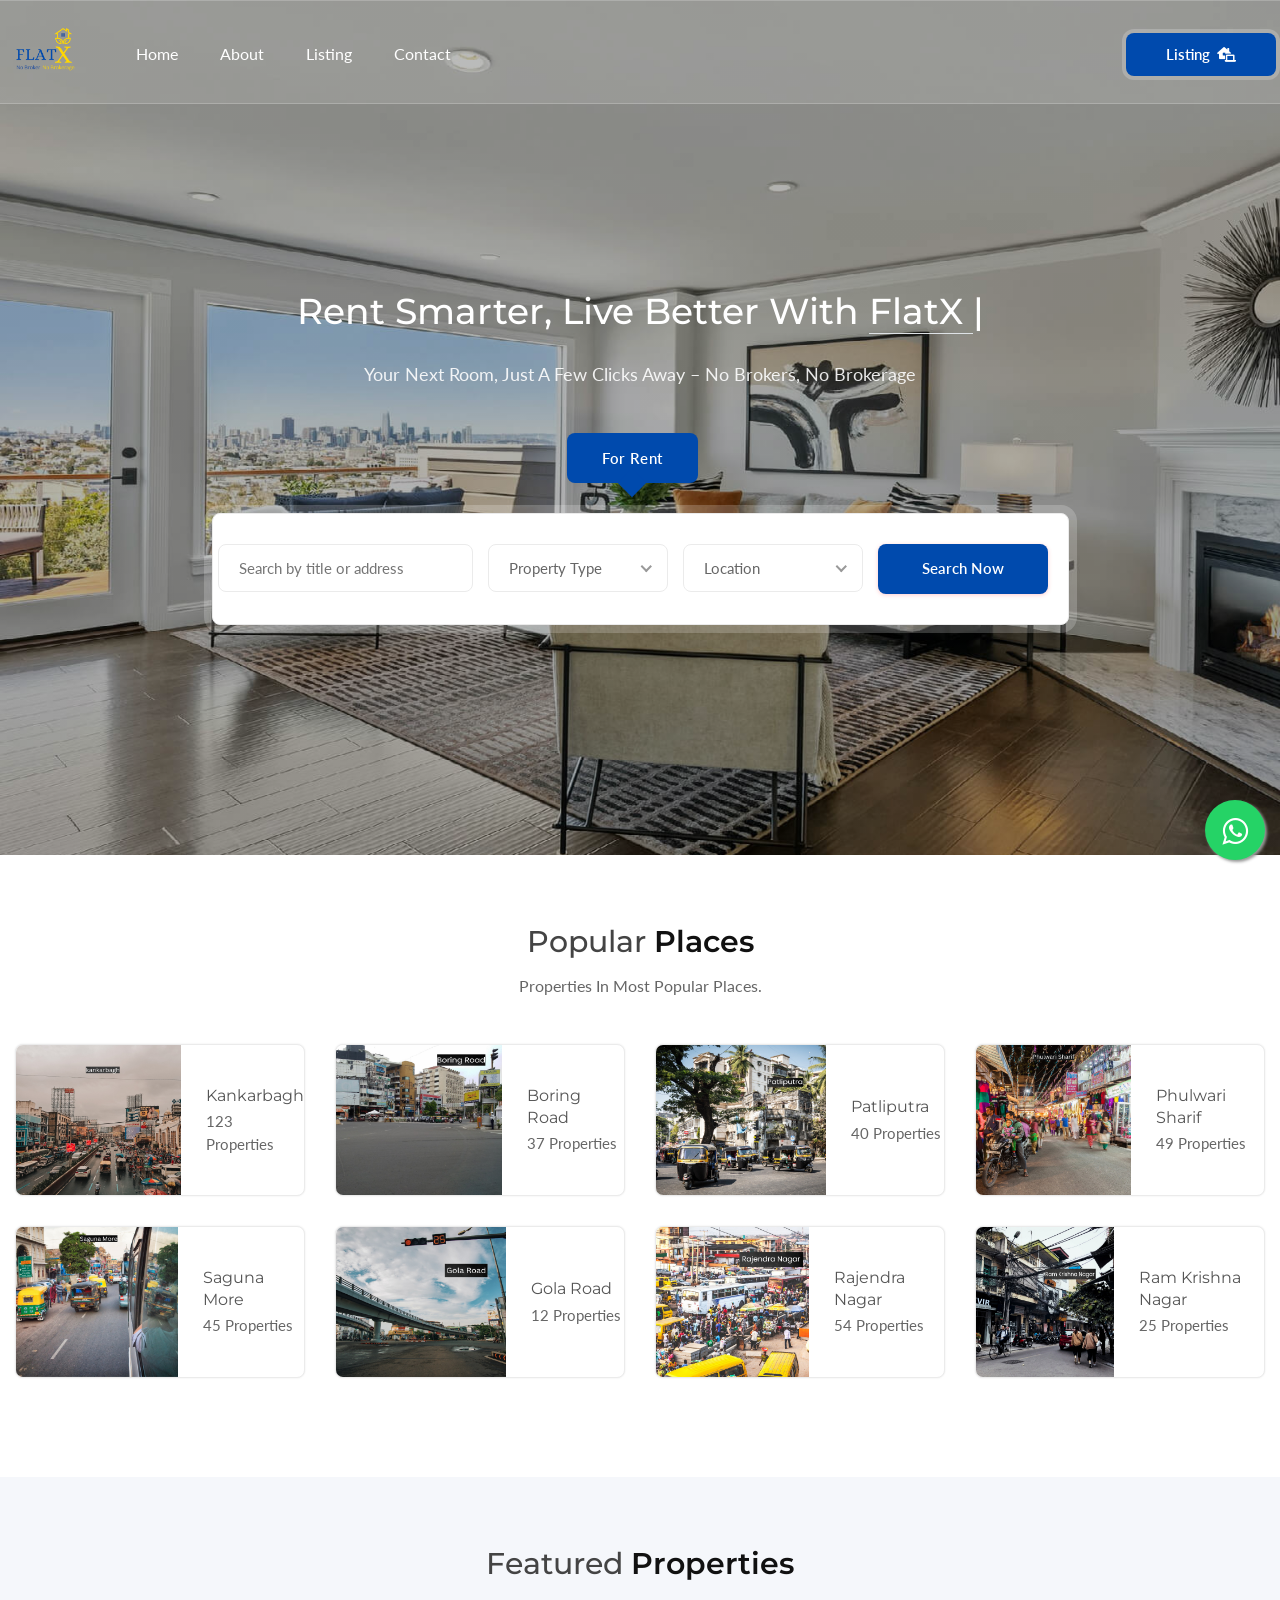
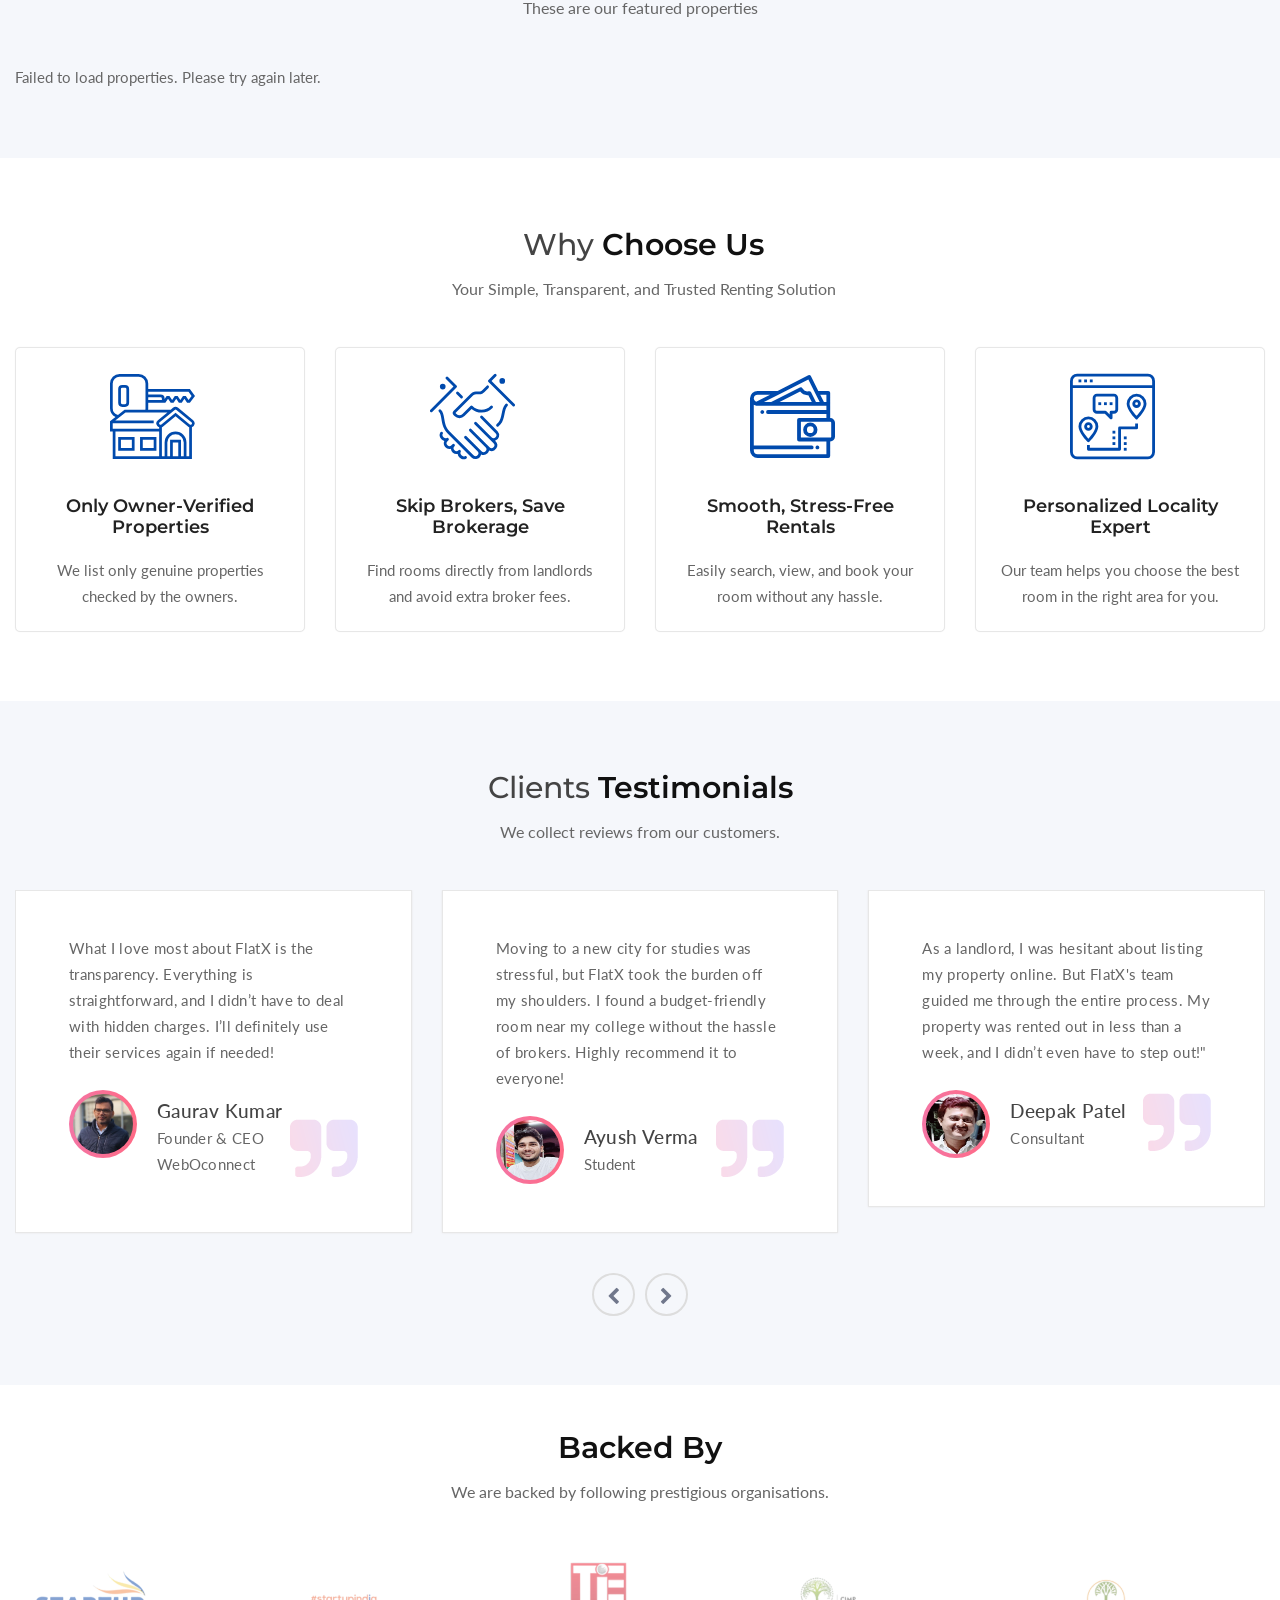
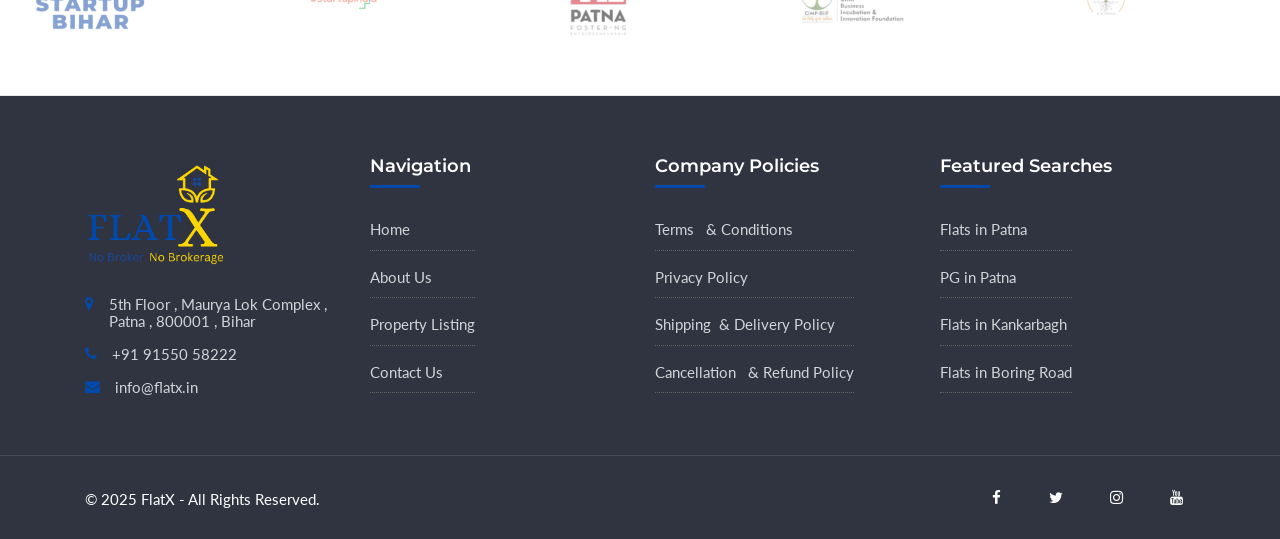
<file: index.html>
<!DOCTYPE html>
<html lang="zxx">

<head>
    <meta charset="UTF-8">
    <meta name="viewport" content="width=device-width, initial-scale=1, shrink-to-fit=no">
    <meta http-equiv="x-ua-compatible" content="ie=edge">
    <meta name="description" content="html 5 template">
    <meta name="author" content="">
    <title>FlatX | Home</title>
    <!-- FAVICON -->
    <link rel="shortcut icon" type="image/x-icon" href="images/flatx-images/favicon.ico">
    <link rel="stylesheet" href="css/jquery-ui.css">
    <!-- GOOGLE FONTS -->
    <link href="https://fonts.googleapis.com/css?family=Lato:300,300i,400,400i%7CMontserrat:600,800" rel="stylesheet">
    <!-- FONT AWESOME -->
    <link rel="stylesheet" href="font/flaticon.css">
    <link rel="stylesheet" href="css/fontawesome-all.min.css">
    <link rel="stylesheet" href="css/fontawesome-5-all.min.css">
    <link rel="stylesheet" href="css/font-awesome.min.css">
    <!-- ARCHIVES CSS -->
    <link rel="stylesheet" href="css/search.css">
    <link rel="stylesheet" href="css/animate.css">
    <link rel="stylesheet" href="css/aos.css">
    <link rel="stylesheet" href="css/aos2.css">
    <link rel="stylesheet" href="css/magnific-popup.css">
    <link rel="stylesheet" href="css/lightcase.css">
    <link rel="stylesheet" href="css/owl.carousel.min.css">
    <link rel="stylesheet" href="css/bootstrap.min.css">
    <link rel="stylesheet" href="css/menu.css">
    <link rel="stylesheet" href="css/slick.css">
    <link rel="stylesheet" href="css/styles.css">
    <link rel="stylesheet" href="css/maps.css">
    <link rel="stylesheet" id="color" href="css/colors/pink.css">


    <style>
        .property-details h3 a {
            text-decoration: none;
            /* Remove underline */
            color: inherit;
            /* Keep the same text color as the surrounding text */
        }

        .properties-grid {
            display: flex;
            flex-wrap: wrap;
            gap: 20px;
            padding-left: 2.3rem;

        }

        .property-card {
            display: flex;
            width: 48%;
            border: 1px solid #ddd;
            border-radius: 10px;
            overflow: hidden;
            background: white;
            box-shadow: 0px 4px 6px rgba(0, 0, 0, 0.1);
        }

        .property-image {
            position: relative;
            width: 40%;
        }

        .badge {
            position: absolute;
            top: 10px;
            left: 10px;
            background: gray;
            color: white;
            padding: 5px 10px;
            border-radius: 5px;
            font-size: 12px;
        }

        .image-icons {
            position: absolute;
            bottom: 10px;
            right: 10px;
            display: flex;
            gap: 5px;
        }

        .image-icons i {
            background: rgba(0, 0, 0, 0.7);
            color: white;
            padding: 5px;
            border-radius: 50%;
        }

        .property-details {
            width: 100%;
            padding: 15px;
        }

        .property-info {
            display: grid;
            grid-template-columns: repeat(2, 1fr);
            grid-template-rows: repeat(2, auto);
            gap: 13px;
            justify-content: space-between;
            align-items: center;
            text-align: center;
            margin-top: 1.7rem;
        }

        .property-info span:nth-child(1) {
            grid-column: 1;
            grid-row: 1;
            text-align: left;
        }

        /* Top-left */
        .property-info span:nth-child(2) {
            grid-column: 2;
            grid-row: 1;
            text-align: left;
        }

        /* Top-right */
        .property-info span:nth-child(3) {
            grid-column: 1;
            grid-row: 2;
            text-align: left;
        }

        /* Bottom-left */
        .property-info span:nth-child(4) {
            grid-column: 2;
            grid-row: 2;
            text-align: left;
        }

        /* Bottom-right */
        .property-footer {
            display: flex;
            justify-content: space-between;
            align-items: center;
            margin-top: 10px;
            padding: 15px;
        }

        .property-image {
            width: 40%;
        }

        .property-image img {
            width: 100%;
            height: 250px;
        }

        .property-details-inner {
            width: 60%;
        }



        .icons i {
            cursor: pointer;
            margin-left: 10px;
        }

        @media (max-width: 768px) {
            .properties-grid {
                padding-left: 0rem !important;
            }

            .property-card {
                width: 100% !important;
            }

            .property-info {
                margin-top: 1rem;
                grid-template-columns: 1fr;
                grid-template-rows: auto;
                gap: 15px;
                text-align: center;
            }

            .property-info span {
                grid-column: span 1;
                text-align: center;
            }


        }

        .whats-app {
            position: fixed;
            width: 60px;
            height: 60px;
            bottom: 40px;
            right: 15px;
            background-color: #25d366;
            color: #FFF;
            border-radius: 50px;
            text-align: center;
            font-size: 30px;
            box-shadow: 2px 2px 3px #999;
            z-index: 100;
        }

        .my-float {
            margin-top: 16px;
        }
    </style>








    <!-- cdn link -->
    <!-- <script src="https://floww0.blob.core.windows.net/websitegraphics/codes/resource/js/vue.js"></script> -->
    <!-- <script src="https://unpkg.com/vue@3.2.47/dist/vue.global.js"></script> -->

    <script src="https://floww0.blob.core.windows.net/websitegraphics/codes/resource/js/axios.min.js"></script>



</head>

<body class="homepage-9 hp-6 homepage-1 mh">
    <!-- Wrapper -->
    <div id="wrapper">
        <!-- START SECTION HEADINGS -->
        <!-- Header Container
        ================================================== -->
        <header id="header-container" class="header head-tr">
            <!-- Header -->
            <div id="header" class="head-tr bottom">
                <div class="container container-header">
                    <!-- Left Side Content -->
                    <div class="left-side">
                        <!-- Logo -->
                        <div id="logo">
                            <a href="/"><img src="images/flatx-images/flatx-new.png" alt="flatX"
                                    data-sticky-logo="images/flatx-images/flatx-new.png" />
                            </a>
                        </div>
                        <!-- Mobile Navigation -->
                        <div class="mmenu-trigger">
                            <button class="hamburger hamburger--collapse" type="button">
                                <span class="hamburger-box">
                                    <span class="hamburger-inner"></span>
                                </span>
                            </button>
                        </div>
                        <!-- Main Navigation -->
                        <nav id="navigation" class="style-1 head-tr">
                            <ul id="responsive">
                                <li>
                                    <a href="/">Home</a>
                                </li>
                                <li>
                                    <!-- <a href="/properties">Listing</a> -->
                                    <a href="/about">About</a>
                                </li>
                                <li>
                                    <a href="https://platform.flatx.in"> Listing</a>
                                </li>
                                <li><a href="/contact-us">Contact</a></li>

                            </ul>
                        </nav>
                        <!-- Main Navigation / End -->
                    </div>
                    <!-- Left Side Content / End -->

                    <!-- Right Side Content / End -->
                    <!-- <div class="right-side d-none d-none d-lg-none d-xl-flex">
                        
                        <div class="header-widget">
                            <a href="https://platform.flatx.in" class="button border">Listing<i
                                    class="fas fa-laptop-house ml-2"></i></a>
                        </div>
                        
                    </div> -->
                    <!-- Right Side Content / End -->

                    <!-- Right Side Content / End -->
                    <div class="header-user-menu user-menu add">
                        <!-- <div class="header-user-name"> -->
                        <span><a href="https://platform.flatx.in" class="button border"> Listing<i
                                    class="fas fa-laptop-house ml-2"></i></a></span>
                        <!-- </div> -->

                    </div>




                    <!-- Right Side Content / End -->



                </div>
            </div>
            <!-- Header / End -->
        </header>
        <div class="clearfix"></div>
        <!-- Header Container / End -->

        <!-- STAR HEADER SEARCH -->
        <section id="hero-area" class="parallax-searchs home15 overlay thome-6 thome-1"
            data-stellar-background-ratio="0.5">
            <div class="hero-main">
                <div class="container" data-aos="zoom-in">
                    <div class="row">
                        <div class="col-12">
                            <div class="hero-inner">
                                <!-- Welcome Text -->
                                <div class="welcome-text">
                                    <h1 class="h1">Rent Smarter, Live Better with
                                        <br class="d-md-none">
                                        <span class="typed border-bottom"></span>
                                    </h1>
                                    <p class="mt-4">Your Next Room, Just a Few Clicks Away – No Brokers, No Brokerage
                                    </p>
                                </div>
                                <!--/ End Welcome Text -->
                                <!-- Search Form -->
                                <div class="col-12">
                                    <div class="banner-search-wrap">
                                        <ul class="nav nav-tabs rld-banner-tab">
                                            <li class="nav-item">
                                                <a class="nav-link active" data-toggle="tab" href="#tabs_1">For Rent</a>
                                            </li>
                                            <!-- <li class="nav-item">
                                                <a class="nav-link" data-toggle="tab" href="#tabs_2">For Rent</a>
                                            </li> -->
                                        </ul>
                                        <div class="tab-content">
                                            <div class="tab-pane fade show active" id="tabs_1">
                                                <div class="rld-main-search" style="width: fit-content;margin: auto;">
                                                    <div class="row">
                                                        <div class="rld-single-input">
                                                            <input type="text" placeholder="Search by title or address"
                                                                id="searchQuery">
                                                        </div>
                                                        <div class="rld-single-select ml-22">
                                                            <select class="select single-select" id="categoryDropdown">
                                                                <option value="">Property Type</option>
                                                                <option value="Flat">Flat</option>
                                                                <option value="PG">PG</option>
                                                            </select>
                                                        </div>

                                                        <!--  -->
                                                        <div class="rld-single-select">
                                                            <select class="select single-select mr-8" id="cityDropdown">
                                                                <option value="">Location</option>
                                                                <option value="Patna">Patna</option>
                                                                <option value="Delhi">Delhi</option>
                                                                <!-- <option value="Kankarbagh">Kankarbagh</option>
                                                                <option value="Boring Road">Boring Road</option>
                                                                <option value="Maurya Lok Complex">Maurya Lok Complex -->
                                                                </option>
                                                            </select>
                                                        </div>
                                                        <!-- <div class="dropdown-filter"><span>Advanced Search</span></div> -->
                                                        <div class="col-xl-2 col-lg-2 col-md-4 pl-0">
                                                            <a class="btn btn-yellow" id="searchButton"
                                                                target="_blank">Search
                                                                Now</a>
                                                        </div>

                                                    </div>
                                                </div>
                                            </div>

                                        </div>
                                    </div>
                                </div>
                                <!--/ End Search Form -->
                            </div>
                        </div>
                    </div>
                </div>
            </div>
        </section>
        <!-- END HEADER SEARCH -->

        <!-- START SECTION POPULAR PLACES -->
        <section class="feature-categories bg-white rec-pro">
            <div class="container-fluid">
                <div class="sec-title">
                    <h2><span>Popular </span>Places</h2>
                    <p>Properties In Most Popular Places.</p>
                </div>
                <div class="row">
                    <!-- Single category -->

                    <div class="col-xl-3 col-lg-6 col-sm-6" data-aos="fade-up" data-aos-delay="150">
                        <div class="small-category-2">
                            <div class="small-category-2-thumb img-1">
                                <a href="https://platform.flatx.in/?query=Kankarbagh"><img
                                        src="images/flatx-images/kankarbagh.jpeg" alt=""></a>
                            </div>
                            <div class="sc-2-detail">
                                <h4 class="sc-jb-title"><a href="https://platform.flatx.in/?query=Kankarbagh">Kankarbagh
                                    </a></h4>
                                <span>123 Properties</span>
                            </div>
                        </div>
                    </div>
                    <!-- Single category -->
                    <div class="col-xl-3 col-lg-6 col-sm-6" data-aos="fade-up" data-aos-delay="250">
                        <div class="small-category-2">
                            <div class="small-category-2-thumb img-2">
                                <a href="https://platform.flatx.in/?query=boring%20road"><img
                                        src="images/flatx-images/boring-rd.jpeg" alt=""></a>
                            </div>
                            <div class="sc-2-detail">
                                <h4 class="sc-jb-title"><a href="https://platform.flatx.in/?query=boring%20road">Boring
                                        Road</a></h4>
                                <span>37 Properties</span>
                            </div>
                        </div>
                    </div>
                    <!-- Single category -->
                    <div class="col-xl-3 col-lg-6 col-sm-6" data-aos="fade-up" data-aos-delay="350">
                        <div class="small-category-2">
                            <div class="small-category-2-thumb img-3">
                                <a href="https://platform.flatx.in/?query=patliputra"><img
                                        src="images/flatx-images/patliputra.jpeg" alt=""></a>
                            </div>
                            <div class="sc-2-detail">
                                <h4 class="sc-jb-title"><a
                                        href="https://platform.flatx.in/?query=patliputra">Patliputra</a></h4>
                                <span>40 Properties</span>
                            </div>
                        </div>
                    </div>
                    <!-- Single category -->
                    <div class="col-xl-3 col-lg-6 col-sm-6" data-aos="fade-up" data-aos-delay="450">
                        <div class="small-category-2">
                            <div class="small-category-2-thumb img-3">
                                <a href="https://platform.flatx.in/?query=phulwari%20sharif"><img
                                        src="images/flatx-images/phulwari.jpeg" alt=""></a>
                            </div>
                            <div class="sc-2-detail">
                                <h4 class="sc-jb-title"><a
                                        href="https://platform.flatx.in/?query=phulwari%20sharif">Phulwari Sharif</a>
                                </h4>
                                <span>49 Properties</span>
                            </div>
                        </div>
                    </div>
                    <!-- Single category -->
                    <div class="col-xl-3 col-lg-6 col-sm-6" data-aos="fade-up" data-aos-delay="150">
                        <div class="small-category-2 mob-mt">
                            <div class="small-category-2-thumb img-8">
                                <a href="https://platform.flatx.in/?query=saguna%20more"><img
                                        src="images/flatx-images/saguna-more.jpeg" alt=""></a>
                            </div>
                            <div class="sc-2-detail">
                                <h4 class="sc-jb-title"><a href="https://platform.flatx.in/?query=saguna%20more">Saguna
                                        More</a></h4>
                                <span>45 Properties</span>
                            </div>
                        </div>
                    </div>
                    <!-- Single category -->
                    <div class="col-xl-3 col-lg-6 col-sm-6" data-aos="fade-up" data-aos-delay="250">
                        <div class="small-category-2">
                            <div class="small-category-2-thumb img-10">
                                <a href="https://platform.flatx.in/?query=gola%20road"><img
                                        src="images/flatx-images/gola-rd.jpeg" alt=""></a>
                            </div>
                            <div class="sc-2-detail">
                                <h4 class="sc-jb-title"><a href="https://platform.flatx.in/?query=gola%20road">Gola
                                        Road</a></h4>
                                <span>12 Properties</span>
                            </div>
                        </div>
                    </div>
                    <!-- Single category -->
                    <div class="col-xl-3 col-lg-6 col-sm-6" data-aos="fade-up" data-aos-delay="350">
                        <div class="small-category-2 si-mt">
                            <div class="small-category-2-thumb img-11">
                                <a href="https://platform.flatx.in/?query=rajendra%20nagar"><img
                                        src="images/flatx-images/rajendra-nagar.jpeg" alt="rjpb"></a>
                            </div>
                            <div class="sc-2-detail">
                                <h4 class="sc-jb-title"><a
                                        href="https://platform.flatx.in/?query=rajendra%20nagar">Rajendra Nagar</a></h4>
                                <span>54 Properties</span>
                            </div>
                        </div>
                    </div>
                    <!-- Single category -->
                    <div class="col-xl-3 col-lg-6 col-sm-6" data-aos="fade-up" data-aos-delay="450">
                        <div class="small-category-2 no-mb si-mt">
                            <div class="small-category-2-thumb img-11">
                                <a href="https://platform.flatx.in/?query=ramkrishna%20nagar"><img
                                        src="images/flatx-images/Ramkrishna-Nagar.jpeg" alt=""></a>
                            </div>
                            <div class="sc-2-detail">
                                <h4 class="sc-jb-title"><a
                                        href="https://platform.flatx.in/?query=ramkrishna%20nagar">Ram
                                        Krishna Nagar</a></h4>
                                <span>25 Properties</span>
                            </div>
                        </div>
                    </div>

                </div>
                <!-- /row -->
            </div>
        </section>
        <!-- END SECTION POPULAR PLACES -->


        <!-- <div id="featured-properties" class="property-list">
            <p> tushar </p>
          </div> -->


        <section class="featured portfolio bg-white-2 rec-pro full-l">
            <div class="container-fluid">
                <div class="sec-title">
                    <h2><span>Featured </span>Properties</h2>
                    <p>These are our featured properties</p>
                </div>
                <div id="flatx-app">
                    <div id="loading" style="display: none;">Loading properties...</div>
                    <div id="error"></div>
                    <div id="properties-list" class="properties-grid"></div>
                </div>
            </div>
        </section>





        <!-- START SECTION FEATURED PROPERTIES -->
        <!-- <section class="featured portfolio bg-white-2 rec-pro full-l">
            <div class="container-fluid">
                <div class="sec-title">
                    <h2><span>Featured </span>Properties</h2>
                    <p>These are our featured properties</p>
                </div>
                <div class="row portfolio-items">
                    <div class="item col-xl-6 col-lg-12 col-md-12 col-xs-12 landscapes sale">
                        <div class="project-single" data-aos="fade-right">
                            <div class="project-inner project-head">
                                <div class="homes">

                                    <a href="single-property-1" class="homes-img">
                                        <div class="homes-tag button alt featured">Featured</div>
                                        <div class="homes-tag button alt sale">For Sale</div>
                                        <img src="images/blog/b-11.jpg" alt="home-1" class="img-responsive">
                                    </a>
                                </div>
                                <div class="button-effect">
                                    <a href="single-property-1" class="btn"><i class="fa fa-link"></i></a>
                                    <a href="https://www.youtube.com/watch?v=14semTlwyUY"
                                        class="btn popup-video popup-youtube"><i class="fas fa-video"></i></a>
                                    <a href="single-property-2" class="img-poppu btn"><i class="fa fa-photo"></i></a>
                                </div>
                            </div>

                            <div class="homes-content">

                                <h3><a href="single-property-1">Real Luxury Family House Villa</a></h3>
                                <p class="homes-address mb-3">
                                    <a href="single-property-1">
                                        <i class="fa fa-map-marker"></i><span>Est St, 77 - Central Park South,
                                            NYC</span>
                                    </a>
                                </p>

                                <ul class="homes-list clearfix pb-3">
                                    <li class="the-icons">
                                        <i class="flaticon-bed mr-2" aria-hidden="true"></i>
                                        <span>6 Bedrooms</span>
                                    </li>
                                    <li class="the-icons">
                                        <i class="flaticon-bathtub mr-2" aria-hidden="true"></i>
                                        <span>3 Bathrooms</span>
                                    </li>
                                    <li class="the-icons">
                                        <i class="flaticon-square mr-2" aria-hidden="true"></i>
                                        <span>720 sq ft</span>
                                    </li>
                                    <li class="the-icons">
                                        <i class="flaticon-car mr-2" aria-hidden="true"></i>
                                        <span>2 Garages</span>
                                    </li>
                                </ul>
                                <div class="price-properties footer pt-3 pb-0">
                                    <h3 class="title mt-3">
                                        <a href="single-property-1">$ 150,000</a>
                                    </h3>
                                    <div class="compare">
                                        <a href="#" title="Compare">
                                            <i class="flaticon-compare"></i>
                                        </a>
                                        <a href="#" title="Share">
                                            <i class="flaticon-share"></i>
                                        </a>
                                        <a href="#" title="Favorites">
                                            <i class="flaticon-heart"></i>
                                        </a>
                                    </div>
                                </div>
                            </div>
                        </div>
                    </div>
                    <div class="item col-xl-6 col-lg-12 col-md-12 col-xs-12 people rent">
                        <div class="project-single" data-aos="fade-left">
                            <div class="project-inner project-head">
                                <div class="homes">

                                    <a href="single-property-1" class="homes-img">
                                        <div class="homes-tag button sale rent">For Rent</div>
                                        <img src="images/blog/b-12.jpg" alt="home-1" class="img-responsive">
                                    </a>
                                </div>
                                <div class="button-effect">
                                    <a href="single-property-1" class="btn"><i class="fa fa-link"></i></a>
                                    <a href="https://www.youtube.com/watch?v=14semTlwyUY"
                                        class="btn popup-video popup-youtube"><i class="fas fa-video"></i></a>
                                    <a href="single-property-2" class="img-poppu btn"><i class="fa fa-photo"></i></a>
                                </div>
                            </div>

                            <div class="homes-content">

                                <h3><a href="single-property-1">Real Luxury Family House Villa</a></h3>
                                <p class="homes-address mb-3">
                                    <a href="single-property-1">
                                        <i class="fa fa-map-marker"></i><span>Est St, 77 - Central Park South,
                                            NYC</span>
                                    </a>
                                </p>

                                <ul class="homes-list clearfix pb-3">
                                    <li class="the-icons">
                                        <i class="flaticon-bed mr-2" aria-hidden="true"></i>
                                        <span>6 Bedrooms</span>
                                    </li>
                                    <li class="the-icons">
                                        <i class="flaticon-bathtub mr-2" aria-hidden="true"></i>
                                        <span>3 Bathrooms</span>
                                    </li>
                                    <li class="the-icons">
                                        <i class="flaticon-square mr-2" aria-hidden="true"></i>
                                        <span>720 sq ft</span>
                                    </li>
                                    <li class="the-icons">
                                        <i class="flaticon-car mr-2" aria-hidden="true"></i>
                                        <span>2 Garages</span>
                                    </li>
                                </ul>
                                <div class="price-properties footer pt-3 pb-0">
                                    <h3 class="title mt-3">
                                        <a href="single-property-1">$ 150,000</a>
                                    </h3>
                                    <div class="compare">
                                        <a href="#" title="Compare">
                                            <i class="flaticon-compare"></i>
                                        </a>
                                        <a href="#" title="Share">
                                            <i class="flaticon-share"></i>
                                        </a>
                                        <a href="#" title="Favorites">
                                            <i class="flaticon-heart"></i>
                                        </a>
                                    </div>
                                </div>
                            </div>
                        </div>
                    </div>
                    <div class="item col-xl-6 col-lg-12 col-md-12 col-xs-12 people landscapes sale">
                        <div class="project-single" data-aos="fade-right">
                            <div class="project-inner project-head">
                                <div class="homes">

                                    <a href="single-property-1" class="homes-img">
                                        <div class="homes-tag button alt sale">For Sale</div>
                                        <img src="images/blog/b-1.jpg" alt="home-1" class="img-responsive">
                                    </a>
                                </div>
                                <div class="button-effect">
                                    <a href="single-property-1" class="btn"><i class="fa fa-link"></i></a>
                                    <a href="https://www.youtube.com/watch?v=14semTlwyUY"
                                        class="btn popup-video popup-youtube"><i class="fas fa-video"></i></a>
                                    <a href="single-property-2" class="img-poppu btn"><i class="fa fa-photo"></i></a>
                                </div>
                            </div>

                            <div class="homes-content">

                                <h3><a href="single-property-1">Real Luxury Family House Villa</a></h3>
                                <p class="homes-address mb-3">
                                    <a href="single-property-1">
                                        <i class="fa fa-map-marker"></i><span>Est St, 77 - Central Park South,
                                            NYC</span>
                                    </a>
                                </p>

                                <ul class="homes-list clearfix pb-3">
                                    <li class="the-icons">
                                        <i class="flaticon-bed mr-2" aria-hidden="true"></i>
                                        <span>6 Bedrooms</span>
                                    </li>
                                    <li class="the-icons">
                                        <i class="flaticon-bathtub mr-2" aria-hidden="true"></i>
                                        <span>3 Bathrooms</span>
                                    </li>
                                    <li class="the-icons">
                                        <i class="flaticon-square mr-2" aria-hidden="true"></i>
                                        <span>720 sq ft</span>
                                    </li>
                                    <li class="the-icons">
                                        <i class="flaticon-car mr-2" aria-hidden="true"></i>
                                        <span>2 Garages</span>
                                    </li>
                                </ul>
                                <div class="price-properties footer pt-3 pb-0">
                                    <h3 class="title mt-3">
                                        <a href="single-property-1">$ 150,000</a>
                                    </h3>
                                    <div class="compare">
                                        <a href="#" title="Compare">
                                            <i class="flaticon-compare"></i>
                                        </a>
                                        <a href="#" title="Share">
                                            <i class="flaticon-share"></i>
                                        </a>
                                        <a href="#" title="Favorites">
                                            <i class="flaticon-heart"></i>
                                        </a>
                                    </div>
                                </div>
                            </div>
                        </div>
                    </div>
                    <div class="item col-xl-6 col-lg-12 col-md-12 col-xs-12 people landscapes rent no-pb">
                        <div class="project-single no-mb" data-aos="fade-left">
                            <div class="project-inner project-head">
                                <div class="homes">

                                    <a href="single-property-1" class="homes-img">
                                        <div class="homes-tag button alt featured">Featured</div>
                                        <div class="homes-tag button sale rent">For Rent</div>
                                        <img src="images/feature-properties/fp-10.jpg" alt="home-1"
                                            class="img-responsive">
                                    </a>
                                </div>
                                <div class="button-effect">
                                    <a href="single-property-1" class="btn"><i class="fa fa-link"></i></a>
                                    <a href="https://www.youtube.com/watch?v=14semTlwyUY"
                                        class="btn popup-video popup-youtube"><i class="fas fa-video"></i></a>
                                    <a href="single-property-2" class="img-poppu btn"><i class="fa fa-photo"></i></a>
                                </div>
                            </div>

                            <div class="homes-content">

                                <h3><a href="single-property-1">Real Luxury Family House Villa</a></h3>
                                <p class="homes-address mb-3">
                                    <a href="properties-details">
                                        <i class="fa fa-map-marker"></i><span>Est St, 77 - Central Park South,
                                            NYC</span>
                                    </a>
                                </p>

                                <ul class="homes-list clearfix pb-3">
                                    <li class="the-icons">
                                        <i class="flaticon-bed mr-2" aria-hidden="true"></i>
                                        <span>6 Bedrooms</span>
                                    </li>
                                    <li class="the-icons">
                                        <i class="flaticon-bathtub mr-2" aria-hidden="true"></i>
                                        <span>3 Bathrooms</span>
                                    </li>
                                    <li class="the-icons">
                                        <i class="flaticon-square mr-2" aria-hidden="true"></i>
                                        <span>720 sq ft</span>
                                    </li>
                                    <li class="the-icons">
                                        <i class="flaticon-car mr-2" aria-hidden="true"></i>
                                        <span>2 Garages</span>
                                    </li>
                                </ul>
                                <div class="price-properties footer pt-3 pb-0">
                                    <h3 class="title mt-3">
                                        <a href="single-property-1">$ 150,000</a>
                                    </h3>
                                    <div class="compare">
                                        <a href="#" title="Compare">
                                            <i class="flaticon-compare"></i>
                                        </a>
                                        <a href="#" title="Share">
                                            <i class="flaticon-share"></i>
                                        </a>
                                        <a href="#" title="Favorites">
                                            <i class="flaticon-heart"></i>
                                        </a>
                                    </div>
                                </div>
                            </div>
                        </div>
                    </div>
                    <div class="item col-xl-6 col-lg-12 col-md-12 col-xs-12 people sale no-pb">
                        <div class="project-single no-mb" data-aos="fade-right">
                            <div class="project-inner project-head">
                                <div class="homes">

                                    <a href="single-property-1" class="homes-img">
                                        <div class="homes-tag button alt featured">Featured</div>
                                        <div class="homes-tag button alt sale">For Sale</div>
                                        <img src="images/feature-properties/fp-11.jpg" alt="home-1"
                                            class="img-responsive">
                                    </a>
                                </div>
                                <div class="button-effect">
                                    <a href="single-property-1" class="btn"><i class="fa fa-link"></i></a>
                                    <a href="https://www.youtube.com/watch?v=14semTlwyUY"
                                        class="btn popup-video popup-youtube"><i class="fas fa-video"></i></a>
                                    <a href="single-property-2" class="img-poppu btn"><i class="fa fa-photo"></i></a>
                                </div>
                            </div>

                            <div class="homes-content">

                                <h3><a href="single-property-1">Real Luxury Family House Villa</a></h3>
                                <p class="homes-address mb-3">
                                    <a href="single-property-1">
                                        <i class="fa fa-map-marker"></i><span>Est St, 77 - Central Park South,
                                            NYC</span>
                                    </a>
                                </p>

                                <ul class="homes-list clearfix pb-3">
                                    <li class="the-icons">
                                        <i class="flaticon-bed mr-2" aria-hidden="true"></i>
                                        <span>6 Bedrooms</span>
                                    </li>
                                    <li class="the-icons">
                                        <i class="flaticon-bathtub mr-2" aria-hidden="true"></i>
                                        <span>3 Bathrooms</span>
                                    </li>
                                    <li class="the-icons">
                                        <i class="flaticon-square mr-2" aria-hidden="true"></i>
                                        <span>720 sq ft</span>
                                    </li>
                                    <li class="the-icons">
                                        <i class="flaticon-car mr-2" aria-hidden="true"></i>
                                        <span>2 Garages</span>
                                    </li>
                                </ul>
                                <div class="price-properties footer pt-3 pb-0">
                                    <h3 class="title mt-3">
                                        <a href="single-property-1">$ 150,000</a>
                                    </h3>
                                    <div class="compare">
                                        <a href="#" title="Compare">
                                            <i class="flaticon-compare"></i>
                                        </a>
                                        <a href="#" title="Share">
                                            <i class="flaticon-share"></i>
                                        </a>
                                        <a href="#" title="Favorites">
                                            <i class="flaticon-heart"></i>
                                        </a>
                                    </div>
                                </div>
                            </div>
                        </div>
                    </div>
                    <div class="item col-xl-6 col-lg-12 col-md-12 col-xs-12 it2 web rent no-pb">
                        <div class="project-single no-mb last" data-aos="fade-left">
                            <div class="project-inner project-head">
                                <div class="homes">

                                    <a href="single-property-1" class="homes-img">
                                        <div class="homes-tag button sale rent">For Rent</div>
                                        <img src="images/feature-properties/fp-12.jpg" alt="home-1"
                                            class="img-responsive">
                                    </a>
                                </div>
                                <div class="button-effect">
                                    <a href="single-property-1" class="btn"><i class="fa fa-link"></i></a>
                                    <a href="https://www.youtube.com/watch?v=14semTlwyUY"
                                        class="btn popup-video popup-youtube"><i class="fas fa-video"></i></a>
                                    <a href="single-property-2" class="img-poppu btn"><i class="fa fa-photo"></i></a>
                                </div>
                            </div>

                            <div class="homes-content">

                                <h3><a href="single-property-1">Real Luxury Family House Villa</a></h3>
                                <p class="homes-address mb-3">
                                    <a href="single-property-1">
                                        <i class="fa fa-map-marker"></i><span>Est St, 77 - Central Park South,
                                            NYC</span>
                                    </a>
                                </p>

                                <ul class="homes-list clearfix pb-3">
                                    <li class="the-icons">
                                        <i class="flaticon-bed mr-2" aria-hidden="true"></i>
                                        <span>6 Bedrooms</span>
                                    </li>
                                    <li class="the-icons">
                                        <i class="flaticon-bathtub mr-2" aria-hidden="true"></i>
                                        <span>3 Bathrooms</span>
                                    </li>
                                    <li class="the-icons">
                                        <i class="flaticon-square mr-2" aria-hidden="true"></i>
                                        <span>720 sq ft</span>
                                    </li>
                                    <li class="the-icons">
                                        <i class="flaticon-car mr-2" aria-hidden="true"></i>
                                        <span>2 Garages</span>
                                    </li>
                                </ul>
                                <div class="price-properties footer pt-3 pb-0">
                                    <h3 class="title mt-3">
                                        <a href="single-property-1">$ 150,000</a>
                                    </h3>
                                    <div class="compare">
                                        <a href="#" title="Compare">
                                            <i class="flaticon-compare"></i>
                                        </a>
                                        <a href="#" title="Share">
                                            <i class="flaticon-share"></i>
                                        </a>
                                        <a href="#" title="Favorites">
                                            <i class="flaticon-heart"></i>
                                        </a>
                                    </div>
                                </div>
                            </div>
                        </div>
                    </div>
                </div>
                <div class="bg-all">
                    <a href="#" class="btn btn-outline-light">View More</a>
                </div>
            </div>
        </section> -->
        <!-- END SECTION FEATURED PROPERTIES -->

        <!-- START SECTION WHY CHOOSE US -->
        <section class="how-it-works bg-white rec-pro">
            <div class="container-fluid">
                <div class="sec-title">
                    <h2><span>Why </span>Choose Us</h2>
                    <p>Your Simple, Transparent, and Trusted Renting Solution</p>
                </div>
                <div class="row service-1">
                    <article class="col-lg-3 col-md-6 col-xs-12 serv" data-aos="fade-up" data-aos-delay="150">
                        <div class="serv-flex">
                            <div class="art-1 img-13">
                                <img src="images/icons/icon-4.svg" alt="">
                                <h3>Only Owner-Verified Properties
                                </h3>
                            </div>
                            <div class="service-text-p">
                                <p class="text-center">We list only genuine properties checked by the owners.</p>
                            </div>
                        </div>
                    </article>
                    <article class="col-lg-3 col-md-6 col-xs-12 serv" data-aos="fade-up" data-aos-delay="250">
                        <div class="serv-flex">
                            <div class="art-1 img-14">
                                <img src="images/icons/icon-5.svg" alt="">
                                <h3>Skip Brokers, Save Brokerage
                                </h3>
                            </div>
                            <div class="service-text-p">
                                <p class="text-center"> Find rooms directly from landlords and avoid extra broker
                                    fees.
                                </p>
                            </div>
                        </div>
                    </article>
                    <article class="col-lg-3 col-md-6 col-xs-12 serv mb-0 pt" data-aos="fade-up" data-aos-delay="350">
                        <div class="serv-flex arrow">
                            <div class="art-1 img-15">
                                <img src="images/icons/icon-6.svg" alt="">
                                <h3>Smooth, Stress-Free Rentals
                                </h3>
                            </div>
                            <div class="service-text-p">
                                <p class="text-center">Easily search, view, and book your room without any hassle.
                                </p>
                            </div>
                        </div>
                    </article>
                    <article class="col-lg-3 col-md-6 col-xs-12 serv mb-0 pt its-2" data-aos="fade-up"
                        data-aos-delay="450">
                        <div class="serv-flex">
                            <div class="art-1 img-14">
                                <img src="images/icons/icon-15.svg" alt="">
                                <h3> Personalized Locality Expert
                                </h3>
                            </div>
                            <div class="service-text-p">
                                <p class="text-center"> Our team helps you choose the best room in the right area
                                    for
                                    you.</p>
                            </div>
                        </div>
                    </article>
                </div>
            </div>
        </section>
        <!-- END SECTION WHY CHOOSE US -->




        <!-- START SECTION RECENTLY PROPERTIES -->
        <!-- <section class="featured portfolio rec-pro disc">
            <div class="container-fluid">
                <div class="sec-title discover">
                    <h2><span>Discover </span>Popular Properties</h2>
                    <p>We provide full service at every step.</p>
                </div>
                <div class="portfolio col-xl-12">
                    <div class="slick-lancers">
                        <div class="agents-grid" data-aos="fade-up" data-aos-delay="150">
                            <div class="landscapes">
                                <div class="project-single">
                                    <div class="project-inner project-head">
                                        <div class="homes">
                                            
                                            <a href="single-property-1" class="homes-img">
                                                <div class="homes-tag button alt featured">Featured</div>
                                                <div class="homes-tag button alt sale">For Sale</div>
                                                <img src="images/blog/b-11.jpg" alt="home-1" class="img-responsive">
                                            </a>
                                        </div>
                                        <div class="button-effect">
                                            <a href="single-property-1" class="btn"><i class="fa fa-link"></i></a>
                                            <a href="https://www.youtube.com/watch?v=14semTlwyUY"
                                                class="btn popup-video popup-youtube"><i class="fas fa-video"></i></a>
                                            <a href="single-property-2" class="img-poppu btn"><i
                                                    class="fa fa-photo"></i></a>
                                        </div>
                                    </div>
                                   
                                    <div class="homes-content">
                                       
                                        <h3><a href="single-property-1">Real House Luxury Villa</a></h3>
                                        <p class="homes-address mb-3">
                                            <a href="single-property-1">
                                                <i class="fa fa-map-marker"></i><span>Est St, 77 - Central Park South,
                                                    NYC</span>
                                            </a>
                                        </p>
                                        
                                        <ul class="homes-list clearfix pb-3">
                                            <li class="the-icons">
                                                <i class="flaticon-bed mr-2" aria-hidden="true"></i>
                                                <span>6 Bedrooms</span>
                                            </li>
                                            <li class="the-icons">
                                                <i class="flaticon-bathtub mr-2" aria-hidden="true"></i>
                                                <span>3 Bathrooms</span>
                                            </li>
                                            <li class="the-icons">
                                                <i class="flaticon-square mr-2" aria-hidden="true"></i>
                                                <span>720 sq ft</span>
                                            </li>
                                            <li class="the-icons">
                                                <i class="flaticon-car mr-2" aria-hidden="true"></i>
                                                <span>2 Garages</span>
                                            </li>
                                        </ul>
                                        <div class="price-properties footer pt-3 pb-0">
                                            <h3 class="title mt-3">
                                                <a href="single-property-1">$ 350,000</a>
                                            </h3>
                                            <div class="compare">
                                                <a href="#" title="Compare">
                                                    <i class="flaticon-compare"></i>
                                                </a>
                                                <a href="#" title="Share">
                                                    <i class="flaticon-share"></i>
                                                </a>
                                                <a href="#" title="Favorites">
                                                    <i class="flaticon-heart"></i>
                                                </a>
                                            </div>
                                        </div>
                                    </div>
                                </div>
                            </div>
                        </div>
                        <div class="agents-grid" data-aos="fade-up" data-aos-delay="250">
                            <div class="people">
                                <div class="project-single">
                                    <div class="project-inner project-head">
                                        <div class="homes">
                                            
                                            <a href="single-property-1" class="homes-img">
                                                <div class="homes-tag button sale rent">For Rent</div>
                                                <img src="images/blog/b-12.jpg" alt="home-1" class="img-responsive">
                                            </a>
                                        </div>
                                        <div class="button-effect">
                                            <a href="single-property-1" class="btn"><i class="fa fa-link"></i></a>
                                            <a href="https://www.youtube.com/watch?v=14semTlwyUY"
                                                class="btn popup-video popup-youtube"><i class="fas fa-video"></i></a>
                                            <a href="single-property-2" class="img-poppu btn"><i
                                                    class="fa fa-photo"></i></a>
                                        </div>
                                    </div>
                                   
                                    <div class="homes-content">
                                       
                                        <h3><a href="single-property-1">Real House Luxury Villa</a></h3>
                                        <p class="homes-address mb-3">
                                            <a href="single-property-1">
                                                <i class="fa fa-map-marker"></i><span>Est St, 77 - Central Park South,
                                                    NYC</span>
                                            </a>
                                        </p>
                                        
                                        <ul class="homes-list clearfix pb-3">
                                            <li class="the-icons">
                                                <i class="flaticon-bed mr-2" aria-hidden="true"></i>
                                                <span>6 Bedrooms</span>
                                            </li>
                                            <li class="the-icons">
                                                <i class="flaticon-bathtub mr-2" aria-hidden="true"></i>
                                                <span>3 Bathrooms</span>
                                            </li>
                                            <li class="the-icons">
                                                <i class="flaticon-square mr-2" aria-hidden="true"></i>
                                                <span>720 sq ft</span>
                                            </li>
                                            <li class="the-icons">
                                                <i class="flaticon-car mr-2" aria-hidden="true"></i>
                                                <span>2 Garages</span>
                                            </li>
                                        </ul>
                                        <div class="price-properties footer pt-3 pb-0">
                                            <h3 class="title mt-3">
                                                <a href="single-property-1">$ 150,000</a>
                                            </h3>
                                            <div class="compare">
                                                <a href="#" title="Compare">
                                                    <i class="flaticon-compare"></i>
                                                </a>
                                                <a href="#" title="Share">
                                                    <i class="flaticon-share"></i>
                                                </a>
                                                <a href="#" title="Favorites">
                                                    <i class="flaticon-heart"></i>
                                                </a>
                                            </div>
                                        </div>
                                    </div>
                                </div>
                            </div>
                        </div>
                        <div class="agents-grid" data-aos="fade-up" data-aos-delay="350">
                            <div class="people landscapes no-pb pbp-3">
                                <div class="project-single">
                                    <div class="project-inner project-head">
                                        <div class="homes">
                                            
                                            <a href="single-property-1" class="homes-img">
                                                <div class="homes-tag button alt sale">For Sale</div>
                                                <img src="images/blog/b-1.jpg" alt="home-1" class="img-responsive">
                                            </a>
                                        </div>
                                        <div class="button-effect">
                                            <a href="single-property-1" class="btn"><i class="fa fa-link"></i></a>
                                            <a href="https://www.youtube.com/watch?v=14semTlwyUY"
                                                class="btn popup-video popup-youtube"><i class="fas fa-video"></i></a>
                                            <a href="single-property-2" class="img-poppu btn"><i
                                                    class="fa fa-photo"></i></a>
                                        </div>
                                    </div>
                                   
                                    <div class="homes-content">
                                       
                                        <h3><a href="single-property-1">Real House Luxury Villa</a></h3>
                                        <p class="homes-address mb-3">
                                            <a href="single-property-1">
                                                <i class="fa fa-map-marker"></i><span>Est St, 77 - Central Park South,
                                                    NYC</span>
                                            </a>
                                        </p>
                                        
                                        <ul class="homes-list clearfix pb-3">
                                            <li class="the-icons">
                                                <i class="flaticon-bed mr-2" aria-hidden="true"></i>
                                                <span>6 Bedrooms</span>
                                            </li>
                                            <li class="the-icons">
                                                <i class="flaticon-bathtub mr-2" aria-hidden="true"></i>
                                                <span>3 Bathrooms</span>
                                            </li>
                                            <li class="the-icons">
                                                <i class="flaticon-square mr-2" aria-hidden="true"></i>
                                                <span>720 sq ft</span>
                                            </li>
                                            <li class="the-icons">
                                                <i class="flaticon-car mr-2" aria-hidden="true"></i>
                                                <span>2 Garages</span>
                                            </li>
                                        </ul>
                                        <div class="price-properties footer pt-3 pb-0">
                                            <h3 class="title mt-3">
                                                <a href="single-property-1">$ 350,000</a>
                                            </h3>
                                            <div class="compare">
                                                <a href="#" title="Compare">
                                                    <i class="flaticon-compare"></i>
                                                </a>
                                                <a href="#" title="Share">
                                                    <i class="flaticon-share"></i>
                                                </a>
                                                <a href="#" title="Favorites">
                                                    <i class="flaticon-heart"></i>
                                                </a>
                                            </div>
                                        </div>
                                    </div>
                                </div>
                            </div>
                        </div>
                        <div class="agents-grid" data-aos="fade-up" data-aos-delay="450">
                            <div class="landscapes">
                                <div class="project-single no-mb">
                                    <div class="project-inner project-head">
                                        <div class="homes">
                                            
                                            <a href="single-property-1" class="homes-img">
                                                <div class="homes-tag button alt featured">Featured</div>
                                                <div class="homes-tag button sale rent">For Rent</div>
                                                <img src="images/feature-properties/fp-10.jpg" alt="home-1"
                                                    class="img-responsive">
                                            </a>
                                        </div>
                                        <div class="button-effect">
                                            <a href="single-property-1" class="btn"><i class="fa fa-link"></i></a>
                                            <a href="https://www.youtube.com/watch?v=14semTlwyUY"
                                                class="btn popup-video popup-youtube"><i class="fas fa-video"></i></a>
                                            <a href="single-property-2" class="img-poppu btn"><i
                                                    class="fa fa-photo"></i></a>
                                        </div>
                                    </div>
                                   
                                    <div class="homes-content">
                                       
                                        <h3><a href="single-property-1">Real House Luxury Villa</a></h3>
                                        <p class="homes-address mb-3">
                                            <a href="properties-details">
                                                <i class="fa fa-map-marker"></i><span>Est St, 77 - Central Park South,
                                                    NYC</span>
                                            </a>
                                        </p>
                                        
                                        <ul class="homes-list clearfix pb-3">
                                            <li class="the-icons">
                                                <i class="flaticon-bed mr-2" aria-hidden="true"></i>
                                                <span>6 Bedrooms</span>
                                            </li>
                                            <li class="the-icons">
                                                <i class="flaticon-bathtub mr-2" aria-hidden="true"></i>
                                                <span>3 Bathrooms</span>
                                            </li>
                                            <li class="the-icons">
                                                <i class="flaticon-square mr-2" aria-hidden="true"></i>
                                                <span>720 sq ft</span>
                                            </li>
                                            <li class="the-icons">
                                                <i class="flaticon-car mr-2" aria-hidden="true"></i>
                                                <span>2 Garages</span>
                                            </li>
                                        </ul>
                                        <div class="price-properties footer pt-3 pb-0">
                                            <h3 class="title mt-3">
                                                <a href="single-property-1">$ 150,000</a>
                                            </h3>
                                            <div class="compare">
                                                <a href="#" title="Compare">
                                                    <i class="flaticon-compare"></i>
                                                </a>
                                                <a href="#" title="Share">
                                                    <i class="flaticon-share"></i>
                                                </a>
                                                <a href="#" title="Favorites">
                                                    <i class="flaticon-heart"></i>
                                                </a>
                                            </div>
                                        </div>
                                    </div>
                                </div>
                            </div>
                        </div>
                        <div class="agents-grid" data-aos="fade-up">
                            <div class="people">
                                <div class="project-single no-mb">
                                    <div class="project-inner project-head">
                                        <div class="homes">
                                            
                                            <a href="single-property-1" class="homes-img">
                                                <div class="homes-tag button alt sale">For Sale</div>
                                                <img src="images/feature-properties/fp-11.jpg" alt="home-1"
                                                    class="img-responsive">
                                            </a>
                                        </div>
                                        <div class="button-effect">
                                            <a href="single-property-1" class="btn"><i class="fa fa-link"></i></a>
                                            <a href="https://www.youtube.com/watch?v=14semTlwyUY"
                                                class="btn popup-video popup-youtube"><i class="fas fa-video"></i></a>
                                            <a href="single-property-2" class="img-poppu btn"><i
                                                    class="fa fa-photo"></i></a>
                                        </div>
                                    </div>
                                   
                                    <div class="homes-content">
                                       
                                        <h3><a href="single-property-1">Real House Luxury Villa</a></h3>
                                        <p class="homes-address mb-3">
                                            <a href="single-property-1">
                                                <i class="fa fa-map-marker"></i><span>Est St, 77 - Central Park South,
                                                    NYC</span>
                                            </a>
                                        </p>
                                        
                                        <ul class="homes-list clearfix pb-3">
                                            <li class="the-icons">
                                                <i class="flaticon-bed mr-2" aria-hidden="true"></i>
                                                <span>6 Bedrooms</span>
                                            </li>
                                            <li class="the-icons">
                                                <i class="flaticon-bathtub mr-2" aria-hidden="true"></i>
                                                <span>3 Bathrooms</span>
                                            </li>
                                            <li class="the-icons">
                                                <i class="flaticon-square mr-2" aria-hidden="true"></i>
                                                <span>720 sq ft</span>
                                            </li>
                                            <li class="the-icons">
                                                <i class="flaticon-car mr-2" aria-hidden="true"></i>
                                                <span>2 Garages</span>
                                            </li>
                                        </ul>
                                        <div class="price-properties footer pt-3 pb-0">
                                            <h3 class="title mt-3">
                                                <a href="single-property-1">$ 350,000</a>
                                            </h3>
                                            <div class="compare">
                                                <a href="#" title="Compare">
                                                    <i class="flaticon-compare"></i>
                                                </a>
                                                <a href="#" title="Share">
                                                    <i class="flaticon-share"></i>
                                                </a>
                                                <a href="#" title="Favorites">
                                                    <i class="flaticon-heart"></i>
                                                </a>
                                            </div>
                                        </div>
                                    </div>
                                </div>
                            </div>
                        </div>
                        <div class="agents-grid" data-aos="fade-up">
                            <div class="people landscapes no-pb pbp-3">
                                <div class="project-single no-mb last">
                                    <div class="project-inner project-head">
                                        <div class="homes">
                                            
                                            <a href="single-property-1" class="homes-img">
                                                <div class="homes-tag button sale rent">For Rent</div>
                                                <img src="images/feature-properties/fp-12.jpg" alt="home-1"
                                                    class="img-responsive">
                                            </a>
                                        </div>
                                        <div class="button-effect">
                                            <a href="single-property-1" class="btn"><i class="fa fa-link"></i></a>
                                            <a href="https://www.youtube.com/watch?v=14semTlwyUY"
                                                class="btn popup-video popup-youtube"><i class="fas fa-video"></i></a>
                                            <a href="single-property-2" class="img-poppu btn"><i
                                                    class="fa fa-photo"></i></a>
                                        </div>
                                    </div>
                                   
                                    <div class="homes-content">
                                       
                                        <h3><a href="single-property-1">Real House Luxury Villa</a></h3>
                                        <p class="homes-address mb-3">
                                            <a href="single-property-1">
                                                <i class="fa fa-map-marker"></i><span>Est St, 77 - Central Park South,
                                                    NYC</span>
                                            </a>
                                        </p>
                                        
                                        <ul class="homes-list clearfix pb-3">
                                            <li class="the-icons">
                                                <i class="flaticon-bed mr-2" aria-hidden="true"></i>
                                                <span>6 Bedrooms</span>
                                            </li>
                                            <li class="the-icons">
                                                <i class="flaticon-bathtub mr-2" aria-hidden="true"></i>
                                                <span>3 Bathrooms</span>
                                            </li>
                                            <li class="the-icons">
                                                <i class="flaticon-square mr-2" aria-hidden="true"></i>
                                                <span>720 sq ft</span>
                                            </li>
                                            <li class="the-icons">
                                                <i class="flaticon-car mr-2" aria-hidden="true"></i>
                                                <span>2 Garages</span>
                                            </li>
                                        </ul>
                                        <div class="price-properties footer pt-3 pb-0">
                                            <h3 class="title mt-3">
                                                <a href="single-property-1">$ 150,000</a>
                                            </h3>
                                            <div class="compare">
                                                <a href="#" title="Compare">
                                                    <i class="flaticon-compare"></i>
                                                </a>
                                                <a href="#" title="Share">
                                                    <i class="flaticon-share"></i>
                                                </a>
                                                <a href="#" title="Favorites">
                                                    <i class="flaticon-heart"></i>
                                                </a>
                                            </div>
                                        </div>
                                    </div>
                                </div>
                            </div>
                        </div>
                        <div class="agents-grid" data-aos="fade-up">
                            <div class="landscapes">
                                <div class="project-single">
                                    <div class="project-inner project-head">
                                        <div class="homes">
                                            
                                            <a href="single-property-1" class="homes-img">
                                                <div class="homes-tag button alt featured">Featured</div>
                                                <div class="homes-tag button alt sale">For Sale</div>
                                                <img src="images/blog/b-11.jpg" alt="home-1" class="img-responsive">
                                            </a>
                                        </div>
                                        <div class="button-effect">
                                            <a href="single-property-1" class="btn"><i class="fa fa-link"></i></a>
                                            <a href="https://www.youtube.com/watch?v=14semTlwyUY"
                                                class="btn popup-video popup-youtube"><i class="fas fa-video"></i></a>
                                            <a href="single-property-2" class="img-poppu btn"><i
                                                    class="fa fa-photo"></i></a>
                                        </div>
                                    </div>
                                   
                                    <div class="homes-content">
                                       
                                        <h3><a href="single-property-1">Real House Luxury Villa</a></h3>
                                        <p class="homes-address mb-3">
                                            <a href="single-property-1">
                                                <i class="fa fa-map-marker"></i><span>Est St, 77 - Central Park South,
                                                    NYC</span>
                                            </a>
                                        </p>
                                        
                                        <ul class="homes-list clearfix pb-3">
                                            <li class="the-icons">
                                                <i class="flaticon-bed mr-2" aria-hidden="true"></i>
                                                <span>6 Bedrooms</span>
                                            </li>
                                            <li class="the-icons">
                                                <i class="flaticon-bathtub mr-2" aria-hidden="true"></i>
                                                <span>3 Bathrooms</span>
                                            </li>
                                            <li class="the-icons">
                                                <i class="flaticon-square mr-2" aria-hidden="true"></i>
                                                <span>720 sq ft</span>
                                            </li>
                                            <li class="the-icons">
                                                <i class="flaticon-car mr-2" aria-hidden="true"></i>
                                                <span>2 Garages</span>
                                            </li>
                                        </ul>
                                        <div class="price-properties footer pt-3 pb-0">
                                            <h3 class="title mt-3">
                                                <a href="single-property-1">$ 350,000</a>
                                            </h3>
                                            <div class="compare">
                                                <a href="#" title="Compare">
                                                    <i class="flaticon-compare"></i>
                                                </a>
                                                <a href="#" title="Share">
                                                    <i class="flaticon-share"></i>
                                                </a>
                                                <a href="#" title="Favorites">
                                                    <i class="flaticon-heart"></i>
                                                </a>
                                            </div>
                                        </div>
                                    </div>
                                </div>
                            </div>
                        </div>
                        <div class="agents-grid" data-aos="fade-up">
                            <div class="people">
                                <div class="project-single">
                                    <div class="project-inner project-head">
                                        <div class="homes">
                                            
                                            <a href="single-property-1" class="homes-img">
                                                <div class="homes-tag button sale rent">For Rent</div>
                                                <img src="images/blog/b-12.jpg" alt="home-1" class="img-responsive">
                                            </a>
                                        </div>
                                        <div class="button-effect">
                                            <a href="single-property-1" class="btn"><i class="fa fa-link"></i></a>
                                            <a href="https://www.youtube.com/watch?v=14semTlwyUY"
                                                class="btn popup-video popup-youtube"><i class="fas fa-video"></i></a>
                                            <a href="single-property-2" class="img-poppu btn"><i
                                                    class="fa fa-photo"></i></a>
                                        </div>
                                    </div>
                                   
                                    <div class="homes-content">
                                       
                                        <h3><a href="single-property-1">Real House Luxury Villa</a></h3>
                                        <p class="homes-address mb-3">
                                            <a href="single-property-1">
                                                <i class="fa fa-map-marker"></i><span>Est St, 77 - Central Park South,
                                                    NYC</span>
                                            </a>
                                        </p>
                                        
                                        <ul class="homes-list clearfix pb-3">
                                            <li class="the-icons">
                                                <i class="flaticon-bed mr-2" aria-hidden="true"></i>
                                                <span>6 Bedrooms</span>
                                            </li>
                                            <li class="the-icons">
                                                <i class="flaticon-bathtub mr-2" aria-hidden="true"></i>
                                                <span>3 Bathrooms</span>
                                            </li>
                                            <li class="the-icons">
                                                <i class="flaticon-square mr-2" aria-hidden="true"></i>
                                                <span>720 sq ft</span>
                                            </li>
                                            <li class="the-icons">
                                                <i class="flaticon-car mr-2" aria-hidden="true"></i>
                                                <span>2 Garages</span>
                                            </li>
                                        </ul>
                                        <div class="price-properties footer pt-3 pb-0">
                                            <h3 class="title mt-3">
                                                <a href="single-property-1">$ 150,000</a>
                                            </h3>
                                            <div class="compare">
                                                <a href="#" title="Compare">
                                                    <i class="flaticon-compare"></i>
                                                </a>
                                                <a href="#" title="Share">
                                                    <i class="flaticon-share"></i>
                                                </a>
                                                <a href="#" title="Favorites">
                                                    <i class="flaticon-heart"></i>
                                                </a>
                                            </div>
                                        </div>
                                    </div>
                                </div>
                            </div>
                        </div>
                    </div>
                </div>
            </div>
        </section> -->

        <!-- END SECTION RECENTLY PROPERTIES -->

        <!-- START SECTION AGENTS -->
        <!-- <section class="team bg-white rec-pro">
            <div class="container-fluid">
                <div class="sec-title">
                    <h2><span>Meet Our </span>Agents</h2>
                    <p>Our Agents are here to help you</p>
                </div>
                <div class="row team-all">
                                        <div class="team-block col-sm-6 col-md-4 col-lg-4 col-xl-2" data-aos="fade-up" data-aos-delay="150">
                        <div class="inner-box team-details">
                            <div class="image team-head">
                                <a href="agents-listing-grid"><img src="images/team/t-5.jpg" alt="" /></a>
                                <div class="team-hover">
                                    <ul class="team-social">
                                        <li><a href="#" class="facebook"><i class="fa fa-facebook"></i></a></li>
                                        <li><a href="#" class="twitter"><i class="fa fa-twitter"></i></a></li>
                                        <li><a href="#" class="instagram"><i class="fa fa-instagram"></i></a></li>
                                        <li><a href="#" class="linkedin"><i class="fa fa-linkedin"></i></a></li>
                                    </ul>
                                </div>
                            </div>
                            <div class="lower-box">
                                <h3><a href="agents-listing-grid">Carls Jhons</a></h3>
                                <div class="designation">Real Estate Agent</div>
                            </div>
                        </div>
                    </div>
                                        <div class="team-block col-sm-6 col-md-4 col-lg-4 col-xl-2" data-aos="fade-up" data-aos-delay="250">
                        <div class="inner-box team-details">
                            <div class="image team-head">
                                <a href="agents-listing-grid"><img src="images/team/t-6.jpg" alt="" /></a>
                                <div class="team-hover">
                                    <ul class="team-social">
                                        <li><a href="#" class="facebook"><i class="fa fa-facebook"></i></a></li>
                                        <li><a href="#" class="twitter"><i class="fa fa-twitter"></i></a></li>
                                        <li><a href="#" class="instagram"><i class="fa fa-instagram"></i></a></li>
                                        <li><a href="#" class="linkedin"><i class="fa fa-linkedin"></i></a></li>
                                    </ul>
                                </div>
                            </div>
                            <div class="lower-box">
                                <h3><a href="agents-listing-grid">Arling Tracy</a></h3>
                                <div class="designation">Real Estate Agent</div>
                            </div>
                        </div>
                    </div>
                   
                    <div class="team-block col-sm-6 col-md-4 col-lg-4 col-xl-2" data-aos="fade-up" data-aos-delay="350">
                        <div class="inner-box team-details">
                            <div class="image team-head">
                                <a href="agents-listing-grid"><img src="images/team/t-7.jpg" alt="" /></a>
                                <div class="team-hover">
                                    <ul class="team-social">
                                        <li><a href="#" class="facebook"><i class="fa fa-facebook"></i></a></li>
                                        <li><a href="#" class="twitter"><i class="fa fa-twitter"></i></a></li>
                                        <li><a href="#" class="instagram"><i class="fa fa-instagram"></i></a></li>
                                        <li><a href="#" class="linkedin"><i class="fa fa-linkedin"></i></a></li>
                                    </ul>
                                </div>
                            </div>
                            <div class="lower-box">
                                <h3><a href="agents-listing-grid">Mark Web</a></h3>
                                <div class="designation">Real Estate Agent</div>
                            </div>
                        </div>
                    </div>
                                        <div class="team-block col-sm-6 col-md-4 col-lg-4 col-xl-2 pb-none" data-aos="fade-up"
                        data-aos-delay="450">
                        <div class="inner-box team-details">
                            <div class="image team-head">
                                <a href="agents-listing-grid"><img src="images/team/t-8.jpg" alt="" /></a>
                                <div class="team-hover">
                                    <ul class="team-social">
                                        <li><a href="#" class="facebook"><i class="fa fa-facebook"></i></a></li>
                                        <li><a href="#" class="twitter"><i class="fa fa-twitter"></i></a></li>
                                        <li><a href="#" class="instagram"><i class="fa fa-instagram"></i></a></li>
                                        <li><a href="#" class="linkedin"><i class="fa fa-linkedin"></i></a></li>
                                    </ul>
                                </div>
                            </div>
                            <div class="lower-box">
                                <h3><a href="agents-listing-grid">Katy Grace</a></h3>
                                <div class="designation">Real Estate Agent</div>
                            </div>
                        </div>
                    </div>
                    <div class="team-block col-sm-6 col-md-4 col-lg-4 col-xl-2 pb-none" data-aos="fade-up"
                        data-aos-delay="550">
                        <div class="inner-box team-details">
                            <div class="image team-head">
                                <a href="agents-listing-grid"><img src="images/team/team-image-2.jpg" alt="" /></a>
                                <div class="team-hover">
                                    <ul class="team-social">
                                        <li><a href="#" class="facebook"><i class="fa fa-facebook"></i></a></li>
                                        <li><a href="#" class="twitter"><i class="fa fa-twitter"></i></a></li>
                                        <li><a href="#" class="instagram"><i class="fa fa-instagram"></i></a></li>
                                        <li><a href="#" class="linkedin"><i class="fa fa-linkedin"></i></a></li>
                                    </ul>
                                </div>
                            </div>
                            <div class="lower-box">
                                <h3><a href="agents-listing-grid">Chris Melo</a></h3>
                                <div class="designation">Real Estate Agent</div>
                            </div>
                        </div>
                    </div>
                    <div class="team-block col-sm-6 col-md-4 col-lg-4 col-xl-2 pb-none" data-aos="fade-up"
                        data-aos-delay="650">
                        <div class="inner-box team-details">
                            <div class="image team-head">
                                <a href="agents-listing-grid"><img src="images/team/team-image-7.jpg" alt="" /></a>
                                <div class="team-hover">
                                    <ul class="team-social">
                                        <li><a href="#" class="facebook"><i class="fa fa-facebook"></i></a></li>
                                        <li><a href="#" class="twitter"><i class="fa fa-twitter"></i></a></li>
                                        <li><a href="#" class="instagram"><i class="fa fa-instagram"></i></a></li>
                                        <li><a href="#" class="linkedin"><i class="fa fa-linkedin"></i></a></li>
                                    </ul>
                                </div>
                            </div>
                            <div class="lower-box">
                                <h3><a href="agents-listing-grid">Nina Thomas</a></h3>
                                <div class="designation">Real Estate Agent</div>
                            </div>
                        </div>
                    </div>
                </div>
            </div>
        </section> -->
        <!-- END SECTION AGENTS -->

        <!-- START SECTION TESTIMONIALS -->
        <section class="testimonials bg-white-2 rec-pro">
            <div class="container-fluid">
                <div class="sec-title">
                    <h2><span>Clients </span>Testimonials</h2>
                    <p>We collect reviews from our customers.</p>
                </div>
                <div class="owl-carousel job_clientSlide">
                    <div class="singleJobClinet" data-aos="zoom-in" data-aos-delay="350">
                        <p>
                            What I love most about FlatX is the transparency. Everything is straightforward, and I
                            didn’t have to deal with hidden charges. I’ll definitely use their services again if
                            needed!
                        </p>
                        <div class="detailJC">
                            <span><img src="images/testimonials/gaurav-testimonial.jpeg" alt="" /></span>
                            <h5>Gaurav Kumar</h5>
                            <p>Founder & CEO WebOconnect </p>
                        </div>

                    </div>
                    <div class="singleJobClinet" data-aos="zoom-in" data-aos-delay="250">
                        <p>
                            Moving to a new city for studies was stressful, but FlatX took the burden off my
                            shoulders.
                            I found a budget-friendly room near my college without the hassle of brokers. Highly
                            recommend it to everyone!
                        </p>
                        <div class="detailJC">
                            <span><img src="images/testimonials/ayush-testimonial.jpeg" alt="" /></span>
                            <h5>Ayush Verma</h5>
                            <p>Student</p>
                        </div>
                    </div>
                    <div class="singleJobClinet" data-aos="zoom-in" data-aos-delay="150">
                        <p>
                            As a landlord, I was hesitant about listing my property online. But FlatX's team guided
                            me
                            through the entire process. My property was rented out in less than a week, and I didn’t
                            even have to step out!"
                        </p>
                        <div class="detailJC">
                            <span><img src="images/testimonials/deepak-testimonial.jpeg" alt="" /></span>
                            <h5>Deepak Patel</h5>
                            <p>Consultant</p>
                        </div>
                    </div>
                    <!-- more testimonials here -->


                </div>
            </div>
        </section>
        <!-- END SECTION TESTIMONIALS -->

        <!-- STAR SECTION PARTNERS -->
        <div class="partners bg-white rec-pro">
            <div class="container-fluid">
                <div class="sec-title">
                    <h2> Backed by</h2>
                    <p>We are backed by following prestigious organisations.</p>
                </div>
                <div class="owl-carousel style2">
                    <div class="owl-item" data-aos="fade-up"><img src="images/flatx-images/partners/startup-bihar.png"
                            alt=""></div>
                    <div class="owl-item" data-aos="fade-up"><img src="images/flatx-images/partners/Startup-India.png"
                            alt=""></div>
                    <div class="owl-item" data-aos="fade-up"><img src="images/flatx-images/partners/tie-patna.png"
                            alt=""></div>
                    <div class="owl-item" data-aos="fade-up"><img src="images/flatx-images/partners/CIMP_BIIF.png"
                            alt=""></div>
                    <div class="owl-item" data-aos="fade-up"><img src="images/flatx-images/partners/ic iit p.png"
                            alt=""></div>
                </div>
            </div>
        </div>
        <!-- END SECTION PARTNERS -->



        <!-- START FOOTER -->
        <footer class="first-footer">
            <div class="top-footer">
                <div class="container">
                    <div class="row">
                        <div class="col-lg-3 col-md-6">
                            <div class="netabout">
                                <a href="index" class="logo">
                                    <img src="images/flatx-images/flatx-new.png" alt="flatX" width="150px" />
                                </a>
                                <!-- <p>
                                    FlatX simplifies room rentals by connecting tenants and landlords directly, offering
                                    transparency, no broker fees, and a seamless experience.
                                </p> -->
                            </div>
                            <div class="contactus">
                                <ul>
                                    <li>
                                        <div class="info">
                                            <i class="fa fa-map-marker" aria-hidden="true"></i>
                                            <p class="in-p">5th Floor , Maurya Lok Complex , Patna , 800001 , Bihar
                                            </p>
                                        </div>
                                    </li>
                                    <li>
                                        <div class="info">
                                            <i class="fa fa-phone" aria-hidden="true"></i>
                                            <p class="in-p">+91 91550 58222</p>
                                        </div>
                                    </li>
                                    <li>
                                        <div class="info">
                                            <i class="fa fa-envelope" aria-hidden="true"></i>
                                            <p class="in-p ti">info@flatx.in</p>
                                        </div>
                                    </li>
                                </ul>
                            </div>
                        </div>
                        <div class="col-lg-3 col-md-6 ">
                            <div class="navigation">
                                <h3> Navigation </h3>
                                <div class="nav-footer">
                                    <ul>
                                        <li><a href="/">Home</a></li>
                                        <li><a href="about">About Us</a></li>
                                        <li><a href="https://platform.flatx.in">Property Listing</a></li>
                                        <!-- <li><a href="#">Blog Details</a></li> -->
                                        <li class="no-mgb">
                                            <a href="contact-us">Contact Us</a>
                                        </li>
                                    </ul>

                                </div>
                            </div>
                        </div>
                        <div class="col-lg-3 col-md-6">
                            <div class="navigation">
                                <h3>Company Policies</h3>
                                <div class="nav-footer">
                                    <ul>
                                        <li><a href="tnc">Terms &nbsp; & Conditions</a></li>
                                        <li><a href="privacy-policy">Privacy Policy</a></li>
                                        <li><a href="shipping-policy">Shipping &nbsp;& Delivery Policy</a></li>
                                        <li class="no-mgb">
                                            <a href="cancellation-policy">Cancellation &nbsp; & Refund Policy</a>
                                        </li>

                                    </ul>

                                </div>
                            </div>
                        </div>
                        <div class="col-lg-3 col-md-6">
                            <div class="navigation">
                                <h3>Featured Searches </h3>
                                <div class="nav-footer">
                                    <ul>
                                        <li><a href="https://platform.flatx.in/?category=Flat&city=Patna">Flats in
                                                Patna</a>
                                        </li>
                                        <li><a href="https://platform.flatx.in/?category=PG&city=Patna">PG in
                                                Patna</a>
                                        </li>
                                        <li><a href="https://platform.flatx.in/?query=Kankarbagh&category=Flat">Flats
                                                in
                                                Kankarbagh</a></li>
                                        <li class="no-mgb">
                                            <a href="https://platform.flatx.in/?category=Flat&query=Boring%20Road">Flats
                                                in
                                                Boring Road</a>
                                        </li>

                                    </ul>

                                </div>
                            </div>
                        </div>

                    </div>
                </div>
            </div>
            <div class="second-footer">
                <div class="container">
                    <p>&copy; 2025 FlatX - All Rights Reserved.</p>
                    <ul class="netsocials">
                        <li>
                            <a href="https://www.facebook.com/profile.php?id=61571205027499&mibextid=ZbWKwL"><i
                                    class="fa fa-facebook" aria-hidden="true"></i></a>
                        </li>
                        <li>
                            <a href="#"><i class="fa fa-twitter" aria-hidden="true"></i></a>
                        </li>
                        <li>
                            <a href="https://www.instagram.com/flatx.in"><i class="fab fa-instagram"></i></a>
                        </li>
                        <li>
                            <a href="#"><i class="fa fa-youtube" aria-hidden="true"></i></a>
                        </li>
                    </ul>
                </div>
            </div>
        </footer>

        <a class="whats-app" href="https://wa.me/919155058222" target="_blank">
            <i class="fa fa-whatsapp my-float"></i>
        </a>

        <!-- <a data-scroll href="#wrapper" class="go-up"><i class="fa fa-angle-double-up" aria-hidden="true"></i></a> -->

        <!-- END FOOTER -->



        <!-- START PRELOADER -->
        <div id="preloader">
            <div id="status">
                <div class="status-mes"></div>
            </div>
        </div>
        <!-- END PRELOADER -->
        <script src="js/index.js"></script>

        <!-- ARCHIVES JS -->
        <script src="js/jquery-3.5.1.min.js"></script>
        <script src="js/rangeSlider.js"></script>
        <script src="js/tether.min.js"></script>
        <script src="js/moment.js"></script>
        <script src="js/bootstrap.min.js"></script>
        <script src="js/mmenu.min.js"></script>
        <script src="js/mmenu.js"></script>
        <script src="js/aos.js"></script>
        <script src="js/aos2.js"></script>
        <script src="js/animate.js"></script>
        <script src="js/slick.min.js"></script>
        <script src="js/fitvids.js"></script>
        <script src="js/jquery.waypoints.min.js"></script>
        <script src="js/typed.min.js"></script>
        <script src="js/jquery.counterup.min.js"></script>
        <script src="js/imagesloaded.pkgd.min.js"></script>
        <script src="js/isotope.pkgd.min.js"></script>
        <script src="js/smooth-scroll.min.js"></script>
        <script src="js/lightcase.js"></script>
        <script src="js/search.js"></script>
        <script src="js/owl.carousel.js"></script>
        <script src="js/jquery.magnific-popup.min.js"></script>
        <script src="js/ajaxchimp.min.js"></script>
        <script src="js/newsletter.js"></script>
        <script src="js/jquery.form.js"></script>
        <script src="js/jquery.validate.min.js"></script>
        <script src="js/searched.js"></script>
        <script src="js/forms-2.js"></script>
        <script src="js/map-style2.js"></script>
        <script src="js/range.js"></script>
        <script src="js/color-switcher.js"></script>
        <script>
            $(window).on('scroll load', function () {
                $("#header.cloned #logo img").attr("src", $('#header #logo img').attr('data-sticky-logo'));
            });

        </script>

        <!-- Slider Revolution scripts -->
        <script src="revolution/js/jquery.themepunch.tools.min.js"></script>
        <script src="revolution/js/jquery.themepunch.revolution.min.js"></script>



        <script>
            var typed = new Typed('.typed', {
                strings: ["FlatX ^2000", "FlatX ^2000", "FlatX ^4000"],
                smartBackspace: false,
                loop: true,
                showCursor: true,
                cursorChar: "|",
                typeSpeed: 50,
                backSpeed: 30,
                startDelay: 800
            });

        </script>

        <script>
            $('.slick-lancers').slick({
                infinite: false,
                slidesToShow: 4,
                slidesToScroll: 1,
                dots: true,
                arrows: false,
                adaptiveHeight: true,
                responsive: [{
                    breakpoint: 1292,
                    settings: {
                        slidesToShow: 2,
                        slidesToScroll: 2,
                        dots: true,
                        arrows: false
                    }
                }, {
                    breakpoint: 993,
                    settings: {
                        slidesToShow: 2,
                        slidesToScroll: 2,
                        dots: true,
                        arrows: false
                    }
                }, {
                    breakpoint: 769,
                    settings: {
                        slidesToShow: 1,
                        slidesToScroll: 1,
                        dots: true,
                        arrows: false
                    }
                }]
            });

        </script>

        <script>
            $('.job_clientSlide').owlCarousel({
                items: 2,
                loop: true,
                margin: 30,
                autoplay: false,
                nav: true,
                smartSpeed: 1000,
                slideSpeed: 1000,
                navText: ["<i class='fa fa-chevron-left'></i>", "<i class='fa fa-chevron-right'></i>"],
                dots: false,
                responsive: {
                    0: {
                        items: 1
                    },
                    991: {
                        items: 3
                    }
                }
            });

        </script>

        <script>
            $('.style2').owlCarousel({
                loop: true,
                margin: 0,
                dots: false,
                autoWidth: false,
                autoplay: true,
                autoplayTimeout: 2000,
                responsive: {
                    0: {
                        items: 2,
                        margin: 20
                    },
                    400: {
                        items: 2,
                        margin: 20
                    },
                    500: {
                        items: 3,
                        margin: 20
                    },
                    768: {
                        items: 4,
                        margin: 20
                    },
                    992: {
                        items: 5,
                        margin: 20
                    },
                    1000: {
                        items: 5,
                        margin: 20
                    }
                }
            });

        </script>

        <script>
            $(".dropdown-filter").on('click', function () {

                $(".explore__form-checkbox-list").toggleClass("filter-block");

            });

        </script>

        <!-- MAIN JS -->
        <script src="js/script.js"></script>

    </div>
    <!-- Wrapper / End -->
</body>

</html>
</file>
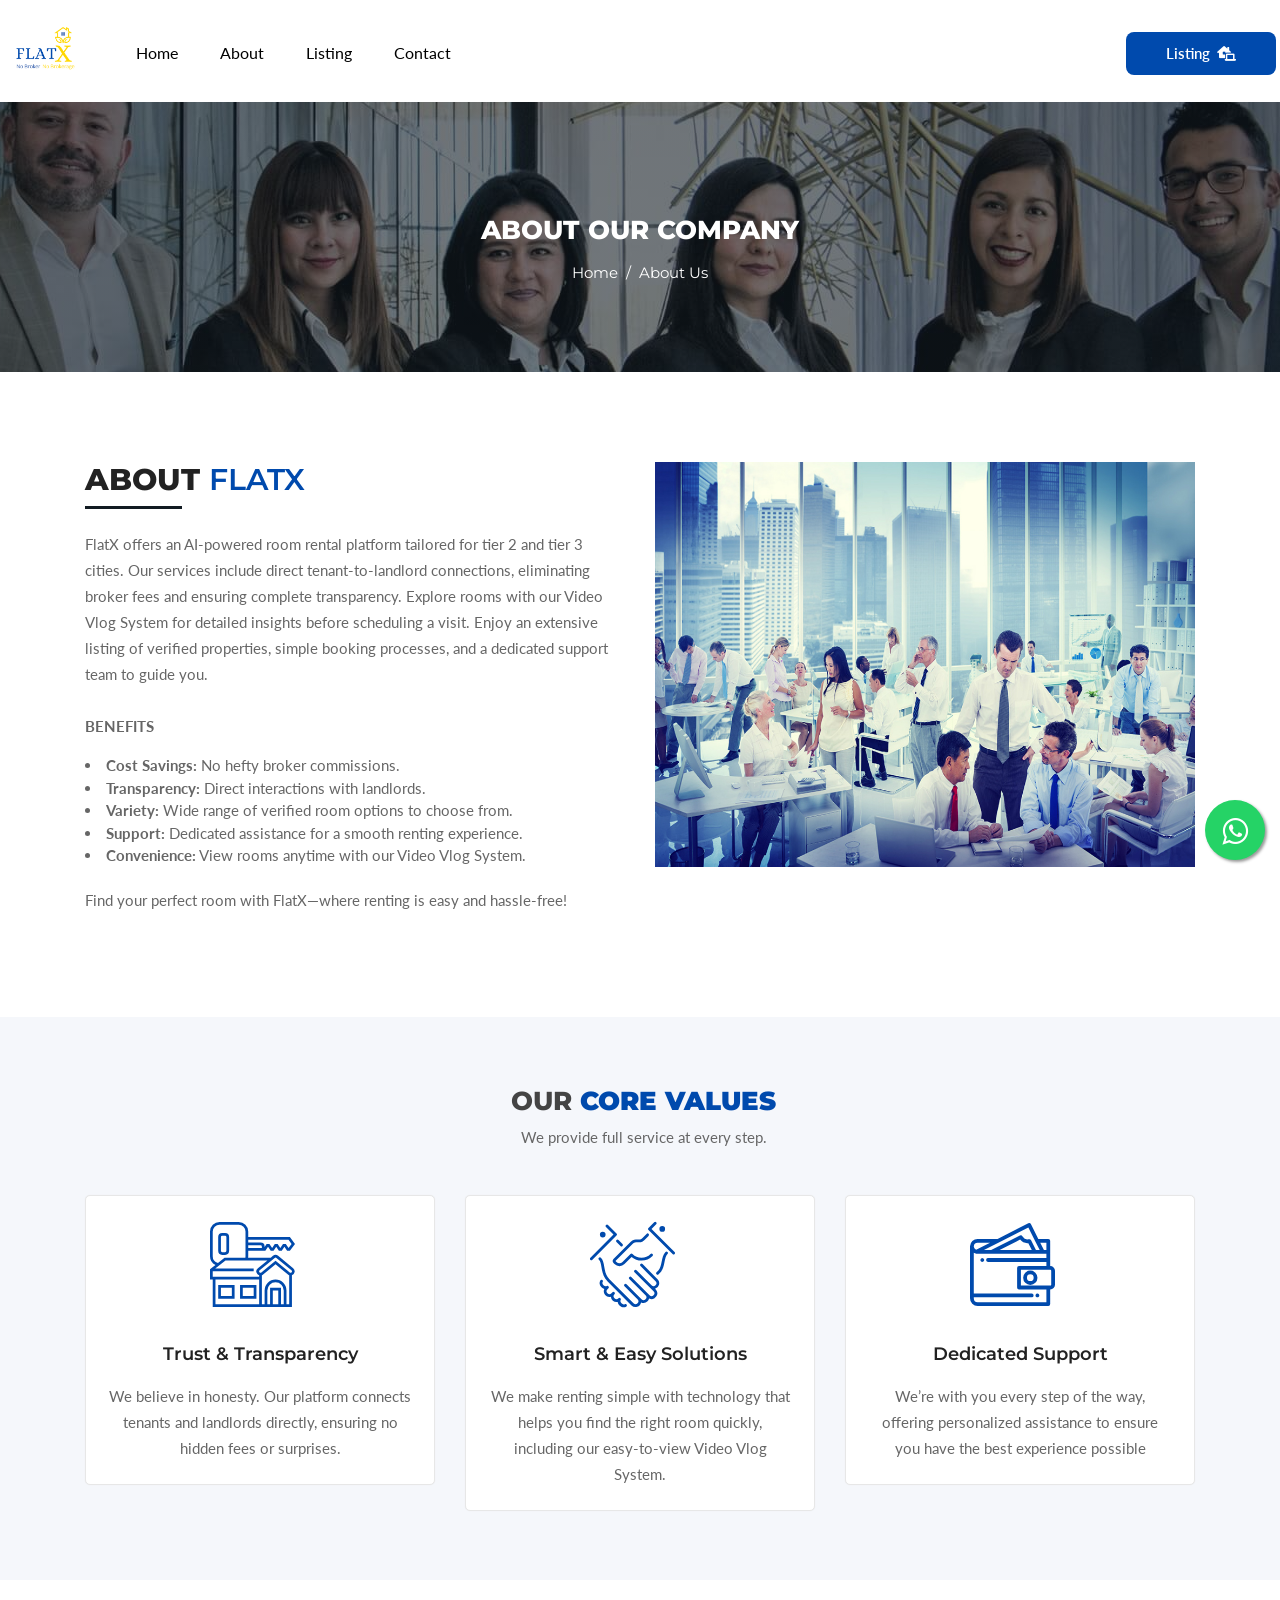
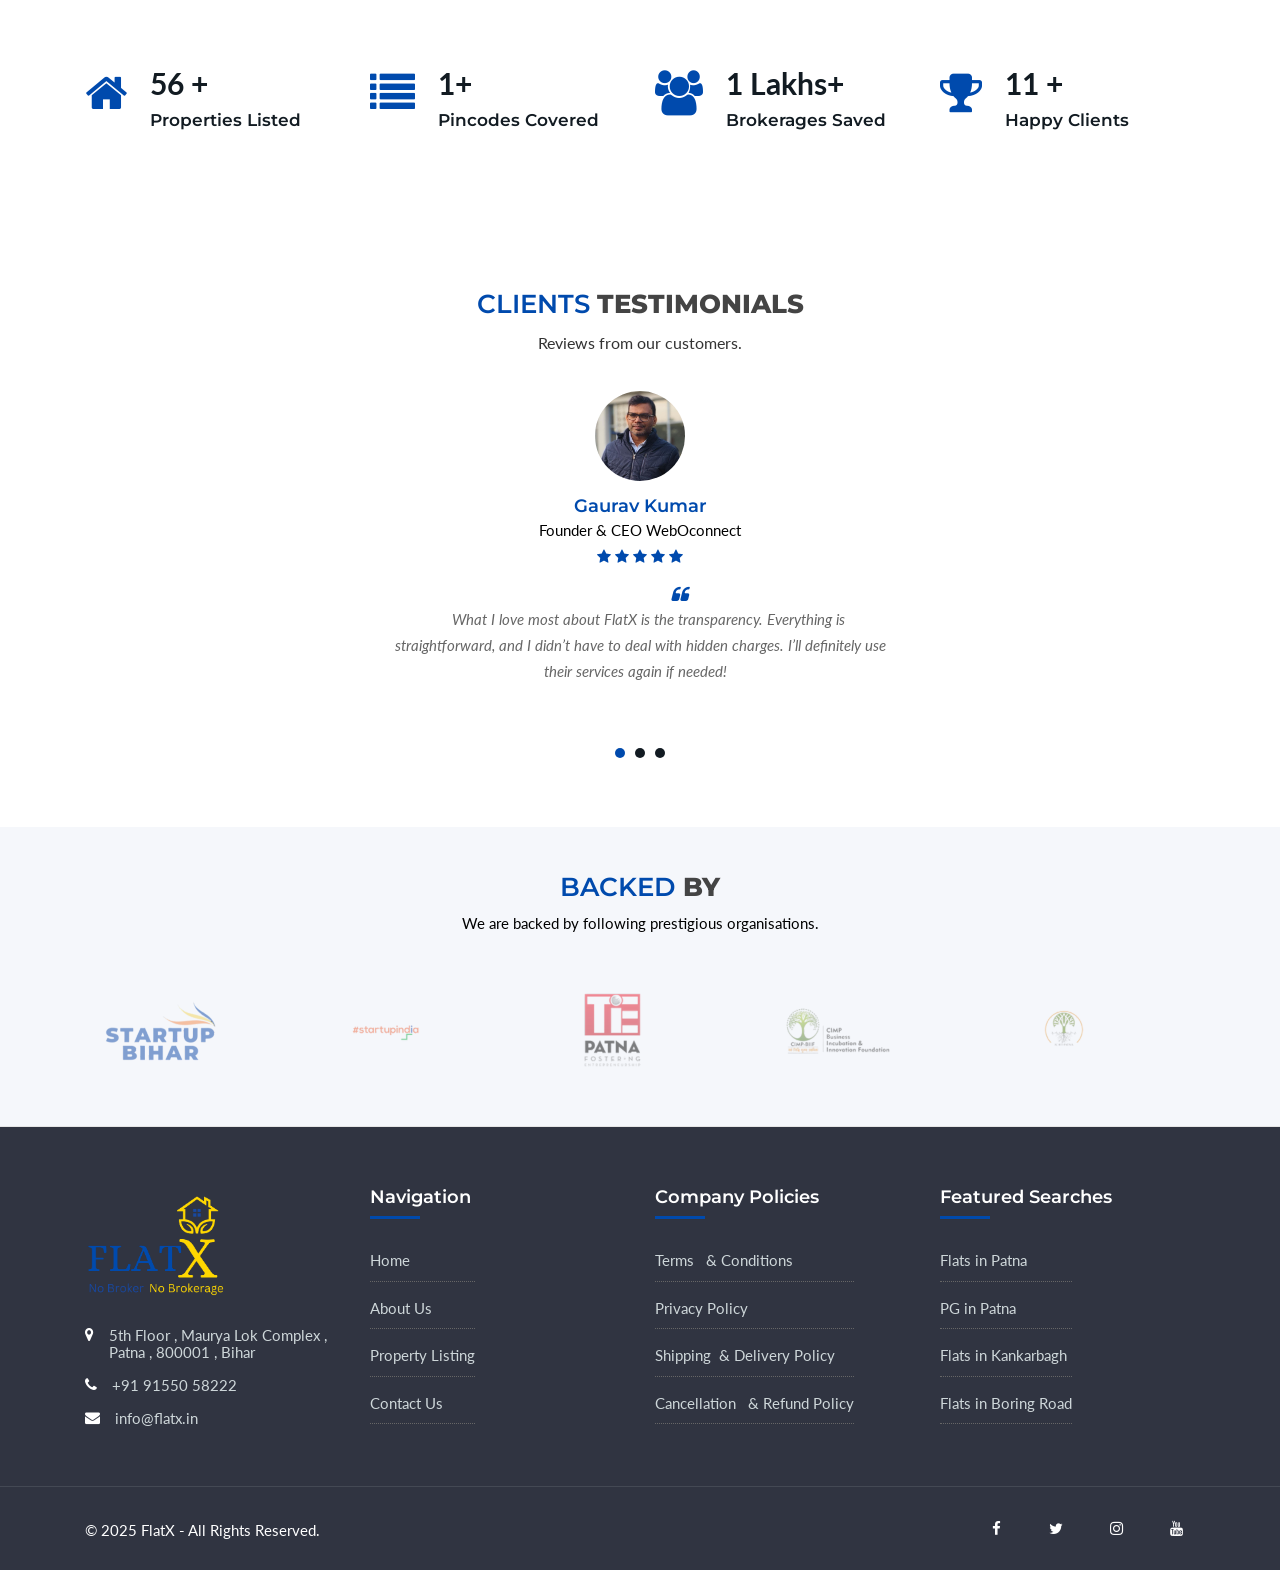
<file: about.html>
<!DOCTYPE html>
<html lang="zxx">

<head>
    <meta charset="UTF-8">
    <meta name="viewport" content="width=device-width, initial-scale=1, shrink-to-fit=no">
    <meta http-equiv="x-ua-compatible" content="ie=edge">
    <meta name="description" content="html 5 template">
    <meta name="author" content="">
    <title>FlatX | About </title>
    <!-- FAVICON -->
    <link rel="shortcut icon" type="image/x-icon" href="images/flatx-images/favicon.ico">
    <!-- GOOGLE FONTS -->
    <link href="https://fonts.googleapis.com/css?family=Lato:300,300i,400,400i%7CMontserrat:600,800" rel="stylesheet">
    <!-- FONT AWESOME -->
    <link rel="stylesheet" href="css/fontawesome-all.min.css">
    <link rel="stylesheet" href="css/fontawesome-5-all.min.css">
    <link rel="stylesheet" href="css/font-awesome.min.css">
    <!-- ARCHIVES CSS -->
    <link rel="stylesheet" href="css/animate.css">
    <link rel="stylesheet" href="css/magnific-popup.css">
    <link rel="stylesheet" href="css/lightcase.css">
    <link rel="stylesheet" href="css/owl.carousel.min.css">
    <link rel="stylesheet" href="css/bootstrap.min.css">
    <link rel="stylesheet" href="css/menu.css">
    <link rel="stylesheet" href="css/slick.css">
    <link rel="stylesheet" href="css/styles.css">
    <link rel="stylesheet" id="color" href="css/default.css">
    <style>
        .whats-app {
            position: fixed;
            width: 60px;
            height: 60px;
            bottom: 40px;
            right: 15px;
            background-color: #25d366;
            color: #FFF;
            border-radius: 50px;
            text-align: center;
            font-size: 30px;
            box-shadow: 2px 2px 3px #999;
            z-index: 100;
        }

        .my-float {
            margin-top: 16px;
        }
    </style>
</head>

<body class="inner-pages hd-white about">
    <!-- Wrapper -->
    <div id="wrapper">
        <!-- START SECTION HEADINGS -->
        <!-- Header Container
        ================================================== -->
        <header id="header-container">
            <!-- Header -->
            <div id="header">
                <div class="container container-header">
                    <!-- Left Side Content -->
                    <div class="left-side">
                        <!-- Logo -->
                        <div id="logo">
                            <a href="index"><img src="images/flatx-images/flatx-new.png" alt="flatX" />
                            </a>
                        </div>
                        <!-- Mobile Navigation -->
                        <div class="mmenu-trigger">
                            <button class="hamburger hamburger--collapse" type="button">
                                <span class="hamburger-box">
                                    <span class="hamburger-inner"></span>
                                </span>
                            </button>
                        </div>
                        <!-- Main Navigation -->
                        <nav id="navigation" class="style-1">
                            <ul id="responsive">
                                <li>
                                    <a href="/">Home</a>

                                </li>
                                <li>

                                    <a href="/about">About</a>

                                </li>
                                <li>

                                    <a href="https://platform.flatx.in"> Listing</a>

                                </li>

                                <li><a href="contact-us">Contact</a></li>

                            </ul>
                        </nav>
                        <!-- Main Navigation / End -->
                    </div>
                    <!-- Left Side Content / End -->



                    <!-- Right Side Content / End -->
                    <!-- <div class="right-side d-none d-none d-lg-none d-xl-flex">
                        
                        <div class="header-widget">
                            <a href="https://platform.flatx.in" class="button border">Listing<i
                                    class="fas fa-laptop-house ml-2"></i></a>
                        </div>
                        
                    </div> -->
                    <!-- Right Side Content / End -->

                    <!-- Right Side Content / End -->
                    <div class="header-user-menu user-menu add">
                        <!-- <div class="header-user-name"> -->
                            <span><a href="https://platform.flatx.in" class="button border">Listing<i
                                        class="fas fa-laptop-house ml-2"></i></a></span>
                        <!-- </div> -->

                    </div>
                    <!-- Right Side Content / End -->
                </div>
            </div>
            <!-- Header / End -->
        </header>
        <div class="clearfix"></div>
        <!-- Header Container / End -->

        <section class="headings">
            <div class="text-heading text-center">
                <div class="container">
                    <h1>About Our Company</h1>
                    <h2><a href="index">Home </a> &nbsp;/&nbsp; About Us</h2>
                </div>
            </div>
        </section>
        <!-- END SECTION HEADINGS -->

        <!-- START SECTION ABOUT -->
        <section class="about-us fh">
            <div class="container">
                <div class="row">
                    <div class="col-lg-6 col-md-12 who-1">
                        <div>
                            <h2 class="text-left mb-4">About <span>FlatX</span></h2>
                        </div>
                        <div class="pftext">
                            <p>FlatX offers an AI-powered room rental platform tailored for tier 2 and tier 3 cities.
                                Our services include direct tenant-to-landlord connections, eliminating broker fees and
                                ensuring complete transparency. Explore rooms with our Video Vlog System for detailed
                                insights before scheduling a visit. Enjoy an extensive listing of verified properties,
                                simple booking processes, and a dedicated support team to guide you.
                                <br>
                                <br>

                                <b>BENEFITS</b>

                                <li><strong>Cost Savings:</strong> No hefty broker commissions.</li>
                                <li><strong>Transparency:</strong> Direct interactions with landlords.</li>
                                <li><strong>Variety:</strong> Wide range of verified room options to choose from.</li>
                                <li><strong>Support:</strong> Dedicated assistance for a smooth renting experience.</li>
                                <li><strong>Convenience:</strong> View rooms anytime with our Video Vlog System.</li>
                                <br>

                                Find your perfect room with FlatX—where renting is easy and hassle-free!
                            </p>
                        </div>
                        <!-- <div class="box bg-2">
                            <a href="about"
                                class="text-center button button--moema button--text-thick button--text-upper button--size-s">read
                                More</a>
                            <img src="images/signature.png" class="ml-5" alt="">
                        </div> -->
                    </div>
                    <div class="col-lg-6 col-md-12 col-xs-12">
                        <div class="wprt-image-video w50">
                            <img alt="image" src="images/bg/bg-video.jpg">
                            <!-- <a class="icon-wrap popup-video popup-youtube"
                                href="https://www.youtube.com/watch?v=2xHQqYRcrx4"> -->
                            <!-- <i class="fa fa-play"></i> -->
                            <!-- </a> -->
                            <div class="iq-waves">
                                <div class="waves wave-1"></div>
                                <div class="waves wave-2"></div>
                                <div class="waves wave-3"></div>
                            </div>
                        </div>
                    </div>
                </div>
            </div>
        </section>
        <!-- END SECTION ABOUT -->

        <!-- START SECTION WHY CHOOSE US -->
        <section class="how-it-works bg-white-2">
            <div class="container">
                <div class="sec-title">
                    <h2>Our<span><strong> Core Values</strong> </span></h2>
                    <p>We provide full service at every step.</p>
                </div>
                <div class="row service-1">
                    <article class="col-lg-4 col-md-6 col-xs-12 serv" data-aos="fade-up">
                        <div class="serv-flex">
                            <div class="art-1 img-13">
                                <img src="images/icons/icon-4.svg" alt="">
                                <h3>Trust & Transparency
                            </div>
                            <div class="service-text-p">
                                <p class="text-center">We believe in honesty. Our platform connects tenants and
                                    landlords directly, ensuring no hidden fees or surprises. </h3>
                                </p>
                            </div>
                        </div>
                    </article>
                    <article class="col-lg-4 col-md-6 col-xs-12 serv" data-aos="fade-up">
                        <div class="serv-flex">
                            <div class="art-1 img-14">
                                <img src="images/icons/icon-5.svg" alt="">
                                <h3>Smart & Easy Solutions


                                </h3>
                            </div>
                            <div class="service-text-p">
                                <p class="text-center"> We make renting simple with technology that helps you find the
                                    right room quickly, including our easy-to-view Video Vlog System.
                                </p>
                            </div>
                        </div>
                    </article>
                    <article class="col-lg-4 col-md-6 col-xs-12 serv mb-0 pt" data-aos="fade-up">
                        <div class="serv-flex arrow">
                            <div class="art-1 img-15">
                                <img src="images/icons/icon-6.svg" alt="">
                                <h3>Dedicated Support</h3>
                            </div>
                            <div class="service-text-p">
                                <p class="text-center">We’re with you every step of the way, offering personalized
                                    assistance to ensure you
                                    have the best experience possible</p>
                            </div>
                        </div>
                    </article>
                </div>
            </div>
        </section>
        <!-- END SECTION WHY CHOOSE US -->

        <!-- START SECTION COUNTER UP -->
        <section class="counterup">
            <div class="container">
                <div class="row">
                    <div class="col-lg-3 col-md-6 col-xs-12">
                        <div class="countr">
                            <i class="fa fa-home" aria-hidden="true"></i>
                            <div class="count-me">
                                <p class="text-left">
                                    <span class="counter">500 </span><span> +</span>

                                </p>
                                <h3>Properties Listed</h3>
                            </div>
                        </div>
                    </div>
                    <div class="col-lg-3 col-md-6 col-xs-12">
                        <div class="countr">
                            <i class="fa fa-list" aria-hidden="true"></i>
                            <div class="count-me">
                                <p class="text-left">
                                    <span class="counter">10 </span><span>+</span>
                                </p>
                                <h3>Pincodes Covered</h3>
                            </div>
                        </div>
                    </div>
                    <div class="col-lg-3 col-md-6 col-xs-12">
                        <div class="countr mb-0">
                            <i class="fa fa-users" aria-hidden="true"></i>
                            <div class="count-me">
                                <p class="text-left"><span class="counter">10</span>
                                    <span> Lakhs+</span></p>
                                <h3>Brokerages Saved</h3>
                            </div>
                        </div>
                    </div>
                    <div class="col-lg-3 col-md-6 col-xs-12">
                        <div class="countr mb-0 last">
                            <i class="fa fa-trophy" aria-hidden="true"></i>
                            <div class="count-me">
                                <p class="text-left"><span class="counter">100</span>
                                    <span> +</span></p>
                                <h3>Happy Clients</h3>
                            </div>
                        </div>
                    </div>
                </div>
            </div>
        </section>
        <!-- END SECTION COUNTER UP -->

        <!-- START SECTION AGENTS -->
        <!-- <section class="team">
            <div class="container">
                <div class="sec-title">
                    <h2><span>Our </span>Team</h2>
                    <p>We provide full service at every step.</p>
                </div>
                <div class="row team-all">
                    <div class="col-lg-3 col-md-6 team-pro">
                        <div class="team-wrap">
                            <div class="team-img">
                                <img src="images/team/t-5.jpg" alt="" />
                            </div>
                            <div class="team-content">
                                <div class="team-info">
                                    <h3>Gaura</h3>
                                    <p>Financial Advisor</p>
                                    <div class="team-socials">
                                        <ul>
                                            <li>
                                                <a href="#" title="facebook"><i class="fa fa-facebook"
                                                        aria-hidden="true"></i></a>
                                                <a href="#" title="twitter"><i class="fa fa-twitter"
                                                        aria-hidden="true"></i></a>
                                                <a href="#" title="instagran"><i class="fa fa-instagram"
                                                        aria-hidden="true"></i></a>
                                            </li>
                                        </ul>
                                    </div>
                                    <span><a href="team-details">View Profile</a></span>
                                </div>
                            </div>
                        </div>
                    </div>
                    <div class="col-lg-3 col-md-6 team-pro">
                        <div class="team-wrap">
                            <div class="team-img">
                                <img src="images/team/t-6.jpg" alt="" />
                            </div>
                            <div class="team-content">
                                <div class="team-info">
                                    <h3>Arling Tracy</h3>
                                    <p>Acountant</p>
                                    <div class="team-socials">
                                        <ul>
                                            <li>
                                                <a href="#" title="facebook"><i class="fa fa-facebook"
                                                        aria-hidden="true"></i></a>
                                                <a href="#" title="twitter"><i class="fa fa-twitter"
                                                        aria-hidden="true"></i></a>
                                                <a href="#" title="instagran"><i class="fa fa-instagram"
                                                        aria-hidden="true"></i></a>
                                            </li>
                                        </ul>
                                    </div>
                                    <span><a href="team-details">View Profile</a></span>
                                </div>
                            </div>
                        </div>
                    </div>
                    <div class="col-lg-3 col-md-6 team-pro pb-none">
                        <div class="team-wrap">
                            <div class="team-img">
                                <img src="images/team/t-7.jpg" alt="" />
                            </div>
                            <div class="team-content">
                                <div class="team-info">
                                    <h3>Mark Web</h3>
                                    <p>Founder &amp; CEO</p>
                                    <div class="team-socials">
                                        <ul>
                                            <li>
                                                <a href="#" title="facebook"><i class="fa fa-facebook"
                                                        aria-hidden="true"></i></a>
                                                <a href="#" title="twitter"><i class="fa fa-twitter"
                                                        aria-hidden="true"></i></a>
                                                <a href="#" title="instagran"><i class="fa fa-instagram"
                                                        aria-hidden="true"></i></a>
                                            </li>
                                        </ul>
                                    </div>
                                    <span><a href="team-details">View Profile</a></span>
                                </div>
                            </div>
                        </div>
                    </div>
                    <div class="col-lg-3 col-md-6 team-pro kat">
                        <div class="team-wrap">
                            <div class="team-img">
                                <img src="images/team/t-8.jpg" alt="" />
                            </div>
                            <div class="team-content">
                                <div class="team-info">
                                    <h3>Katy Grace</h3>
                                    <p>Team Leader</p>
                                    <div class="team-socials">
                                        <ul>
                                            <li>
                                                <a href="#" title="facebook"><i class="fa fa-facebook"
                                                        aria-hidden="true"></i></a>
                                                <a href="#" title="twitter"><i class="fa fa-twitter"
                                                        aria-hidden="true"></i></a>
                                                <a href="#" title="instagran"><i class="fa fa-instagram"
                                                        aria-hidden="true"></i></a>
                                            </li>
                                        </ul>
                                    </div>
                                    <span><a href="team-details">View Profile</a></span>
                                </div>
                            </div>
                        </div>
                    </div>
                </div>
            </div>
        </section> -->
        <!-- END SECTION AGENTS -->

        <!-- START SECTION TESTIMONIALS -->
        <section class="testimonials home18 bg-white">
            <div class="container">
                <div class="sec-title">
                    <h2><span>Clients </span>Testimonials</h2>
                    <p>Reviews from our customers.</p>
                </div>
                <div class="owl-carousel style1">
                    <div class="test-1 pb-0 pt-0">
                        <img src="images/testimonials/gaurav-testimonial.jpeg" alt="">
                        <h3 class="mt-3 mb-0">Gaurav Kumar</h3>
                        <h6 class="mt-1">Founder & CEO WebOconnect </h6>
                        <ul class="starts text-center mb-2">
                            <li><i class="fa fa-star"></i>
                            </li>
                            <li><i class="fa fa-star"></i>
                            </li>
                            <li><i class="fa fa-star"></i>
                            </li>
                            <li><i class="fa fa-star"></i>
                            </li>
                            <li><i class="fa fa-star"></i>
                            </li>
                        </ul>
                        <p>What I love most about FlatX is the transparency. Everything is straightforward, and I didn’t
                            have to deal with hidden charges. I’ll definitely use their services again if needed!</p>
                    </div>
                    <div class="test-1 pb-0 pt-0">
                        <img src="images/testimonials/ayush-testimonial.jpeg" alt="">
                        <h3 class="mt-3 mb-0">Ayush Verma</h3>
                        <h6 class="mt-1">Student </h6>
                        <ul class="starts text-center mb-2">
                            <li><i class="fa fa-star"></i>
                            </li>
                            <li><i class="fa fa-star"></i>
                            </li>
                            <li><i class="fa fa-star"></i>
                            </li>
                            <li><i class="fa fa-star"></i>
                            </li>
                            <li><i class="fa fa-star-o"></i>
                            </li>
                        </ul>
                        <p>Moving to a new city for studies was stressful, but FlatX took the burden off my shoulders. I
                            found a budget-friendly room near my college without the hassle of brokers. Highly recommend
                            it to everyone!</p>
                    </div>
                    <div class="test-1 pt-0">
                        <img src="images/testimonials/deepak-testimonial.jpeg" alt="">
                        <h3 class="mt-3 mb-0">Deepak Patel </h3>
                        <h6 class="mt-1">Consultant</h6>
                        <ul class="starts text-center mb-2">
                            <li><i class="fa fa-star"></i>
                            </li>
                            <li><i class="fa fa-star"></i>
                            </li>
                            <li><i class="fa fa-star"></i>
                            </li>
                            <li><i class="fa fa-star"></i>
                            </li>
                            <li><i class="fa fa-star"></i>
                            </li>
                        </ul>
                        <p>As a landlord, I was hesitant about listing my property online. But FlatX's team guided me
                            through the entire process. My property was rented out in less than a week, and I didn’t
                            even have to step out!"</p>
                    </div>
                    <!-- <div class="test-1 pt-0">
                        <img src="images/testimonials/ts-4.jpg" alt="">
                        <h3 class="mt-3 mb-0">Gary Steven</h3>
                        <h6 class="mt-1">Philadelphia</h6>
                        <ul class="starts text-center mb-2">
                            <li><i class="fa fa-star"></i>
                            </li>
                            <li><i class="fa fa-star"></i>
                            </li>
                            <li><i class="fa fa-star"></i>
                            </li>
                            <li><i class="fa fa-star"></i>
                            </li>
                            <li><i class="fa fa-star-o"></i>
                            </li>
                        </ul>
                        <p>Lorem ipsum dolor sit amet, ligula magna at etiam aliquip venenatis. Vitae sit felis donec,
                            suscipit tortor et sapien donec.</p>
                    </div>
                    <div class="test-1 pt-0">
                        <img src="images/testimonials/ts-5.jpg" alt="">
                        <h3 class="mt-3 mb-0">Cristy Mayer</h3>
                        <h6 class="mt-1">San Francisco</h6>
                        <ul class="starts text-center mb-2">
                            <li><i class="fa fa-star"></i>
                            </li>
                            <li><i class="fa fa-star"></i>
                            </li>
                            <li><i class="fa fa-star"></i>
                            </li>
                            <li><i class="fa fa-star"></i>
                            </li>
                            <li><i class="fa fa-star"></i>
                            </li>
                        </ul>
                        <p>Lorem ipsum dolor sit amet, ligula magna at etiam aliquip venenatis. Vitae sit felis donec,
                            suscipit tortor et sapien donec.</p>
                    </div>
                    <div class="test-1 pt-0">
                        <img src="images/testimonials/ts-6.jpg" alt="">
                        <h3 class="mt-3 mb-0">Ichiro Tasaka</h3>
                        <h6 class="mt-1">Houston</h6>
                        <ul class="starts text-center mb-2">
                            <li><i class="fa fa-star"></i>
                            </li>
                            <li><i class="fa fa-star"></i>
                            </li>
                            <li><i class="fa fa-star"></i>
                            </li>
                            <li><i class="fa fa-star"></i>
                            </li>
                            <li><i class="fa fa-star-o"></i>
                            </li>
                        </ul>
                        <p>Lorem ipsum dolor sit amet, ligula magna at etiam aliquip venenatis. Vitae sit felis donec,
                            suscipit tortor et sapien donec.</p>
                    </div> -->
                </div>
            </div>
        </section>
        <!-- END SECTION TESTIMONIALS -->

        <!-- STAR SECTION PARTNERS -->
        <div class="partners bg-white-2">
            <div class="container">
                <div class="sec-title">
                    <h2><span>Backed</span> by</h2>
                    <p>We are backed by following prestigious organisations.</p>
                </div>
                <div class="owl-carousel style2">
                    <div class="owl-item" data-aos="fade-up"><img src="images/flatx-images/partners/startup-bihar.png"
                            alt=""></div>
                    <div class="owl-item" data-aos="fade-up"><img src="images/flatx-images/partners/Startup-India.png"
                            alt=""></div>
                    <div class="owl-item" data-aos="fade-up"><img src="images/flatx-images/partners/tie-patna.png"
                            alt=""></div>
                    <div class="owl-item" data-aos="fade-up"><img src="images/flatx-images/partners/CIMP_BIIF.png"
                            alt=""></div>
                    <div class="owl-item" data-aos="fade-up"><img src="images/flatx-images/partners/ic iit p.png"
                            alt=""></div>
                </div>
            </div>
        </div>
        <!-- END SECTION PARTNERS -->


        <!-- START FOOTER -->
        <footer class="first-footer">
            <div class="top-footer">
                <div class="container">
                    <div class="row">
                        <div class="col-lg-3 col-md-6">
                            <div class="netabout">
                                <a href="index" class="logo">
                                    <img src="images/flatx-images/flatx-new.png" alt="flatX" width="150px" />
                                </a>
                                <!-- <p>
                                            FlatX simplifies room rentals by connecting tenants and landlords directly, offering
                                            transparency, no broker fees, and a seamless experience.
                                        </p> -->
                            </div>
                            <div class="contactus">
                                <ul>
                                    <li>
                                        <div class="info">
                                            <i class="fa fa-map-marker" aria-hidden="true"></i>
                                            <p class="in-p">5th Floor , Maurya Lok Complex , Patna , 800001 , Bihar</p>
                                        </div>
                                    </li>
                                    <li>
                                        <div class="info">
                                            <i class="fa fa-phone" aria-hidden="true"></i>
                                            <p class="in-p">+91 91550 58222</p>
                                        </div>
                                    </li>
                                    <li>
                                        <div class="info">
                                            <i class="fa fa-envelope" aria-hidden="true"></i>
                                            <p class="in-p ti">info@flatx.in</p>
                                        </div>
                                    </li>
                                </ul>
                            </div>
                        </div>
                        <div class="col-lg-3 col-md-6 ">
                            <div class="navigation">
                                <h3> Navigation </h3>
                                <div class="nav-footer">
                                    <ul>
                                        <li><a href="/">Home</a></li>
                                        <li><a href="about">About Us</a></li>
                                        <li><a href="https://platform.flatx.in">Property Listing</a></li>
                                        <!-- <li><a href="#">Blog Details</a></li> -->
                                        <li class="no-mgb">
                                            <a href="contact-us">Contact Us</a>
                                        </li>
                                    </ul>

                                </div>
                            </div>
                        </div>
                        <div class="col-lg-3 col-md-6">
                            <div class="navigation">
                                <h3>Company Policies</h3>
                                <div class="nav-footer">
                                    <ul>
                                        <li><a href="tnc">Terms &nbsp; & Conditions</a></li>
                                        <li><a href="privacy-policy">Privacy Policy</a></li>
                                        <li><a href="shipping-policy">Shipping &nbsp;& Delivery Policy</a></li>
                                        <li class="no-mgb">
                                            <a href="cancellation-policy">Cancellation &nbsp; & Refund Policy</a>
                                        </li>

                                    </ul>

                                </div>
                            </div>
                        </div>
                        <div class="col-lg-3 col-md-6">
                            <div class="navigation">
                                <h3>Featured Searches </h3>
                                <div class="nav-footer">
                                    <ul>
                                        <li><a href="https://platform.flatx.in/?category=Flat&city=Patna">Flats in
                                                Patna</a>
                                        </li>
                                        <li><a href="https://platform.flatx.in/?category=PG&city=Patna">PG in Patna</a>
                                        </li>
                                        <li><a href="https://platform.flatx.in/?query=Kankarbagh&category=Flat">Flats in
                                                Kankarbagh</a></li>
                                        <li class="no-mgb">
                                            <a href="https://platform.flatx.in/?category=Flat&query=Boring%20Road">Flats
                                                in
                                                Boring Road</a>
                                        </li>

                                    </ul>

                                </div>
                            </div>
                        </div>

                    </div>
                </div>
            </div>
            <div class="second-footer">
                <div class="container">
                    <p>&copy; 2025 FlatX - All Rights Reserved.</p>
                    <ul class="netsocials">
                        <li>
                            <a href="https://www.facebook.com/profile.php?id=61571205027499&mibextid=ZbWKwL"><i
                                    class="fa fa-facebook" aria-hidden="true"></i></a>
                        </li>
                        <li>
                            <a href="#"><i class="fa fa-twitter" aria-hidden="true"></i></a>
                        </li>
                        <li>
                            <a href="https://www.instagram.com/flatx.in"><i class="fab fa-instagram"></i></a>
                        </li>
                        <li>
                            <a href="#"><i class="fa fa-youtube" aria-hidden="true"></i></a>
                        </li>
                    </ul>
                </div>
            </div>
        </footer>

        <a class="whats-app" href="https://wa.me/919155058222" target="_blank">
            <i class="fa fa-whatsapp my-float"></i>
        </a>

        <!-- <a data-scroll href="#wrapper" class="go-up"><i class="fa fa-angle-double-up" aria-hidden="true"></i></a> -->

        <!-- END FOOTER -->



        <!-- ARCHIVES JS -->
        <script src="js/jquery-3.5.1.min.js"></script>
        <script src="js/tether.min.js"></script>
        <script src="js/popper.min.js"></script>
        <script src="js/bootstrap.min.js"></script>
        <script src="js/mmenu.min.js"></script>
        <script src="js/mmenu.js"></script>
        <script src="js/smooth-scroll.min.js"></script>
        <script src="js/jquery.magnific-popup.min.js"></script>
        <script src="js/popup.js"></script>
        <script src="js/jquery.waypoints.min.js"></script>
        <script src="js/jquery.counterup.min.js"></script>
        <script src="js/counterup.js"></script>
        <script src="js/owl.carousel.js"></script>
        <script src="js/ajaxchimp.min.js"></script>
        <script src="js/newsletter.js"></script>
        <script src="js/color-switcher.js"></script>
        <script src="js/inner.js"></script>





        <script>
            $('.style1').owlCarousel({
                loop: true,
                margin: 10,
                autoplay: false,
                autoplayTimeout: 5000,
                responsive: {
                    0: {
                        items: 1
                    },
                    400: {
                        items: 1,
                        margin: 20
                    },
                    500: {
                        items: 1,
                        margin: 20
                    },
                    768: {
                        items: 1,
                        margin: 20
                    },
                    991: {
                        items: 1,
                        margin: 20
                    },
                    1000: {
                        items: 1,
                        margin: 20
                    }
                }
            });

        </script>
        <script>
            $('.style2').owlCarousel({
                loop: true,
                margin: 0,
                dots: false,
                autoWidth: false,
                autoplay: true,
                autoplayTimeout: 5000,
                responsive: {
                    0: {
                        items: 2,
                        margin: 20
                    },
                    400: {
                        items: 2,
                        margin: 20
                    },
                    500: {
                        items: 3,
                        margin: 20
                    },
                    768: {
                        items: 4,
                        margin: 20
                    },
                    992: {
                        items: 5,
                        margin: 20
                    },
                    1000: {
                        items: 5,
                        margin: 20
                    }
                }
            });

        </script>

    </div>
    <!-- Wrapper / End -->
</body>

</html>
</file>
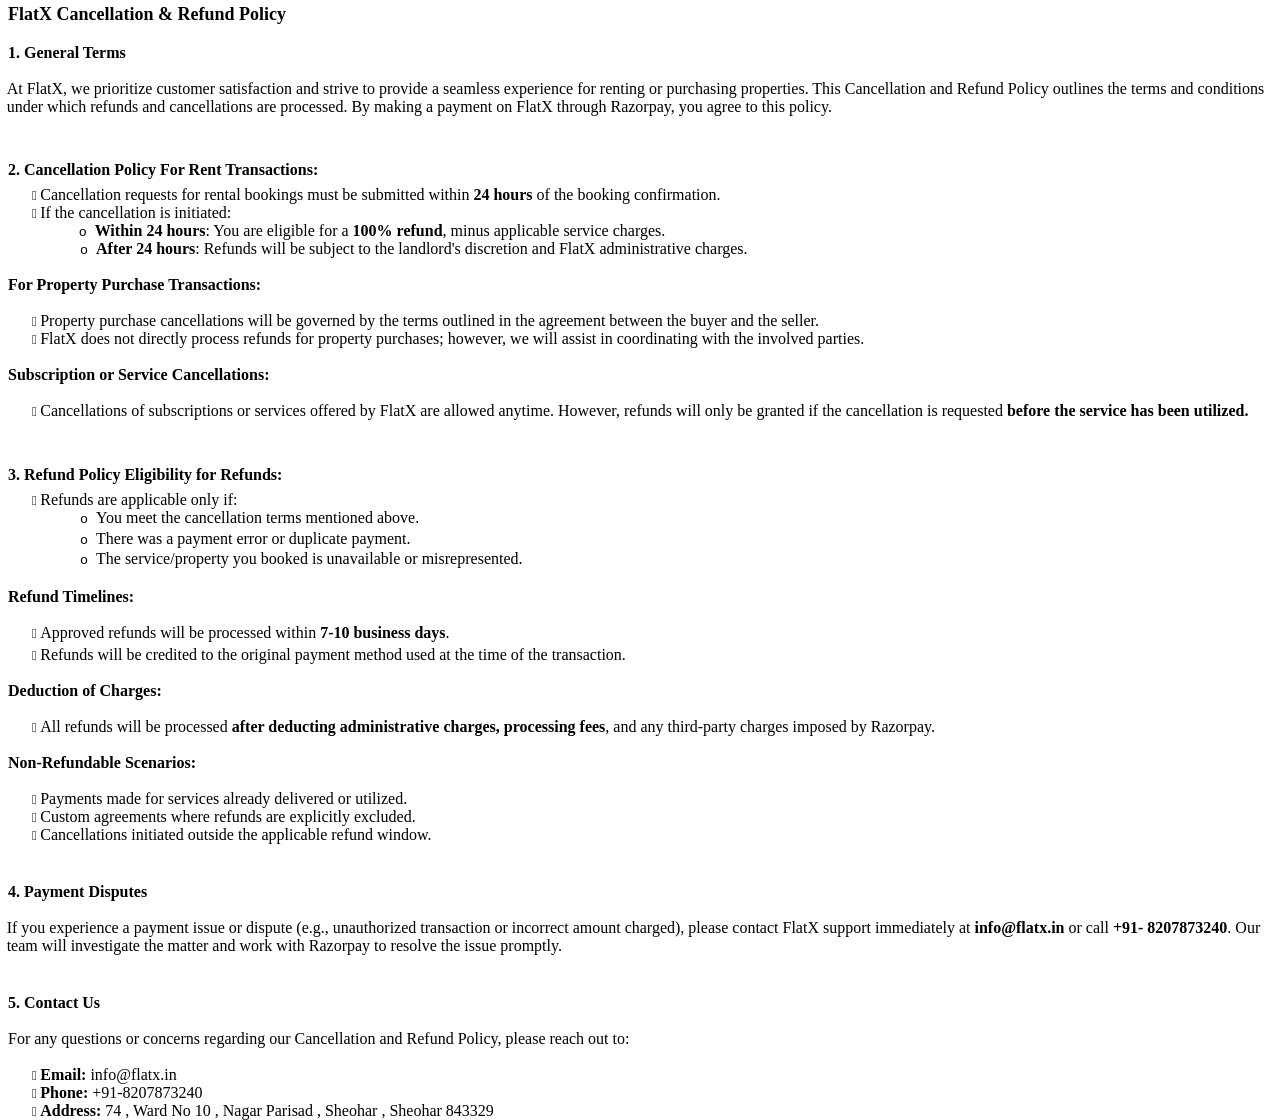
<file: cancellation-policy.html>
<!DOCTYPE  html PUBLIC "-//W3C//DTD XHTML 1.0 Transitional//EN" "http://www.w3.org/TR/xhtml1/DTD/xhtml1-transitional.dtd">
<html xmlns="http://www.w3.org/1999/xhtml" xml:lang="en" lang="en"><head><meta http-equiv="Content-Type" content="text/html; charset=utf-8"/><title>c9a93bd6-85a9-49ae-beff-fd508dbce596</title><meta name="author" content="realme"/><style type="text/css"> * {margin:0; padding:0; text-indent:0; }
 h1 { color: black; font-family:"Times New Roman", serif; font-style: normal; font-weight: bold; text-decoration: none; font-size: 13.5pt; }
 h2 { color: black; font-family:"Times New Roman", serif; font-style: normal; font-weight: bold; text-decoration: none; font-size: 12pt; }
 .p, p { color: black; font-family:"Times New Roman", serif; font-style: normal; font-weight: normal; text-decoration: none; font-size: 12pt; margin:0pt; }
 .a { color: black; font-family:"Times New Roman", serif; font-style: normal; font-weight: bold; text-decoration: none; font-size: 12pt; }
 .s1 { color: black; font-family:"Times New Roman", serif; font-style: normal; font-weight: normal; text-decoration: none; font-size: 12pt; }
 li {display: block; }
 #l1 {padding-left: 0pt;counter-reset: c1 1; }
 #l1> li>*:first-child:before {counter-increment: c1; content: counter(c1, decimal)". "; color: black; font-family:"Times New Roman", serif; font-style: normal; font-weight: bold; text-decoration: none; font-size: 12pt; }
 #l1> li:first-child>*:first-child:before {counter-increment: c1 0;  }
 #l2 {padding-left: 0pt; }
 #l2> li>*:first-child:before {content: " "; color: black; font-family:Symbol, serif; font-style: normal; font-weight: normal; text-decoration: none; font-size: 10pt; }
 #l3 {padding-left: 0pt; }
 #l3> li>*:first-child:before {content: "o "; color: black; font-family:"Courier New", monospace; font-style: normal; font-weight: normal; text-decoration: none; font-size: 10pt; }
 #l4 {padding-left: 0pt; }
 #l4> li>*:first-child:before {content: " "; color: black; font-family:Symbol, serif; font-style: normal; font-weight: normal; text-decoration: none; font-size: 10pt; }
 #l5 {padding-left: 0pt; }
 #l5> li>*:first-child:before {content: "o "; color: black; font-family:"Courier New", monospace; font-style: normal; font-weight: normal; text-decoration: none; font-size: 10pt; }
 #l6 {padding-left: 0pt; }
 #l6> li>*:first-child:before {content: " "; color: black; font-family:Symbol, serif; font-style: normal; font-weight: normal; text-decoration: none; font-size: 10pt; }
</style></head><body><h1 style="padding-top: 3pt;padding-left: 6pt;text-indent: 0pt;text-align: left;"><a name="bookmark0">&zwnj;</a>FlatX Cancellation &amp; Refund Policy</h1><ol id="l1"><li data-list-text="1."><h2 style="padding-top: 14pt;padding-left: 18pt;text-indent: -12pt;text-align: left;"><a name="bookmark1">&zwnj;</a>General Terms</h2><p style="text-indent: 0pt;text-align: left;"><br/></p><p style="padding-left: 5pt;text-indent: 0pt;text-align: left;">At FlatX, we prioritize customer satisfaction and strive to provide a seamless experience for renting or purchasing properties. This Cancellation and Refund Policy outlines the terms and conditions under which refunds and cancellations are processed. By making a payment on FlatX through Razorpay, you agree to this policy.</p><p style="text-indent: 0pt;text-align: left;"><br/></p><p style="padding-left: 6pt;text-indent: 0pt;line-height: 2pt;text-align: left;"/><p style="padding-top: 2pt;text-indent: 0pt;text-align: left;"><br/></p></li><li data-list-text="2."><h2 style="padding-left: 6pt;text-indent: 0pt;line-height: 200%;text-align: left;"><a name="bookmark2">&zwnj;</a>Cancellation Policy For Rent Transactions:</h2><ul id="l2"><li data-list-text=""><p style="padding-left: 42pt;text-indent: -18pt;text-align: left;">Cancellation requests for rental bookings must be submitted within <b>24 hours </b>of the booking confirmation.</p></li><li data-list-text=""><p style="padding-left: 42pt;text-indent: -18pt;text-align: left;">If the cancellation is initiated:</p><ul id="l3"><li data-list-text="o"><h2 style="padding-left: 77pt;text-indent: -18pt;text-align: left;">Within 24 hours<span class="p">: You are eligible for a </span>100% refund<span class="p">, minus applicable service charges.</span></h2></li><li data-list-text="o"><h2 style="padding-left: 78pt;text-indent: -18pt;text-align: left;">After 24 hours<span class="p">: Refunds will be subject to the landlord&#39;s discretion and FlatX administrative charges.</span></h2><p style="text-indent: 0pt;text-align: left;"><br/></p><h2 style="padding-left: 6pt;text-indent: 0pt;text-align: left;">For Property Purchase Transactions:</h2><p style="text-indent: 0pt;text-align: left;"><br/></p></li></ul></li><li data-list-text=""><p style="padding-left: 42pt;text-indent: -18pt;text-align: left;">Property purchase cancellations will be governed by the terms outlined in the agreement between the buyer and the seller.</p></li><li data-list-text=""><p style="padding-left: 42pt;text-indent: -18pt;text-align: left;">FlatX does not directly process refunds for property purchases; however, we will assist in coordinating with the involved parties.</p><p style="text-indent: 0pt;text-align: left;"><br/></p><h2 style="padding-left: 6pt;text-indent: 0pt;text-align: left;">Subscription or Service Cancellations:</h2><p style="text-indent: 0pt;text-align: left;"><br/></p></li><li data-list-text=""><p style="padding-left: 42pt;text-indent: -18pt;text-align: left;">Cancellations of subscriptions or services offered by FlatX are allowed anytime. However, refunds will only be granted if the cancellation is requested <b>before the service has been utilized.</b></p><p style="text-indent: 0pt;text-align: left;"><br/></p><p style="padding-left: 6pt;text-indent: 0pt;line-height: 2pt;text-align: left;"/><p style="padding-top: 2pt;text-indent: 0pt;text-align: left;"><br/></p></li></ul></li><li data-list-text="3."><h2 style="padding-left: 6pt;text-indent: 0pt;line-height: 200%;text-align: left;"><a name="bookmark3">&zwnj;</a>Refund Policy Eligibility for Refunds:</h2><ul id="l4"><li data-list-text=""><p style="padding-left: 42pt;text-indent: -18pt;text-align: left;">Refunds are applicable only if:</p><ul id="l5"><li data-list-text="o"><p style="padding-left: 77pt;text-indent: -17pt;line-height: 14pt;text-align: left;">You meet the cancellation terms mentioned above.</p></li><li data-list-text="o"><p style="padding-left: 77pt;text-indent: -17pt;line-height: 14pt;text-align: left;">There was a payment error or duplicate payment.</p></li><li data-list-text="o"><p style="padding-left: 77pt;text-indent: -17pt;line-height: 14pt;text-align: left;">The service/property you booked is unavailable or misrepresented.</p><h2 style="padding-top: 13pt;padding-left: 6pt;text-indent: 0pt;text-align: left;">Refund Timelines:</h2><p style="text-indent: 0pt;text-align: left;"><br/></p></li></ul></li><li data-list-text=""><p style="padding-left: 42pt;text-indent: -18pt;text-align: left;">Approved refunds will be processed within <b>7-10 business days</b>.</p></li><li data-list-text=""><p style="padding-top: 3pt;padding-left: 42pt;text-indent: -18pt;text-align: left;">Refunds will be credited to the original payment method used at the time of the transaction.</p><p style="text-indent: 0pt;text-align: left;"><br/></p><h2 style="padding-left: 6pt;text-indent: 0pt;text-align: left;">Deduction of Charges:</h2><p style="text-indent: 0pt;text-align: left;"><br/></p></li><li data-list-text=""><p style="padding-left: 42pt;text-indent: -18pt;text-align: left;">All refunds will be processed <b>after deducting administrative charges, processing fees</b>, and any third-party charges imposed by Razorpay.</p><p style="text-indent: 0pt;text-align: left;"><br/></p><h2 style="padding-left: 6pt;text-indent: 0pt;text-align: left;">Non-Refundable Scenarios:</h2><p style="text-indent: 0pt;text-align: left;"><br/></p></li><li data-list-text=""><p style="padding-left: 42pt;text-indent: -18pt;text-align: left;">Payments made for services already delivered or utilized.</p></li><li data-list-text=""><p style="padding-left: 42pt;text-indent: -18pt;text-align: left;">Custom agreements where refunds are explicitly excluded.</p></li><li data-list-text=""><p style="padding-left: 42pt;text-indent: -18pt;text-align: left;">Cancellations initiated outside the applicable refund window.</p><p style="text-indent: 0pt;text-align: left;"><br/></p><p style="padding-left: 6pt;text-indent: 0pt;line-height: 2pt;text-align: left;"/><p style="padding-top: 2pt;text-indent: 0pt;text-align: left;"><br/></p></li></ul></li><li data-list-text="4."><h2 style="padding-left: 18pt;text-indent: -12pt;text-align: left;"><a name="bookmark4">&zwnj;</a>Payment Disputes</h2><p style="text-indent: 0pt;text-align: left;"><br/></p><h2 style="padding-left: 5pt;text-indent: 0pt;text-align: left;"><a href="mailto:info@flatx.in" class="s1" target="_blank">If you experience a payment issue or dispute (e.g., unauthorized transaction or incorrect amount charged), please contact FlatX support immediately at </a>info@flatx.in <span class="p">or call </span>+91- 8207873240<span class="p">. Our team will investigate the matter and work with Razorpay to resolve the issue promptly.</span></h2><p style="text-indent: 0pt;text-align: left;"><br/></p><p style="padding-left: 6pt;text-indent: 0pt;line-height: 2pt;text-align: left;"/><p style="padding-top: 2pt;text-indent: 0pt;text-align: left;"><br/></p></li><li data-list-text="5."><h2 style="padding-left: 18pt;text-indent: -12pt;text-align: left;"><a name="bookmark5">&zwnj;</a>Contact Us</h2><p style="text-indent: 0pt;text-align: left;"><br/></p><p style="padding-left: 6pt;text-indent: 0pt;text-align: left;">For any questions or concerns regarding our Cancellation and Refund Policy, please reach out to:</p><p style="text-indent: 0pt;text-align: left;"><br/></p><ul id="l6"><li data-list-text=""><p style="padding-left: 42pt;text-indent: -18pt;text-align: left;"><a href="mailto:info@flatx.in" class="a" target="_blank">Email: </a><a href="mailto:info@flatx.in" class="s1" target="_blank">info@flatx.in</a></p></li><li data-list-text=""><h2 style="padding-left: 42pt;text-indent: -18pt;text-align: left;">Phone: <span class="p">+91-8207873240</span></h2></li><li data-list-text=""><h2 style="padding-left: 42pt;text-indent: -18pt;text-align: left;">Address: <span class="p">74 , Ward No 10 , Nagar Parisad , Sheohar , Sheohar 843329</span></h2></li></ul></li></ol></body></html>
</file>
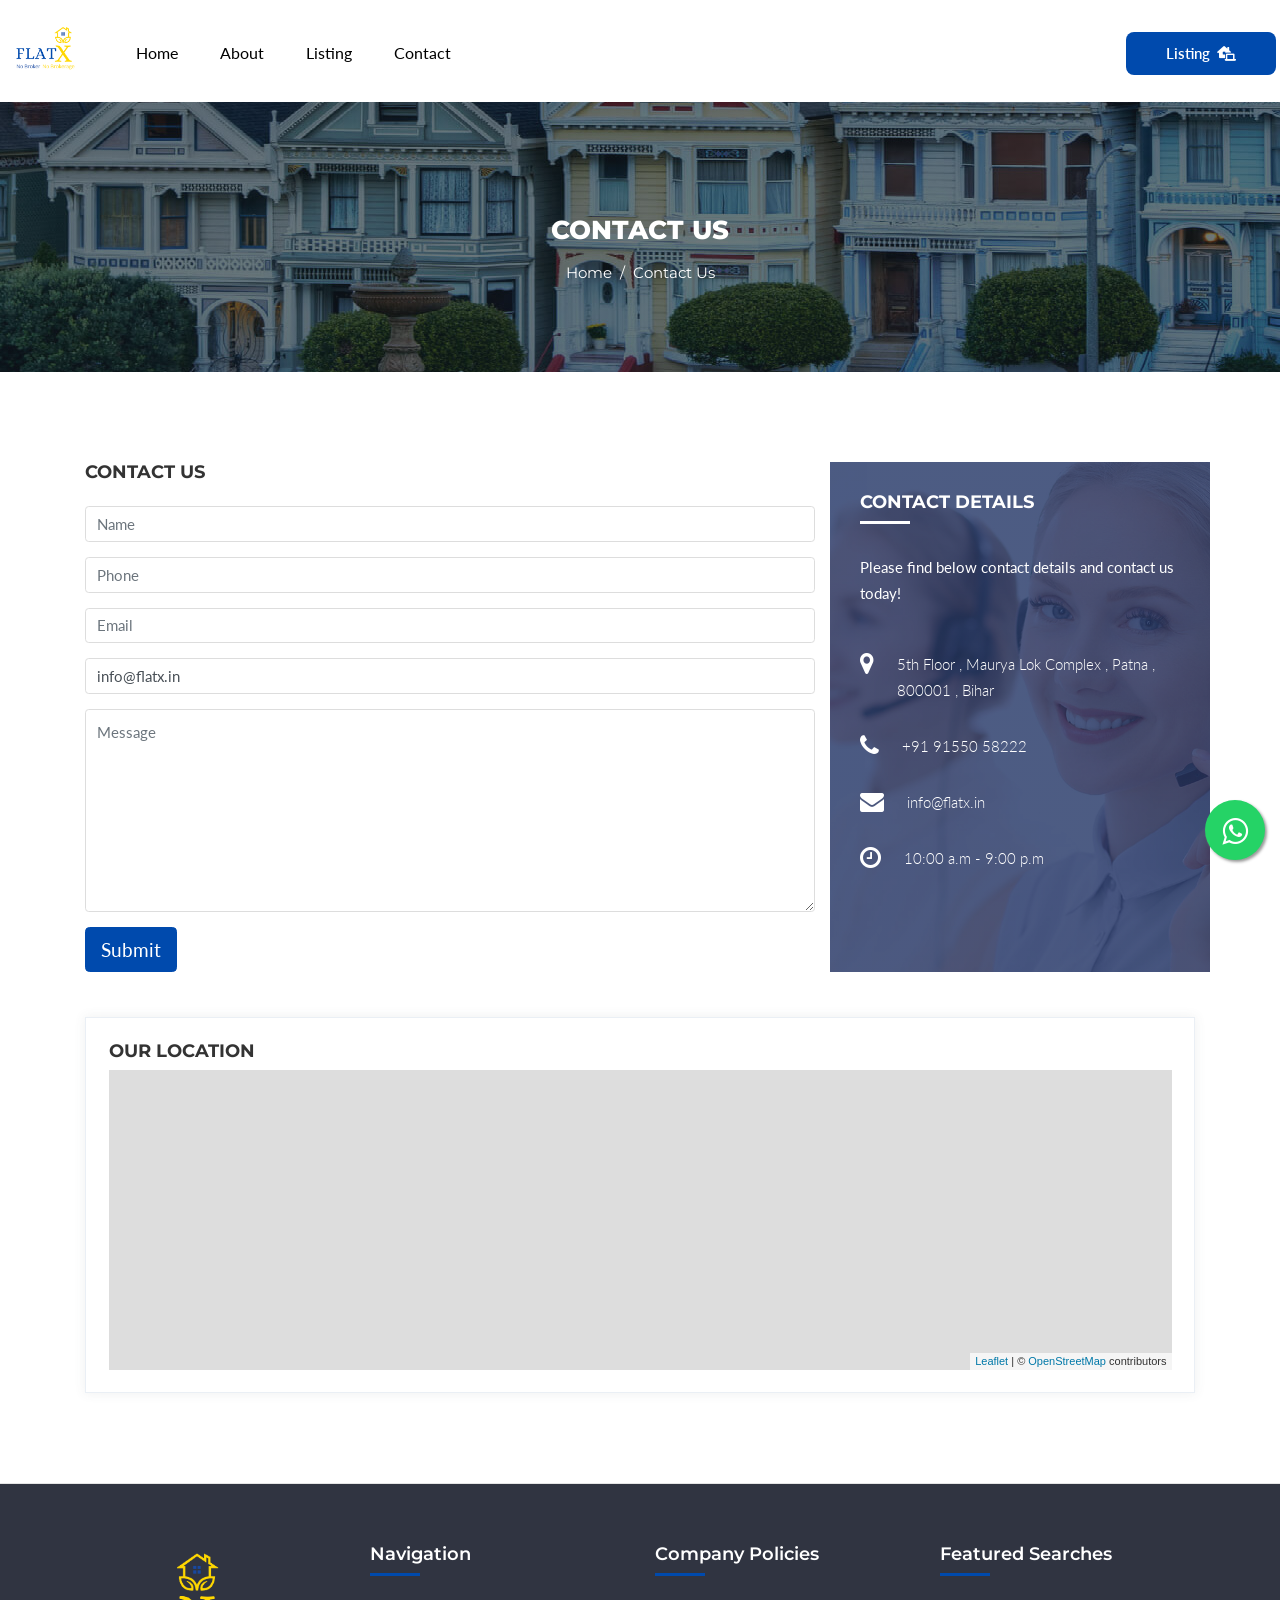
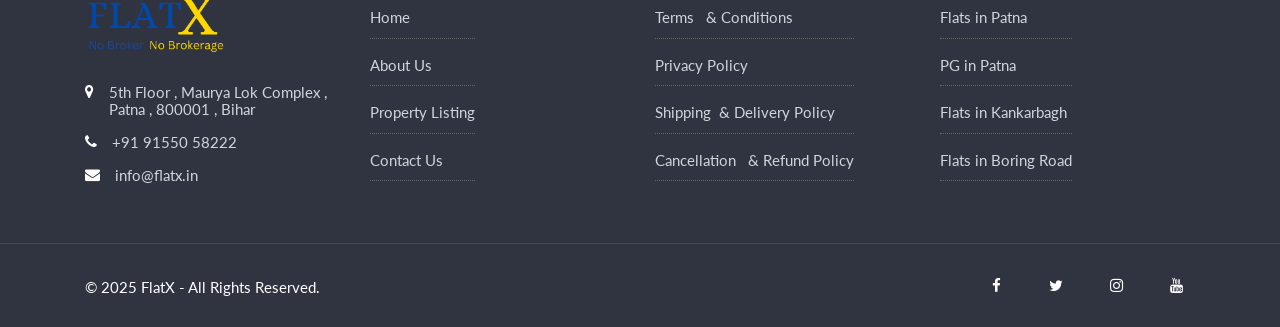
<file: contact-us.html>
<!DOCTYPE html>
<html lang="zxx">

<head>
  <meta charset="UTF-8">
  <meta name="viewport" content="width=device-width, initial-scale=1, shrink-to-fit=no">
  <meta http-equiv="x-ua-compatible" content="ie=edge">
  <meta name="description" content="html 5 template">
  <meta name="author" content="">
  <title>FlatX | Contact </title>
  <!-- FAVICON -->
  <link rel="shortcut icon" type="image/x-icon" href="images/flatx-images/favicon.ico">
  <!-- GOOGLE FONTS -->
  <link href="https://fonts.googleapis.com/css?family=Lato:300,300i,400,400i%7CMontserrat:600,800" rel="stylesheet">
  <!-- FONT AWESOME -->
  <link rel="stylesheet" href="css/fontawesome-all.min.css">
  <link rel="stylesheet" href="css/fontawesome-5-all.min.css">
  <link rel="stylesheet" href="css/font-awesome.min.css">
  <!-- LEAFLET MAP -->
  <link rel="stylesheet" href="css/leaflet.css">
  <link rel="stylesheet" href="css/leaflet-gesture-handling.min.css">
  <link rel="stylesheet" href="css/leaflet.markercluster.css">
  <link rel="stylesheet" href="css/leaflet.markercluster.default.css">
  <!-- ARCHIVES CSS -->
  <link rel="stylesheet" href="css/animate.css">
  <link rel="stylesheet" href="css/lightcase.css">
  <link rel="stylesheet" href="css/owl.carousel.min.css">
  <link rel="stylesheet" href="css/bootstrap.min.css">
  <link rel="stylesheet" href="css/menu.css">
  <link rel="stylesheet" href="css/styles.css">
  <link rel="stylesheet" id="color" href="css/default.css">
  <style>
    .whats-app {
      position: fixed;
      width: 60px;
      height: 60px;
      bottom: 40px;
      right: 15px;
      background-color: #25d366;
      color: #FFF;
      border-radius: 50px;
      text-align: center;
      font-size: 30px;
      box-shadow: 2px 2px 3px #999;
      z-index: 100;
    }

    .my-float {
      margin-top: 16px;
    }
  </style>
</head>

<body class="inner-pages hd-white">
  <!-- Wrapper -->
  <div id="wrapper">
    <!-- START SECTION HEADINGS -->
    <!-- Header Container
        ================================================== -->
    <header id="header-container">
      <!-- Header -->
      <div id="header">
        <div class="container container-header">
          <!-- Left Side Content -->
          <div class="left-side">
            <!-- Logo -->
            <div id="logo">
              <a href="index"><img src="images/flatx-images/flatx-new.png" alt="flatX" />
              </a>
            </div>
            <!-- Mobile Navigation -->
            <div class="mmenu-trigger">
              <button class="hamburger hamburger--collapse" type="button">
                <span class="hamburger-box">
                  <span class="hamburger-inner"></span>
                </span>
              </button>
            </div>
            <!-- Main Navigation -->
            <nav id="navigation" class="style-1">
              <ul id="responsive">
                <li>
                  <a href="/">Home</a>

                </li>
                <li>
                  <!-- <a href="/properties">Listing</a> -->
                  <a href="/about">About</a>


                </li>
                <li>

                  <a href="https://platform.flatx.in">Listing</a>


                </li>

                <li><a href="contact-us">Contact</a></li>

              </ul>
            </nav>
            <!-- Main Navigation / End -->
          </div>
          <!-- Left Side Content / End -->


          <!-- Right Side Content / End -->
          <!-- <div class="right-side d-none d-none d-lg-none d-xl-flex">
                        
                        <div class="header-widget">
                            <a href="https://platform.flatx.in" class="button border">Listing<i
                                    class="fas fa-laptop-house ml-2"></i></a>
                        </div>
                        
                    </div> -->
          <!-- Right Side Content / End -->

          <!-- Right Side Content / End -->
          <div class="header-user-menu user-menu add">
            <!-- <div class="header-user-name"> -->
              <span><a href="https://platform.flatx.in" class="button border">Listing<i
                    class="fas fa-laptop-house ml-2"></i></a></span>
            <!-- </div> -->

          </div>
          <!-- Right Side Content / End -->

        </div>
      </div>
      <!-- Header / End -->
    </header>
    <div class="clearfix"></div>
    <!-- Header Container / End -->

    <section class="headings">
      <div class="text-heading text-center">
        <div class="container">
          <h1>Contact Us</h1>
          <h2><a href="/">Home </a> &nbsp;/&nbsp; Contact Us</h2>
        </div>
      </div>
    </section>
    <!-- END SECTION HEADINGS -->

    <!-- START SECTION CONTACT US -->
    <section class="contact-us">
      <div class="container">

        <div class="row">
          <div class="col-lg-8 col-md-12">
            <h3 class="mb-4">Contact Us</h3>
            <form id="contactForm" novalidate>
              <div id="success" class="successform">
                <p class="alert alert-success font-weight-bold" role="alert">Your message was sent
                  successfully!</p>
              </div>
              <div id="error" class="errorform">
                <p>Something went wrong, try refreshing and submitting the form again.</p>
              </div>
              <div class="form-group">
                <input type="text" required class="form-control input-custom input-full" name="name" placeholder="Name">
              </div>
              <div class="form-group">
                <input type="number" required class="form-control input-custom input-full" name="mobile"
                  placeholder="Phone">
              </div>
              <div class="form-group">
                <input type="text" class="form-control input-custom input-full" name="email" placeholder="Email">
              </div>
              <div class="form-group">
                <input type="text" class="form-control input-custom input-full" name="companyEmail"
                  value="info@flatx.in" readonly>
              </div>
              <div class="form-group">
                <textarea class="form-control textarea-custom input-full" id="ccomment" name="message" required rows="8"
                  placeholder="Message"></textarea>
              </div>
              <button type="submit" id="submit-contact" class="btn btn-primary btn-lg">Submit</button>
            </form>
          </div>
          <div class="col-lg-4 col-md-12 bgc">
            <div class="call-info">
              <h3>Contact Details</h3>
              <p class="mb-5">Please find below contact details and contact us today!</p>
              <ul>
                <li>
                  <div class="info">
                    <i class="fa fa-map-marker" aria-hidden="true"></i>
                    <p class="in-p">5th Floor , Maurya Lok Complex , Patna , 800001 , Bihar</p>
                  </div>
                </li>
                <li>
                  <div class="info">
                    <i class="fa fa-phone" aria-hidden="true"></i>
                    <p class="in-p">+91 91550 58222</p>
                  </div>
                </li>
                <li>
                  <div class="info">
                    <i class="fa fa-envelope" aria-hidden="true"></i>
                    <p class="in-p ti">info@flatx.in</p>
                  </div>
                </li>
                <li>
                  <div class="info cll">
                    <i class="fa fa-clock-o" aria-hidden="true"></i>
                    <p class="in-p ti">10:00 a.m - 9:00 p.m</p>
                  </div>
                </li>
              </ul>
            </div>
          </div>
        </div>


        <div class="property-location mt-5">
          <h3>Our Location</h3>
          <div class="divider-fade"></div>
          <div id="map-contact" class="contact-map">
            <iframe
              src="https://www.google.com/maps/embed?pb=!1m18!1m12!1m3!1d3597.849286123176!2d85.13186137485087!3d25.609923914861067!2m3!1f0!2f0!3f0!3m2!1i1024!2i768!4f13.1!3m3!1m2!1s0x39ed59346f4e3b4d%3A0xdaa21a164b9e944f!2sB-HUB!5e0!3m2!1sen!2sin!4v1737736488496!5m2!1sen!2sin"
              width="1200" height="450" style="border:0;" allowfullscreen="" loading="lazy"
              referrerpolicy="no-referrer-when-downgrade"></iframe>
          </div>
        </div>
      </div>
    </section>
    <!-- END SECTION CONTACT US -->


    <!-- START FOOTER -->
    <footer class="first-footer">
      <div class="top-footer">
        <div class="container">
          <div class="row">
            <div class="col-lg-3 col-md-6">
              <div class="netabout">
                <a href="index" class="logo">
                  <img src="images/flatx-images/flatx-new.png" alt="flatX" width="150px" />
                </a>
                <!-- <p>
                                  FlatX simplifies room rentals by connecting tenants and landlords directly, offering
                                  transparency, no broker fees, and a seamless experience.
                              </p> -->
              </div>
              <div class="contactus">
                <ul>
                  <li>
                    <div class="info">
                      <i class="fa fa-map-marker" aria-hidden="true"></i>
                      <p class="in-p">5th Floor , Maurya Lok Complex , Patna , 800001 , Bihar</p>
                    </div>
                  </li>
                  <li>
                    <div class="info">
                      <i class="fa fa-phone" aria-hidden="true"></i>
                      <p class="in-p">+91 91550 58222</p>
                    </div>
                  </li>
                  <li>
                    <div class="info">
                      <i class="fa fa-envelope" aria-hidden="true"></i>
                      <p class="in-p ti">info@flatx.in</p>
                    </div>
                  </li>
                </ul>
              </div>
            </div>
            <div class="col-lg-3 col-md-6 ">
              <div class="navigation">
                <h3> Navigation </h3>
                <div class="nav-footer">
                  <ul>
                    <li><a href="/">Home</a></li>
                    <li><a href="about">About Us</a></li>
                    <li><a href="https://platform.flatx.in">Property Listing</a></li>
                    <!-- <li><a href="#">Blog Details</a></li> -->
                    <li class="no-mgb">
                      <a href="contact-us">Contact Us</a>
                    </li>
                  </ul>

                </div>
              </div>
            </div>
            <div class="col-lg-3 col-md-6">
              <div class="navigation">
                <h3>Company Policies</h3>
                <div class="nav-footer">
                  <ul>
                    <li><a href="tnc">Terms &nbsp; & Conditions</a></li>
                    <li><a href="privacy-policy">Privacy Policy</a></li>
                    <li><a href="shipping-policy">Shipping &nbsp;& Delivery Policy</a></li>
                    <li class="no-mgb">
                      <a href="cancellation-policy">Cancellation &nbsp; & Refund Policy</a>
                    </li>

                  </ul>

                </div>
              </div>
            </div>
            <div class="col-lg-3 col-md-6">
              <div class="navigation">
                <h3>Featured Searches </h3>
                <div class="nav-footer">
                  <ul>
                    <li><a href="https://platform.flatx.in/?category=Flat&city=Patna">Flats in
                        Patna</a>
                    </li>
                    <li><a href="https://platform.flatx.in/?category=PG&city=Patna">PG in Patna</a>
                    </li>
                    <li><a href="https://platform.flatx.in/?query=Kankarbagh&category=Flat">Flats in
                        Kankarbagh</a></li>
                    <li class="no-mgb">
                      <a href="https://platform.flatx.in/?category=Flat&query=Boring%20Road">Flats
                        in
                        Boring Road</a>
                    </li>

                  </ul>

                </div>
              </div>
            </div>

          </div>
        </div>
      </div>
      <div class="second-footer">
        <div class="container">
          <p>&copy; 2025 FlatX - All Rights Reserved.</p>
          <ul class="netsocials">
            <li>
              <a href="https://www.facebook.com/profile.php?id=61571205027499&mibextid=ZbWKwL"><i class="fa fa-facebook"
                  aria-hidden="true"></i></a>
            </li>
            <li>
              <a href="#"><i class="fa fa-twitter" aria-hidden="true"></i></a>
            </li>
            <li>
              <a href="https://www.instagram.com/flatx.in"><i class="fab fa-instagram"></i></a>
            </li>
            <li>
              <a href="#"><i class="fa fa-youtube" aria-hidden="true"></i></a>
            </li>
          </ul>
        </div>
      </div>
    </footer>

    <a class="whats-app" href="https://wa.me/ 919155058222" target="_blank">
      <i class="fa fa-whatsapp my-float"></i>
    </a>

    <!-- <a data-scroll href="#wrapper" class="go-up"><i class="fa fa-angle-double-up" aria-hidden="true"></i></a> -->

    <!-- END FOOTER -->


    <!-- <script>
      document.getElementById("contactform").addEventListener("submit", async function (e) {
        e.preventDefault(); // Prevent the default form submission behavior

        const form = e.target;

        // Collect form data
        const formData = {
          name: form.name.value,
          lastname: form.lastname.value,
          email: form.email.value,
          message: form.message.value,
        };

        console.log("Form Data Sent:", formData); // Log the form data

        try {
          // Send form data to the API
          const response = await fetch("https://servicenode.gofloww.co", {
            method: "POST",
            headers: {
              "Content-Type": "application/json",
            },
            body: JSON.stringify(formData),
          });

          if (response.ok) {
            document.getElementById("success").style.display = "block"; // Show success message
            document.getElementById("error").style.display = "none"; // Hide error message
            form.reset(); // Reset the form fields
          } else {
            throw new Error("Failed to send form data");
          }
        } catch (error) {
          console.error("Error:", error);
          document.getElementById("success").style.display = "none"; // Hide success message
          document.getElementById("error").style.display = "block"; // Show error message
        }
      });
    </script> -->


    <script>
      document.getElementById('contactForm').addEventListener('submit', async function (event) {
        event.preventDefault();

        const formData = new FormData(this);

        const data = {
          name: formData.get('name'),
          email: formData.get('email'),
          mobile: formData.get('mobile'),
          message: formData.get('message'),
          companyEmail: "info@flatx.in"
        };

        try {
          const response = await fetch('https://service-node.gofloww.co/api/contactus', {
            method: 'POST',
            headers: {
              'Content-Type': 'application/json'
            },
            body: JSON.stringify(data)
          });

          if (response.ok) {
            alert('Message sent successfully!');
            this.reset();
          } else {
            alert('Failed to send message. Please try again.');
          }
        } catch (error) {
          console.error('Error:', error);
          alert('An error occurred. Please try again later.');
        }
      });
    </script>

    <!-- ARCHIVES JS -->
    <script src="js/jquery-3.5.1.min.js"></script>
    <script src="js/tether.min.js"></script>
    <script src="js/popper.min.js"></script>
    <script src="js/bootstrap.min.js"></script>
    <script src="js/mmenu.min.js"></script>
    <script src="js/mmenu.js"></script>
    <script src="js/jquery.form.js"></script>
    <script src="js/jquery.validate.min.js"></script>
    <script src="js/smooth-scroll.min.js"></script>
    <script src="js/forms.js"></script>
    <script src="js/ajaxchimp.min.js"></script>
    <script src="js/newsletter.js"></script>
    <script src="js/leaflet.js"></script>
    <script src="js/leaflet-gesture-handling.min.js"></script>
    <script src="js/leaflet-providers.js"></script>
    <script src="js/leaflet.markercluster.js"></script>
    <script src="js/map-single.js"></script>
    <script src="js/color-switcher.js"></script>
    <script src="js/inner.js"></script>

  </div>
  <!-- Wrapper / End -->
</body>

</html>
</file>
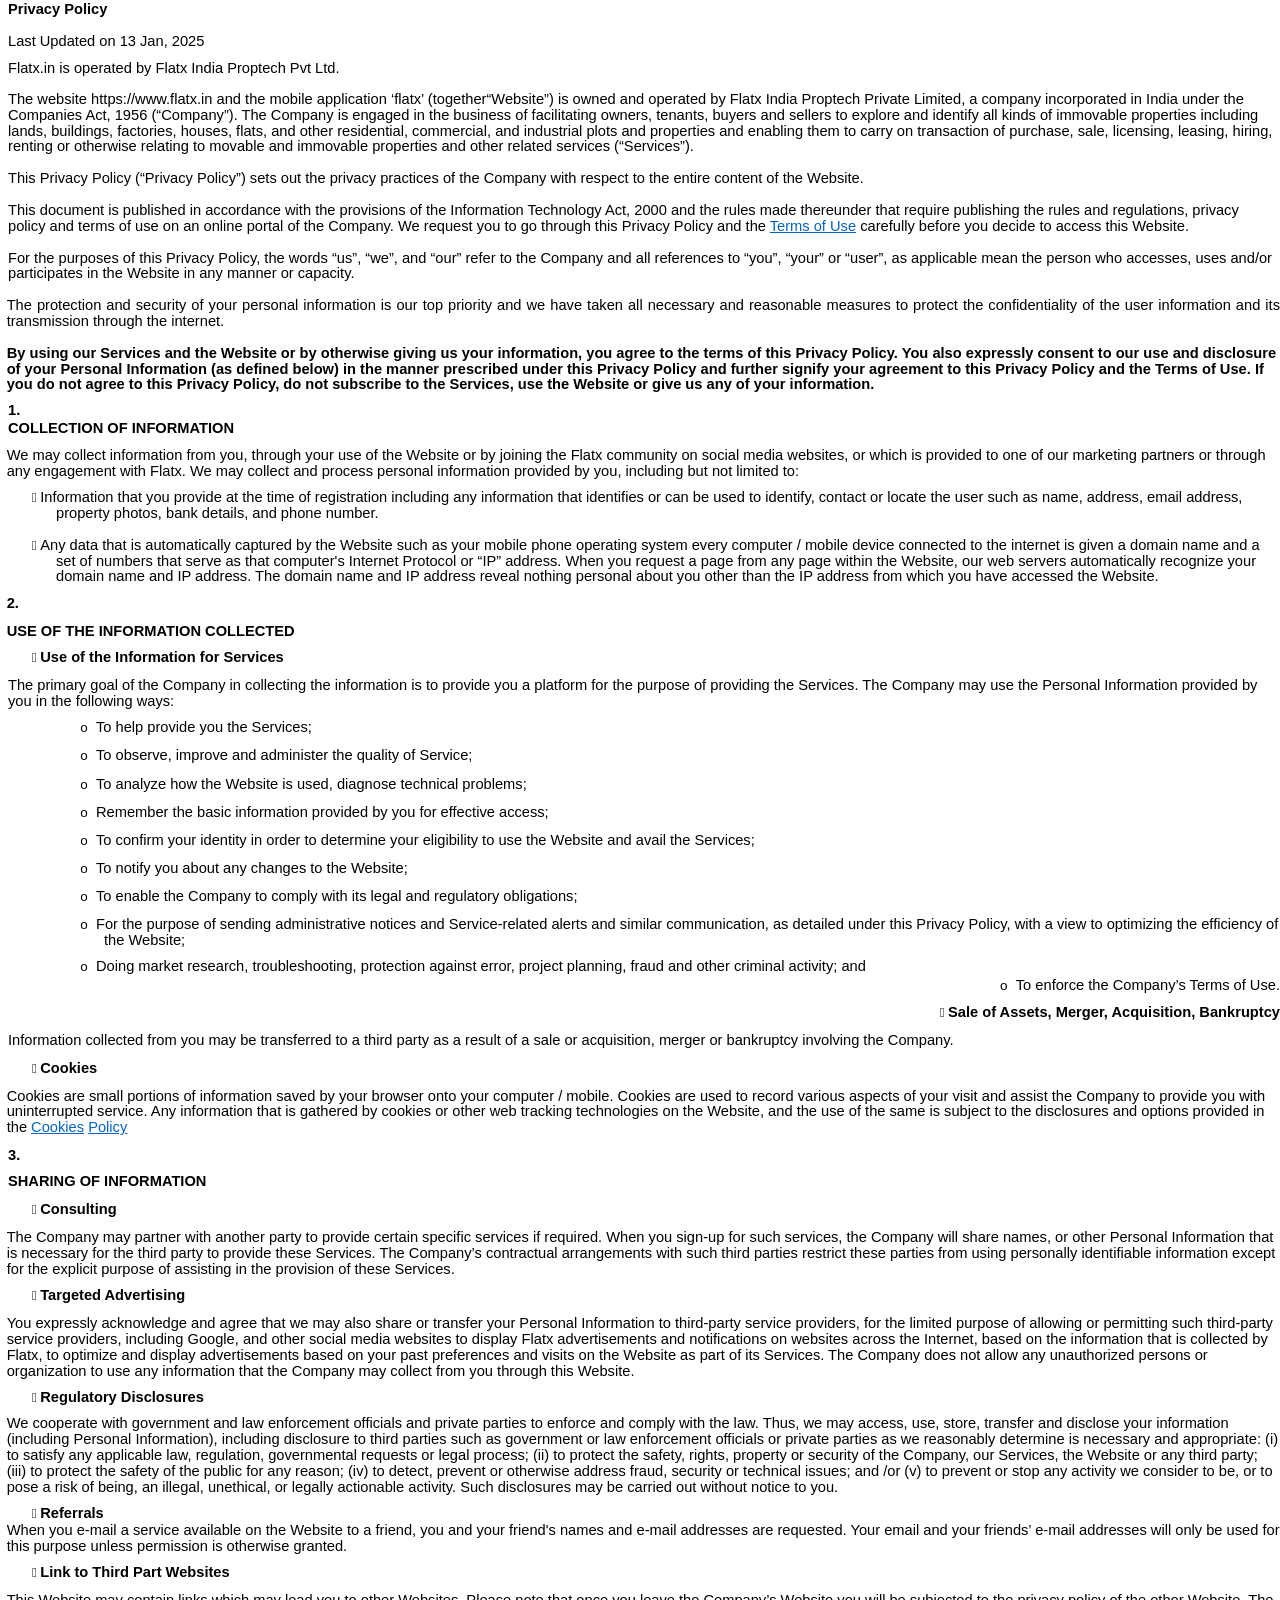
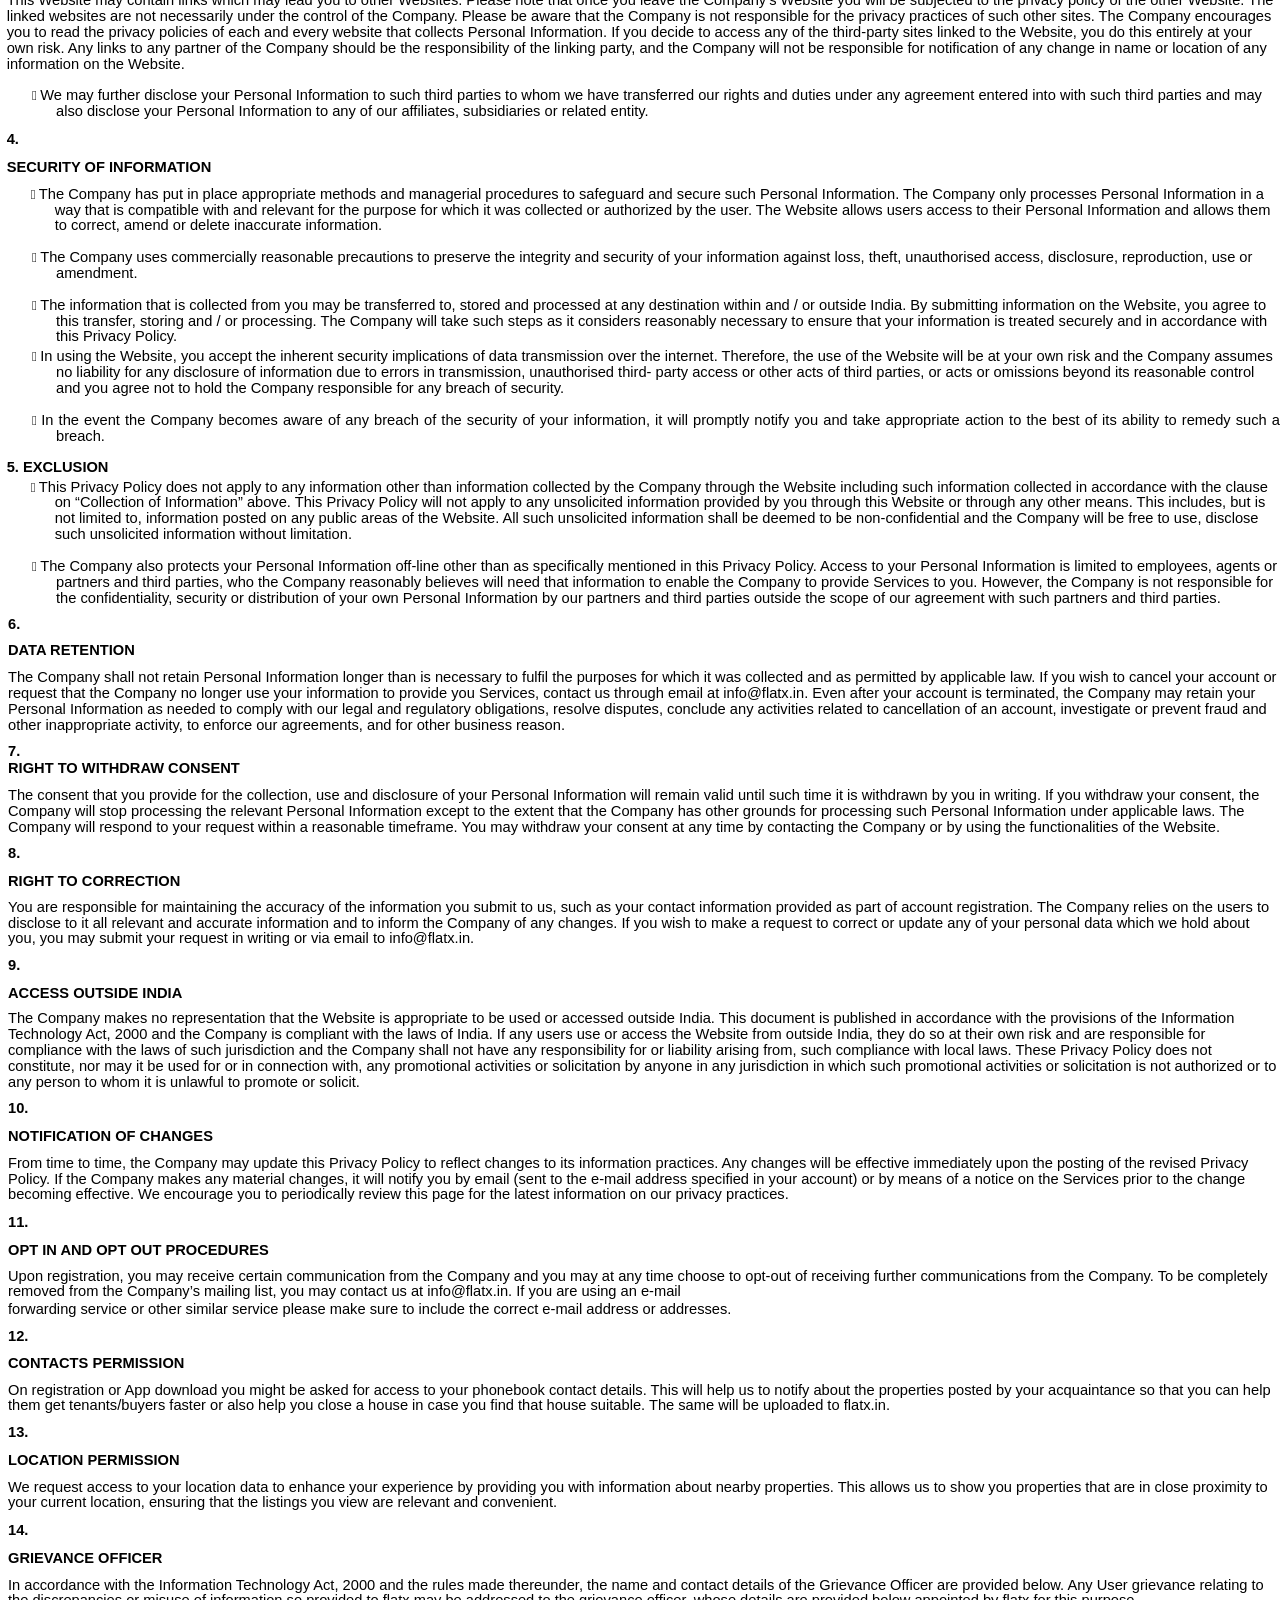
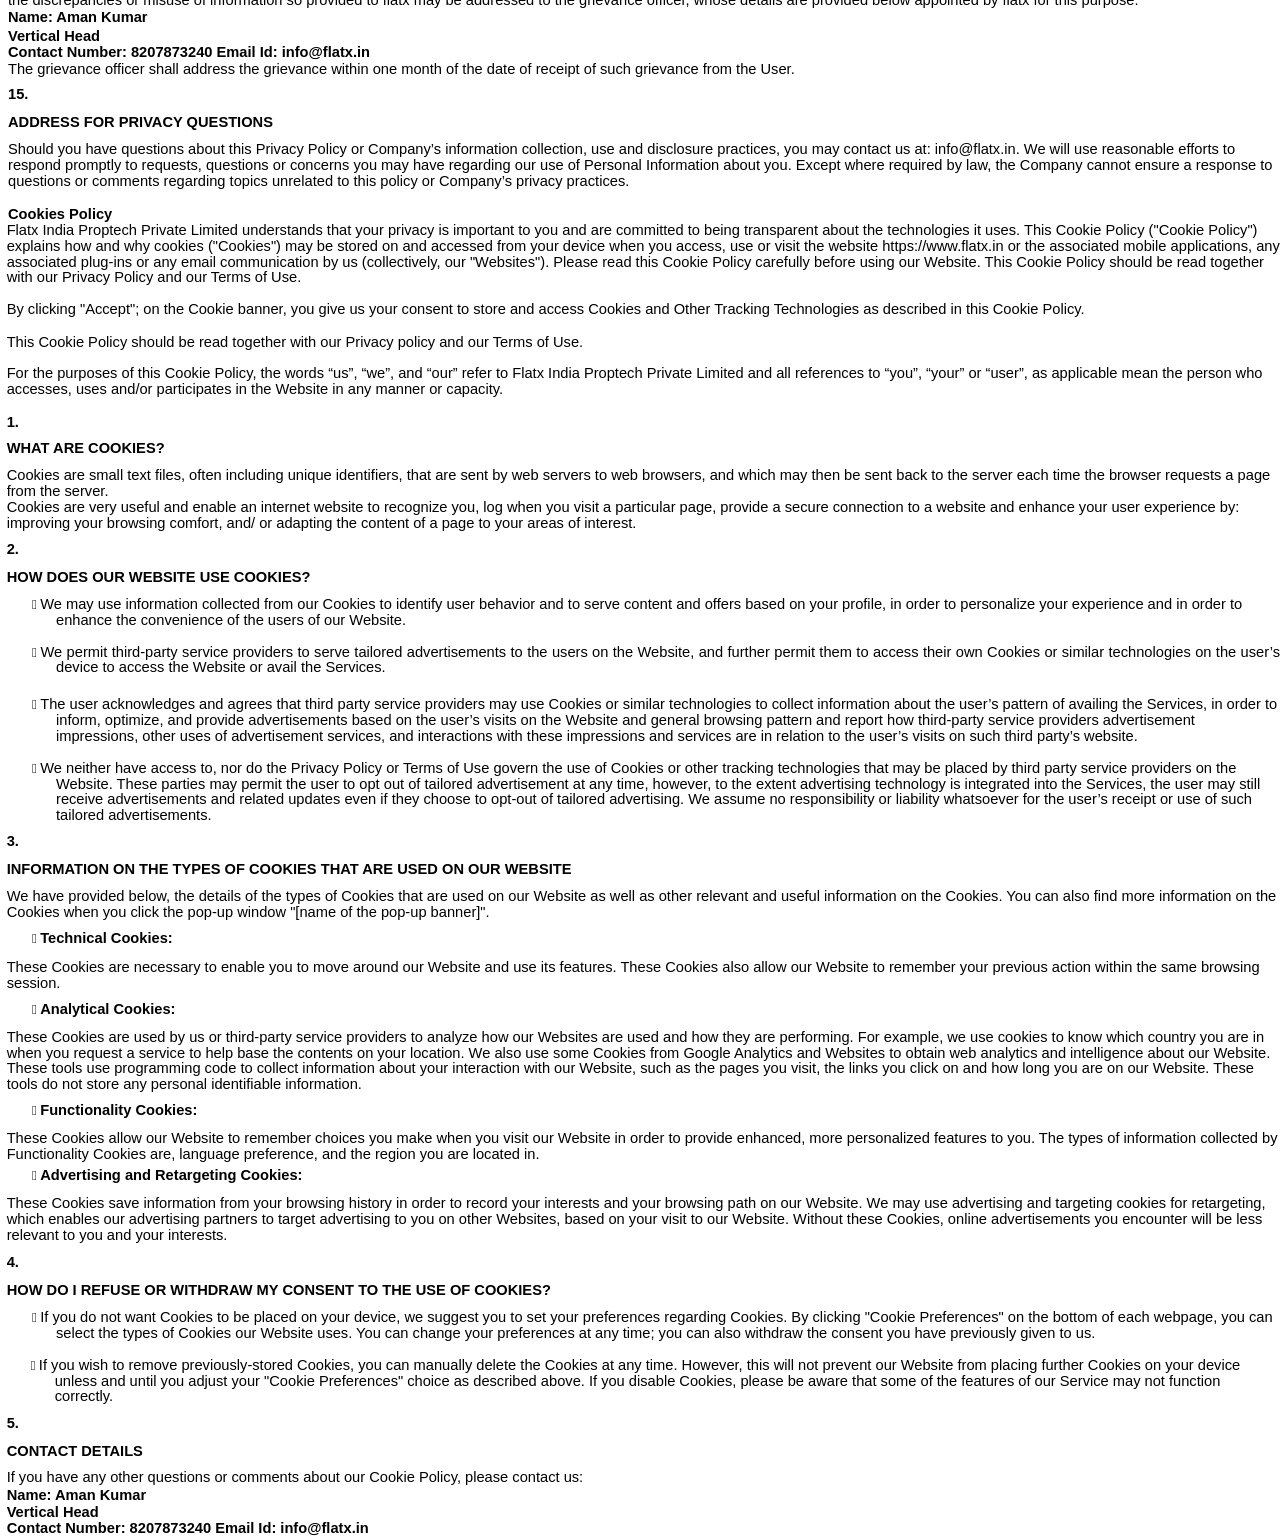
<file: privacy-policy.html>
<!DOCTYPE html
    PUBLIC "-//W3C//DTD XHTML 1.0 Transitional//EN" "http://www.w3.org/TR/xhtml1/DTD/xhtml1-transitional.dtd">
<html xmlns="http://www.w3.org/1999/xhtml" xml:lang="en" lang="en">

<head>
    <meta http-equiv="Content-Type" content="text/html; charset=utf-8" />
    <title>d8a11607-c68b-4a9d-a88e-8661996f3be4</title>
    <meta name="author" content="AMAN CHANDRAVANSHI" />
    <style type="text/css">
        * {
            margin: 0;
            padding: 0;
            text-indent: 0;
        }

        h1 {
            color: black;
            font-family: Calibri, sans-serif;
            font-style: normal;
            font-weight: bold;
            text-decoration: none;
            font-size: 11pt;
        }

        p {
            color: black;
            font-family: Calibri, sans-serif;
            font-style: normal;
            font-weight: normal;
            text-decoration: none;
            font-size: 11pt;
            margin: 0pt;
        }

        .a,
        a {
            color: black;
            font-family: Calibri, sans-serif;
            font-style: normal;
            font-weight: normal;
            text-decoration: none;
            font-size: 11pt;
        }

        .s1 {
            color: #0562C1;
            font-family: Calibri, sans-serif;
            font-style: normal;
            font-weight: normal;
            text-decoration: underline;
            font-size: 11pt;
        }

        .s2 {
            color: #0562C1;
            font-family: Calibri, sans-serif;
            font-style: normal;
            font-weight: normal;
            text-decoration: none;
            font-size: 11pt;
        }

        .s3 {
            color: black;
            font-family: Calibri, sans-serif;
            font-style: normal;
            font-weight: bold;
            text-decoration: none;
            font-size: 11pt;
        }

        li {
            display: block;
        }

        #l1 {
            padding-left: 0pt;
        }

        #l1>li>*:first-child:before {
            content: " ";
            color: black;
            font-family: Symbol, serif;
            font-style: normal;
            font-weight: normal;
            text-decoration: none;
            font-size: 10pt;
        }

        #l2 {
            padding-left: 0pt;
        }

        #l2>li>*:first-child:before {
            content: "o ";
            color: black;
            font-family: "Courier New", monospace;
            font-style: normal;
            font-weight: normal;
            text-decoration: none;
            font-size: 10pt;
        }

        li {
            display: block;
        }

        #l3 {
            padding-left: 0pt;
        }

        #l3>li>*:first-child:before {
            content: " ";
            color: black;
            font-family: Symbol, serif;
            font-style: normal;
            font-weight: normal;
            text-decoration: none;
            font-size: 10pt;
        }
    </style>
</head>

<body>
    <h1 style="padding-top: 1pt;padding-left: 6pt;text-indent: 0pt;text-align: left;">Privacy Policy</h1>
    <p style="text-indent: 0pt;text-align: left;"><br /></p>
    <p style="padding-left: 6pt;text-indent: 0pt;text-align: left;">Last Updated on 13 Jan, 2025</p>
    <p style="padding-top: 8pt;padding-left: 6pt;text-indent: 0pt;text-align: left;">Flatx.in is operated by Flatx India
        Proptech Pvt Ltd.</p>
    <p style="text-indent: 0pt;text-align: left;"><br /></p>
    <p style="padding-left: 6pt;text-indent: 0pt;line-height: 108%;text-align: left;"><a href="http://www.flatx.in/"
            class="a" target="_blank">The website https://</a>www.flatx.in and the mobile application ‘flatx’
        (together“Website”) is owned and operated by Flatx India Proptech Private Limited, a company incorporated in
        India under the Companies Act, 1956 (“Company”). The Company is engaged in the business of facilitating owners,
        tenants, buyers and sellers to explore and identify all kinds of immovable properties including lands,
        buildings, factories, houses, flats, and other residential, commercial, and industrial plots and properties and
        enabling them to carry on transaction of purchase, sale, licensing, leasing, hiring, renting or otherwise
        relating to movable and immovable properties and other related services (“Services”).</p>
    <p style="text-indent: 0pt;text-align: left;"><br /></p>
    <p style="padding-left: 6pt;text-indent: 0pt;line-height: 107%;text-align: left;">This Privacy Policy (“Privacy
        Policy”) sets out the privacy practices of the Company with respect to the entire content of the Website.</p>
    <p style="text-indent: 0pt;text-align: left;"><br /></p>
    <p class="s2" style="padding-left: 6pt;text-indent: 0pt;line-height: 108%;text-align: left;"><a
            href="https://www.nobroker.in/terms-and-condition" class="a" target="_blank">This document is published in
            accordance with the provisions of the Information Technology Act, 2000 and the rules made thereunder that
            require publishing the rules and regulations, privacy policy and terms of use on an online portal of the
            Company. We request you to go through this Privacy Policy and the </a><a
            href="https://www.nobroker.in/terms-and-condition" class="s1" target="_blank">Terms of </a><span
            style=" color: #0562C1; font-family:Calibri, sans-serif; font-style: normal; font-weight: normal; text-decoration: underline; font-size: 11pt;">Use</span>
        <span style=" color: #000;">carefully before you decide to access this Website.</span></p>
    <p style="text-indent: 0pt;text-align: left;"><br /></p>
    <p style="padding-left: 6pt;text-indent: 0pt;line-height: 107%;text-align: left;">For the purposes of this Privacy
        Policy, the words “us”, “we”, and “our” refer to the Company and all references to “you”, “your” or “user”, as
        applicable mean the person who accesses, uses and/or participates in the Website in any manner or capacity.</p>
    <p style="text-indent: 0pt;text-align: left;"><br /></p>
    <p style="padding-left: 5pt;text-indent: 0pt;line-height: 108%;text-align: justify;">The protection and security of
        your personal information is our top priority and we have taken all necessary and reasonable measures to protect
        the confidentiality of the user information and its transmission through the internet.</p>
    <p style="text-indent: 0pt;text-align: left;"><br /></p>
    <h1 style="padding-left: 5pt;text-indent: 0pt;line-height: 108%;text-align: left;">By using our Services and the
        Website or by otherwise giving us your information, you agree to the terms of this Privacy Policy. You also
        expressly consent to our use and disclosure of your Personal Information (as defined below) in the manner
        prescribed under this Privacy Policy and further signify your agreement to this Privacy Policy and the Terms of
        Use. If you do not agree to this Privacy Policy, do not subscribe to the Services, use the Website or give us
        any of your information.</h1>
    <h1 style="padding-top: 7pt;padding-left: 6pt;text-indent: 0pt;text-align: left;">1.</h1>
    <h1 style="padding-top: 1pt;padding-left: 6pt;text-indent: 0pt;text-align: left;">COLLECTION OF INFORMATION</h1>
    <p style="padding-top: 9pt;padding-left: 5pt;text-indent: 0pt;line-height: 108%;text-align: left;">We may collect
        information from you, through your use of the Website or by joining the Flatx community on social media
        websites, or which is provided to one of our marketing partners or through any engagement with Flatx. We may
        collect and process personal information provided by you, including but not limited to:</p>
    <ul id="l1">
        <li data-list-text="">
            <p style="padding-top: 8pt;padding-left: 42pt;text-indent: -18pt;line-height: 108%;text-align: left;">
                Information that you provide at the time of registration including any information that identifies or
                can be used to identify, contact or locate the user such as name, address, email address, property
                photos, bank details, and phone number.</p>
            <p style="text-indent: 0pt;text-align: left;"><br /></p>
        </li>
        <li data-list-text="">
            <p style="padding-left: 42pt;text-indent: -18pt;line-height: 108%;text-align: left;">Any data that is
                automatically captured by the Website such as your mobile phone operating system every computer / mobile
                device connected to the internet is given a domain name and a set of numbers that serve as that
                computer&#39;s Internet Protocol or “IP” address. When you request a page from any page within the
                Website, our web servers automatically recognize your domain name and IP address. The domain name and IP
                address reveal nothing personal about you other than the IP address from which you have accessed the
                Website.</p>
            <h1 style="padding-top: 7pt;padding-left: 5pt;text-indent: 0pt;text-align: left;">2.</h1>
            <h1 style="padding-top: 9pt;padding-left: 5pt;text-indent: 0pt;text-align: left;">USE OF THE INFORMATION
                COLLECTED</h1>
        </li>
        <li data-list-text="">
            <h1 style="padding-top: 8pt;padding-left: 42pt;text-indent: -18pt;text-align: left;">Use of the Information
                for Services</h1>
            <p style="padding-top: 9pt;padding-left: 6pt;text-indent: 0pt;line-height: 108%;text-align: left;">The
                primary goal of the Company in collecting the information is to provide you a platform for the purpose
                of providing the Services. The Company may use the Personal Information provided by you in the following
                ways:</p>
            <ul id="l2">
                <li data-list-text="o">
                    <p style="padding-top: 7pt;padding-left: 77pt;text-indent: -17pt;text-align: left;">To help provide
                        you the Services;</p>
                </li>
                <li data-list-text="o">
                    <p style="padding-top: 8pt;padding-left: 77pt;text-indent: -17pt;text-align: left;">To observe,
                        improve and administer the quality of Service;</p>
                </li>
                <li data-list-text="o">
                    <p style="padding-top: 9pt;padding-left: 77pt;text-indent: -17pt;text-align: left;">To analyze how
                        the Website is used, diagnose technical problems;</p>
                </li>
                <li data-list-text="o">
                    <p style="padding-top: 8pt;padding-left: 77pt;text-indent: -17pt;text-align: left;">Remember the
                        basic information provided by you for effective access;</p>
                </li>
                <li data-list-text="o">
                    <p
                        style="padding-top: 9pt;padding-left: 78pt;text-indent: -18pt;line-height: 107%;text-align: left;">
                        To confirm your identity in order to determine your eligibility to use the Website and avail the
                        Services;</p>
                </li>
                <li data-list-text="o">
                    <p style="padding-top: 8pt;padding-left: 77pt;text-indent: -17pt;text-align: left;">To notify you
                        about any changes to the Website;</p>
                </li>
                <li data-list-text="o">
                    <p style="padding-top: 8pt;padding-left: 77pt;text-indent: -17pt;text-align: left;">To enable the
                        Company to comply with its legal and regulatory obligations;</p>
                </li>
                <li data-list-text="o">
                    <p
                        style="padding-top: 9pt;padding-left: 78pt;text-indent: -18pt;line-height: 108%;text-align: left;">
                        For the purpose of sending administrative notices and Service-related alerts and similar
                        communication, as detailed under this Privacy Policy, with a view to optimizing the efficiency
                        of the Website;</p>
                </li>
                <li data-list-text="o">
                    <p
                        style="padding-top: 7pt;padding-left: 78pt;text-indent: -18pt;line-height: 107%;text-align: left;">
                        Doing market research, troubleshooting, protection against error, project planning, fraud and
                        other criminal activity; and</p>
                </li>
                <li data-list-text="o">
                    <p style="padding-top: 1pt;padding-left: 17pt;text-indent: -17pt;text-align: right;">To enforce the
                        Company’s Terms of Use.</p>
                </li>
            </ul>
        </li>
        <li data-list-text="">
            <h1 style="padding-top: 8pt;padding-left: 18pt;text-indent: -18pt;text-align: right;">Sale of Assets,
                Merger, Acquisition, Bankruptcy</h1>
            <p style="padding-top: 9pt;padding-left: 6pt;text-indent: 0pt;line-height: 107%;text-align: left;">
                Information collected from you may be transferred to a third party as a result of a sale or acquisition,
                merger or bankruptcy involving the Company.</p>
        </li>
        <li data-list-text="">
            <h1 style="padding-top: 8pt;padding-left: 42pt;text-indent: -18pt;text-align: left;">Cookies</h1>
            <p style="padding-top: 9pt;padding-left: 5pt;text-indent: 0pt;line-height: 108%;text-align: left;"><a
                    href="https://www.nobroker.in/privacy#cookies-policy-section" class="a" target="_blank">Cookies are
                    small portions of information saved by your browser onto your computer / mobile. Cookies are used to
                    record various aspects of your visit and assist the Company to provide you with uninterrupted
                    service. Any information that is gathered by cookies or other web tracking technologies on the
                    Website, and the use of the same is subject to the disclosures and options provided in the </a><span
                    style=" color: #0562C1; font-family:Calibri, sans-serif; font-style: normal; font-weight: normal; text-decoration: underline; font-size: 11pt;">Cookies</span><a
                    href="https://www.nobroker.in/privacy#cookies-policy-section"
                    style=" color: #0562C1; font-family:Calibri, sans-serif; font-style: normal; font-weight: normal; text-decoration: none; font-size: 11pt;"
                    target="_blank"> </a><a href="https://www.nobroker.in/privacy#cookies-policy-section" class="s1"
                    target="_blank">Policy</a></p>
            <h1 style="padding-top: 8pt;padding-left: 6pt;text-indent: 0pt;text-align: left;">3.</h1>
            <h1 style="padding-top: 8pt;padding-left: 6pt;text-indent: 0pt;text-align: left;">SHARING OF INFORMATION
            </h1>
        </li>
        <li data-list-text="">
            <h1 style="padding-top: 9pt;padding-left: 42pt;text-indent: -18pt;text-align: left;">Consulting</h1>
            <p style="padding-top: 9pt;padding-left: 5pt;text-indent: 0pt;line-height: 108%;text-align: left;">The
                Company may partner with another party to provide certain specific services if required. When you
                sign-up for such services, the Company will share names, or other Personal Information that is necessary
                for the third party to provide these Services. The Company’s contractual arrangements with such third
                parties restrict these parties from using personally identifiable information except for the explicit
                purpose of assisting in the provision of these Services.</p>
        </li>
        <li data-list-text="">
            <h1 style="padding-top: 7pt;padding-left: 42pt;text-indent: -18pt;text-align: left;">Targeted Advertising
            </h1>
            <p style="padding-top: 9pt;padding-left: 5pt;text-indent: 0pt;line-height: 108%;text-align: left;">You
                expressly acknowledge and agree that we may also share or transfer your Personal Information to
                third-party service providers, for the limited purpose of allowing or permitting such third-party
                service providers, including Google, and other social media websites to display Flatx advertisements and
                notifications on websites across the Internet, based on the information that is collected by Flatx, to
                optimize and display advertisements based on your past preferences and visits on the Website as part of
                its Services. The Company does not allow any unauthorized persons or organization to use any information
                that the Company may collect from you through this Website.</p>
        </li>
        <li data-list-text="">
            <h1 style="padding-top: 7pt;padding-left: 42pt;text-indent: -18pt;text-align: left;">Regulatory Disclosures
            </h1>
            <p style="padding-top: 8pt;padding-left: 5pt;text-indent: 0pt;line-height: 108%;text-align: left;">We
                cooperate with government and law enforcement officials and private parties to enforce and comply with
                the law. Thus, we may access, use, store, transfer and disclose your information (including Personal
                Information), including disclosure to third parties such as government or law enforcement officials or
                private parties as we reasonably determine is necessary and appropriate: (i) to satisfy any applicable
                law, regulation, governmental requests or legal process; (ii) to protect the safety, rights, property or
                security of the Company, our Services, the Website or any third party; (iii) to protect the safety of
                the public for any reason; (iv) to detect, prevent or otherwise address fraud, security or technical
                issues; and /or (v) to prevent or stop any activity we consider to be, or to pose a risk of being, an
                illegal, unethical, or legally actionable activity. Such disclosures may be carried out without notice
                to you.</p>
        </li>
        <li data-list-text="">
            <h1 style="padding-top: 7pt;padding-left: 42pt;text-indent: -18pt;text-align: left;">Referrals</h1>
            <p style="padding-top: 1pt;padding-left: 5pt;text-indent: 0pt;line-height: 108%;text-align: left;">When you
                e-mail a service available on the Website to a friend, you and your friend&#39;s names and e-mail
                addresses are requested. Your email and your friends’ e-mail addresses will only be used for this
                purpose unless permission is otherwise granted.</p>
        </li>
        <li data-list-text="">
            <h1 style="padding-top: 7pt;padding-left: 42pt;text-indent: -18pt;text-align: left;">Link to Third Part
                Websites</h1>
            <p style="padding-top: 9pt;padding-left: 5pt;text-indent: 0pt;line-height: 108%;text-align: left;">This
                Website may contain links which may lead you to other Websites. Please note that once you leave the
                Company’s Website you will be subjected to the privacy policy of the other Website. The linked websites
                are not necessarily under the control of the Company. Please be aware that the Company is not
                responsible for the privacy practices of such other sites. The Company encourages you to read the
                privacy policies of each and every website that collects Personal Information. If you decide to access
                any of the third-party sites linked to the Website, you do this entirely at your own risk. Any links to
                any partner of the Company should be the responsibility of the linking party, and the Company will not
                be responsible for notification of any change in name or location of any information on the Website.</p>
            <p style="text-indent: 0pt;text-align: left;"><br /></p>
        </li>
        <li data-list-text="">
            <p style="padding-left: 42pt;text-indent: -18pt;line-height: 108%;text-align: left;">We may further disclose
                your Personal Information to such third parties to whom we have transferred our rights and duties under
                any agreement entered into with such third parties and may also disclose your Personal Information to
                any of our affiliates, subsidiaries or related entity.</p>
            <h1 style="padding-top: 8pt;padding-left: 5pt;text-indent: 0pt;text-align: left;">4.</h1>
            <h1 style="padding-top: 9pt;padding-left: 5pt;text-indent: 0pt;text-align: left;">SECURITY OF INFORMATION
            </h1>
        </li>
        <li data-list-text="">
            <p style="padding-top: 9pt;padding-left: 41pt;text-indent: -18pt;line-height: 108%;text-align: left;">The
                Company has put in place appropriate methods and managerial procedures to safeguard and secure such
                Personal Information. The Company only processes Personal Information in a way that is compatible with
                and relevant for the purpose for which it was collected or authorized by the user. The Website allows
                users access to their Personal Information and allows them to correct, amend or delete inaccurate
                information.</p>
            <p style="text-indent: 0pt;text-align: left;"><br /></p>
        </li>
        <li data-list-text="">
            <p style="padding-left: 42pt;text-indent: -18pt;line-height: 108%;text-align: left;">The Company uses
                commercially reasonable precautions to preserve the integrity and security of your information against
                loss, theft, unauthorised access, disclosure, reproduction, use or amendment.</p>
            <p style="text-indent: 0pt;text-align: left;"><br /></p>
        </li>
        <li data-list-text="">
            <p style="padding-left: 42pt;text-indent: -18pt;line-height: 108%;text-align: left;">The information that is
                collected from you may be transferred to, stored and processed at any destination within and / or
                outside India. By submitting information on the Website, you agree to this transfer, storing and / or
                processing. The Company will take such steps as it considers reasonably necessary to ensure that your
                information is treated securely and in accordance with this Privacy Policy.</p>
        </li>
        <li data-list-text="">
            <p style="padding-top: 3pt;padding-left: 42pt;text-indent: -18pt;line-height: 108%;text-align: left;">In
                using the Website, you accept the inherent security implications of data transmission over the internet.
                Therefore, the use of the Website will be at your own risk and the Company assumes no liability for any
                disclosure of information due to errors in transmission, unauthorised third- party access or other acts
                of third parties, or acts or omissions beyond its reasonable control and you agree not to hold the
                Company responsible for any breach of security.</p>
            <p style="text-indent: 0pt;text-align: left;"><br /></p>
        </li>
        <li data-list-text="">
            <p style="padding-left: 42pt;text-indent: -18pt;line-height: 108%;text-align: justify;">In the event the
                Company becomes aware of any breach of the security of your information, it will promptly notify you and
                take appropriate action to the best of its ability to remedy such a breach.</p>
            <h1 style="padding-top: 8pt;padding-left: 5pt;text-indent: 0pt;line-height: 167%;text-align: left;">5.
                EXCLUSION</h1>
        </li>
        <li data-list-text="">
            <p style="padding-left: 41pt;text-indent: -18pt;line-height: 108%;text-align: left;">This Privacy Policy
                does not apply to any information other than information collected by the Company through the Website
                including such information collected in accordance with the clause on “Collection of Information” above.
                This Privacy Policy will not apply to any unsolicited information provided by you through this Website
                or through any other means. This includes, but is not limited to, information posted on any public areas
                of the Website. All such unsolicited information shall be deemed to be non-confidential and the Company
                will be free to use, disclose such unsolicited information without limitation.</p>
            <p style="text-indent: 0pt;text-align: left;"><br /></p>
        </li>
        <li data-list-text="">
            <p style="padding-left: 42pt;text-indent: -18pt;line-height: 108%;text-align: left;">The Company also
                protects your Personal Information off-line other than as specifically mentioned in this Privacy Policy.
                Access to your Personal Information is limited to employees, agents or partners and third parties, who
                the Company reasonably believes will need that information to enable the Company to provide Services to
                you. However, the Company is not responsible for the confidentiality, security or distribution of your
                own Personal Information by our partners and third parties outside the scope of our agreement with such
                partners and third parties.</p>
        </li>
    </ul>
    <h1 style="padding-top: 7pt;padding-left: 6pt;text-indent: 0pt;text-align: left;">6.</h1>
    <h1 style="padding-top: 8pt;padding-left: 6pt;text-indent: 0pt;text-align: left;">DATA RETENTION</h1>
    <p style="padding-top: 9pt;padding-left: 6pt;text-indent: 0pt;line-height: 108%;text-align: left;"><a
            href="mailto:info@flatx.in" class="a" target="_blank">The Company shall not retain Personal Information
            longer than is necessary to fulfil the purposes for which it was collected and as permitted by applicable
            law. If you wish to cancel your account or request that the Company no longer use your information to
            provide you Services, contact us through email at </a>info@flatx.in. Even after your account is terminated,
        the Company may retain your Personal Information as needed to comply with our legal and regulatory obligations,
        resolve disputes, conclude any activities related to cancellation of an account, investigate or prevent fraud
        and other inappropriate activity, to enforce our agreements, and for other business reason.</p>
    <h1 style="padding-top: 7pt;padding-left: 6pt;text-indent: 0pt;text-align: left;">7.</h1>
    <h1 style="padding-top: 1pt;padding-left: 6pt;text-indent: 0pt;text-align: left;">RIGHT TO WITHDRAW CONSENT</h1>
    <p style="padding-top: 9pt;padding-left: 6pt;text-indent: 0pt;line-height: 108%;text-align: left;">The consent that
        you provide for the collection, use and disclosure of your Personal Information will remain valid until such
        time it is withdrawn by you in writing. If you withdraw your consent, the Company will stop processing the
        relevant Personal Information except to the extent that the Company has other grounds for processing such
        Personal Information under applicable laws. The Company will respond to your request within a reasonable
        timeframe. You may withdraw your consent at any time by contacting the Company or by using the functionalities
        of the Website.</p>
    <h1 style="padding-top: 7pt;padding-left: 6pt;text-indent: 0pt;text-align: left;">8.</h1>
    <h1 style="padding-top: 9pt;padding-left: 6pt;text-indent: 0pt;text-align: left;">RIGHT TO CORRECTION</h1>
    <p style="padding-top: 8pt;padding-left: 6pt;text-indent: 0pt;line-height: 108%;text-align: left;"><a
            href="mailto:info@flatx.in" class="a" target="_blank">You are responsible for maintaining the accuracy of
            the information you submit to us, such as your contact information provided as part of account registration.
            The Company relies on the users to disclose to it all relevant and accurate information and to inform the
            Company of any changes. If you wish to make a request to correct or update any of your personal data which
            we hold about you, you may submit your request in writing or via email to </a><a href="mailto:info@flatx.in"
            target="_blank">info@flatx.in.</a></p>
    <h1 style="padding-top: 7pt;padding-left: 6pt;text-indent: 0pt;text-align: left;">9.</h1>
    <h1 style="padding-top: 9pt;padding-left: 6pt;text-indent: 0pt;text-align: left;">ACCESS OUTSIDE INDIA</h1>
    <p style="padding-top: 8pt;padding-left: 6pt;text-indent: 0pt;line-height: 108%;text-align: left;">The Company makes
        no representation that the Website is appropriate to be used or accessed outside India. This document is
        published in accordance with the provisions of the Information Technology Act, 2000 and the Company is compliant
        with the laws of India. If any users use or access the Website from outside India, they do so at their own risk
        and are responsible for compliance with the laws of such jurisdiction and the Company shall not have any
        responsibility for or liability arising from, such compliance with local laws. These Privacy Policy does not
        constitute, nor may it be used for or in connection with, any promotional activities or solicitation by anyone
        in any jurisdiction in which such promotional activities or solicitation is not authorized or to any person to
        whom it is unlawful to promote or solicit.</p>
    <h1 style="padding-top: 7pt;padding-left: 6pt;text-indent: 0pt;text-align: left;">10.</h1>
    <h1 style="padding-top: 9pt;padding-left: 6pt;text-indent: 0pt;text-align: left;">NOTIFICATION OF CHANGES</h1>
    <p style="padding-top: 9pt;padding-left: 6pt;text-indent: 0pt;line-height: 108%;text-align: left;">From time to
        time, the Company may update this Privacy Policy to reflect changes to its information practices. Any changes
        will be effective immediately upon the posting of the revised Privacy Policy. If the Company makes any material
        changes, it will notify you by email (sent to the e-mail address specified in your account) or by means of a
        notice on the Services prior to the change becoming effective. We encourage you to periodically review this page
        for the latest information on our privacy practices.</p>
    <h1 style="padding-top: 8pt;padding-left: 6pt;text-indent: 0pt;text-align: left;">11.</h1>
    <h1 style="padding-top: 9pt;padding-left: 6pt;text-indent: 0pt;text-align: left;">OPT IN AND OPT OUT PROCEDURES</h1>
    <p style="padding-top: 8pt;padding-left: 6pt;text-indent: 0pt;line-height: 108%;text-align: left;"><a
            href="mailto:info@flatx.in" class="a" target="_blank">Upon registration, you may receive certain
            communication from the Company and you may at any time choose to opt-out of receiving further communications
            from the Company. To be completely removed from the Company’s mailing list, you may contact us at
        </a>info@flatx.in. If you are using an e-mail</p>
    <p style="padding-top: 1pt;padding-left: 6pt;text-indent: 0pt;line-height: 107%;text-align: left;">forwarding
        service or other similar service please make sure to include the correct e-mail address or addresses.</p>
    <h1 style="padding-top: 8pt;padding-left: 6pt;text-indent: 0pt;text-align: left;">12.</h1>
    <h1 style="padding-top: 8pt;padding-left: 6pt;text-indent: 0pt;text-align: left;">CONTACTS PERMISSION</h1>
    <p style="padding-top: 9pt;padding-left: 6pt;text-indent: 0pt;line-height: 108%;text-align: left;">On registration
        or App download you might be asked for access to your phonebook contact details. This will help us to notify
        about the properties posted by your acquaintance so that you can help them get tenants/buyers faster or also
        help you close a house in case you find that house suitable. The same will be uploaded to flatx.in.</p>
    <h1 style="padding-top: 7pt;padding-left: 6pt;text-indent: 0pt;text-align: left;">13.</h1>
    <h1 style="padding-top: 9pt;padding-left: 6pt;text-indent: 0pt;text-align: left;">LOCATION PERMISSION</h1>
    <p style="padding-top: 9pt;padding-left: 6pt;text-indent: 0pt;line-height: 107%;text-align: left;">We request access
        to your location data to enhance your experience by providing you with information about nearby properties. This
        allows us to show you properties that are in close proximity to your current location, ensuring that the
        listings you view are relevant and convenient.</p>
    <h1 style="padding-top: 8pt;padding-left: 6pt;text-indent: 0pt;text-align: left;">14.</h1>
    <h1 style="padding-top: 9pt;padding-left: 6pt;text-indent: 0pt;text-align: left;">GRIEVANCE OFFICER</h1>
    <p style="padding-top: 9pt;padding-left: 6pt;text-indent: 0pt;line-height: 108%;text-align: left;">In accordance
        with the Information Technology Act, 2000 and the rules made thereunder, the name and contact details of the
        Grievance Officer are provided below. Any User grievance relating to the discrepancies or misuse of information
        so provided to flatx may be addressed to the grievance officer, whose details are provided below appointed by
        flatx for this purpose.</p>
    <h1 style="padding-left: 6pt;text-indent: 0pt;line-height: 13pt;text-align: left;">Name: Aman Kumar</h1>
    <h1 style="padding-top: 1pt;padding-left: 6pt;text-indent: 0pt;text-align: left;">Vertical Head</h1>
    <p style="padding-top: 1pt;padding-left: 6pt;text-indent: 0pt;line-height: 107%;text-align: left;"><a
            href="mailto:info@flatx.in" class="s3" target="_blank">Contact Number: 8207873240 Email Id:
            info@flatx.in</a></p>
    <p style="padding-left: 6pt;text-indent: 0pt;line-height: 109%;text-align: left;">The grievance officer shall
        address the grievance within one month of the date of receipt of such grievance from the User.</p>
    <h1 style="padding-top: 7pt;padding-left: 6pt;text-indent: 0pt;text-align: left;">15.</h1>
    <h1 style="padding-top: 9pt;padding-left: 6pt;text-indent: 0pt;text-align: left;">ADDRESS FOR PRIVACY QUESTIONS</h1>
    <p style="padding-top: 9pt;padding-left: 6pt;text-indent: 0pt;line-height: 108%;text-align: left;"><a
            href="mailto:info@flatx.in" class="a" target="_blank">Should you have questions about this Privacy Policy or
            Company’s information collection, use and disclosure practices, you may contact us at: </a>info@flatx.in. We
        will use reasonable efforts to respond promptly to requests, questions or concerns you may have regarding our
        use of Personal Information about you. Except where required by law, the Company cannot ensure a response to
        questions or comments regarding topics unrelated to this policy or Company’s privacy practices.</p>
    <p style="text-indent: 0pt;text-align: left;"><br /></p>
    <h1 style="padding-left: 6pt;text-indent: 0pt;text-align: left;">Cookies Policy</h1>
    <p style="padding-top: 1pt;padding-left: 5pt;text-indent: 0pt;line-height: 108%;text-align: left;"><a
            href="http://www.flatx.in/" class="a" target="_blank">Flatx India Proptech Private Limited understands that
            your privacy is important to you and are committed to being transparent about the technologies it uses. This
            Cookie Policy (&quot;Cookie Policy&quot;) explains how and why cookies (&quot;Cookies&quot;) may be stored
            on and accessed from your device when you access, use or visit the website https://</a>www.flatx.in or the
        associated mobile applications, any associated plug-ins or any email communication by us (collectively, our
        &quot;Websites&quot;). Please read this Cookie Policy carefully before using our Website. This Cookie Policy
        should be read together with our Privacy Policy and our Terms of Use.</p>
    <p style="text-indent: 0pt;text-align: left;"><br /></p>
    <p style="padding-left: 5pt;text-indent: 0pt;line-height: 107%;text-align: left;">By clicking &quot;Accept&quot;; on
        the Cookie banner, you give us your consent to store and access Cookies and Other Tracking Technologies as
        described in this Cookie Policy.</p>
    <p style="text-indent: 0pt;text-align: left;"><br /></p>
    <p style="padding-left: 5pt;text-indent: 0pt;text-align: left;">This Cookie Policy should be read together with our
        Privacy policy and our Terms of Use.</p>
    <p style="text-indent: 0pt;text-align: left;"><br /></p>
    <p style="padding-left: 5pt;text-indent: 0pt;line-height: 108%;text-align: left;">For the purposes of this Cookie
        Policy, the words “us”, “we”, and “our” refer to Flatx India Proptech Private Limited and all references to
        “you”, “your” or “user”, as applicable mean the person who accesses, uses and/or participates in the Website in
        any manner or capacity.</p>
    <p style="text-indent: 0pt;text-align: left;"><br /></p>
    <h1 style="padding-left: 5pt;text-indent: 0pt;text-align: left;">1.</h1>
    <h1 style="padding-top: 8pt;padding-left: 5pt;text-indent: 0pt;text-align: left;">WHAT ARE COOKIES?</h1>
    <p style="padding-top: 9pt;padding-left: 5pt;text-indent: 0pt;line-height: 108%;text-align: left;">Cookies are small
        text files, often including unique identifiers, that are sent by web servers to web browsers, and which may then
        be sent back to the server each time the browser requests a page from the server.</p>
    <p style="padding-left: 5pt;text-indent: 0pt;line-height: 108%;text-align: left;">Cookies are very useful and enable
        an internet website to recognize you, log when you visit a particular page, provide a secure connection to a
        website and enhance your user experience by: improving your browsing comfort, and/ or adapting the content of a
        page to your areas of interest.</p>
    <h1 style="padding-top: 7pt;padding-left: 5pt;text-indent: 0pt;text-align: left;">2.</h1>
    <h1 style="padding-top: 9pt;padding-left: 5pt;text-indent: 0pt;text-align: left;">HOW DOES OUR WEBSITE USE COOKIES?
    </h1>
    <ul id="l3">
        <li data-list-text="">
            <p style="padding-top: 9pt;padding-left: 42pt;text-indent: -18pt;line-height: 108%;text-align: left;">We may
                use information collected from our Cookies to identify user behavior and to serve content and offers
                based on your profile, in order to personalize your experience and in order to enhance the convenience
                of the users of our Website.</p>
            <p style="text-indent: 0pt;text-align: left;"><br /></p>
        </li>
        <li data-list-text="">
            <p style="padding-left: 42pt;text-indent: -18pt;line-height: 107%;text-align: justify;">We permit
                third-party service providers to serve tailored advertisements to the users on the Website, and further
                permit them to access their own Cookies or similar technologies on the user’s device to access the
                Website or avail the Services.</p>
            <p style="padding-top: 4pt;text-indent: 0pt;text-align: left;"><br /></p>
        </li>
        <li data-list-text="">
            <p style="padding-left: 42pt;text-indent: -18pt;line-height: 108%;text-align: left;">The user acknowledges
                and agrees that third party service providers may use Cookies or similar technologies to collect
                information about the user’s pattern of availing the Services, in order to inform, optimize, and provide
                advertisements based on the user’s visits on the Website and general browsing pattern and report how
                third-party service providers advertisement impressions, other uses of advertisement services, and
                interactions with these impressions and services are in relation to the user’s visits on such third
                party’s website.</p>
            <p style="text-indent: 0pt;text-align: left;"><br /></p>
        </li>
        <li data-list-text="">
            <p style="padding-left: 42pt;text-indent: -18pt;line-height: 108%;text-align: left;">We neither have access
                to, nor do the Privacy Policy or Terms of Use govern the use of Cookies or other tracking technologies
                that may be placed by third party service providers on the Website. These parties may permit the user to
                opt out of tailored advertisement at any time, however, to the extent advertising technology is
                integrated into the Services, the user may still receive advertisements and related updates even if they
                choose to opt-out of tailored advertising. We assume no responsibility or liability whatsoever for the
                user’s receipt or use of such tailored advertisements.</p>
            <h1 style="padding-top: 7pt;padding-left: 5pt;text-indent: 0pt;text-align: left;">3.</h1>
            <h1 style="padding-top: 9pt;padding-left: 5pt;text-indent: 0pt;text-align: left;">INFORMATION ON THE TYPES
                OF COOKIES THAT ARE USED ON OUR WEBSITE</h1>
            <p style="padding-top: 9pt;padding-left: 5pt;text-indent: 0pt;line-height: 108%;text-align: left;">We have
                provided below, the details of the types of Cookies that are used on our Website as well as other
                relevant and useful information on the Cookies. You can also find more information on the Cookies when
                you click the pop-up window &quot;[name of the pop-up banner]&quot;.</p>
        </li>
        <li data-list-text="">
            <h1 style="padding-top: 7pt;padding-left: 42pt;text-indent: -18pt;text-align: left;">Technical Cookies:</h1>
            <p style="padding-top: 9pt;padding-left: 5pt;text-indent: 0pt;line-height: 109%;text-align: left;">These
                Cookies are necessary to enable you to move around our Website and use its features. These Cookies also
                allow our Website to remember your previous action within the same browsing session.</p>
        </li>
        <li data-list-text="">
            <h1 style="padding-top: 7pt;padding-left: 42pt;text-indent: -18pt;text-align: left;">Analytical Cookies:
            </h1>
            <p style="padding-top: 9pt;padding-left: 5pt;text-indent: 0pt;line-height: 108%;text-align: left;">These
                Cookies are used by us or third-party service providers to analyze how our Websites are used and how
                they are performing. For example, we use cookies to know which country you are in when you request a
                service to help base the contents on your location. We also use some Cookies from Google Analytics and
                Websites to obtain web analytics and intelligence about our Website. These tools use programming code to
                collect information about your interaction with our Website, such as the pages you visit, the links you
                click on and how long you are on our Website. These tools do not store any personal identifiable
                information.</p>
        </li>
        <li data-list-text="">
            <h1 style="padding-top: 7pt;padding-left: 42pt;text-indent: -18pt;text-align: left;">Functionality Cookies:
            </h1>
            <p style="padding-top: 9pt;padding-left: 5pt;text-indent: 0pt;line-height: 108%;text-align: left;">These
                Cookies allow our Website to remember choices you make when you visit our Website in order to provide
                enhanced, more personalized features to you. The types of information collected by Functionality Cookies
                are, language preference, and the region you are located in.</p>
        </li>
        <li data-list-text="">
            <h1 style="padding-top: 3pt;padding-left: 42pt;text-indent: -18pt;text-align: left;">Advertising and
                Retargeting Cookies:</h1>
            <p style="padding-top: 9pt;padding-left: 5pt;text-indent: 0pt;line-height: 108%;text-align: left;">These
                Cookies save information from your browsing history in order to record your interests and your browsing
                path on our Website. We may use advertising and targeting cookies for retargeting, which enables our
                advertising partners to target advertising to you on other Websites, based on your visit to our Website.
                Without these Cookies, online advertisements you encounter will be less relevant to you and your
                interests.</p>
            <h1 style="padding-top: 8pt;padding-left: 5pt;text-indent: 0pt;text-align: left;">4.</h1>
            <h1 style="padding-top: 9pt;padding-left: 5pt;text-indent: 0pt;text-align: left;">HOW DO I REFUSE OR
                WITHDRAW MY CONSENT TO THE USE OF COOKIES?</h1>
        </li>
        <li data-list-text="">
            <p style="padding-top: 9pt;padding-left: 42pt;text-indent: -18pt;line-height: 108%;text-align: left;">If you
                do not want Cookies to be placed on your device, we suggest you to set your preferences regarding
                Cookies. By clicking &quot;Cookie Preferences&quot; on the bottom of each webpage, you can select the
                types of Cookies our Website uses. You can change your preferences at any time; you can also withdraw
                the consent you have previously given to us.</p>
            <p style="text-indent: 0pt;text-align: left;"><br /></p>
        </li>
        <li data-list-text="">
            <p style="padding-left: 41pt;text-indent: -18pt;line-height: 108%;text-align: left;">If you wish to remove
                previously-stored Cookies, you can manually delete the Cookies at any time. However, this will not
                prevent our Website from placing further Cookies on your device unless and until you adjust your
                &quot;Cookie Preferences&quot; choice as described above. If you disable Cookies, please be aware that
                some of the features of our Service may not function correctly.</p>
        </li>
    </ul>
    <h1 style="padding-top: 7pt;padding-left: 5pt;text-indent: 0pt;text-align: left;">5.</h1>
    <h1 style="padding-top: 9pt;padding-left: 5pt;text-indent: 0pt;text-align: left;">CONTACT DETAILS</h1>
    <p style="padding-top: 8pt;padding-left: 5pt;text-indent: 0pt;text-align: left;">If you have any other questions or
        comments about our Cookie Policy, please contact us:</p>
    <h1 style="padding-top: 1pt;padding-left: 5pt;text-indent: 0pt;text-align: left;">Name: Aman Kumar</h1>
    <h1 style="padding-top: 1pt;padding-left: 5pt;text-indent: 0pt;text-align: left;">Vertical Head</h1>
    <p style="padding-left: 5pt;text-indent: 0pt;line-height: 109%;text-align: left;"><a href="mailto:info@flatx.in"
            class="s3" target="_blank">Contact Number: 8207873240 Email Id: info@flatx.in</a></p>
</body>

</html>
</file>
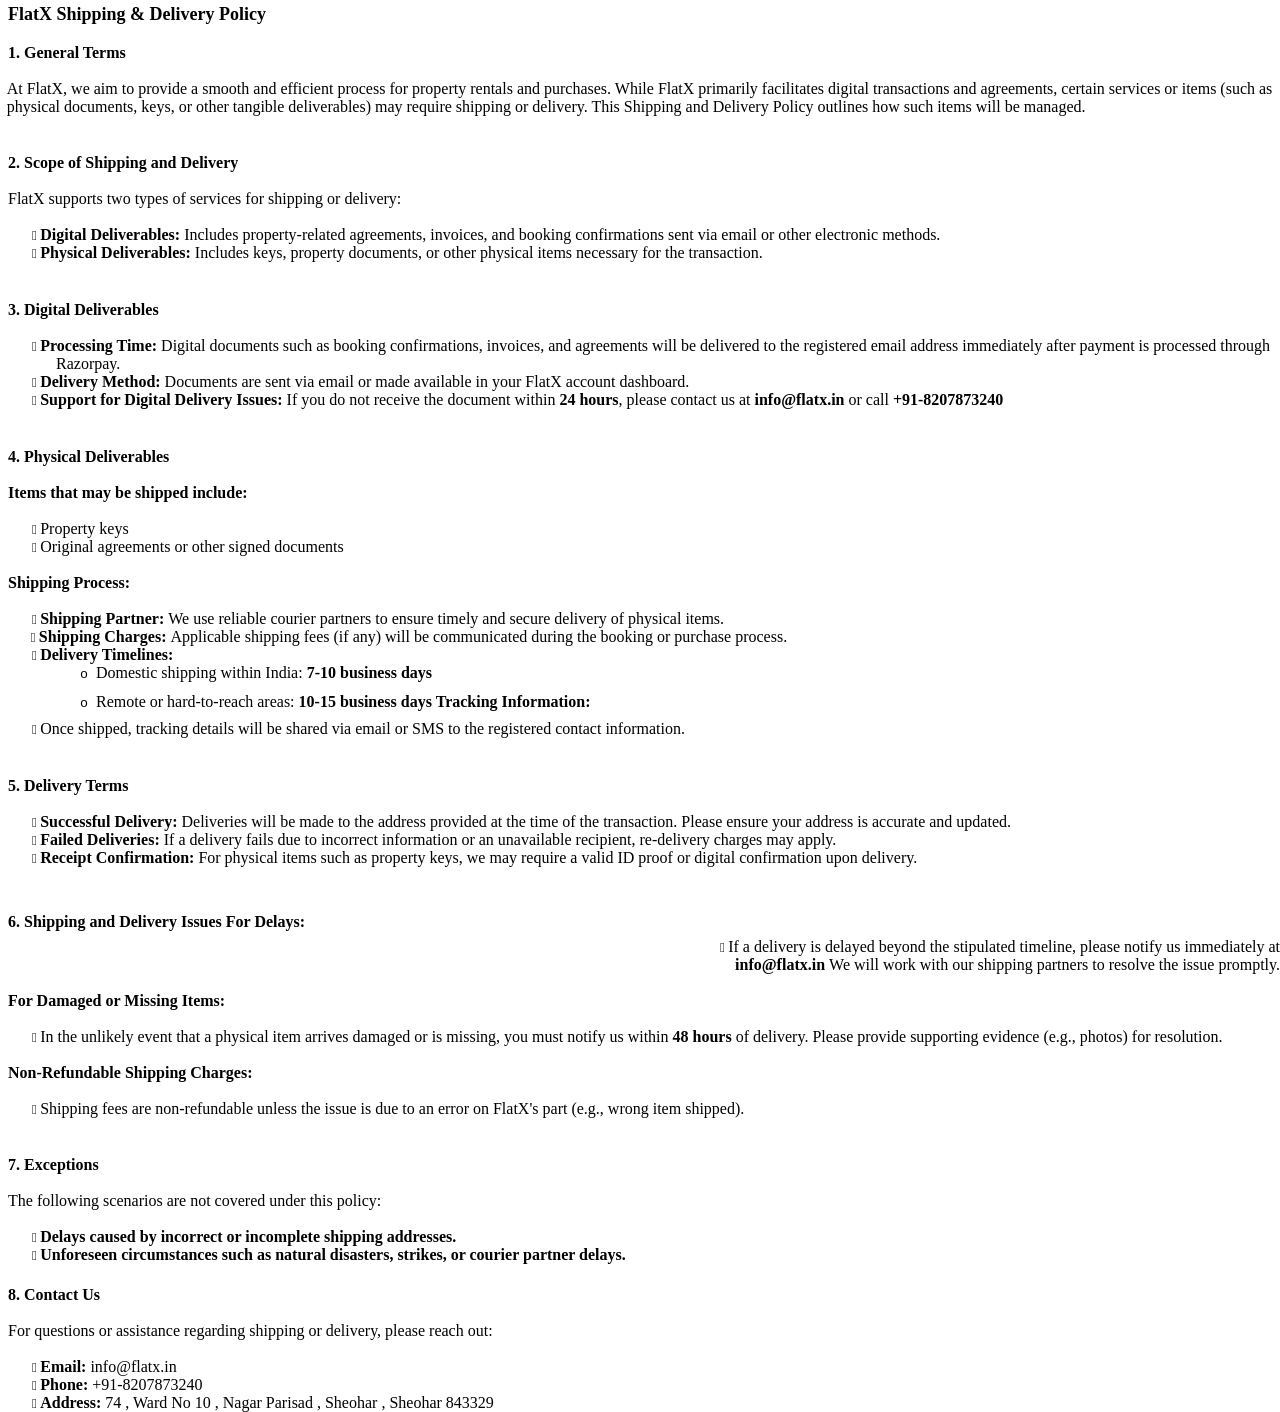
<file: shipping-policy.html>
<!DOCTYPE html
    PUBLIC "-//W3C//DTD XHTML 1.0 Transitional//EN" "http://www.w3.org/TR/xhtml1/DTD/xhtml1-transitional.dtd">
<html xmlns="http://www.w3.org/1999/xhtml" xml:lang="en" lang="en">

<head>
    <meta http-equiv="Content-Type" content="text/html; charset=utf-8" />
    <title>134ba30e-787a-4df6-b76f-e4007353454e</title>
    <meta name="author" content="realme" />
    <style type="text/css">
        * {
            margin: 0;
            padding: 0;
            text-indent: 0;
        }

        h1 {
            color: black;
            font-family: "Times New Roman", serif;
            font-style: normal;
            font-weight: bold;
            text-decoration: none;
            font-size: 13.5pt;
        }

        h2 {
            color: black;
            font-family: "Times New Roman", serif;
            font-style: normal;
            font-weight: bold;
            text-decoration: none;
            font-size: 12pt;
        }

        .p,
        p {
            color: black;
            font-family: "Times New Roman", serif;
            font-style: normal;
            font-weight: normal;
            text-decoration: none;
            font-size: 12pt;
            margin: 0pt;
        }

        .a {
            color: black;
            font-family: "Times New Roman", serif;
            font-style: normal;
            font-weight: bold;
            text-decoration: none;
            font-size: 12pt;
        }

        .s1 {
            color: black;
            font-family: "Times New Roman", serif;
            font-style: normal;
            font-weight: normal;
            text-decoration: none;
            font-size: 12pt;
        }

        li {
            display: block;
        }

        #l1 {
            padding-left: 0pt;
            counter-reset: c1 1;
        }

        #l1>li>*:first-child:before {
            counter-increment: c1;
            content: counter(c1, decimal)". ";
            color: black;
            font-family: "Times New Roman", serif;
            font-style: normal;
            font-weight: bold;
            text-decoration: none;
            font-size: 12pt;
        }

        #l1>li:first-child>*:first-child:before {
            counter-increment: c1 0;
        }

        #l2 {
            padding-left: 0pt;
        }

        #l2>li>*:first-child:before {
            content: " ";
            color: black;
            font-family: Symbol, serif;
            font-style: normal;
            font-weight: normal;
            text-decoration: none;
            font-size: 10pt;
        }

        #l3 {
            padding-left: 0pt;
        }

        #l3>li>*:first-child:before {
            content: " ";
            color: black;
            font-family: Symbol, serif;
            font-style: normal;
            font-weight: normal;
            text-decoration: none;
            font-size: 10pt;
        }

        #l4 {
            padding-left: 0pt;
        }

        #l4>li>*:first-child:before {
            content: " ";
            color: black;
            font-family: Symbol, serif;
            font-style: normal;
            font-weight: normal;
            text-decoration: none;
            font-size: 10pt;
        }

        #l5 {
            padding-left: 0pt;
        }

        #l5>li>*:first-child:before {
            content: "o ";
            color: black;
            font-family: "Courier New", monospace;
            font-style: normal;
            font-weight: normal;
            text-decoration: none;
            font-size: 10pt;
        }

        #l6 {
            padding-left: 0pt;
        }

        #l6>li>*:first-child:before {
            content: " ";
            color: black;
            font-family: Symbol, serif;
            font-style: normal;
            font-weight: normal;
            text-decoration: none;
            font-size: 10pt;
        }

        #l7 {
            padding-left: 0pt;
        }

        #l7>li>*:first-child:before {
            content: " ";
            color: black;
            font-family: Symbol, serif;
            font-style: normal;
            font-weight: normal;
            text-decoration: none;
            font-size: 10pt;
        }

        #l8 {
            padding-left: 0pt;
        }

        #l8>li>*:first-child:before {
            content: " ";
            color: black;
            font-family: Symbol, serif;
            font-style: normal;
            font-weight: normal;
            text-decoration: none;
            font-size: 10pt;
        }

        #l9 {
            padding-left: 0pt;
        }

        #l9>li>*:first-child:before {
            content: " ";
            color: black;
            font-family: Symbol, serif;
            font-style: normal;
            font-weight: normal;
            text-decoration: none;
            font-size: 10pt;
        }
    </style>
</head>

<body>
    <h1 style="padding-top: 3pt;padding-left: 6pt;text-indent: 0pt;text-align: left;"><a
            name="bookmark0">&zwnj;</a>FlatX Shipping &amp; Delivery Policy</h1>
    <ol id="l1">
        <li data-list-text="1.">
            <h2 style="padding-top: 14pt;padding-left: 18pt;text-indent: -12pt;text-align: left;"><a
                    name="bookmark1">&zwnj;</a>General Terms</h2>
            <p style="text-indent: 0pt;text-align: left;"><br /></p>
            <p style="padding-left: 5pt;text-indent: 0pt;text-align: left;">At FlatX, we aim to provide a smooth and
                efficient process for property rentals and purchases. While FlatX primarily facilitates digital
                transactions and agreements, certain services or items (such as physical documents, keys, or other
                tangible deliverables) may require shipping or delivery. This Shipping and Delivery Policy outlines how
                such items will be managed.</p>
            <p style="text-indent: 0pt;text-align: left;"><br /></p>
            <p style="padding-left: 6pt;text-indent: 0pt;line-height: 2pt;text-align: left;" />
            <p style="padding-top: 2pt;text-indent: 0pt;text-align: left;"><br /></p>
        </li>
        <li data-list-text="2.">
            <h2 style="padding-left: 18pt;text-indent: -12pt;text-align: left;"><a name="bookmark2">&zwnj;</a>Scope of
                Shipping and Delivery</h2>
            <p style="text-indent: 0pt;text-align: left;"><br /></p>
            <p style="padding-left: 6pt;text-indent: 0pt;text-align: left;">FlatX supports two types of services for
                shipping or delivery:</p>
            <p style="text-indent: 0pt;text-align: left;"><br /></p>
            <ul id="l2">
                <li data-list-text="">
                    <h2 style="padding-left: 42pt;text-indent: -18pt;text-align: left;">Digital Deliverables: <span
                            class="p">Includes property-related agreements, invoices, and booking confirmations sent via
                            email or other electronic methods.</span></h2>
                </li>
                <li data-list-text="">
                    <h2 style="padding-left: 42pt;text-indent: -18pt;text-align: left;">Physical Deliverables: <span
                            class="p">Includes keys, property documents, or other physical items necessary for the
                            transaction.</span></h2>
                    <p style="text-indent: 0pt;text-align: left;"><br /></p>
                    <p style="padding-left: 6pt;text-indent: 0pt;line-height: 2pt;text-align: left;" />
                    <p style="padding-top: 2pt;text-indent: 0pt;text-align: left;"><br /></p>
                </li>
            </ul>
        </li>
        <li data-list-text="3.">
            <h2 style="padding-left: 18pt;text-indent: -12pt;text-align: left;"><a name="bookmark3">&zwnj;</a>Digital
                Deliverables</h2>
            <p style="text-indent: 0pt;text-align: left;"><br /></p>
            <ul id="l3">
                <li data-list-text="">
                    <h2 style="padding-left: 42pt;text-indent: -18pt;text-align: left;">Processing Time: <span
                            class="p">Digital documents such as booking confirmations, invoices, and agreements will be
                            delivered to the registered email address immediately after payment is processed through
                            Razorpay.</span></h2>
                </li>
                <li data-list-text="">
                    <h2 style="padding-left: 42pt;text-indent: -18pt;text-align: left;">Delivery Method: <span
                            class="p">Documents are sent via email or made available in your FlatX account
                            dashboard.</span></h2>
                </li>
                <li data-list-text="">
                    <h2 style="padding-left: 42pt;text-indent: -18pt;text-align: left;">Support for Digital Delivery
                        Issues: <span class="p">If you do not receive the document within </span>24 hours<a
                            href="mailto:info@flatx.in" class="s1" target="_blank">, please contact us at
                        </a>info@flatx.in <span class="p">or call </span>+91-8207873240</h2>
                    <p style="text-indent: 0pt;text-align: left;"><br /></p>
                    <p style="padding-left: 6pt;text-indent: 0pt;line-height: 2pt;text-align: left;" />
                    <p style="padding-top: 2pt;text-indent: 0pt;text-align: left;"><br /></p>
                </li>
            </ul>
        </li>
        <li data-list-text="4.">
            <h2 style="padding-left: 18pt;text-indent: -12pt;text-align: left;"><a name="bookmark4">&zwnj;</a>Physical
                Deliverables</h2>
            <p style="text-indent: 0pt;text-align: left;"><br /></p>
            <h2 style="padding-left: 6pt;text-indent: 0pt;text-align: left;">Items that may be shipped include:</h2>
            <p style="text-indent: 0pt;text-align: left;"><br /></p>
            <ul id="l4">
                <li data-list-text="">
                    <p style="padding-left: 42pt;text-indent: -18pt;text-align: left;">Property keys</p>
                </li>
                <li data-list-text="">
                    <p style="padding-left: 42pt;text-indent: -18pt;text-align: left;">Original agreements or other
                        signed documents</p>
                    <p style="text-indent: 0pt;text-align: left;"><br /></p>
                    <h2 style="padding-left: 6pt;text-indent: 0pt;text-align: left;">Shipping Process:</h2>
                    <p style="text-indent: 0pt;text-align: left;"><br /></p>
                </li>
                <li data-list-text="">
                    <h2 style="padding-left: 42pt;text-indent: -18pt;text-align: left;">Shipping Partner: <span
                            class="p">We use reliable courier partners to ensure timely and secure delivery of physical
                            items.</span></h2>
                </li>
                <li data-list-text="">
                    <h2 style="padding-left: 41pt;text-indent: -18pt;text-align: left;">Shipping Charges: <span
                            class="p">Applicable shipping fees (if any) will be communicated during the booking or
                            purchase process.</span></h2>
                </li>
                <li data-list-text="">
                    <h2 style="padding-left: 42pt;text-indent: -18pt;text-align: left;">Delivery Timelines:</h2>
                    <ul id="l5">
                        <li data-list-text="o">
                            <p style="padding-left: 77pt;text-indent: -17pt;text-align: left;">Domestic shipping within
                                India: <b>7-10 business days</b></p>
                        </li>
                        <li data-list-text="o">
                            <p
                                style="padding-top: 3pt;padding-left: 6pt;text-indent: 54pt;line-height: 196%;text-align: left;">
                                Remote or hard-to-reach areas: <b>10-15 business days Tracking Information:</b></p>
                        </li>
                    </ul>
                </li>
                <li data-list-text="">
                    <p style="padding-top: 1pt;padding-left: 42pt;text-indent: -18pt;text-align: left;">Once shipped,
                        tracking details will be shared via email or SMS to the registered contact information.</p>
                    <p style="text-indent: 0pt;text-align: left;"><br /></p>
                    <p style="padding-left: 6pt;text-indent: 0pt;line-height: 2pt;text-align: left;" />
                    <p style="padding-top: 2pt;text-indent: 0pt;text-align: left;"><br /></p>
                </li>
            </ul>
        </li>
        <li data-list-text="5.">
            <h2 style="padding-left: 18pt;text-indent: -12pt;text-align: left;"><a name="bookmark5">&zwnj;</a>Delivery
                Terms</h2>
            <p style="text-indent: 0pt;text-align: left;"><br /></p>
            <ul id="l6">
                <li data-list-text="">
                    <h2 style="padding-left: 42pt;text-indent: -18pt;text-align: left;">Successful Delivery: <span
                            class="p">Deliveries will be made to the address provided at the time of the transaction.
                            Please ensure your address is accurate and updated.</span></h2>
                </li>
                <li data-list-text="">
                    <h2 style="padding-left: 42pt;text-indent: -18pt;text-align: left;">Failed Deliveries: <span
                            class="p">If a delivery fails due to incorrect information or an unavailable recipient,
                            re-delivery charges may apply.</span></h2>
                </li>
                <li data-list-text="">
                    <h2 style="padding-left: 42pt;text-indent: -18pt;text-align: left;">Receipt Confirmation: <span
                            class="p">For physical items such as property keys, we may require a valid ID proof or
                            digital confirmation upon delivery.</span></h2>
                    <p style="text-indent: 0pt;text-align: left;"><br /></p>
                    <p style="padding-left: 6pt;text-indent: 0pt;line-height: 2pt;text-align: left;" />
                    <p style="padding-top: 2pt;text-indent: 0pt;text-align: left;"><br /></p>
                </li>
            </ul>
        </li>
        <li data-list-text="6.">
            <h2 style="padding-left: 6pt;text-indent: 0pt;line-height: 200%;text-align: left;"><a
                    name="bookmark6">&zwnj;</a>Shipping and Delivery Issues For Delays:</h2>
            <ul id="l7">
                <li data-list-text="">
                    <p style="padding-left: 18pt;text-indent: -18pt;text-align: right;">If a delivery is delayed beyond
                        the stipulated timeline, please notify us immediately at</p>
                    <h2 style="text-indent: 0pt;text-align: right;">info@flatx.in <span class="p">We will work with our
                            shipping partners to resolve the issue promptly.</span></h2>
                    <p style="text-indent: 0pt;text-align: left;"><br /></p>
                    <h2 style="padding-left: 6pt;text-indent: 0pt;text-align: left;">For Damaged or Missing Items:</h2>
                    <p style="text-indent: 0pt;text-align: left;"><br /></p>
                </li>
                <li data-list-text="">
                    <p style="padding-left: 42pt;text-indent: -18pt;text-align: left;">In the unlikely event that a
                        physical item arrives damaged or is missing, you must notify us within <b>48 hours </b>of
                        delivery. Please provide supporting evidence (e.g., photos) for resolution.</p>
                    <p style="text-indent: 0pt;text-align: left;"><br /></p>
                    <h2 style="padding-left: 6pt;text-indent: 0pt;text-align: left;">Non-Refundable Shipping Charges:
                    </h2>
                    <p style="text-indent: 0pt;text-align: left;"><br /></p>
                </li>
                <li data-list-text="">
                    <p style="padding-left: 42pt;text-indent: -18pt;text-align: left;">Shipping fees are non-refundable
                        unless the issue is due to an error on FlatX&#39;s part (e.g., wrong item shipped).</p>
                    <p style="text-indent: 0pt;text-align: left;"><br /></p>
                    <p style="padding-left: 6pt;text-indent: 0pt;line-height: 2pt;text-align: left;" />
                    <p style="padding-top: 2pt;text-indent: 0pt;text-align: left;"><br /></p>
                </li>
            </ul>
        </li>
        <li data-list-text="7.">
            <h2 style="padding-left: 18pt;text-indent: -12pt;text-align: left;"><a name="bookmark7">&zwnj;</a>Exceptions
            </h2>
            <p style="text-indent: 0pt;text-align: left;"><br /></p>
            <p style="padding-left: 6pt;text-indent: 0pt;text-align: left;">The following scenarios are not covered
                under this policy:</p>
            <p style="text-indent: 0pt;text-align: left;"><br /></p>
            <ul id="l8">
                <li data-list-text="">
                    <h2 style="padding-left: 42pt;text-indent: -18pt;text-align: left;">Delays caused by incorrect or
                        incomplete shipping addresses.</h2>
                </li>
                <li data-list-text="">
                    <h2 style="padding-left: 42pt;text-indent: -18pt;text-align: left;">Unforeseen circumstances such as
                        natural disasters, strikes, or courier partner delays.</h2>
                    <p style="text-indent: 0pt;text-align: left;"><br /></p>
                    <p style="padding-left: 6pt;text-indent: 0pt;line-height: 2pt;text-align: left;" />
                </li>
            </ul>
        </li>
        <li data-list-text="8.">
            <h2 style="padding-top: 3pt;padding-left: 18pt;text-indent: -12pt;text-align: left;"><a
                    name="bookmark8">&zwnj;</a>Contact Us</h2>
            <p style="text-indent: 0pt;text-align: left;"><br /></p>
            <p style="padding-left: 6pt;text-indent: 0pt;text-align: left;">For questions or assistance regarding
                shipping or delivery, please reach out:</p>
            <p style="text-indent: 0pt;text-align: left;"><br /></p>
            <ul id="l9">
                <li data-list-text="">
                    <p style="padding-left: 42pt;text-indent: -18pt;text-align: left;"><a href="mailto:info@flatx.in"
                            class="a" target="_blank">Email: </a><a href="mailto:info@flatx.in" class="s1"
                            target="_blank">info@flatx.in</a></p>
                </li>
                <li data-list-text="">
                    <h2 style="padding-left: 42pt;text-indent: -18pt;text-align: left;">Phone: <span
                            class="p">+91-8207873240</span></h2>
                </li>
                <li data-list-text="">
                    <h2 style="padding-left: 42pt;text-indent: -18pt;text-align: left;">Address: <span class="p">74 ,
                            Ward No 10 , Nagar Parisad , Sheohar , Sheohar 843329</span></h2>
                </li>
            </ul>
        </li>
    </ol>
</body>

</html>
</file>
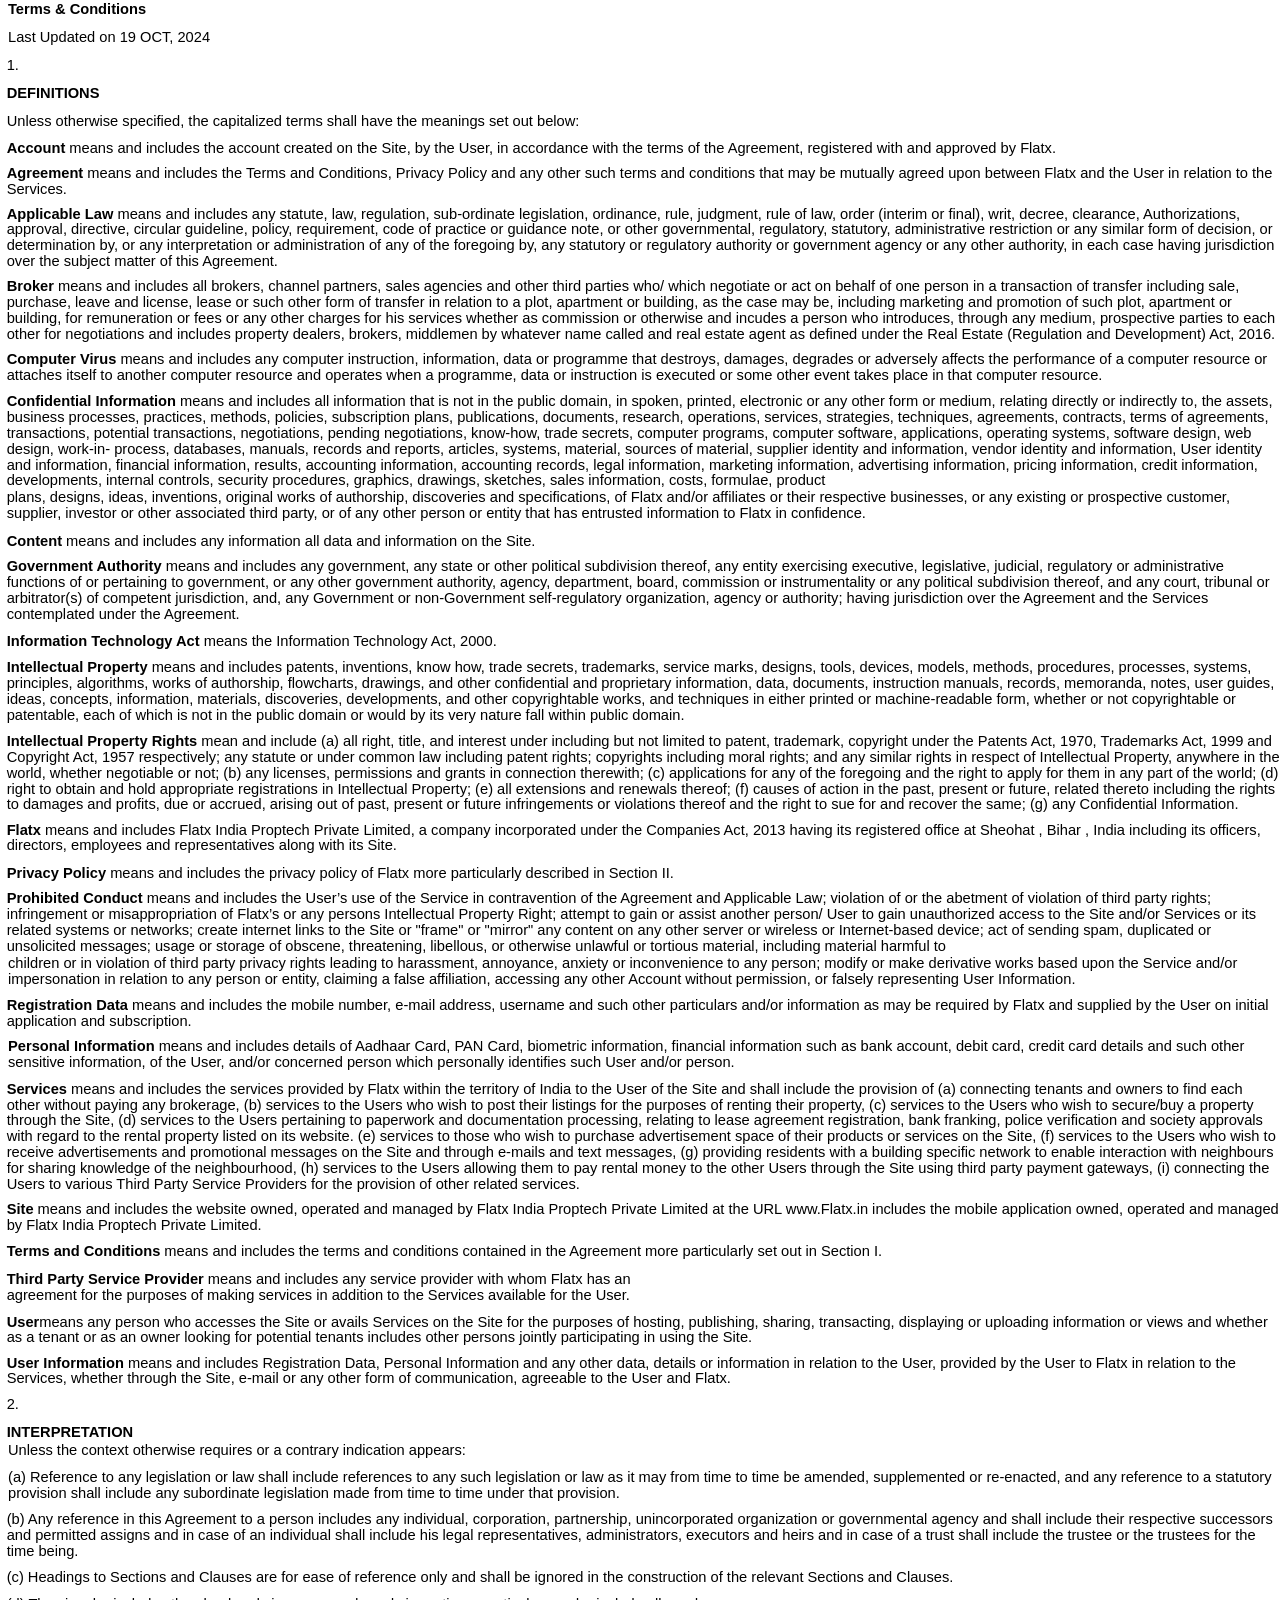
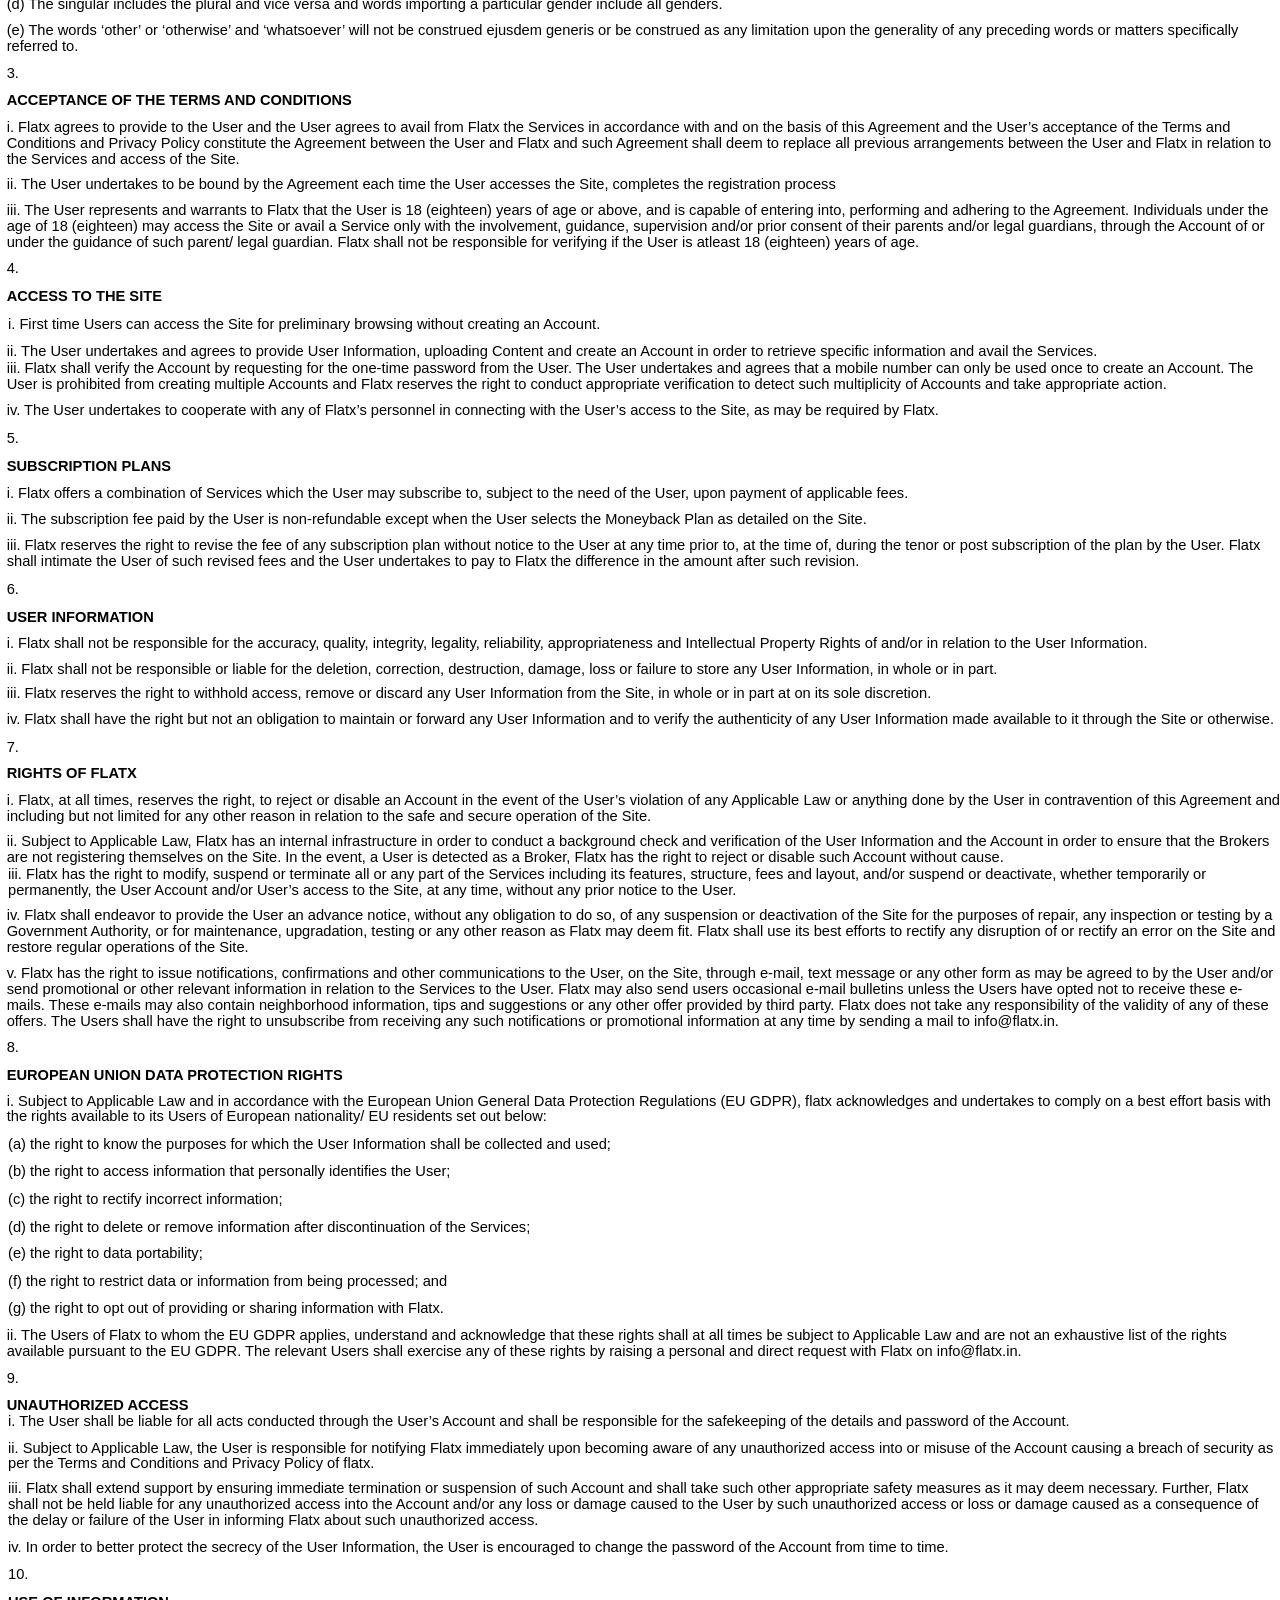
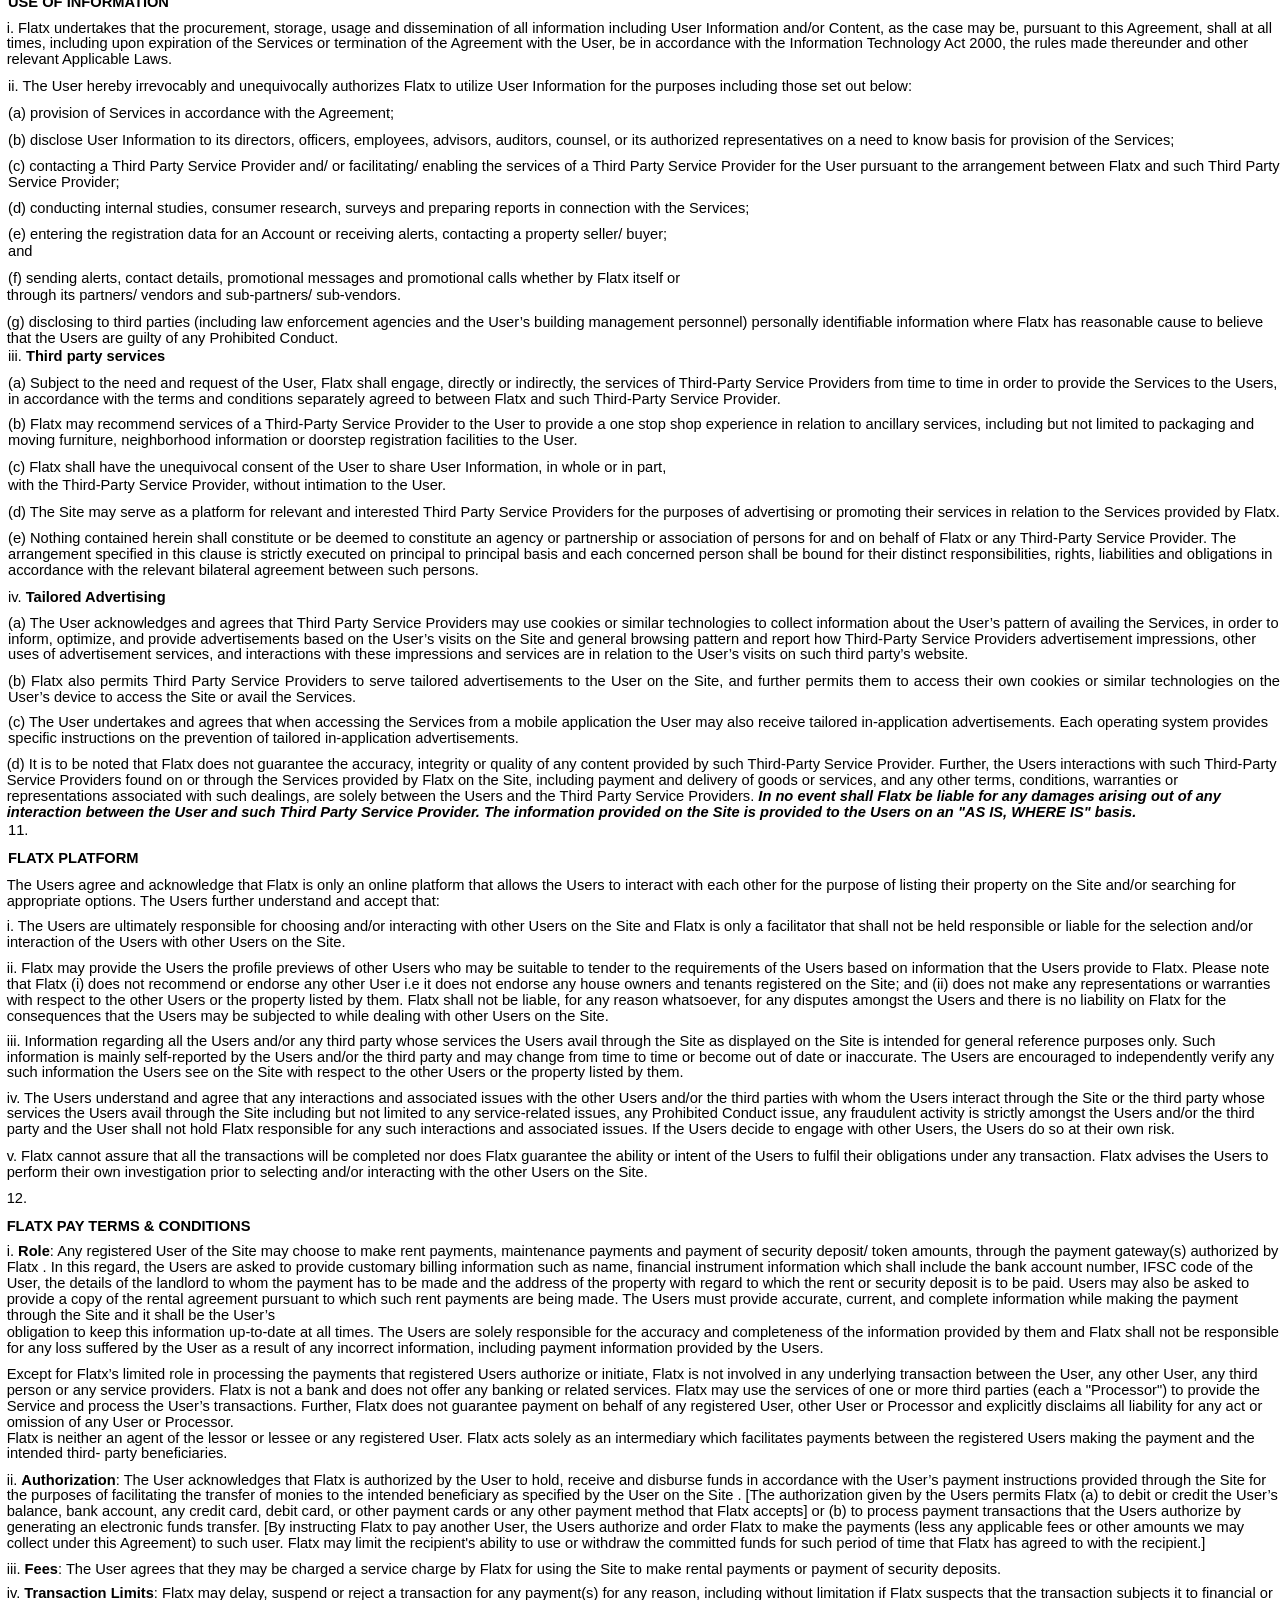
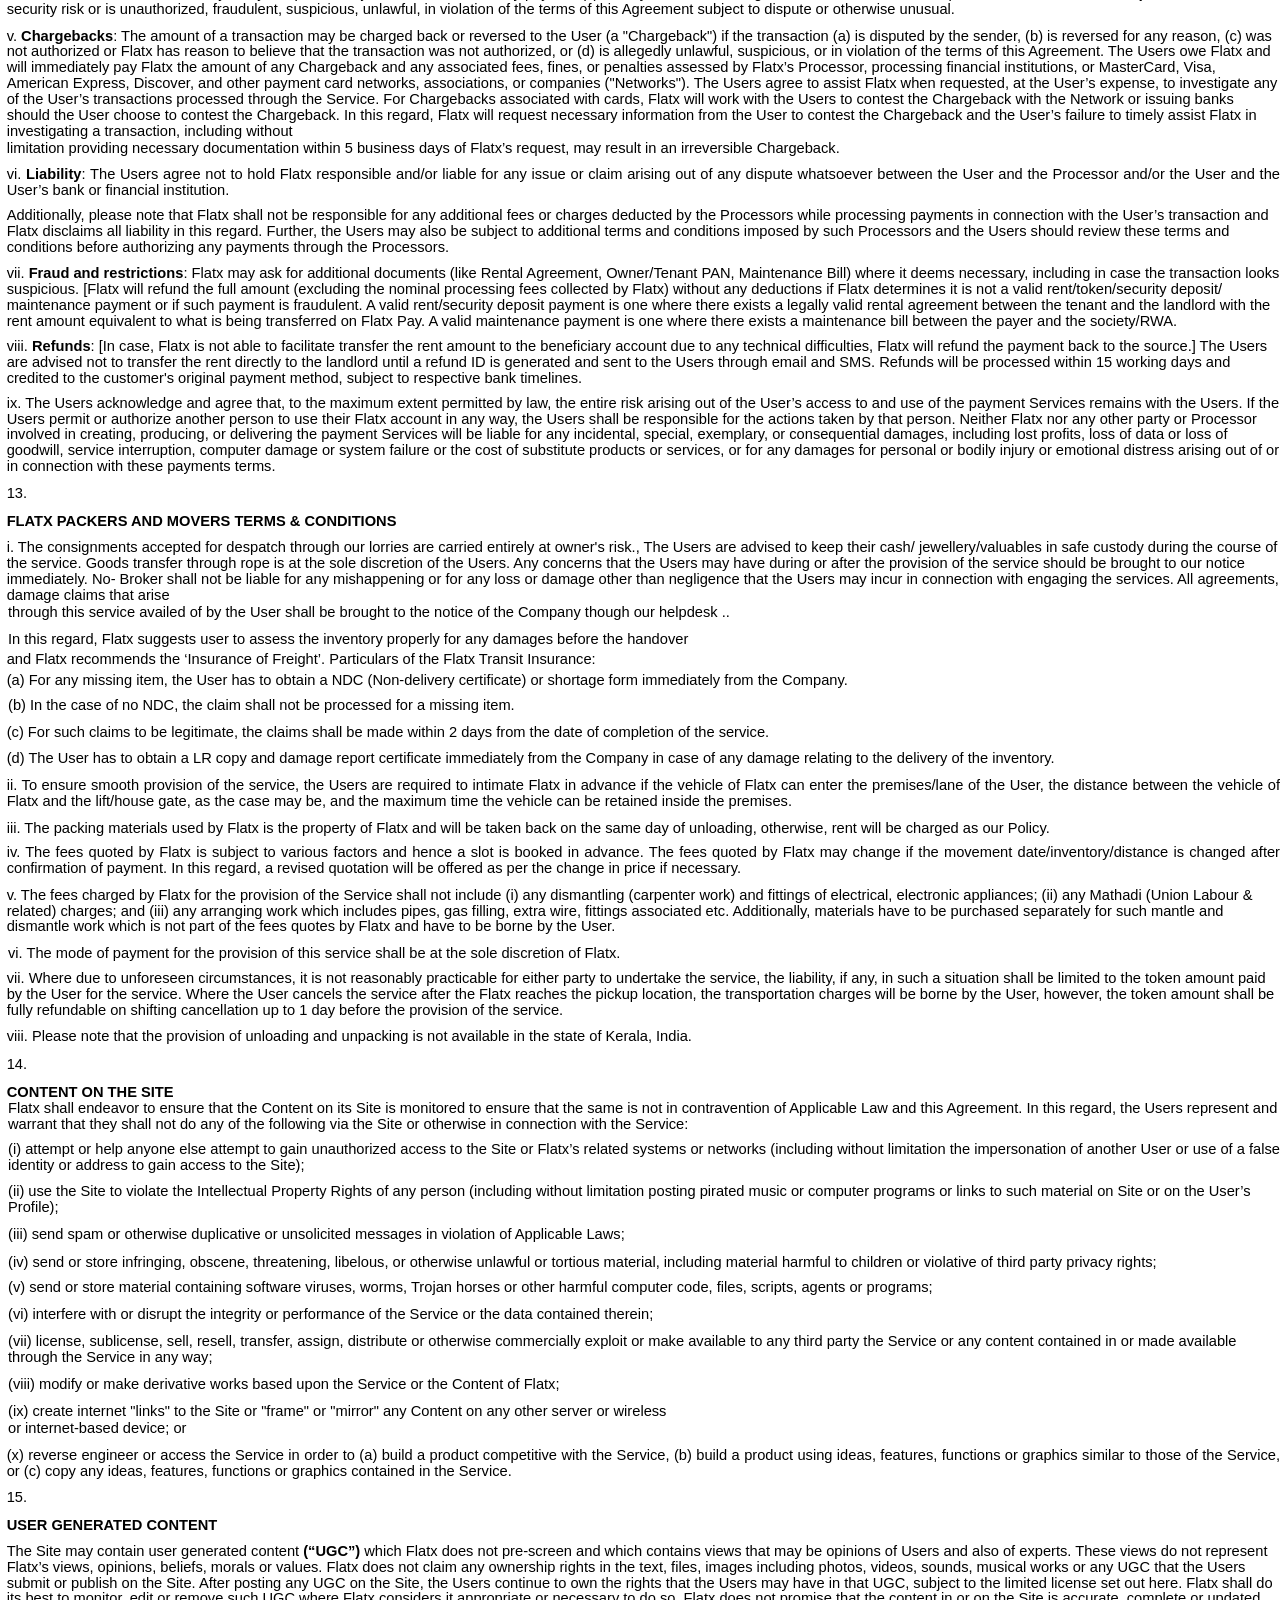
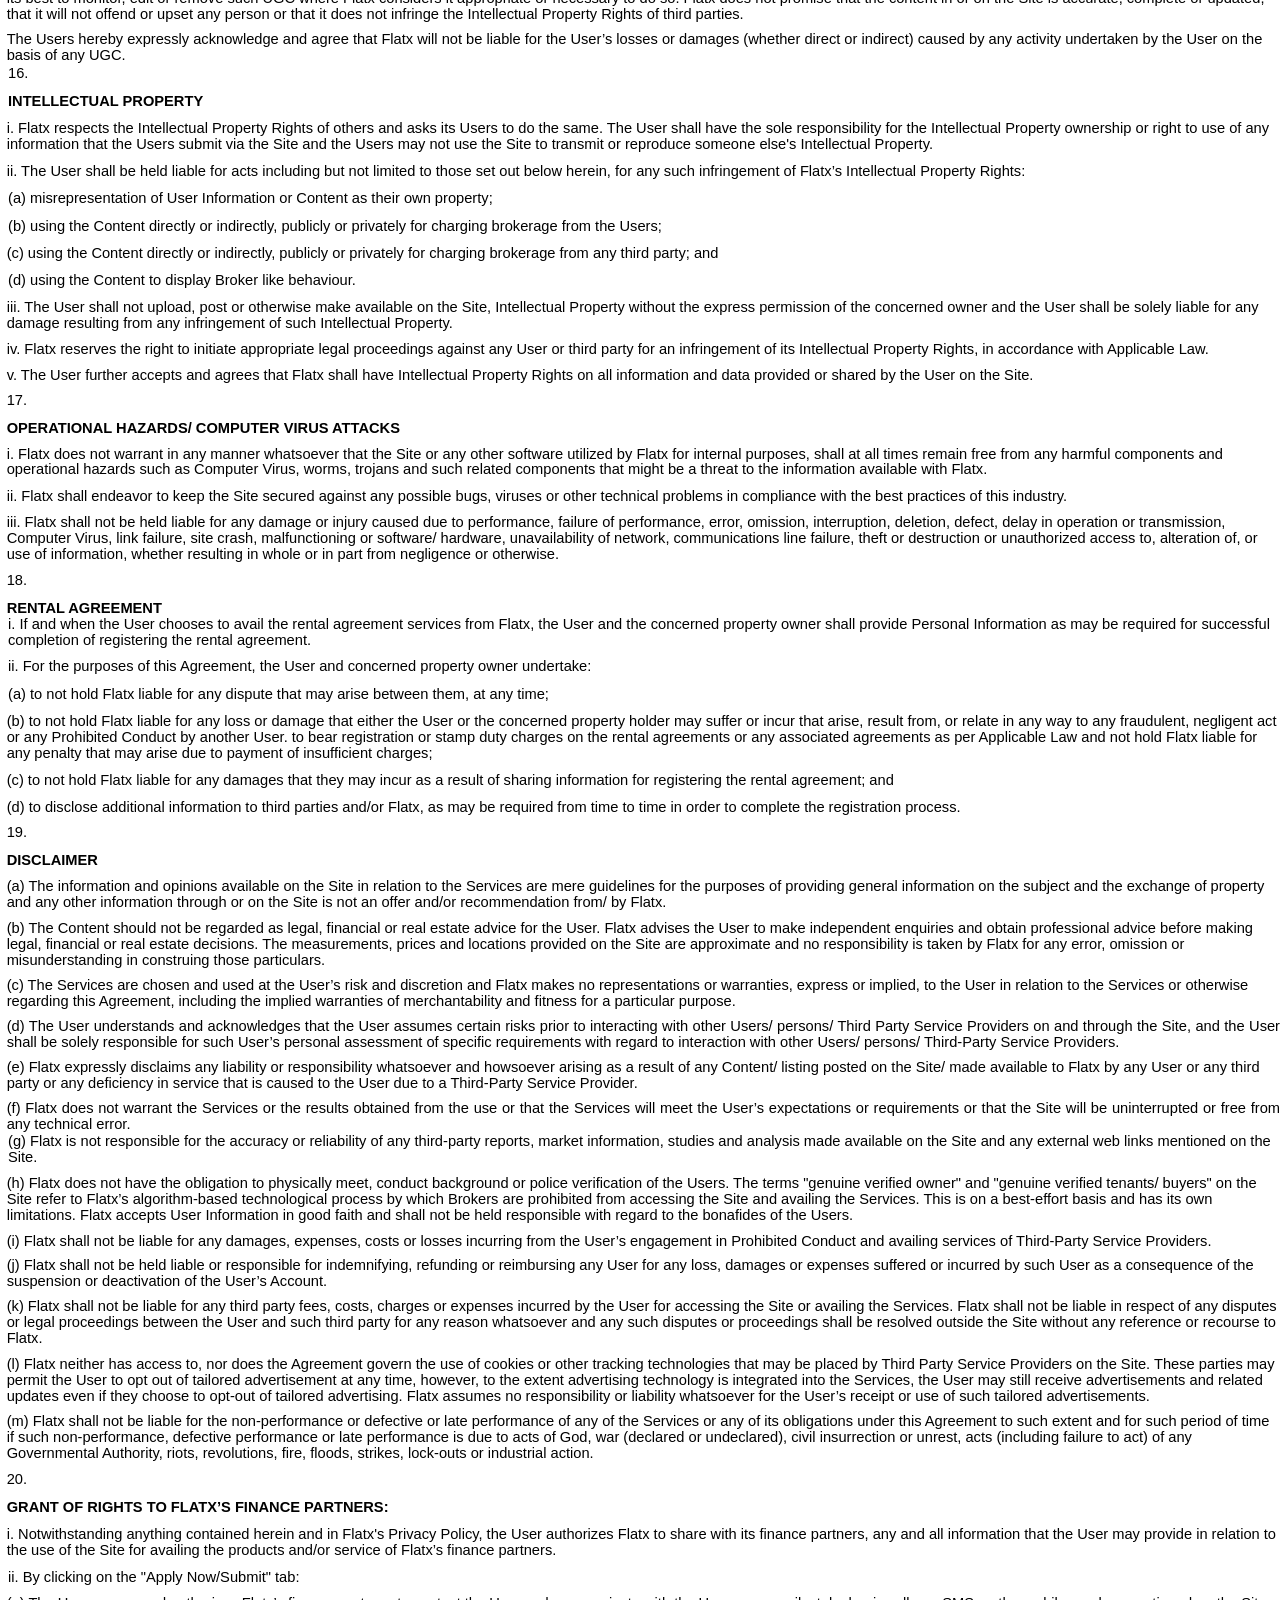
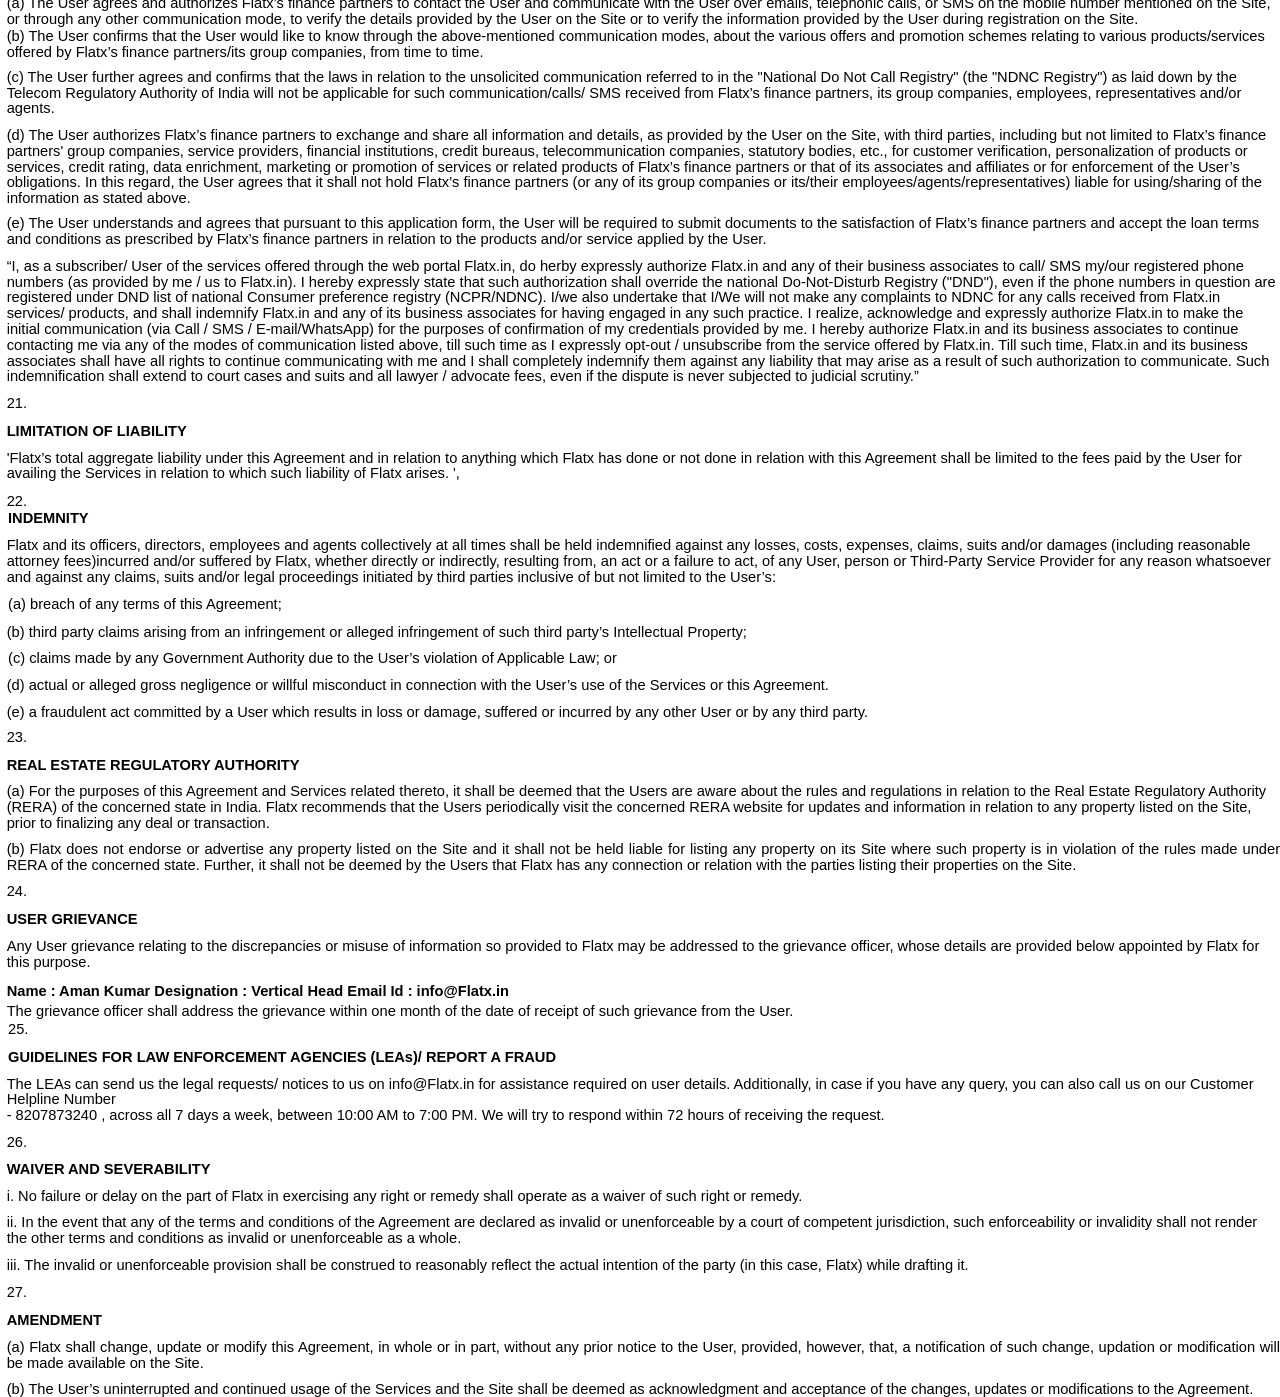
<file: tnc.html>
<!DOCTYPE  html PUBLIC "-//W3C//DTD XHTML 1.0 Transitional//EN" "http://www.w3.org/TR/xhtml1/DTD/xhtml1-transitional.dtd">
<html xmlns="http://www.w3.org/1999/xhtml" xml:lang="en" lang="en"><head><meta http-equiv="Content-Type" content="text/html; charset=utf-8"/><title>6dc476fe-861b-4fa8-8efe-247fcb52d2c2</title><meta name="author" content="AMAN CHANDRAVANSHI"/><style type="text/css"> * {margin:0; padding:0; text-indent:0; }
 h1 { color: black; font-family:Calibri, sans-serif; font-style: normal; font-weight: bold; text-decoration: none; font-size: 11pt; }
 .p, p { color: black; font-family:Calibri, sans-serif; font-style: normal; font-weight: normal; text-decoration: none; font-size: 11pt; margin:0pt; }
 .a, a { color: black; font-family:Calibri, sans-serif; font-style: normal; font-weight: normal; text-decoration: none; font-size: 11pt; }
 .s2 { color: black; font-family:Calibri, sans-serif; font-style: normal; font-weight: bold; text-decoration: none; font-size: 11pt; }
 li {display: block; }
 #l1 {padding-left: 0pt;counter-reset: c1 1; }
 #l1> li>*:first-child:before {counter-increment: c1; content: "("counter(c1, lower-latin)") "; color: black; font-family:Calibri, sans-serif; font-style: normal; font-weight: normal; text-decoration: none; font-size: 11pt; }
 #l1> li:first-child>*:first-child:before {counter-increment: c1 0;  }
 #l2 {padding-left: 0pt;counter-reset: c2 1; }
 #l2> li>*:first-child:before {counter-increment: c2; content: counter(c2, lower-roman)". "; color: black; font-family:Calibri, sans-serif; font-style: normal; font-weight: normal; text-decoration: none; font-size: 11pt; }
 #l2> li:first-child>*:first-child:before {counter-increment: c2 0;  }
 li {display: block; }
 #l3 {padding-left: 0pt;counter-reset: d1 1; }
 #l3> li>*:first-child:before {counter-increment: d1; content: counter(d1, lower-roman)". "; color: black; font-family:Calibri, sans-serif; font-style: normal; font-weight: normal; text-decoration: none; font-size: 11pt; }
 #l3> li:first-child>*:first-child:before {counter-increment: d1 0;  }
 li {display: block; }
 #l4 {padding-left: 0pt;counter-reset: e1 1; }
 #l4> li>*:first-child:before {counter-increment: e1; content: counter(e1, lower-roman)". "; color: black; font-family:Calibri, sans-serif; font-style: normal; font-weight: normal; text-decoration: none; font-size: 11pt; }
 #l4> li:first-child>*:first-child:before {counter-increment: e1 0;  }
 li {display: block; }
 #l5 {padding-left: 0pt;counter-reset: f1 1; }
 #l5> li>*:first-child:before {counter-increment: f1; content: counter(f1, lower-roman)". "; color: black; font-family:Calibri, sans-serif; font-style: normal; font-weight: normal; text-decoration: none; font-size: 11pt; }
 #l5> li:first-child>*:first-child:before {counter-increment: f1 0;  }
 li {display: block; }
 #l6 {padding-left: 0pt;counter-reset: g1 1; }
 #l6> li>*:first-child:before {counter-increment: g1; content: counter(g1, lower-roman)". "; color: black; font-family:Calibri, sans-serif; font-style: normal; font-weight: normal; text-decoration: none; font-size: 11pt; }
 #l6> li:first-child>*:first-child:before {counter-increment: g1 0;  }
 li {display: block; }
 #l7 {padding-left: 0pt;counter-reset: h1 1; }
 #l7> li>*:first-child:before {counter-increment: h1; content: counter(h1, lower-roman)". "; color: black; font-style: normal; font-weight: normal; text-decoration: none; }
 #l7> li:first-child>*:first-child:before {counter-increment: h1 0;  }
 #l8 {padding-left: 0pt;counter-reset: h2 1; }
 #l8> li>*:first-child:before {counter-increment: h2; content: "("counter(h2, lower-latin)") "; color: black; font-family:Calibri, sans-serif; font-style: normal; font-weight: normal; text-decoration: none; font-size: 11pt; }
 #l8> li:first-child>*:first-child:before {counter-increment: h2 0;  }
 #l9 {padding-left: 0pt;counter-reset: i1 1; }
 #l9> li>*:first-child:before {counter-increment: i1; content: counter(i1, lower-roman)". "; color: black; font-family:Calibri, sans-serif; font-style: normal; font-weight: normal; text-decoration: none; font-size: 11pt; }
 #l9> li:first-child>*:first-child:before {counter-increment: i1 0;  }
 #l10 {padding-left: 0pt;counter-reset: j1 1; }
 #l10> li>*:first-child:before {counter-increment: j1; content: counter(j1, lower-roman)". "; color: black; font-family:Calibri, sans-serif; font-style: normal; font-weight: normal; text-decoration: none; font-size: 11pt; }
 #l10> li:first-child>*:first-child:before {counter-increment: j1 0;  }
 #l11 {padding-left: 0pt;counter-reset: j2 1; }
 #l11> li>*:first-child:before {counter-increment: j2; content: "("counter(j2, lower-latin)") "; color: black; font-family:Calibri, sans-serif; font-style: normal; font-weight: normal; text-decoration: none; font-size: 11pt; }
 #l11> li:first-child>*:first-child:before {counter-increment: j2 0;  }
 #l12 {padding-left: 0pt;counter-reset: h2 1; }
 #l12> li>*:first-child:before {counter-increment: h2; content: "("counter(h2, lower-latin)") "; color: black; font-family:Calibri, sans-serif; font-style: normal; font-weight: normal; text-decoration: none; font-size: 11pt; }
 #l12> li:first-child>*:first-child:before {counter-increment: h2 0;  }
 #l13 {padding-left: 0pt;counter-reset: h2 1; }
 #l13> li>*:first-child:before {counter-increment: h2; content: "("counter(h2, lower-latin)") "; color: black; font-family:Calibri, sans-serif; font-style: normal; font-weight: normal; text-decoration: none; font-size: 11pt; }
 #l13> li:first-child>*:first-child:before {counter-increment: h2 0;  }
 #l14 {padding-left: 0pt;counter-reset: h3 1; }
 #l14> li>*:first-child:before {counter-increment: h3; content: counter(h3, lower-roman)". "; color: black; font-family:Calibri, sans-serif; font-style: normal; font-weight: normal; text-decoration: none; font-size: 11pt; }
 #l14> li:first-child>*:first-child:before {counter-increment: h3 0;  }
 li {display: block; }
 #l15 {padding-left: 0pt;counter-reset: k1 1; }
 #l15> li>*:first-child:before {counter-increment: k1; content: counter(k1, lower-roman)". "; color: black; font-style: normal; font-weight: normal; text-decoration: none; }
 #l15> li:first-child>*:first-child:before {counter-increment: k1 0;  }
 li {display: block; }
 #l16 {padding-left: 0pt;counter-reset: l1 1; }
 #l16> li>*:first-child:before {counter-increment: l1; content: counter(l1, lower-roman)". "; color: black; font-family:Calibri, sans-serif; font-style: normal; font-weight: normal; text-decoration: none; font-size: 11pt; }
 #l16> li:first-child>*:first-child:before {counter-increment: l1 0;  }
 #l17 {padding-left: 0pt;counter-reset: l2 1; }
 #l17> li>*:first-child:before {counter-increment: l2; content: "("counter(l2, lower-latin)") "; color: black; font-family:Calibri, sans-serif; font-style: normal; font-weight: normal; text-decoration: none; font-size: 11pt; }
 #l17> li:first-child>*:first-child:before {counter-increment: l2 0;  }
 li {display: block; }
 #l18 {padding-left: 0pt;counter-reset: m1 1; }
 #l18> li>*:first-child:before {counter-increment: m1; content: "("counter(m1, lower-roman)") "; color: black; font-family:Calibri, sans-serif; font-style: normal; font-weight: normal; text-decoration: none; font-size: 11pt; }
 #l18> li:first-child>*:first-child:before {counter-increment: m1 0;  }
 li {display: block; }
 #l19 {padding-left: 0pt;counter-reset: n1 1; }
 #l19> li>*:first-child:before {counter-increment: n1; content: counter(n1, lower-roman)". "; color: black; font-family:Calibri, sans-serif; font-style: normal; font-weight: normal; text-decoration: none; font-size: 11pt; }
 #l19> li:first-child>*:first-child:before {counter-increment: n1 0;  }
 #l20 {padding-left: 0pt;counter-reset: n2 1; }
 #l20> li>*:first-child:before {counter-increment: n2; content: "("counter(n2, lower-latin)") "; color: black; font-family:Calibri, sans-serif; font-style: normal; font-weight: normal; text-decoration: none; font-size: 11pt; }
 #l20> li:first-child>*:first-child:before {counter-increment: n2 0;  }
 li {display: block; }
 #l21 {padding-left: 0pt;counter-reset: o1 1; }
 #l21> li>*:first-child:before {counter-increment: o1; content: counter(o1, lower-roman)". "; color: black; font-family:Calibri, sans-serif; font-style: normal; font-weight: normal; text-decoration: none; font-size: 11pt; }
 #l21> li:first-child>*:first-child:before {counter-increment: o1 0;  }
 li {display: block; }
 #l22 {padding-left: 0pt;counter-reset: p1 1; }
 #l22> li>*:first-child:before {counter-increment: p1; content: counter(p1, lower-roman)". "; color: black; font-family:Calibri, sans-serif; font-style: normal; font-weight: normal; text-decoration: none; font-size: 11pt; }
 #l22> li:first-child>*:first-child:before {counter-increment: p1 0;  }
 #l23 {padding-left: 0pt;counter-reset: p2 1; }
 #l23> li>*:first-child:before {counter-increment: p2; content: "("counter(p2, lower-latin)") "; color: black; font-family:Calibri, sans-serif; font-style: normal; font-weight: normal; text-decoration: none; font-size: 11pt; }
 #l23> li:first-child>*:first-child:before {counter-increment: p2 0;  }
 li {display: block; }
 #l24 {padding-left: 0pt;counter-reset: q1 1; }
 #l24> li>*:first-child:before {counter-increment: q1; content: "("counter(q1, lower-latin)") "; color: black; font-family:Calibri, sans-serif; font-style: normal; font-weight: normal; text-decoration: none; font-size: 11pt; }
 #l24> li:first-child>*:first-child:before {counter-increment: q1 0;  }
 #l25 {padding-left: 0pt;counter-reset: q2 1; }
 #l25> li>*:first-child:before {counter-increment: q2; content: counter(q2, lower-roman)". "; color: black; font-family:Calibri, sans-serif; font-style: normal; font-weight: normal; text-decoration: none; font-size: 11pt; }
 #l25> li:first-child>*:first-child:before {counter-increment: q2 0;  }
 #l26 {padding-left: 0pt;counter-reset: q3 1; }
 #l26> li>*:first-child:before {counter-increment: q3; content: "("counter(q3, lower-latin)") "; color: black; font-family:Calibri, sans-serif; font-style: normal; font-weight: normal; text-decoration: none; font-size: 11pt; }
 #l26> li:first-child>*:first-child:before {counter-increment: q3 0;  }
 li {display: block; }
 #l27 {padding-left: 0pt;counter-reset: r1 1; }
 #l27> li>*:first-child:before {counter-increment: r1; content: "("counter(r1, lower-latin)") "; color: black; font-family:Calibri, sans-serif; font-style: normal; font-weight: normal; text-decoration: none; font-size: 11pt; }
 #l27> li:first-child>*:first-child:before {counter-increment: r1 0;  }
 li {display: block; }
 #l28 {padding-left: 0pt;counter-reset: s1 1; }
 #l28> li>*:first-child:before {counter-increment: s1; content: "("counter(s1, lower-latin)") "; color: black; font-family:Calibri, sans-serif; font-style: normal; font-weight: normal; text-decoration: none; font-size: 11pt; }
 #l28> li:first-child>*:first-child:before {counter-increment: s1 0;  }
 #l29 {padding-left: 0pt;counter-reset: s2 1; }
 #l29> li>*:first-child:before {counter-increment: s2; content: counter(s2, lower-roman)". "; color: black; font-family:Calibri, sans-serif; font-style: normal; font-weight: normal; text-decoration: none; font-size: 11pt; }
 #l29> li:first-child>*:first-child:before {counter-increment: s2 0;  }
 #l30 {padding-left: 0pt;counter-reset: s3 1; }
 #l30> li>*:first-child:before {counter-increment: s3; content: "("counter(s3, lower-latin)") "; color: black; font-family:Calibri, sans-serif; font-style: normal; font-weight: normal; text-decoration: none; font-size: 11pt; }
 #l30> li:first-child>*:first-child:before {counter-increment: s3 0;  }
</style></head><body><h1 style="padding-top: 1pt;padding-left: 6pt;text-indent: 0pt;text-align: left;">Terms &amp; Conditions</h1><p style="padding-top: 9pt;padding-left: 6pt;text-indent: 0pt;text-align: left;">Last Updated on 19 OCT, 2024</p><p style="padding-top: 9pt;padding-left: 5pt;text-indent: 0pt;text-align: left;">1.</p><h1 style="padding-top: 9pt;padding-left: 5pt;text-indent: 0pt;text-align: left;">DEFINITIONS</h1><p style="padding-top: 9pt;padding-left: 5pt;text-indent: 0pt;text-align: left;">Unless otherwise specified, the capitalized terms shall have the meanings set out below:</p><h1 style="padding-top: 8pt;padding-left: 5pt;text-indent: 0pt;line-height: 109%;text-align: left;">Account <span class="p">means and includes the account created on the Site, by the User, in accordance with the terms of the Agreement, registered with and approved by Flatx.</span></h1><h1 style="padding-top: 7pt;padding-left: 5pt;text-indent: 0pt;line-height: 109%;text-align: left;">Agreement <span class="p">means and includes the Terms and Conditions, Privacy Policy and any other such terms and conditions that may be mutually agreed upon between Flatx and the User in relation to the Services.</span></h1><h1 style="padding-top: 7pt;padding-left: 5pt;text-indent: 0pt;line-height: 108%;text-align: left;">Applicable Law <span class="p">means and includes any statute, law, regulation, sub-ordinate legislation, ordinance, rule, judgment, rule of law, order (interim or final), writ, decree, clearance, Authorizations, approval, directive, circular guideline, policy, requirement, code of practice or guidance note, or other governmental, regulatory, statutory, administrative restriction or any similar form of decision, or determination by, or any interpretation or administration of any of the foregoing by, any statutory or regulatory authority or government agency or any other authority, in each case having jurisdiction over the subject matter of this Agreement.</span></h1><h1 style="padding-top: 7pt;padding-left: 5pt;text-indent: 0pt;line-height: 108%;text-align: left;">Broker <span class="p">means and includes all brokers, channel partners, sales agencies and other third parties who/ which negotiate or act on behalf of one person in a transaction of transfer including sale, purchase, leave and license, lease or such other form of transfer in relation to a plot, apartment or building, as the case may be, including marketing and promotion of such plot, apartment or building, for remuneration or fees or any other charges for his services whether as commission or otherwise and incudes a person who introduces, through any medium, prospective parties to each other for negotiations and includes property dealers, brokers, middlemen by whatever name called and real estate agent as defined under the Real Estate (Regulation and Development) Act, 2016.</span></h1><h1 style="padding-top: 7pt;padding-left: 5pt;text-indent: 0pt;line-height: 108%;text-align: left;">Computer Virus <span class="p">means and includes any computer instruction, information, data or programme that destroys, damages, degrades or adversely affects the performance of a computer resource or attaches itself to another computer resource and operates when a programme, data or instruction is executed or some other event takes place in that computer resource.</span></h1><h1 style="padding-top: 8pt;padding-left: 5pt;text-indent: 0pt;line-height: 108%;text-align: left;">Confidential Information <span class="p">means and includes all information that is not in the public domain, in spoken, printed, electronic or any other form or medium, relating directly or indirectly to, the assets, business processes, practices, methods, policies, subscription plans, publications, documents, research, operations, services, strategies, techniques, agreements, contracts, terms of agreements, transactions, potential transactions, negotiations, pending negotiations, know-how, trade secrets, computer programs, computer software, applications, operating systems, software design, web design, work-in- process, databases, manuals, records and reports, articles, systems, material, sources of material, supplier identity and information, vendor identity and information, User identity and information, financial information, results, accounting information, accounting records, legal information, marketing information, advertising information, pricing information, credit information, developments, internal controls, security procedures, graphics, drawings, sketches, sales information, costs, formulae, product</span></h1><p style="padding-top: 1pt;padding-left: 5pt;text-indent: 0pt;line-height: 108%;text-align: left;">plans, designs, ideas, inventions, original works of authorship, discoveries and specifications, of Flatx and/or affiliates or their respective businesses, or any existing or prospective customer, supplier, investor or other associated third party, or of any other person or entity that has entrusted information to Flatx in confidence.</p><h1 style="padding-top: 8pt;padding-left: 5pt;text-indent: 0pt;text-align: left;">Content <span class="p">means and includes any information all data and information on the Site.</span></h1><h1 style="padding-top: 8pt;padding-left: 5pt;text-indent: 0pt;line-height: 108%;text-align: left;">Government Authority <span class="p">means and includes any government, any state or other political subdivision thereof, any entity exercising executive, legislative, judicial, regulatory or administrative functions of or pertaining to government, or any other government authority, agency, department, board, commission or instrumentality or any political subdivision thereof, and any court, tribunal or arbitrator(s) of competent jurisdiction, and, any Government or non-Government self-regulatory organization, agency or authority; having jurisdiction over the Agreement and the Services contemplated under the Agreement.</span></h1><h1 style="padding-top: 8pt;padding-left: 5pt;text-indent: 0pt;text-align: left;">Information Technology Act <span class="p">means the Information Technology Act, 2000.</span></h1><h1 style="padding-top: 8pt;padding-left: 5pt;text-indent: 0pt;line-height: 108%;text-align: left;">Intellectual Property <span class="p">means and includes patents, inventions, know how, trade secrets, trademarks, service marks, designs, tools, devices, models, methods, procedures, processes, systems, principles, algorithms, works of authorship, flowcharts, drawings, and other confidential and proprietary information, data, documents, instruction manuals, records, memoranda, notes, user guides, ideas, concepts, information, materials, discoveries, developments, and other copyrightable works, and techniques in either printed or machine-readable form, whether or not copyrightable or patentable, each of which is not in the public domain or would by its very nature fall within public domain.</span></h1><h1 style="padding-top: 8pt;padding-left: 5pt;text-indent: 0pt;line-height: 108%;text-align: left;">Intellectual Property Rights <span class="p">mean and include (a) all right, title, and interest under including but not limited to patent, trademark, copyright under the Patents Act, 1970, Trademarks Act, 1999 and Copyright Act, 1957 respectively; any statute or under common law including patent rights; copyrights including moral rights; and any similar rights in respect of Intellectual Property, anywhere in the world, whether negotiable or not; (b) any licenses, permissions and grants in connection therewith; (c) applications for any of the foregoing and the right to apply for them in any part of the world; (d) right to obtain and hold appropriate registrations in Intellectual Property; (e) all extensions and renewals thereof; (f) causes of action in the past, present or future, related thereto including the rights to damages and profits, due or accrued, arising out of past, present or future infringements or violations thereof and the right to sue for and recover the same; (g) any Confidential Information.</span></h1><h1 style="padding-top: 7pt;padding-left: 5pt;text-indent: 0pt;line-height: 108%;text-align: left;">Flatx <span class="p">means and includes Flatx India Proptech Private Limited, a company incorporated under the Companies Act, 2013 having its registered office at Sheohat , Bihar , India including its officers, directors, employees and representatives along with its Site.</span></h1><h1 style="padding-top: 8pt;padding-left: 5pt;text-indent: 0pt;text-align: left;">Privacy Policy <span class="p">means and includes the privacy policy of Flatx more particularly described in Section II.</span></h1><h1 style="padding-top: 8pt;padding-left: 5pt;text-indent: 0pt;line-height: 108%;text-align: left;">Prohibited Conduct <span class="p">means and includes the User’s use of the Service in contravention of the Agreement and Applicable Law; violation of or the abetment of violation of third party rights; infringement or misappropriation of Flatx’s or any persons Intellectual Property Right; attempt to gain or assist another person/ User to gain unauthorized access to the Site and/or Services or its related systems or networks; create internet links to the Site or &quot;frame&quot; or &quot;mirror&quot; any content on any other server or wireless or Internet-based device; act of sending spam, duplicated or unsolicited messages; usage or storage of obscene, threatening, libellous, or otherwise unlawful or tortious material, including material harmful to</span></h1><p style="padding-top: 1pt;padding-left: 6pt;text-indent: 0pt;line-height: 108%;text-align: left;">children or in violation of third party privacy rights leading to harassment, annoyance, anxiety or inconvenience to any person; modify or make derivative works based upon the Service and/or impersonation in relation to any person or entity, claiming a false affiliation, accessing any other Account without permission, or falsely representing User Information.</p><h1 style="padding-top: 8pt;padding-left: 5pt;text-indent: 0pt;line-height: 108%;text-align: left;">Registration Data <span class="p">means and includes the mobile number, e-mail address, username and such other particulars and/or information as may be required by Flatx and supplied by the User on initial application and subscription.</span></h1><h1 style="padding-top: 7pt;padding-left: 6pt;text-indent: 0pt;line-height: 108%;text-align: left;">Personal Information <span class="p">means and includes details of Aadhaar Card, PAN Card, biometric information, financial information such as bank account, debit card, credit card details and such other sensitive information, of the User, and/or concerned person which personally identifies such User and/or person.</span></h1><h1 style="padding-top: 8pt;padding-left: 5pt;text-indent: 0pt;line-height: 108%;text-align: left;">Services <span class="p">means and includes the services provided by Flatx within the territory of India to the User of the Site and shall include the provision of (a) connecting tenants and owners to find each other without paying any brokerage, (b) services to the Users who wish to post their listings for the purposes of renting their property, (c) services to the Users who wish to secure/buy a property through the Site, (d) services to the Users pertaining to paperwork and documentation processing, relating to lease agreement registration, bank franking, police verification and society approvals with regard to the rental property listed on its website. (e) services to those who wish to purchase advertisement space of their products or services on the Site, (f) services to the Users who wish to receive advertisements and promotional messages on the Site and through e-mails and text messages, (g) providing residents with a building specific network to enable interaction with neighbours for sharing knowledge of the neighbourhood, (h) services to the Users allowing them to pay rental money to the other Users through the Site using third party payment gateways, (i) connecting the Users to various Third Party Service Providers for the provision of other related services.</span></h1><h1 style="padding-top: 7pt;padding-left: 5pt;text-indent: 0pt;line-height: 108%;text-align: left;">Site <a href="http://www.Flatx.in/" class="a" target="_blank">means and includes the website owned, operated and managed by Flatx India Proptech Private Limited at the URL </a><span class="p">www.Flatx.in includes the mobile application owned, operated and managed by Flatx India Proptech Private Limited.</span></h1><h1 style="padding-top: 8pt;padding-left: 5pt;text-indent: 0pt;line-height: 107%;text-align: left;">Terms and Conditions <span class="p">means and includes the terms and conditions contained in the Agreement more particularly set out in Section I.</span></h1><h1 style="padding-top: 8pt;padding-left: 5pt;text-indent: 0pt;text-align: left;">Third Party Service Provider <span class="p">means and includes any service provider with whom Flatx has an</span></h1><p style="padding-left: 5pt;text-indent: 0pt;text-align: left;">agreement for the purposes of making services in addition to the Services available for the User.</p><h1 style="padding-top: 9pt;padding-left: 5pt;text-indent: 0pt;line-height: 108%;text-align: left;">User<span class="p">means any person who accesses the Site or avails Services on the Site for the purposes of hosting, publishing, sharing, transacting, displaying or uploading information or views and whether as a tenant or as an owner looking for potential tenants includes other persons jointly participating in using the Site.</span></h1><h1 style="padding-top: 7pt;padding-left: 5pt;text-indent: 0pt;line-height: 108%;text-align: left;">User Information <span class="p">means and includes Registration Data, Personal Information and any other data, details or information in relation to the User, provided by the User to Flatx in relation to the Services, whether through the Site, e-mail or any other form of communication, agreeable to the User and Flatx.</span></h1><p style="padding-top: 7pt;padding-left: 5pt;text-indent: 0pt;text-align: left;">2.</p><h1 style="padding-top: 9pt;padding-left: 5pt;text-indent: 0pt;text-align: left;">INTERPRETATION</h1><p style="padding-top: 1pt;padding-left: 6pt;text-indent: 0pt;text-align: left;">Unless the context otherwise requires or a contrary indication appears:</p><ol id="l1"><li data-list-text="(a)"><p style="padding-top: 9pt;padding-left: 6pt;text-indent: 0pt;line-height: 108%;text-align: left;">Reference to any legislation or law shall include references to any such legislation or law as it may from time to time be amended, supplemented or re-enacted, and any reference to a statutory provision shall include any subordinate legislation made from time to time under that provision.</p></li><li data-list-text="(b)"><p style="padding-top: 8pt;padding-left: 5pt;text-indent: 0pt;line-height: 108%;text-align: left;">Any reference in this Agreement to a person includes any individual, corporation, partnership, unincorporated organization or governmental agency and shall include their respective successors and permitted assigns and in case of an individual shall include his legal representatives, administrators, executors and heirs and in case of a trust shall include the trustee or the trustees for the time being.</p></li><li data-list-text="(c)"><p style="padding-top: 8pt;padding-left: 5pt;text-indent: 0pt;line-height: 107%;text-align: left;">Headings to Sections and Clauses are for ease of reference only and shall be ignored in the construction of the relevant Sections and Clauses.</p></li><li data-list-text="(d)"><p style="padding-top: 8pt;padding-left: 5pt;text-indent: 0pt;line-height: 107%;text-align: left;">The singular includes the plural and vice versa and words importing a particular gender include all genders.</p></li><li data-list-text="(e)"><p style="padding-top: 8pt;padding-left: 5pt;text-indent: 0pt;line-height: 108%;text-align: left;">The words ‘other’ or ‘otherwise’ and ‘whatsoever’ will not be construed ejusdem generis or be construed as any limitation upon the generality of any preceding words or matters specifically referred to.</p><p style="padding-top: 8pt;padding-left: 5pt;text-indent: 0pt;text-align: left;">3.</p><h1 style="padding-top: 8pt;padding-left: 5pt;text-indent: 0pt;text-align: left;">ACCEPTANCE OF THE TERMS AND CONDITIONS</h1><ol id="l2"><li data-list-text="i."><p style="padding-top: 9pt;padding-left: 5pt;text-indent: 0pt;line-height: 108%;text-align: left;">Flatx agrees to provide to the User and the User agrees to avail from Flatx the Services in accordance with and on the basis of this Agreement and the User’s acceptance of the Terms and Conditions and Privacy Policy constitute the Agreement between the User and Flatx and such Agreement shall deem to replace all previous arrangements between the User and Flatx in relation to the Services and access of the Site.</p></li><li data-list-text="ii."><p style="padding-top: 7pt;padding-left: 5pt;text-indent: 0pt;line-height: 107%;text-align: left;">The User undertakes to be bound by the Agreement each time the User accesses the Site, completes the registration process</p></li><li data-list-text="iii."><p style="padding-top: 8pt;padding-left: 5pt;text-indent: 0pt;line-height: 108%;text-align: left;">The User represents and warrants to Flatx that the User is 18 (eighteen) years of age or above, and is capable of entering into, performing and adhering to the Agreement. Individuals under the age of 18 (eighteen) may access the Site or avail a Service only with the involvement, guidance, supervision and/or prior consent of their parents and/or legal guardians, through the Account of or under the guidance of such parent/ legal guardian. Flatx shall not be responsible for verifying if the User is atleast 18 (eighteen) years of age.</p></li></ol></li></ol><p style="padding-top: 7pt;padding-left: 5pt;text-indent: 0pt;text-align: left;">4.</p><h1 style="padding-top: 9pt;padding-left: 5pt;text-indent: 0pt;text-align: left;">ACCESS TO THE SITE</h1><ol id="l3"><li data-list-text="i."><p style="padding-top: 9pt;padding-left: 13pt;text-indent: -7pt;text-align: left;">First time Users can access the Site for preliminary browsing without creating an Account.</p></li><li data-list-text="ii."><p style="padding-top: 9pt;padding-left: 5pt;text-indent: 0pt;line-height: 107%;text-align: left;">The User undertakes and agrees to provide User Information, uploading Content and create an Account in order to retrieve specific information and avail the Services.</p></li><li data-list-text="iii."><p style="padding-top: 1pt;padding-left: 5pt;text-indent: 0pt;line-height: 108%;text-align: left;">Flatx shall verify the Account by requesting for the one-time password from the User. The User undertakes and agrees that a mobile number can only be used once to create an Account. The User is prohibited from creating multiple Accounts and Flatx reserves the right to conduct appropriate verification to detect such multiplicity of Accounts and take appropriate action.</p></li><li data-list-text="iv."><p style="padding-top: 8pt;padding-left: 5pt;text-indent: 0pt;line-height: 107%;text-align: left;">The User undertakes to cooperate with any of Flatx’s personnel in connecting with the User’s access to the Site, as may be required by Flatx.</p></li></ol><p style="padding-top: 8pt;padding-left: 5pt;text-indent: 0pt;text-align: left;">5.</p><h1 style="padding-top: 9pt;padding-left: 5pt;text-indent: 0pt;text-align: left;">SUBSCRIPTION PLANS</h1><ol id="l4"><li data-list-text="i."><p style="padding-top: 9pt;padding-left: 5pt;text-indent: 0pt;line-height: 107%;text-align: left;">Flatx offers a combination of Services which the User may subscribe to, subject to the need of the User, upon payment of applicable fees.</p></li><li data-list-text="ii."><p style="padding-top: 8pt;padding-left: 5pt;text-indent: 0pt;line-height: 107%;text-align: left;">The subscription fee paid by the User is non-refundable except when the User selects the Moneyback Plan as detailed on the Site.</p></li><li data-list-text="iii."><p style="padding-top: 8pt;padding-left: 5pt;text-indent: 0pt;line-height: 108%;text-align: left;">Flatx reserves the right to revise the fee of any subscription plan without notice to the User at any time prior to, at the time of, during the tenor or post subscription of the plan by the User. Flatx shall intimate the User of such revised fees and the User undertakes to pay to Flatx the difference in the amount after such revision.</p></li></ol><p style="padding-top: 8pt;padding-left: 5pt;text-indent: 0pt;text-align: left;">6.</p><h1 style="padding-top: 9pt;padding-left: 5pt;text-indent: 0pt;text-align: left;">USER INFORMATION</h1><ol id="l5"><li data-list-text="i."><p style="padding-top: 8pt;padding-left: 5pt;text-indent: 0pt;line-height: 109%;text-align: left;">Flatx shall not be responsible for the accuracy, quality, integrity, legality, reliability, appropriateness and Intellectual Property Rights of and/or in relation to the User Information.</p></li><li data-list-text="ii."><p style="padding-top: 7pt;padding-left: 5pt;text-indent: 0pt;line-height: 109%;text-align: left;">Flatx shall not be responsible or liable for the deletion, correction, destruction, damage, loss or failure to store any User Information, in whole or in part.</p></li><li data-list-text="iii."><p style="padding-top: 7pt;padding-left: 5pt;text-indent: 0pt;line-height: 107%;text-align: left;">Flatx reserves the right to withhold access, remove or discard any User Information from the Site, in whole or in part at on its sole discretion.</p></li><li data-list-text="iv."><p style="padding-top: 8pt;padding-left: 5pt;text-indent: 0pt;line-height: 107%;text-align: left;">Flatx shall have the right but not an obligation to maintain or forward any User Information and to verify the authenticity of any User Information made available to it through the Site or otherwise.</p></li></ol><p style="padding-top: 8pt;padding-left: 5pt;text-indent: 0pt;text-align: left;">7.</p><h1 style="padding-top: 8pt;padding-left: 5pt;text-indent: 0pt;text-align: left;">RIGHTS OF FLATX</h1><ol id="l6"><li data-list-text="i."><p style="padding-top: 9pt;padding-left: 5pt;text-indent: 0pt;line-height: 108%;text-align: justify;">Flatx, at all times, reserves the right, to reject or disable an Account in the event of the User’s violation of any Applicable Law or anything done by the User in contravention of this Agreement and including but not limited for any other reason in relation to the safe and secure operation of the Site.</p></li><li data-list-text="ii."><p style="padding-top: 7pt;padding-left: 5pt;text-indent: 0pt;line-height: 108%;text-align: left;">Subject to Applicable Law, Flatx has an internal infrastructure in order to conduct a background check and verification of the User Information and the Account in order to ensure that the Brokers are not registering themselves on the Site. In the event, a User is detected as a Broker, Flatx has the right to reject or disable such Account without cause.</p></li><li data-list-text="iii."><p style="padding-top: 1pt;padding-left: 6pt;text-indent: 0pt;line-height: 108%;text-align: left;">Flatx has the right to modify, suspend or terminate all or any part of the Services including its features, structure, fees and layout, and/or suspend or deactivate, whether temporarily or permanently, the User Account and/or User’s access to the Site, at any time, without any prior notice to the User.</p></li><li data-list-text="iv."><p style="padding-top: 7pt;padding-left: 5pt;text-indent: 0pt;line-height: 108%;text-align: left;">Flatx shall endeavor to provide the User an advance notice, without any obligation to do so, of any suspension or deactivation of the Site for the purposes of repair, any inspection or testing by a Government Authority, or for maintenance, upgradation, testing or any other reason as Flatx may deem fit. Flatx shall use its best efforts to rectify any disruption of or rectify an error on the Site and restore regular operations of the Site.</p></li><li data-list-text="v."><p style="padding-top: 8pt;padding-left: 5pt;text-indent: 0pt;line-height: 108%;text-align: left;"><a href="mailto:info@flatx.in" class="a" target="_blank">Flatx has the right to issue notifications, confirmations and other communications to the User, on the Site, through e-mail, text message or any other form as may be agreed to by the User and/or send promotional or other relevant information in relation to the Services to the User. Flatx may also send users occasional e-mail bulletins unless the Users have opted not to receive these e-mails. These e-mails may also contain neighborhood information, tips and suggestions or any other offer provided by third party. Flatx does not take any responsibility of the validity of any of these offers. The Users shall have the right to unsubscribe from receiving any such notifications or promotional information at any time by sending a mail to </a><a href="mailto:info@flatx.in" target="_blank">info@flatx.in.</a></p></li></ol><p style="padding-top: 7pt;padding-left: 5pt;text-indent: 0pt;text-align: left;">8.</p><h1 style="padding-top: 9pt;padding-left: 5pt;text-indent: 0pt;text-align: left;">EUROPEAN UNION DATA PROTECTION RIGHTS</h1><ol id="l7"><li data-list-text="i."><p style="padding-top: 8pt;padding-left: 5pt;text-indent: 0pt;line-height: 108%;text-align: left;">Subject to Applicable Law and in accordance with the European Union General Data Protection Regulations (EU GDPR), flatx acknowledges and undertakes to comply on a best effort basis with the rights available to its Users of European nationality/ EU residents set out below:</p><ol id="l8"><li data-list-text="(a)"><p style="padding-top: 8pt;padding-left: 20pt;text-indent: -14pt;text-align: left;">the right to know the purposes for which the User Information shall be collected and used;</p></li><li data-list-text="(b)"><p style="padding-top: 8pt;padding-left: 20pt;text-indent: -14pt;text-align: left;">the right to access information that personally identifies the User;</p></li><li data-list-text="(c)"><p style="padding-top: 9pt;padding-left: 19pt;text-indent: -13pt;text-align: left;">the right to rectify incorrect information;</p></li><li data-list-text="(d)"><p style="padding-top: 9pt;padding-left: 20pt;text-indent: -14pt;text-align: left;">the right to delete or remove information after discontinuation of the Services;</p></li><li data-list-text="(e)"><p style="padding-top: 8pt;padding-left: 20pt;text-indent: -14pt;text-align: left;">the right to data portability;</p></li><li data-list-text="(f)"><p style="padding-top: 9pt;padding-left: 18pt;text-indent: -12pt;text-align: left;">the right to restrict data or information from being processed; and</p></li><li data-list-text="(g)"><p style="padding-top: 8pt;padding-left: 20pt;text-indent: -14pt;text-align: left;">the right to opt out of providing or sharing information with Flatx.</p></li></ol></li><li data-list-text="ii."><p style="padding-top: 9pt;padding-left: 5pt;text-indent: 0pt;line-height: 108%;text-align: left;"><a href="mailto:info@flatx.in" class="a" target="_blank">The Users of Flatx to whom the EU GDPR applies, understand and acknowledge that these rights shall at all times be subject to Applicable Law and are not an exhaustive list of the rights available pursuant to the EU GDPR. The relevant Users shall exercise any of these rights by raising a personal and direct request with Flatx on </a><a href="mailto:info@flatx.in" target="_blank">info@flatx.in.</a></p><p style="padding-top: 8pt;padding-left: 5pt;text-indent: 0pt;text-align: left;">9.</p><h1 style="padding-top: 8pt;padding-left: 5pt;text-indent: 0pt;text-align: left;">UNAUTHORIZED ACCESS</h1><ol id="l9"><li data-list-text="i."><p style="padding-top: 1pt;padding-left: 6pt;text-indent: 0pt;line-height: 107%;text-align: left;">The User shall be liable for all acts conducted through the User’s Account and shall be responsible for the safekeeping of the details and password of the Account.</p></li><li data-list-text="ii."><p style="padding-top: 8pt;padding-left: 6pt;text-indent: 0pt;line-height: 108%;text-align: left;">Subject to Applicable Law, the User is responsible for notifying Flatx immediately upon becoming aware of any unauthorized access into or misuse of the Account causing a breach of security as per the Terms and Conditions and Privacy Policy of flatx.</p></li><li data-list-text="iii."><p style="padding-top: 7pt;padding-left: 6pt;text-indent: 0pt;line-height: 108%;text-align: left;">Flatx shall extend support by ensuring immediate termination or suspension of such Account and shall take such other appropriate safety measures as it may deem necessary. Further, Flatx shall not be held liable for any unauthorized access into the Account and/or any loss or damage caused to the User by such unauthorized access or loss or damage caused as a consequence of the delay or failure of the User in informing Flatx about such unauthorized access.</p></li><li data-list-text="iv."><p style="padding-top: 8pt;padding-left: 6pt;text-indent: 0pt;line-height: 107%;text-align: left;">In order to better protect the secrecy of the User Information, the User is encouraged to change the password of the Account from time to time.</p></li></ol><p style="padding-top: 8pt;padding-left: 6pt;text-indent: 0pt;text-align: left;">10.</p><h1 style="padding-top: 9pt;padding-left: 6pt;text-indent: 0pt;text-align: left;">USE OF INFORMATION</h1><ol id="l10"><li data-list-text="i."><p style="padding-top: 8pt;padding-left: 5pt;text-indent: 0pt;line-height: 108%;text-align: left;">Flatx undertakes that the procurement, storage, usage and dissemination of all information including User Information and/or Content, as the case may be, pursuant to this Agreement, shall at all times, including upon expiration of the Services or termination of the Agreement with the User, be in accordance with the Information Technology Act 2000, the rules made thereunder and other relevant Applicable Laws.</p></li><li data-list-text="ii."><p style="padding-top: 8pt;padding-left: 6pt;text-indent: 0pt;line-height: 107%;text-align: left;">The User hereby irrevocably and unequivocally authorizes Flatx to utilize User Information for the purposes including those set out below:</p><ol id="l11"><li data-list-text="(a)"><p style="padding-top: 8pt;padding-left: 20pt;text-indent: -14pt;text-align: left;">provision of Services in accordance with the Agreement;</p></li><li data-list-text="(b)"><p style="padding-top: 9pt;padding-left: 6pt;text-indent: 0pt;line-height: 107%;text-align: left;">disclose User Information to its directors, officers, employees, advisors, auditors, counsel, or its authorized representatives on a need to know basis for provision of the Services;</p></li><li data-list-text="(c)"><p style="padding-top: 8pt;padding-left: 6pt;text-indent: 0pt;line-height: 108%;text-align: left;">contacting a Third Party Service Provider and/ or facilitating/ enabling the services of a Third Party Service Provider for the User pursuant to the arrangement between Flatx and such Third Party Service Provider;</p></li><li data-list-text="(d)"><p style="padding-top: 7pt;padding-left: 6pt;text-indent: 0pt;line-height: 109%;text-align: left;">conducting internal studies, consumer research, surveys and preparing reports in connection with the Services;</p></li><li data-list-text="(e)"><p style="padding-top: 7pt;padding-left: 20pt;text-indent: -14pt;text-align: left;">entering the registration data for an Account or receiving alerts, contacting a property seller/ buyer;</p><p style="padding-top: 1pt;padding-left: 6pt;text-indent: 0pt;text-align: left;">and</p></li><li data-list-text="(f)"><p style="padding-top: 8pt;padding-left: 18pt;text-indent: -12pt;text-align: left;">sending alerts, contact details, promotional messages and promotional calls whether by Flatx itself or</p><p style="padding-top: 1pt;padding-left: 5pt;text-indent: 0pt;text-align: left;">through its partners/ vendors and sub-partners/ sub-vendors.</p></li><li data-list-text="(g)"><p style="padding-top: 9pt;padding-left: 5pt;text-indent: 0pt;line-height: 108%;text-align: left;">disclosing to third parties (including law enforcement agencies and the User’s building management personnel) personally identifiable information where Flatx has reasonable cause to believe that the Users are guilty of any Prohibited Conduct.</p></li></ol></li></ol></li><li data-list-text="iii."><h1 style="padding-top: 1pt;padding-left: 19pt;text-indent: -13pt;text-align: left;">Third party services</h1><ol id="l12"><li data-list-text="(a)"><p style="padding-top: 9pt;padding-left: 6pt;text-indent: 0pt;line-height: 108%;text-align: left;">Subject to the need and request of the User, Flatx shall engage, directly or indirectly, the services of Third-Party Service Providers from time to time in order to provide the Services to the Users, in accordance with the terms and conditions separately agreed to between Flatx and such Third-Party Service Provider.</p></li><li data-list-text="(b)"><p style="padding-top: 7pt;padding-left: 6pt;text-indent: 0pt;line-height: 108%;text-align: left;">Flatx may recommend services of a Third-Party Service Provider to the User to provide a one stop shop experience in relation to ancillary services, including but not limited to packaging and moving furniture, neighborhood information or doorstep registration facilities to the User.</p></li><li data-list-text="(c)"><p style="padding-top: 8pt;padding-left: 19pt;text-indent: -13pt;text-align: left;">Flatx shall have the unequivocal consent of the User to share User Information, in whole or in part,</p><p style="padding-top: 1pt;padding-left: 6pt;text-indent: 0pt;text-align: left;">with the Third-Party Service Provider, without intimation to the User.</p></li><li data-list-text="(d)"><p style="padding-top: 9pt;padding-left: 6pt;text-indent: 0pt;line-height: 107%;text-align: left;">The Site may serve as a platform for relevant and interested Third Party Service Providers for the purposes of advertising or promoting their services in relation to the Services provided by Flatx.</p></li><li data-list-text="(e)"><p style="padding-top: 8pt;padding-left: 6pt;text-indent: 0pt;line-height: 108%;text-align: left;">Nothing contained herein shall constitute or be deemed to constitute an agency or partnership or association of persons for and on behalf of Flatx or any Third-Party Service Provider. The arrangement specified in this clause is strictly executed on principal to principal basis and each concerned person shall be bound for their distinct responsibilities, rights, liabilities and obligations in accordance with the relevant bilateral agreement between such persons.</p></li></ol></li><li data-list-text="iv."><h1 style="padding-top: 8pt;padding-left: 18pt;text-indent: -12pt;text-align: left;">Tailored Advertising</h1><ol id="l13"><li data-list-text="(a)"><p style="padding-top: 8pt;padding-left: 6pt;text-indent: 0pt;line-height: 108%;text-align: left;">The User acknowledges and agrees that Third Party Service Providers may use cookies or similar technologies to collect information about the User’s pattern of availing the Services, in order to inform, optimize, and provide advertisements based on the User’s visits on the Site and general browsing pattern and report how Third-Party Service Providers advertisement impressions, other uses of advertisement services, and interactions with these impressions and services are in relation to the User’s visits on such third party’s website.</p></li><li data-list-text="(b)"><p style="padding-top: 8pt;padding-left: 6pt;text-indent: 0pt;line-height: 108%;text-align: justify;">Flatx also permits Third Party Service Providers to serve tailored advertisements to the User on the Site, and further permits them to access their own cookies or similar technologies on the User’s device to access the Site or avail the Services.</p></li><li data-list-text="(c)"><p style="padding-top: 7pt;padding-left: 6pt;text-indent: 0pt;line-height: 108%;text-align: left;">The User undertakes and agrees that when accessing the Services from a mobile application the User may also receive tailored in-application advertisements. Each operating system provides specific instructions on the prevention of tailored in-application advertisements.</p></li><li data-list-text="(d)"><p style="padding-top: 8pt;padding-left: 5pt;text-indent: 0pt;line-height: 108%;text-align: left;">It is to be noted that Flatx does not guarantee the accuracy, integrity or quality of any content provided by such Third-Party Service Provider. Further, the Users interactions with such Third-Party Service Providers found on or through the Services provided by Flatx on the Site, including payment and delivery of goods or services, and any other terms, conditions, warranties or representations associated with such dealings, are solely between the Users and the Third Party Service Providers. <i><b>In no event shall Flatx be liable for any damages arising out of any interaction between the User and such Third Party Service Provider. The information provided on the Site is provided to the Users on an &quot;AS IS, WHERE IS&quot; basis.</b></i></p><p style="padding-top: 1pt;padding-left: 6pt;text-indent: 0pt;text-align: left;">11.</p><h1 style="padding-top: 9pt;padding-left: 6pt;text-indent: 0pt;text-align: left;">FLATX PLATFORM</h1><p style="padding-top: 9pt;padding-left: 5pt;text-indent: 0pt;line-height: 108%;text-align: left;">The Users agree and acknowledge that Flatx is only an online platform that allows the Users to interact with each other for the purpose of listing their property on the Site and/or searching for appropriate options. The Users further understand and accept that:</p><ol id="l14"><li data-list-text="i."><p style="padding-top: 7pt;padding-left: 5pt;text-indent: 0pt;line-height: 108%;text-align: left;">The Users are ultimately responsible for choosing and/or interacting with other Users on the Site and Flatx is only a facilitator that shall not be held responsible or liable for the selection and/or interaction of the Users with other Users on the Site.</p></li><li data-list-text="ii."><p style="padding-top: 8pt;padding-left: 5pt;text-indent: 0pt;line-height: 108%;text-align: left;">Flatx may provide the Users the profile previews of other Users who may be suitable to tender to the requirements of the Users based on information that the Users provide to Flatx. Please note that Flatx (i) does not recommend or endorse any other User i.e it does not endorse any house owners and tenants registered on the Site; and (ii) does not make any representations or warranties with respect to the other Users or the property listed by them. Flatx shall not be liable, for any reason whatsoever, for any disputes amongst the Users and there is no liability on Flatx for the consequences that the Users may be subjected to while dealing with other Users on the Site.</p></li><li data-list-text="iii."><p style="padding-top: 7pt;padding-left: 5pt;text-indent: 0pt;line-height: 108%;text-align: left;">Information regarding all the Users and/or any third party whose services the Users avail through the Site as displayed on the Site is intended for general reference purposes only. Such information is mainly self-reported by the Users and/or the third party and may change from time to time or become out of date or inaccurate. The Users are encouraged to independently verify any such information the Users see on the Site with respect to the other Users or the property listed by them.</p></li><li data-list-text="iv."><p style="padding-top: 7pt;padding-left: 5pt;text-indent: 0pt;line-height: 108%;text-align: left;">The Users understand and agree that any interactions and associated issues with the other Users and/or the third parties with whom the Users interact through the Site or the third party whose services the Users avail through the Site including but not limited to any service-related issues, any Prohibited Conduct issue, any fraudulent activity is strictly amongst the Users and/or the third party and the User shall not hold Flatx responsible for any such interactions and associated issues. If the Users decide to engage with other Users, the Users do so at their own risk.</p></li><li data-list-text="v."><p style="padding-top: 8pt;padding-left: 5pt;text-indent: 0pt;line-height: 108%;text-align: left;">Flatx cannot assure that all the transactions will be completed nor does Flatx guarantee the ability or intent of the Users to fulfil their obligations under any transaction. Flatx advises the Users to perform their own investigation prior to selecting and/or interacting with the other Users on the Site.</p></li></ol></li></ol></li></ol><p style="padding-top: 7pt;padding-left: 5pt;text-indent: 0pt;text-align: left;">12.</p><h1 style="padding-top: 9pt;padding-left: 5pt;text-indent: 0pt;text-align: left;">FLATX PAY TERMS &amp; CONDITIONS</h1><ol id="l15"><li data-list-text="i."><h1 style="padding-top: 8pt;padding-left: 5pt;text-indent: 0pt;line-height: 108%;text-align: left;">Role<span class="p">: Any registered User of the Site may choose to make rent payments, maintenance payments and payment of security deposit/ token amounts, through the payment gateway(s) authorized by Flatx . In this regard, the Users are asked to provide customary billing information such as name, financial instrument information which shall include the bank account number, IFSC code of the User, the details of the landlord to whom the payment has to be made and the address of the property with regard to which the rent or security deposit is to be paid. Users may also be asked to provide a copy of the rental agreement pursuant to which such rent payments are being made. The Users must provide accurate, current, and complete information while making the payment through the Site and it shall be the User’s</span></h1><p style="padding-top: 1pt;padding-left: 5pt;text-indent: 0pt;line-height: 108%;text-align: left;">obligation to keep this information up-to-date at all times. The Users are solely responsible for the accuracy and completeness of the information provided by them and Flatx shall not be responsible for any loss suffered by the User as a result of any incorrect information, including payment information provided by the Users.</p><p style="padding-top: 8pt;padding-left: 5pt;text-indent: 0pt;line-height: 108%;text-align: left;">Except for Flatx’s limited role in processing the payments that registered Users authorize or initiate, Flatx is not involved in any underlying transaction between the User, any other User, any third person or any service providers. Flatx is not a bank and does not offer any banking or related services. Flatx may use the services of one or more third parties (each a &quot;Processor&quot;) to provide the Service and process the User’s transactions. Further, Flatx does not guarantee payment on behalf of any registered User, other User or Processor and explicitly disclaims all liability for any act or omission of any User or Processor.</p><p style="padding-left: 5pt;text-indent: 0pt;line-height: 107%;text-align: left;">Flatx is neither an agent of the lessor or lessee or any registered User. Flatx acts solely as an intermediary which facilitates payments between the registered Users making the payment and the intended third- party beneficiaries.</p></li><li data-list-text="ii."><h1 style="padding-top: 8pt;padding-left: 5pt;text-indent: 0pt;line-height: 108%;text-align: left;">Authorization<span class="p">: The User acknowledges that Flatx is authorized by the User to hold, receive and disburse funds in accordance with the User’s payment instructions provided through the Site for the purposes of facilitating the transfer of monies to the intended beneficiary as specified by the User on the Site . [The authorization given by the Users permits Flatx (a) to debit or credit the User’s balance, bank account, any credit card, debit card, or other payment cards or any other payment method that Flatx accepts] or (b) to process payment transactions that the Users authorize by generating an electronic funds transfer. [By instructing Flatx to pay another User, the Users authorize and order Flatx to make the payments (less any applicable fees or other amounts we may collect under this Agreement) to such user. Flatx may limit the recipient&#39;s ability to use or withdraw the committed funds for such period of time that Flatx has agreed to with the recipient.]</span></h1></li><li data-list-text="iii."><h1 style="padding-top: 7pt;padding-left: 5pt;text-indent: 0pt;line-height: 109%;text-align: left;">Fees<span class="p">: The User agrees that they may be charged a service charge by Flatx for using the Site to make rental payments or payment of security deposits.</span></h1></li><li data-list-text="iv."><h1 style="padding-top: 7pt;padding-left: 5pt;text-indent: 0pt;line-height: 108%;text-align: left;">Transaction Limits<span class="p">: Flatx may delay, suspend or reject a transaction for any payment(s) for any reason, including without limitation if Flatx suspects that the transaction subjects it to financial or security risk or is unauthorized, fraudulent, suspicious, unlawful, in violation of the terms of this Agreement subject to dispute or otherwise unusual.</span></h1></li><li data-list-text="v."><h1 style="padding-top: 8pt;padding-left: 5pt;text-indent: 0pt;line-height: 108%;text-align: left;">Chargebacks<span class="p">: The amount of a transaction may be charged back or reversed to the User (a &quot;Chargeback&quot;) if the transaction (a) is disputed by the sender, (b) is reversed for any reason, (c) was not authorized or Flatx has reason to believe that the transaction was not authorized, or (d) is allegedly unlawful, suspicious, or in violation of the terms of this Agreement. The Users owe Flatx and will immediately pay Flatx the amount of any Chargeback and any associated fees, fines, or penalties assessed by Flatx’s Processor, processing financial institutions, or MasterCard, Visa, American Express, Discover, and other payment card networks, associations, or companies (&quot;Networks&quot;). The Users agree to assist Flatx when requested, at the User’s expense, to investigate any of the User’s transactions processed through the Service. For Chargebacks associated with cards, Flatx will work with the Users to contest the Chargeback with the Network or issuing banks should the User choose to contest the Chargeback. In this regard, Flatx will request necessary information from the User to contest the Chargeback and the User’s failure to timely assist Flatx in investigating a transaction, including without</span></h1><p style="padding-top: 1pt;padding-left: 5pt;text-indent: 0pt;line-height: 107%;text-align: left;">limitation providing necessary documentation within 5 business days of Flatx’s request, may result in an irreversible Chargeback.</p></li><li data-list-text="vi."><h1 style="padding-top: 8pt;padding-left: 5pt;text-indent: 0pt;line-height: 108%;text-align: justify;">Liability<span class="p">: The Users agree not to hold Flatx responsible and/or liable for any issue or claim arising out of any dispute whatsoever between the User and the Processor and/or the User and the User’s bank or financial institution.</span></h1><p style="padding-top: 7pt;padding-left: 5pt;text-indent: 0pt;line-height: 108%;text-align: left;">Additionally, please note that Flatx shall not be responsible for any additional fees or charges deducted by the Processors while processing payments in connection with the User’s transaction and Flatx disclaims all liability in this regard. Further, the Users may also be subject to additional terms and conditions imposed by such Processors and the Users should review these terms and conditions before authorizing any payments through the Processors.</p></li><li data-list-text="vii."><h1 style="padding-top: 8pt;padding-left: 5pt;text-indent: 0pt;line-height: 108%;text-align: left;">Fraud and restrictions<span class="p">: Flatx may ask for additional documents (like Rental Agreement, Owner/Tenant PAN, Maintenance Bill) where it deems necessary, including in case the transaction looks suspicious. [Flatx will refund the full amount (excluding the nominal processing fees collected by Flatx) without any deductions if Flatx determines it is not a valid rent/token/security deposit/ maintenance payment or if such payment is fraudulent. A valid rent/security deposit payment is one where there exists a legally valid rental agreement between the tenant and the landlord with the rent amount equivalent to what is being transferred on Flatx Pay. A valid maintenance payment is one where there exists a maintenance bill between the payer and the society/RWA.</span></h1></li><li data-list-text="viii."><h1 style="padding-top: 7pt;padding-left: 5pt;text-indent: 0pt;line-height: 108%;text-align: left;">Refunds<span class="p">: [In case, Flatx is not able to facilitate transfer the rent amount to the beneficiary account due to any technical difficulties, Flatx will refund the payment back to the source.] The Users are advised not to transfer the rent directly to the landlord until a refund ID is generated and sent to the Users through email and SMS. Refunds will be processed within 15 working days and credited to the customer&#39;s original payment method, subject to respective bank timelines.</span></h1></li><li data-list-text="ix."><p style="padding-top: 7pt;padding-left: 5pt;text-indent: 0pt;line-height: 108%;text-align: left;">The Users acknowledge and agree that, to the maximum extent permitted by law, the entire risk arising out of the User’s access to and use of the payment Services remains with the Users. If the Users permit or authorize another person to use their Flatx account in any way, the Users shall be responsible for the actions taken by that person. Neither Flatx nor any other party or Processor involved in creating, producing, or delivering the payment Services will be liable for any incidental, special, exemplary, or consequential damages, including lost profits, loss of data or loss of goodwill, service interruption, computer damage or system failure or the cost of substitute products or services, or for any damages for personal or bodily injury or emotional distress arising out of or in connection with these payments terms.</p></li></ol><p style="padding-top: 8pt;padding-left: 5pt;text-indent: 0pt;text-align: left;">13.</p><h1 style="padding-top: 9pt;padding-left: 5pt;text-indent: 0pt;text-align: left;">FLATX PACKERS AND MOVERS TERMS &amp; CONDITIONS</h1><ol id="l16"><li data-list-text="i."><p style="padding-top: 8pt;padding-left: 5pt;text-indent: 0pt;line-height: 108%;text-align: left;">The consignments accepted for despatch through our lorries are carried entirely at owner&#39;s risk., The Users are advised to keep their cash/ jewellery/valuables in safe custody during the course of the service. Goods transfer through rope is at the sole discretion of the Users. Any concerns that the Users may have during or after the provision of the service should be brought to our notice immediately. No- Broker shall not be liable for any mishappening or for any loss or damage other than negligence that the Users may incur in connection with engaging the services. All agreements, damage claims that arise</p><p style="padding-top: 1pt;padding-left: 6pt;text-indent: 0pt;line-height: 107%;text-align: left;">through this service availed of by the User shall be brought to the notice of the Company though our helpdesk ..</p><p style="padding-top: 8pt;padding-left: 6pt;text-indent: 0pt;text-align: left;">In this regard, Flatx suggests user to assess the inventory properly for any damages before the handover</p><p style="padding-left: 5pt;text-indent: 0pt;line-height: 168%;text-align: left;">and Flatx recommends the ‘Insurance of Freight’. Particulars of the Flatx Transit Insurance:</p><ol id="l17"><li data-list-text="(a)"><p style="padding-left: 5pt;text-indent: 0pt;line-height: 109%;text-align: left;">For any missing item, the User has to obtain a NDC (Non-delivery certificate) or shortage form immediately from the Company.</p></li><li data-list-text="(b)"><p style="padding-top: 7pt;padding-left: 20pt;text-indent: -14pt;text-align: left;">In the case of no NDC, the claim shall not be processed for a missing item.</p></li><li data-list-text="(c)"><p style="padding-top: 9pt;padding-left: 5pt;text-indent: 0pt;line-height: 107%;text-align: left;">For such claims to be legitimate, the claims shall be made within 2 days from the date of completion of the service.</p></li><li data-list-text="(d)"><p style="padding-top: 8pt;padding-left: 5pt;text-indent: 0pt;line-height: 107%;text-align: left;">The User has to obtain a LR copy and damage report certificate immediately from the Company in case of any damage relating to the delivery of the inventory.</p></li></ol></li><li data-list-text="ii."><p style="padding-top: 8pt;padding-left: 5pt;text-indent: 0pt;line-height: 108%;text-align: justify;">To ensure smooth provision of the service, the Users are required to intimate Flatx in advance if the vehicle of Flatx can enter the premises/lane of the User, the distance between the vehicle of Flatx and the lift/house gate, as the case may be, and the maximum time the vehicle can be retained inside the premises.</p></li><li data-list-text="iii."><p style="padding-top: 8pt;padding-left: 5pt;text-indent: 0pt;line-height: 109%;text-align: left;">The packing materials used by Flatx is the property of Flatx and will be taken back on the same day of unloading, otherwise, rent will be charged as our Policy.</p></li><li data-list-text="iv."><p style="padding-top: 7pt;padding-left: 5pt;text-indent: 0pt;line-height: 108%;text-align: justify;">The fees quoted by Flatx is subject to various factors and hence a slot is booked in advance. The fees quoted by Flatx may change if the movement date/inventory/distance is changed after confirmation of payment. In this regard, a revised quotation will be offered as per the change in price if necessary.</p></li><li data-list-text="v."><p style="padding-top: 8pt;padding-left: 5pt;text-indent: 0pt;line-height: 108%;text-align: left;">The fees charged by Flatx for the provision of the Service shall not include (i) any dismantling (carpenter work) and fittings of electrical, electronic appliances; (ii) any Mathadi (Union Labour &amp; related) charges; and (iii) any arranging work which includes pipes, gas filling, extra wire, fittings associated etc. Additionally, materials have to be purchased separately for such mantle and dismantle work which is not part of the fees quotes by Flatx and have to be borne by the User.</p></li><li data-list-text="vi."><p style="padding-top: 7pt;padding-left: 18pt;text-indent: -12pt;text-align: justify;">The mode of payment for the provision of this service shall be at the sole discretion of Flatx.</p></li><li data-list-text="vii."><p style="padding-top: 8pt;padding-left: 5pt;text-indent: 0pt;line-height: 108%;text-align: left;">Where due to unforeseen circumstances, it is not reasonably practicable for either party to undertake the service, the liability, if any, in such a situation shall be limited to the token amount paid by the User for the service. Where the User cancels the service after the Flatx reaches the pickup location, the transportation charges will be borne by the User, however, the token amount shall be fully refundable on shifting cancellation up to 1 day before the provision of the service.</p></li><li data-list-text="viii."><p style="padding-top: 8pt;padding-left: 5pt;text-indent: 0pt;line-height: 107%;text-align: left;">Please note that the provision of unloading and unpacking is not available in the state of Kerala, India.</p></li></ol><p style="padding-top: 8pt;padding-left: 5pt;text-indent: 0pt;text-align: left;">14.</p><h1 style="padding-top: 9pt;padding-left: 5pt;text-indent: 0pt;text-align: left;">CONTENT ON THE SITE</h1><p style="padding-top: 1pt;padding-left: 6pt;text-indent: 0pt;line-height: 108%;text-align: left;">Flatx shall endeavor to ensure that the Content on its Site is monitored to ensure that the same is not in contravention of Applicable Law and this Agreement. In this regard, the Users represent and warrant that they shall not do any of the following via the Site or otherwise in connection with the Service:</p><ol id="l18"><li data-list-text="(i)"><p style="padding-top: 7pt;padding-left: 6pt;text-indent: 0pt;line-height: 108%;text-align: justify;">attempt or help anyone else attempt to gain unauthorized access to the Site or Flatx’s related systems or networks (including without limitation the impersonation of another User or use of a false identity or address to gain access to the Site);</p></li><li data-list-text="(ii)"><p style="padding-top: 8pt;padding-left: 6pt;text-indent: 0pt;line-height: 107%;text-align: left;">use the Site to violate the Intellectual Property Rights of any person (including without limitation posting pirated music or computer programs or links to such material on Site or on the User’s Profile);</p></li><li data-list-text="(iii)"><p style="padding-top: 8pt;padding-left: 22pt;text-indent: -16pt;text-align: left;">send spam or otherwise duplicative or unsolicited messages in violation of Applicable Laws;</p></li><li data-list-text="(iv)"><p style="padding-top: 9pt;padding-left: 6pt;text-indent: 0pt;line-height: 109%;text-align: left;">send or store infringing, obscene, threatening, libelous, or otherwise unlawful or tortious material, including material harmful to children or violative of third party privacy rights;</p></li><li data-list-text="(v)"><p style="padding-top: 7pt;padding-left: 6pt;text-indent: 0pt;line-height: 107%;text-align: left;">send or store material containing software viruses, worms, Trojan horses or other harmful computer code, files, scripts, agents or programs;</p></li><li data-list-text="(vi)"><p style="padding-top: 8pt;padding-left: 22pt;text-indent: -16pt;text-align: left;">interfere with or disrupt the integrity or performance of the Service or the data contained therein;</p></li><li data-list-text="(vii)"><p style="padding-top: 9pt;padding-left: 6pt;text-indent: 0pt;line-height: 108%;text-align: left;">license, sublicense, sell, resell, transfer, assign, distribute or otherwise commercially exploit or make available to any third party the Service or any content contained in or made available through the Service in any way;</p></li><li data-list-text="(viii)"><p style="padding-top: 8pt;padding-left: 27pt;text-indent: -21pt;text-align: left;">modify or make derivative works based upon the Service or the Content of Flatx;</p></li><li data-list-text="(ix)"><p style="padding-top: 8pt;padding-left: 22pt;text-indent: -16pt;text-align: left;">create internet &quot;links&quot; to the Site or &quot;frame&quot; or &quot;mirror&quot; any Content on any other server or wireless</p><p style="padding-top: 1pt;padding-left: 6pt;text-indent: 0pt;text-align: left;">or internet-based device; or</p></li><li data-list-text="(x)"><p style="padding-top: 9pt;padding-left: 5pt;text-indent: 0pt;line-height: 108%;text-align: justify;">reverse engineer or access the Service in order to (a) build a product competitive with the Service, (b) build a product using ideas, features, functions or graphics similar to those of the Service, or (c) copy any ideas, features, functions or graphics contained in the Service.</p></li></ol><p style="padding-top: 7pt;padding-left: 5pt;text-indent: 0pt;text-align: left;">15.</p><h1 style="padding-top: 9pt;padding-left: 5pt;text-indent: 0pt;text-align: left;">USER GENERATED CONTENT</h1><p style="padding-top: 8pt;padding-left: 5pt;text-indent: 0pt;line-height: 108%;text-align: left;">The Site may contain user generated content <b>(“UGC”) </b>which Flatx does not pre-screen and which contains views that may be opinions of Users and also of experts. These views do not represent Flatx’s views, opinions, beliefs, morals or values. Flatx does not claim any ownership rights in the text, files, images including photos, videos, sounds, musical works or any UGC that the Users submit or publish on the Site. After posting any UGC on the Site, the Users continue to own the rights that the Users may have in that UGC, subject to the limited license set out here. Flatx shall do its best to monitor, edit or remove such UGC where Flatx considers it appropriate or necessary to do so. Flatx does not promise that the content in or on the Site is accurate, complete or updated, that it will not offend or upset any person or that it does not infringe the Intellectual Property Rights of third parties.</p><p style="padding-top: 7pt;padding-left: 5pt;text-indent: 0pt;line-height: 108%;text-align: left;">The Users hereby expressly acknowledge and agree that Flatx will not be liable for the User’s losses or damages (whether direct or indirect) caused by any activity undertaken by the User on the basis of any UGC.</p><p style="padding-top: 1pt;padding-left: 6pt;text-indent: 0pt;text-align: left;">16.</p><h1 style="padding-top: 9pt;padding-left: 6pt;text-indent: 0pt;text-align: left;">INTELLECTUAL PROPERTY</h1><ol id="l19"><li data-list-text="i."><p style="padding-top: 9pt;padding-left: 5pt;text-indent: 0pt;line-height: 108%;text-align: left;">Flatx respects the Intellectual Property Rights of others and asks its Users to do the same. The User shall have the sole responsibility for the Intellectual Property ownership or right to use of any information that the Users submit via the Site and the Users may not use the Site to transmit or reproduce someone else&#39;s Intellectual Property.</p></li><li data-list-text="ii."><p style="padding-top: 8pt;padding-left: 5pt;text-indent: 0pt;line-height: 107%;text-align: left;">The User shall be held liable for acts including but not limited to those set out below herein, for any such infringement of Flatx’s Intellectual Property Rights:</p><ol id="l20"><li data-list-text="(a)"><p style="padding-top: 8pt;padding-left: 20pt;text-indent: -14pt;text-align: left;">misrepresentation of User Information or Content as their own property;</p></li><li data-list-text="(b)"><p style="padding-top: 9pt;padding-left: 20pt;text-indent: -14pt;text-align: left;">using the Content directly or indirectly, publicly or privately for charging brokerage from the Users;</p></li><li data-list-text="(c)"><p style="padding-top: 9pt;padding-left: 5pt;text-indent: 0pt;line-height: 107%;text-align: left;">using the Content directly or indirectly, publicly or privately for charging brokerage from any third party; and</p></li><li data-list-text="(d)"><p style="padding-top: 8pt;padding-left: 20pt;text-indent: -14pt;text-align: left;">using the Content to display Broker like behaviour.</p></li></ol></li><li data-list-text="iii."><p style="padding-top: 9pt;padding-left: 5pt;text-indent: 0pt;line-height: 108%;text-align: left;">The User shall not upload, post or otherwise make available on the Site, Intellectual Property without the express permission of the concerned owner and the User shall be solely liable for any damage resulting from any infringement of such Intellectual Property.</p></li><li data-list-text="iv."><p style="padding-top: 7pt;padding-left: 5pt;text-indent: 0pt;line-height: 109%;text-align: left;">Flatx reserves the right to initiate appropriate legal proceedings against any User or third party for an infringement of its Intellectual Property Rights, in accordance with Applicable Law.</p></li><li data-list-text="v."><p style="padding-top: 7pt;padding-left: 5pt;text-indent: 0pt;line-height: 109%;text-align: left;">The User further accepts and agrees that Flatx shall have Intellectual Property Rights on all information and data provided or shared by the User on the Site.</p></li></ol><p style="padding-top: 7pt;padding-left: 5pt;text-indent: 0pt;text-align: left;">17.</p><h1 style="padding-top: 9pt;padding-left: 5pt;text-indent: 0pt;text-align: left;">OPERATIONAL HAZARDS/ COMPUTER VIRUS ATTACKS</h1><ol id="l21"><li data-list-text="i."><p style="padding-top: 8pt;padding-left: 5pt;text-indent: 0pt;line-height: 108%;text-align: left;">Flatx does not warrant in any manner whatsoever that the Site or any other software utilized by Flatx for internal purposes, shall at all times remain free from any harmful components and operational hazards such as Computer Virus, worms, trojans and such related components that might be a threat to the information available with Flatx.</p></li><li data-list-text="ii."><p style="padding-top: 8pt;padding-left: 5pt;text-indent: 0pt;line-height: 107%;text-align: left;">Flatx shall endeavor to keep the Site secured against any possible bugs, viruses or other technical problems in compliance with the best practices of this industry.</p></li><li data-list-text="iii."><p style="padding-top: 8pt;padding-left: 5pt;text-indent: 0pt;line-height: 108%;text-align: left;">Flatx shall not be held liable for any damage or injury caused due to performance, failure of performance, error, omission, interruption, deletion, defect, delay in operation or transmission, Computer Virus, link failure, site crash, malfunctioning or software/ hardware, unavailability of network, communications line failure, theft or destruction or unauthorized access to, alteration of, or use of information, whether resulting in whole or in part from negligence or otherwise.</p></li></ol><p style="padding-top: 7pt;padding-left: 5pt;text-indent: 0pt;text-align: left;">18.</p><h1 style="padding-top: 9pt;padding-left: 5pt;text-indent: 0pt;text-align: left;">RENTAL AGREEMENT</h1><ol id="l22"><li data-list-text="i."><p style="padding-top: 1pt;padding-left: 6pt;text-indent: 0pt;line-height: 108%;text-align: left;">If and when the User chooses to avail the rental agreement services from Flatx, the User and the concerned property owner shall provide Personal Information as may be required for successful completion of registering the rental agreement.</p></li><li data-list-text="ii."><p style="padding-top: 7pt;padding-left: 16pt;text-indent: -10pt;text-align: left;">For the purposes of this Agreement, the User and concerned property owner undertake:</p><ol id="l23"><li data-list-text="(a)"><p style="padding-top: 9pt;padding-left: 20pt;text-indent: -14pt;text-align: left;">to not hold Flatx liable for any dispute that may arise between them, at any time;</p></li><li data-list-text="(b)"><p style="padding-top: 9pt;padding-left: 5pt;text-indent: 0pt;line-height: 108%;text-align: left;">to not hold Flatx liable for any loss or damage that either the User or the concerned property holder may suffer or incur that arise, result from, or relate in any way to any fraudulent, negligent act or any Prohibited Conduct by another User. to bear registration or stamp duty charges on the rental agreements or any associated agreements as per Applicable Law and not hold Flatx liable for any penalty that may arise due to payment of insufficient charges;</p></li><li data-list-text="(c)"><p style="padding-top: 8pt;padding-left: 5pt;text-indent: 0pt;line-height: 107%;text-align: left;">to not hold Flatx liable for any damages that they may incur as a result of sharing information for registering the rental agreement; and</p></li><li data-list-text="(d)"><p style="padding-top: 8pt;padding-left: 5pt;text-indent: 0pt;line-height: 109%;text-align: left;">to disclose additional information to third parties and/or Flatx, as may be required from time to time in order to complete the registration process.</p></li></ol></li></ol><p style="padding-top: 7pt;padding-left: 5pt;text-indent: 0pt;text-align: left;">19.</p><h1 style="padding-top: 9pt;padding-left: 5pt;text-indent: 0pt;text-align: left;">DISCLAIMER</h1><ol id="l24"><li data-list-text="(a)"><p style="padding-top: 8pt;padding-left: 5pt;text-indent: 0pt;line-height: 108%;text-align: left;">The information and opinions available on the Site in relation to the Services are mere guidelines for the purposes of providing general information on the subject and the exchange of property and any other information through or on the Site is not an offer and/or recommendation from/ by Flatx.</p></li><li data-list-text="(b)"><p style="padding-top: 8pt;padding-left: 5pt;text-indent: 0pt;line-height: 108%;text-align: left;">The Content should not be regarded as legal, financial or real estate advice for the User. Flatx advises the User to make independent enquiries and obtain professional advice before making legal, financial or real estate decisions. The measurements, prices and locations provided on the Site are approximate and no responsibility is taken by Flatx for any error, omission or misunderstanding in construing those particulars.</p></li><li data-list-text="(c)"><p style="padding-top: 7pt;padding-left: 5pt;text-indent: 0pt;line-height: 108%;text-align: left;">The Services are chosen and used at the User’s risk and discretion and Flatx makes no representations or warranties, express or implied, to the User in relation to the Services or otherwise regarding this Agreement, including the implied warranties of merchantability and fitness for a particular purpose.</p></li><li data-list-text="(d)"><p style="padding-top: 7pt;padding-left: 5pt;text-indent: 0pt;line-height: 108%;text-align: justify;">The User understands and acknowledges that the User assumes certain risks prior to interacting with other Users/ persons/ Third Party Service Providers on and through the Site, and the User shall be solely responsible for such User’s personal assessment of specific requirements with regard to interaction with other Users/ persons/ Third-Party Service Providers.</p></li><li data-list-text="(e)"><p style="padding-top: 7pt;padding-left: 5pt;text-indent: 0pt;line-height: 108%;text-align: left;">Flatx expressly disclaims any liability or responsibility whatsoever and howsoever arising as a result of any Content/ listing posted on the Site/ made available to Flatx by any User or any third party or any deficiency in service that is caused to the User due to a Third-Party Service Provider.</p></li><li data-list-text="(f)"><p style="padding-top: 7pt;padding-left: 5pt;text-indent: 0pt;line-height: 108%;text-align: justify;">Flatx does not warrant the Services or the results obtained from the use or that the Services will meet the User’s expectations or requirements or that the Site will be uninterrupted or free from any technical error.</p></li><li data-list-text="(g)"><p style="padding-top: 1pt;padding-left: 6pt;text-indent: 0pt;line-height: 107%;text-align: left;">Flatx is not responsible for the accuracy or reliability of any third-party reports, market information, studies and analysis made available on the Site and any external web links mentioned on the Site.</p></li><li data-list-text="(h)"><p style="padding-top: 8pt;padding-left: 5pt;text-indent: 0pt;line-height: 108%;text-align: left;">Flatx does not have the obligation to physically meet, conduct background or police verification of the Users. The terms &quot;genuine verified owner&quot; and &quot;genuine verified tenants/ buyers&quot; on the Site refer to Flatx’s algorithm-based technological process by which Brokers are prohibited from accessing the Site and availing the Services. This is on a best-effort basis and has its own limitations. Flatx accepts User Information in good faith and shall not be held responsible with regard to the bonafides of the Users.</p></li><li data-list-text="(i)"><p style="padding-top: 7pt;padding-left: 5pt;text-indent: 0pt;line-height: 109%;text-align: left;">Flatx shall not be liable for any damages, expenses, costs or losses incurring from the User’s engagement in Prohibited Conduct and availing services of Third-Party Service Providers.</p></li><li data-list-text="(j)"><p style="padding-top: 7pt;padding-left: 5pt;text-indent: 0pt;line-height: 108%;text-align: left;">Flatx shall not be held liable or responsible for indemnifying, refunding or reimbursing any User for any loss, damages or expenses suffered or incurred by such User as a consequence of the suspension or deactivation of the User’s Account.</p></li><li data-list-text="(k)"><p style="padding-top: 7pt;padding-left: 5pt;text-indent: 0pt;line-height: 108%;text-align: left;">Flatx shall not be liable for any third party fees, costs, charges or expenses incurred by the User for accessing the Site or availing the Services. Flatx shall not be liable in respect of any disputes or legal proceedings between the User and such third party for any reason whatsoever and any such disputes or proceedings shall be resolved outside the Site without any reference or recourse to Flatx.</p></li><li data-list-text="(l)"><p style="padding-top: 8pt;padding-left: 5pt;text-indent: 0pt;line-height: 108%;text-align: left;">Flatx neither has access to, nor does the Agreement govern the use of cookies or other tracking technologies that may be placed by Third Party Service Providers on the Site. These parties may permit the User to opt out of tailored advertisement at any time, however, to the extent advertising technology is integrated into the Services, the User may still receive advertisements and related updates even if they choose to opt-out of tailored advertising. Flatx assumes no responsibility or liability whatsoever for the User’s receipt or use of such tailored advertisements.</p></li><li data-list-text="(m)"><p style="padding-top: 7pt;padding-left: 5pt;text-indent: 0pt;line-height: 108%;text-align: left;">Flatx shall not be liable for the non-performance or defective or late performance of any of the Services or any of its obligations under this Agreement to such extent and for such period of time if such non-performance, defective performance or late performance is due to acts of God, war (declared or undeclared), civil insurrection or unrest, acts (including failure to act) of any Governmental Authority, riots, revolutions, fire, floods, strikes, lock-outs or industrial action.</p><p style="padding-top: 7pt;padding-left: 5pt;text-indent: 0pt;text-align: left;">20.</p><h1 style="padding-top: 9pt;padding-left: 5pt;text-indent: 0pt;text-align: left;">GRANT OF RIGHTS TO FLATX’S FINANCE PARTNERS:</h1><ol id="l25"><li data-list-text="i."><p style="padding-top: 9pt;padding-left: 5pt;text-indent: 0pt;line-height: 108%;text-align: left;">Notwithstanding anything contained herein and in Flatx&#39;s Privacy Policy, the User authorizes Flatx to share with its finance partners, any and all information that the User may provide in relation to the use of the Site for availing the products and/or service of Flatx’s finance partners.</p></li><li data-list-text="ii."><p style="padding-top: 8pt;padding-left: 16pt;text-indent: -10pt;text-align: left;">By clicking on the &quot;Apply Now/Submit&quot; tab:</p><ol id="l26"><li data-list-text="(a)"><p style="padding-top: 8pt;padding-left: 5pt;text-indent: 0pt;line-height: 108%;text-align: left;">The User agrees and authorizes Flatx’s finance partners to contact the User and communicate with the User over emails, telephonic calls, or SMS on the mobile number mentioned on the Site, or through any other communication mode, to verify the details provided by the User on the Site or to verify the information provided by the User during registration on the Site.</p></li><li data-list-text="(b)"><p style="padding-top: 1pt;padding-left: 5pt;text-indent: 0pt;line-height: 108%;text-align: left;">The User confirms that the User would like to know through the above-mentioned communication modes, about the various offers and promotion schemes relating to various products/services offered by Flatx’s finance partners/its group companies, from time to time.</p></li><li data-list-text="(c)"><p style="padding-top: 7pt;padding-left: 5pt;text-indent: 0pt;line-height: 108%;text-align: left;">The User further agrees and confirms that the laws in relation to the unsolicited communication referred to in the &quot;National Do Not Call Registry&quot; (the &quot;NDNC Registry&quot;) as laid down by the Telecom Regulatory Authority of India will not be applicable for such communication/calls/ SMS received from Flatx’s finance partners, its group companies, employees, representatives and/or agents.</p></li><li data-list-text="(d)"><p style="padding-top: 8pt;padding-left: 5pt;text-indent: 0pt;line-height: 108%;text-align: left;">The User authorizes Flatx’s finance partners to exchange and share all information and details, as provided by the User on the Site, with third parties, including but not limited to Flatx’s finance partners&#39; group companies, service providers, financial institutions, credit bureaus, telecommunication companies, statutory bodies, etc., for customer verification, personalization of products or services, credit rating, data enrichment, marketing or promotion of services or related products of Flatx’s finance partners or that of its associates and affiliates or for enforcement of the User’s obligations. In this regard, the User agrees that it shall not hold Flatx’s finance partners (or any of its group companies or its/their employees/agents/representatives) liable for using/sharing of the information as stated above.</p></li><li data-list-text="(e)"><p style="padding-top: 7pt;padding-left: 5pt;text-indent: 0pt;line-height: 108%;text-align: left;">The User understands and agrees that pursuant to this application form, the User will be required to submit documents to the satisfaction of Flatx’s finance partners and accept the loan terms and conditions as prescribed by Flatx’s finance partners in relation to the products and/or service applied by the User.</p></li></ol></li></ol></li></ol><p style="padding-top: 8pt;padding-left: 5pt;text-indent: 0pt;line-height: 108%;text-align: left;">“I, as a subscriber/ User of the services offered through the web portal Flatx.in, do herby expressly authorize Flatx.in and any of their business associates to call/ SMS my/our registered phone numbers (as provided by me / us to Flatx.in). I hereby expressly state that such authorization shall override the national Do-Not-Disturb Registry (&quot;DND&quot;), even if the phone numbers in question are registered under DND list of national Consumer preference registry (NCPR/NDNC). I/we also undertake that I/We will not make any complaints to NDNC for any calls received from Flatx.in services/ products, and shall indemnify Flatx.in and any of its business associates for having engaged in any such practice. I realize, acknowledge and expressly authorize Flatx.in to make the initial communication (via Call / SMS / E-mail/WhatsApp) for the purposes of confirmation of my credentials provided by me. I hereby authorize Flatx.in and its business associates to continue contacting me via any of the modes of communication listed above, till such time as I expressly opt-out / unsubscribe from the service offered by Flatx.in. Till such time, Flatx.in and its business associates shall have all rights to continue communicating with me and I shall completely indemnify them against any liability that may arise as a result of such authorization to communicate. Such indemnification shall extend to court cases and suits and all lawyer / advocate fees, even if the dispute is never subjected to judicial scrutiny.”</p><p style="padding-top: 7pt;padding-left: 5pt;text-indent: 0pt;text-align: left;">21.</p><h1 style="padding-top: 9pt;padding-left: 5pt;text-indent: 0pt;text-align: left;">LIMITATION OF LIABILITY</h1><p style="padding-top: 9pt;padding-left: 5pt;text-indent: 0pt;line-height: 108%;text-align: left;">&#39;Flatx’s total aggregate liability under this Agreement and in relation to anything which Flatx has done or not done in relation with this Agreement shall be limited to the fees paid by the User for availing the Services in relation to which such liability of Flatx arises. &#39;,</p><p style="padding-top: 8pt;padding-left: 5pt;text-indent: 0pt;text-align: left;">22.</p><h1 style="padding-top: 1pt;padding-left: 6pt;text-indent: 0pt;text-align: left;">INDEMNITY</h1><p style="padding-top: 9pt;padding-left: 5pt;text-indent: 0pt;line-height: 108%;text-align: left;">Flatx and its officers, directors, employees and agents collectively at all times shall be held indemnified against any losses, costs, expenses, claims, suits and/or damages (including reasonable attorney fees)incurred and/or suffered by Flatx, whether directly or indirectly, resulting from, an act or a failure to act, of any User, person or Third-Party Service Provider for any reason whatsoever and against any claims, suits and/or legal proceedings initiated by third parties inclusive of but not limited to the User’s:</p><ol id="l27"><li data-list-text="(a)"><p style="padding-top: 8pt;padding-left: 20pt;text-indent: -14pt;text-align: left;">breach of any terms of this Agreement;</p></li><li data-list-text="(b)"><p style="padding-top: 9pt;padding-left: 5pt;text-indent: 0pt;line-height: 109%;text-align: left;">third party claims arising from an infringement or alleged infringement of such third party’s Intellectual Property;</p></li><li data-list-text="(c)"><p style="padding-top: 7pt;padding-left: 19pt;text-indent: -13pt;text-align: left;">claims made by any Government Authority due to the User’s violation of Applicable Law; or</p></li><li data-list-text="(d)"><p style="padding-top: 9pt;padding-left: 5pt;text-indent: 0pt;line-height: 107%;text-align: left;">actual or alleged gross negligence or willful misconduct in connection with the User’s use of the Services or this Agreement.</p></li><li data-list-text="(e)"><p style="padding-top: 8pt;padding-left: 5pt;text-indent: 0pt;line-height: 109%;text-align: left;">a fraudulent act committed by a User which results in loss or damage, suffered or incurred by any other User or by any third party.</p></li></ol><p style="padding-top: 7pt;padding-left: 5pt;text-indent: 0pt;text-align: left;">23.</p><h1 style="padding-top: 9pt;padding-left: 5pt;text-indent: 0pt;text-align: left;">REAL ESTATE REGULATORY AUTHORITY</h1><ol id="l28"><li data-list-text="(a)"><p style="padding-top: 8pt;padding-left: 5pt;text-indent: 0pt;line-height: 108%;text-align: left;">For the purposes of this Agreement and Services related thereto, it shall be deemed that the Users are aware about the rules and regulations in relation to the Real Estate Regulatory Authority (RERA) of the concerned state in India. Flatx recommends that the Users periodically visit the concerned RERA website for updates and information in relation to any property listed on the Site, prior to finalizing any deal or transaction.</p></li><li data-list-text="(b)"><p style="padding-top: 8pt;padding-left: 5pt;text-indent: 0pt;line-height: 108%;text-align: justify;">Flatx does not endorse or advertise any property listed on the Site and it shall not be held liable for listing any property on its Site where such property is in violation of the rules made under RERA of the concerned state. Further, it shall not be deemed by the Users that Flatx has any connection or relation with the parties listing their properties on the Site.</p><p style="padding-top: 7pt;padding-left: 5pt;text-indent: 0pt;text-align: left;">24.</p><h1 style="padding-top: 9pt;padding-left: 5pt;text-indent: 0pt;text-align: left;">USER GRIEVANCE</h1><p style="padding-top: 8pt;padding-left: 5pt;text-indent: 0pt;line-height: 109%;text-align: left;">Any User grievance relating to the discrepancies or misuse of information so provided to Flatx may be addressed to the grievance officer, whose details are provided below appointed by Flatx for this purpose.</p><p style="padding-top: 7pt;padding-left: 5pt;text-indent: 0pt;line-height: 168%;text-align: left;"><a href="mailto:info@Flatx.in" class="s2" target="_blank">Name : Aman Kumar Designation : Vertical Head Email Id : info@Flatx.in</a></p><p style="padding-left: 5pt;text-indent: 0pt;line-height: 107%;text-align: left;">The grievance officer shall address the grievance within one month of the date of receipt of such grievance from the User.</p><p style="padding-top: 1pt;padding-left: 6pt;text-indent: 0pt;text-align: left;">25.</p><h1 style="padding-top: 9pt;padding-left: 6pt;text-indent: 0pt;text-align: left;">GUIDELINES FOR LAW ENFORCEMENT AGENCIES (LEAs)/ REPORT A FRAUD</h1><p style="padding-top: 9pt;padding-left: 5pt;text-indent: 0pt;line-height: 107%;text-align: left;"><a href="mailto:info@Flatx.in" class="a" target="_blank">The LEAs can send us the legal requests/ notices to us on </a>info@Flatx.in for assistance required on user details. Additionally, in case if you have any query, you can also call us on our Customer Helpline Number</p><p style="padding-left: 5pt;text-indent: 0pt;line-height: 107%;text-align: left;">- 8207873240 , across all 7 days a week, between 10:00 AM to 7:00 PM. We will try to respond within 72 hours of receiving the request.</p><p style="padding-top: 8pt;padding-left: 5pt;text-indent: 0pt;text-align: left;">26.</p><h1 style="padding-top: 8pt;padding-left: 5pt;text-indent: 0pt;text-align: left;">WAIVER AND SEVERABILITY</h1><ol id="l29"><li data-list-text="i."><p style="padding-top: 9pt;padding-left: 5pt;text-indent: 0pt;line-height: 107%;text-align: left;">No failure or delay on the part of Flatx in exercising any right or remedy shall operate as a waiver of such right or remedy.</p></li><li data-list-text="ii."><p style="padding-top: 8pt;padding-left: 5pt;text-indent: 0pt;line-height: 107%;text-align: left;">In the event that any of the terms and conditions of the Agreement are declared as invalid or unenforceable by a court of competent jurisdiction, such enforceability or invalidity shall not render the other terms and conditions as invalid or unenforceable as a whole.</p></li><li data-list-text="iii."><p style="padding-top: 8pt;padding-left: 5pt;text-indent: 0pt;line-height: 107%;text-align: left;">The invalid or unenforceable provision shall be construed to reasonably reflect the actual intention of the party (in this case, Flatx) while drafting it.</p><p style="padding-top: 8pt;padding-left: 5pt;text-indent: 0pt;text-align: left;">27.</p><h1 style="padding-top: 9pt;padding-left: 5pt;text-indent: 0pt;text-align: left;">AMENDMENT</h1><ol id="l30"><li data-list-text="(a)"><p style="padding-top: 9pt;padding-left: 5pt;text-indent: 0pt;line-height: 108%;text-align: justify;">Flatx shall change, update or modify this Agreement, in whole or in part, without any prior notice to the User, provided, however, that, a notification of such change, updation or modification will be made available on the Site.</p></li><li data-list-text="(b)"><p style="padding-top: 7pt;padding-left: 5pt;text-indent: 0pt;line-height: 109%;text-align: left;">The User’s uninterrupted and continued usage of the Services and the Site shall be deemed as acknowledgment and acceptance of the changes, updates or modifications to the Agreement.</p></li></ol></li></ol></li></ol></body></html>
</file>
<file: font/flaticon.css>
@font-face {
    font-family: "flaticon";
    src: url("./flaticon.ttf?ab0c18a0c042c76c5b6d9a09748edddc") format("truetype"),
url("./flaticon.woff?ab0c18a0c042c76c5b6d9a09748edddc") format("woff"),
url("./flaticon.woff2?ab0c18a0c042c76c5b6d9a09748edddc") format("woff2"),
url("./flaticon.eot?ab0c18a0c042c76c5b6d9a09748edddc#iefix") format("embedded-opentype"),
url("./flaticon.svg?ab0c18a0c042c76c5b6d9a09748edddc#flaticon") format("svg");
}

i[class^="flaticon-"]:before, i[class*=" flaticon-"]:before {
    font-family: flaticon !important;
    font-style: normal;
    font-weight: normal !important;
    font-variant: normal;
    text-transform: none;
    line-height: 1;
    -webkit-font-smoothing: antialiased;
    -moz-osx-font-smoothing: grayscale;
}

.flaticon-heart:before {
    content: "\f101";
}
.flaticon-compare:before {
    content: "\f102";
}
.flaticon-share:before {
    content: "\f103";
}
.flaticon-bed:before {
    content: "\f104";
}
.flaticon-bathtub:before {
    content: "\f105";
}
.flaticon-square:before {
    content: "\f106";
}
.flaticon-car:before {
    content: "\f107";
}
.flaticon-calendario:before {
    content: "\f108";
}
</file>
<file: css/search.css>
.nice-select {
    -webkit-tap-highlight-color: transparent;
    background-color: #fff;
    border-radius: 5px;
    border: solid 1px #e8e8e8;
    box-sizing: border-box;
    clear: both;
    cursor: pointer;
    display: block;
    float: left;
    font-family: inherit;
    font-size: 15px;
    font-weight: normal;
    height: 42px;
    line-height: 27px;
    outline: none;
    padding-left: 18px;
    padding-right: 30px;
    position: relative;
    text-align: left !important;
    -webkit-transition: all 0.2s ease-in-out;
    transition: all 0.2s ease-in-out;
    -webkit-user-select: none;
    -moz-user-select: none;
    -ms-user-select: none;
    user-select: none;
    white-space: nowrap;
    width: auto;
    margin-bottom: 16px;
}

.nice-select:hover {
    border-color: #3164F4;
}

.nice-select:active,
.nice-select.open,
.nice-select:focus {
    border-color: #999;
}

.nice-select:after {
    border-bottom: 2px solid #999;
    border-right: 2px solid #999;
    content: '';
    display: block;
    height: 8px;
    margin-top: -4px;
    pointer-events: none;
    position: absolute;
    right: 12px;
    top: 50%;
    -webkit-transform-origin: 66% 66%;
    -ms-transform-origin: 66% 66%;
    transform-origin: 66% 66%;
    -webkit-transform: rotate(45deg);
    -ms-transform: rotate(45deg);
    transform: rotate(45deg);
    -webkit-transition: all 0.15s ease-in-out;
    transition: all 0.15s ease-in-out;
    width: 8px;
}

.nice-select.open:after {
    -webkit-transform: rotate(-135deg);
    -ms-transform: rotate(-135deg);
    transform: rotate(-135deg);
}

.nice-select.open .list {
    opacity: 1;
    pointer-events: auto;
    -webkit-transform: scale(1) translateY(0);
    -ms-transform: scale(1) translateY(0);
    transform: scale(1) translateY(0);
}

.nice-select.disabled {
    border-color: #ededed;
    color: #999;
    pointer-events: none;
}

.nice-select.disabled:after {
    border-color: #cccccc;
}

.nice-select.wide {
    width: 100%;
}

.nice-select.wide .list {
    left: 0 !important;
    right: 0 !important;
}

.nice-select.right {
    float: right;
}

.nice-select.right .list {
    left: auto;
    right: 0;
}

.nice-select.small {
    font-size: 12px;
    height: 36px;
    line-height: 34px;
}

.nice-select.small:after {
    height: 4px;
    width: 4px;
}

.nice-select.small .option {
    line-height: 34px;
    min-height: 34px;
}

.nice-select .list {
    background-color: #fff;
    border-radius: 5px;
    box-shadow: 0 0 0 1px rgba(68, 68, 68, 0.11);
    box-sizing: border-box;
    margin-top: 4px;
    opacity: 0;
    overflow: hidden;
    padding: 0;
    pointer-events: none;
    position: absolute;
    top: 100%;
    left: 0;
    -webkit-transform-origin: 50% 0;
    -ms-transform-origin: 50% 0;
    transform-origin: 50% 0;
    -webkit-transform: scale(0.75) translateY(-21px);
    -ms-transform: scale(0.75) translateY(-21px);
    transform: scale(0.75) translateY(-21px);
    -webkit-transition: all 0.2s cubic-bezier(0.5, 0, 0, 1.25), opacity 0.15s ease-out;
    transition: all 0.2s cubic-bezier(0.5, 0, 0, 1.25), opacity 0.15s ease-out;
    z-index: 9;
}

.nice-select .list:hover .option:not(:hover) {
    background-color: transparent !important;
}

.nice-select .option {
    cursor: pointer;
    font-weight: 400;
    line-height: 40px;
    list-style: none;
    min-height: 40px;
    outline: none;
    padding-left: 18px;
    padding-right: 29px;
    text-align: left;
    -webkit-transition: all 0.2s;
    transition: all 0.2s;
}

.nice-select .option:hover {
    background-color: #238AC1;
    color: #fff;
}

.nice-select .option.selected {
    font-weight: bold;
}

.nice-select .option.disabled {
    background-color: transparent;
    color: #999;
    cursor: default;
}

.no-csspointerevents .nice-select .list {
    display: none;
}

.no-csspointerevents .nice-select.open .list {
    display: block;
}

.contact-form-wrapper .list {
    background: #2f3341 none repeat scroll 0 0;
    border-radius: 0;
}
</file>
<file: css/menu.css>
/* ---------------------------------- */
/* Header
------------------------------------- */
#logo {
    display: inline-block;
    margin-top: 1px;
}
#logo img {
    width: 60px;
    height: auto;
    transform: translate3d(0, 0, 0);
}
#logo.logo-white img {
    width: 200px;
    height: auto;
}
img.footer-logo {
    max-height: 63px;
    transform: translate3d(0, 0, 0);
}
img {
    display: inline-block;
    max-width: 100%;
    height: auto;
}
#header {
    position: relative;
    z-index: 999;
    padding: 22px 0 80px 0;
}
/* Header Widget */
.header-widget {
    position: relative;
    top: -1px;
    height: 54px;
}
.header-widget .button,
.header-widget .button.border {
    margin-right: 0;
    margin-top: 10px;
}
.header-widget .sign-in {
    position: relative;
    top: 10px;
    color: #333;
    margin-right: 25px;
    vertical-align: top;
}
.header-widget .sign-in i {
    padding-right: 4px;
    vertical-align: top;
    padding-top: 5px;
}
.sign-in i.fa.fa-user:before {
    font-family: "simple-line-icons";
    content: "\e066";
    font-size: 17px;
    position: relative;
    top: -1px;
}
.header-widget .sign-in:hover {
    color: #66676b;
}
/* Full Width Header */
header.fullwidth .container {
    width: 100%;
    margin: 0;
    padding: 0 40px;
}
.left-side {
    float: left;
    width: 820px;
    display: inline-block;
}
.right-side {
    float: right;
    width: 120px;;
    margin-left: 30px;
    display: inline-block;
}
#logo,
#navigation {
    float: left;
}
#logo {
    margin-right: 40px;
}
.header-widget {
    text-align: right;
}
/* Header Style 2
------------------------------------- */
#header-container.top-border {
    border-top: 4px solid #66676b;
}
#header-container.header-style-2 .right-side {
    width: 70%;
}
#header-container.header-style-2 .left-side {
    width: 30%;
}
#header-container.header-style-2 #header {
    padding-top: 20px;
}
#header-container.header-style-2 #header {
    padding-bottom: 0;
}
/* Header Widget */
.header-style-2 .header-widget {
    margin-top: 8px;
    margin-bottom: 8px;
    float: right;
    padding-left: 0;
    text-align: left;
}
.header-style-2 .header-widget li {
    list-style: none;
    display: inline-block;
    vertical-align: middle;
    margin-right: 20px;
    padding-right: 35px;
    line-height: 24px;
    position: relative;
}
.header-style-2 .header-widget li:after {
    position: absolute;
    height: 48px;
    content: "";
    display: inline-block;
    width: 1px;
    background-color: #e0e0e0;
    -webkit-transform: translateY(-50%);
    -moz-transform: translateY(-50%);
    -ms-transform: translateY(-50%);
    transform: translateY(-50%);
    top: 50%;
    right: 0;
}
.header-style-2 .header-widget li i {
    float: left;
    display: inline-block;
    color: #66676b;
    font-size: 34px;
    width: 35px;
    position: relative;
    margin-top: 8px;
    margin-right: 18px;
    text-align: center;
    -webkit-text-stroke: 0.5px #fff;
}
.header-style-2 .header-widget li .widget-content {
    float: left;
    max-width: 150px;
}
.header-style-2 .header-widget .sl-icon-location {
    font-size: 36px;
    margin: 5px 10px 0 8px;
}
.header-style-2 .header-widget li span.title {
    display: block;
    color: #333;
}
.header-style-2 .header-widget li span.data {
    color: #808080;
}
.header-style-2 .header-widget li.with-btn:after {
    display: none;
}
.header-style-2 .header-widget a.button {
    margin-left: 13px;
    line-height: 25px;
    position: relative;
    top: 3px;
}
.header-style-2 .header-widget li:last-child {
    margin-right: 0;
    padding-right: 0;
}
a.button.border {
    border: 1px solid #004aad;
}
a.button.border {
    background-color: transparent;
    color: #66676b;
    border: 1px solid #66676b;
    padding: 9px 19px;
}
a.button.border, a.button {
    background-color: #004aad;
    top: 0;
    text-align: center;
    left: 37px;
    padding: 10px;
    color: #fff;
    position: relative;
    text-decoration: none;
    font-size: 15px;
    font-weight: 600;
    display: inline-block;
    transition: all 0.2s ease-in-out;
    cursor: pointer;
    margin-right: 6px;
    overflow: hidden;
    border: none;
    border-radius: 3px;
}
/* Header Style 2 - Right Side Menu Items */
@media (min-width: 992px) {
    .header-style-2 .right-side-menu-item {
        float: right !important
    }
    .header-style-2 #navigation ul#responsive {
        width: 100%;
    }
    .header-style-2 .sign-in i {
        top: 3px;
        position: relative;
        padding-right: 5px;
    }
    .header-style-2 .user-menu {
        float: right;
        margin-top: -52px;
        margin-right: 10px;
    }
    .header-style-2 .user-menu.active .user-name,
    .header-style-2 .user-menu .user-name,
    .header-style-2 .user-menu.active .user-name:hover,
    .header-style-2 .user-menu .user-name:hover {
        color: #fff !important;
    }
    .header-style-2 .user-menu.active .user-name:hover:after,
    .header-style-2 .user-menu .user-name:hover:after,
    .header-style-2 .user-menu.active .user-name:after,
    .header-style-2 .user-menu .user-name:after {
        color: rgba(255, 255, 255, 0.5) !important;
    }
    .header-style-2 .user-menu ul {
        top: 50px;
    }
}
@media (max-width: 992px) {
    .header-style-2 .user-menu-container {
        height: 60px;
        display: block;
        border-top: 1px solid #e0e0e0;
        margin: 15px;
        padding-top: 15px;
    }
    .mm-menu .sign-in i.fa.fa-user:before {
        font-size: 15px;
        position: relative;
        top: 1px;
        padding-right: 6px;
    }
}
@media (max-width: 768px) {
    .header-style-2 .right-side {
        margin-top: 5px;
    }
    .header-style-2 .header-widget a.button.border {
        margin-bottom: 0px;
    }
    #header-container.header-style-2 .header-widget {
        zoom: 0.7;
    }
}

/* ---------------------------------- */
/* Sticky Header
------------------------------------- */
#navigation.style-2.cloned,
#header.cloned {
    position: fixed;
    top: 0px;
    width: 100%;
    z-index: 999;
}
#header.cloned {
    background-color: #fff;
}
#navigation.style-2.cloned {
    margin-top: 0;
    box-shadow: 0 0 10px 0 rgba(0, 0, 0, 0.12);
}
/* Sticky header styles */
#header.cloned #logo img {
    transform: translate3d(0, 0, 0);
    max-width: 120px;
    margin-top: 1px;
}
#header.cloned {
    padding: 18px 0 20px 0;
}
.sticky-logo {
    display: none;
}
#navigation.style-1.head-tr .current {
    color: #fff;
}
#navigation.style-1.head-tr ul li a {
    color: #fff;
}
#navigation.style-2.cloned .sticky-logo {
    display: inline-block;
    float: left;
    padding: 0;
    margin-right: 30px;
    margin-top: 12px;
}
#navigation.style-2.cloned .sticky-logo img {
    max-height: 32px;
    width: auto;
    transform: translate3d(0, 0, 0);
}
#navigation.style-2.cloned.unsticky,
#header.cloned.unsticky {
    opacity: 1;
    visibility: hidden;
    pointer-events: none;
    transform: translate(0, -100%) scale(1);
    transition: 0.3s;
}
#navigation.style-2.cloned.unsticky {
    opacity: 0;
}
#navigation.style-2.cloned,
#header.cloned.sticky {
    opacity: 1;
    visibility: visible;
    transform: translate(0, 0) scale(1);
    transition: 0.3s;
}
.head-tr.bottom {
    background: rgba(255, 255, 255, 0.12);
    border-top: 1px solid rgba(255, 255, 255, 0.2);
    border-bottom: 1px solid rgba(255, 255, 255, 0.2);
}
@media (max-width: 991px) { 
    #navigation {
        margin-left: 0px !important;
    }
}

/* ---------------------------------- */
/* Navigation
------------------------------------- */
#navigation {
    position: relative;
    display: block;
    margin-top: 9px;
    margin-left: 40px;
}
#navigation ul {
    list-style: none;
    position: relative;
    float: left;
    margin: 0;
    padding: 0;
}
#navigation ul a {
    display: block;
    color: #000;
    text-decoration: none;
}
#navigation ul li {
    position: relative;
    float: left;
    margin: 0;
    padding: 0
}
#navigation ul li ul {
    opacity: 0;
    visibility: hidden;
    position: absolute;
    top: 100%;
    left: 0;
    padding: 0;
    z-index: 99999;
}
#navigation ul ul li {
    float: none;
    width: 208px;
}
#navigation ul ul ul {
    top: 0;
    left: 100%;
    margin: 0 0 0 10px;
}
#navigation ul ul {
    margin: 10px 0 0 0;
}
#navigation ul ul ul:after {
    content: "";
    position: absolute;
    width: 10px;
    height: 100%;
    left: -10px;
    top: 0;
    opacity: 0;
}
#navigation ul ul:before {
    content: "123";
    position: absolute;
    width: 100%;
    height: 10px;
    top: -10px;
    opacity: 0;
}
#navigation ul li:hover > ul {
    opacity: 1;
    visibility: visible;
}
/* Indicator Arrow */
#navigation ul li a:after,
#navigation ul ul li a:after {
    font-family: "FontAwesome";
}
#navigation ul li a:after {
    content: '\f107';
    padding-left: 7px;
}
#navigation ul ul li a:after {
    content: '\f105';
    position: absolute;
    right: 15px;
}
#navigation ul li a:after:hover {
    color: #fff;
}
#navigation ul li a:only-child:after {
    content: '';
    padding: 0;
}
#navigation ul ul li a:only-child:after {
    content: '';
}
/* Dropdown Styles
------------------------------------- */
#navigation ul ul {
    background-color: #fff;
    box-shadow: 0px 0px 10px 0px rgba(0, 0, 0, 0.12);
    border-radius: 3px;
}
#navigation ul ul li {
    border-bottom: 1px solid #e9e9e9;
    border-radius: 3px;
}
#navigation ul ul li:last-child {
    border-bottom: none;
}
#navigation ul li:hover ul a,
#navigation ul ul a {
    line-height: 27px !important;
    padding: 10px 30px 10px 15px !important;
    color: #707070 !important;
}
#navigation ul ul li:hover {
    background-color: #f2f2f2 !important;
    border-radius: 0;
}
#navigation ul ul li:first-child {
    border-radius: 3px 3px 0 0;
}
#navigation ul ul li:last-child {
    border-radius: 0 0 3px 3px;
}
#navigation ul ul {
    opacity: 0;
    visibility: hidden;
    transition: all 0.25s;
    transform: translate3d(0, 15px, 0);
}
#navigation ul li:hover > ul {
    opacity: 1;
    visibility: visible;
    transform: translate3d(0, 0, 0);
}
/* Menu Style 1
------------------------------------- */
#navigation.style-1 .current {
    background-color: transparent;
    color: #274abb;
    padding: 5px 15px;
    border-radius: 3px;
}
#header.cloned.sticky .current {
    background-color: transparent;
    color: #707070;
    padding: 5px 15px;
    border-radius: 3px;
}
#header.cloned.sticky .current:after {
    opacity: 1;
}
#header.cloned.sticky ul li a {
    color: #707070;
}
#header.cloned.sticky ul li:hover a {
    color: #fff;
}
#navigation.style-1 .current:after {
    opacity: 1;
}
#navigation.style-1 ul li {
    transition: all 0.25s;    
    border-radius: 3px;
}
#navigation.style-1 ul li:hover {
    background-color: #004aad;
    color: #004aad;
}
#navigation.style-1 ul li:hover a {
    color: #fff;
}
#navigation.style-1 ul a {
    font-size: 16px;
    text-transform: capitalize;
    line-height: 32px;
    padding: 6px 16px;
}
#navigation.style-1 ul li {
    margin: 0 5px;
}
#navigation.style-1 ul ul li {
    margin: 0;
    border-radius: 0;
}
#navigation.style-1 ul ul li:first-child {
    border-radius: 3px 3px 0 0;
}
#navigation.style-1 ul ul li:last-child {
    border-radius: 0 0 3px 3px;
}
#header.cloned.sticky .head-tr ul li:hover {
    color: #fff !important;
}
#navigation ul li:hover ul a, #navigation ul ul a {
    color: #707070 !important;
}
#navigation.style-2.cloned .header-user-name, 
#header.cloned.sticky .header-user-name, 
#navigation.style-2.cloned .header-user-name:before, 
#header.cloned.sticky .header-user-name:before {
    color: #666;
}
#header.cloned.sticky .show-lang span .fa-globe-americas,  
#header.cloned.sticky .show-lang span strong, 
#header.cloned.sticky .fa-caret-down:before, 
#header.cloned.sticky .right-side.sign a {
    color: #666;
}
#header.cloned.sticky .right-side.sign {
    border-left: 1px solid #666;
    border-right: 1px solid #666;
}

/* Menu Style 2
------------------------------------- */
#navigation.style-2 {
    width: 100%;
    margin-top: 16px;
    background-color: #66676b;
}
#navigation.style-2 .current:after {
    opacity: 1;
}
#navigation.style-2 ul li {
    transition: all 0.35s;
}
#navigation.style-2 .current,
#navigation.style-2 ul li:hover {
    background-color: rgba(255, 255, 255, 0.12);
}
#navigation.style-2 ul li:hover a {
    color: #fff;
}
#navigation.style-2 ul a {
    font-size: 15px;
    line-height: 32px;
    padding: 13px 20px;
    color: #fff;
    border-radius: 0;
}
#navigation.style-2 ul ul li {
    margin: 0;
}

/* ---------------------------------- */
/* User Menu
------------------------------------- */
.user-menu {
    position: relative;
    display: inline-block;
    cursor: pointer;
    margin-right: 25px;
    top: 9px;
    vertical-align: top;
    padding-left: 25px;
    padding-right: 20px;
    margin-left: 25px;
}
.user-menu .user-name {
    transition: 0.2s;
    color: #444;
}
.user-menu .user-name {
    transition: 0.2s;
    white-space: nowrap;
    overflow: hidden;
    text-overflow: ellipsis;
    max-width: 145px;
}
.user-menu .user-name:after {
    content: "\f107";
    font-family: "FontAwesome";
    transition: 0.2s;
    transform: rotate(0deg);
    display: inline-block;
    margin-left: 6px;
    color: #aaa;
    right: 0;
    padding: 0 5px;
    position: absolute;
}
.user-menu.active .user-name:after,
.user-menu:hover .user-name:after,
.user-menu.active .user-name,
.user-menu:hover .user-name {
    color: #66676b;
}
.user-menu.active .user-name:after {
    transform: rotate(180deg);
}
/* Avatar */
.user-name span img {
    width: 100%;
    display: inline-block;
    border-radius: 50%;
    image-rendering: -webkit-optimize-contrast;
}
.user-name span {
    display: inline-block;
    width: 38px;
    height: 38px;
    margin-right: 10px;
    border-radius: 50%;
    position: absolute;
    left: -22px;
    top: -5px;
}
.user-menu ul {
    float: left;
    text-align: left;
    position: absolute;
    top: 45px;
    right: 0;
    list-style: none;
    background-color: #fff;
    box-shadow: 0px 0px 10px 0px rgba(0, 0, 0, 0.12);
    border-radius: 4px;
    display: inline-block;
    width: 190px;
    font-size: 15px;
    transform: translate3d(0, 15px, 0);
    padding: 16px 8px;
    box-sizing: border-box;
    transition: 0.25s;
    visibility: hidden;
    opacity: 0;
    z-index: 110;
}
.user-menu ul li a {
    padding: 5px 15px;
    line-height: 22px;
    display: inline-block;
    color: #696969;
    transition: 0.2s;
}
.user-menu ul li a:hover {
    color: #66676b;
}
.user-menu ul li a i {
    width: 20px;
    position: relative;
    display: inline-block;
}
.user-menu.active ul {
    visibility: visible;
    opacity: 1;
    transform: translate3d(0, 0, 0);
}
/* Mobile Fixes for User Menu */
@media only screen and (max-width: 1366px) and (min-width: 1240px) {
    .user-menu .user-name {
        max-width: 110px;
    }
}
@media (min-width: 992px) and (max-width: 1239px) {
    .header-widget {
        height: auto;
        position: absolute;
        right: 0;
        width: 150%;
    }
    .header-style-2 .header-widget {
        position: relative;
        width: auto;
    }
    .user-menu {
        top: 12px;
    }
    .right-side {
        position: relative;
    }
}
@media (max-width: 992px) {
    .user-menu ul {
        right: -60px;
        float: right;
    }
}
@media (max-width: 480px) {
    .header-widget .user-menu {
        top: 0;
        margin-top: 7px;
        margin-bottom: 20px;
        float: left;
    }
}
#navigation.black ul a {
    display: block;
    color: #fff;
    text-decoration: none;
}
#navigation.style-1.black .current {
    background-color: transparent;
    color: #fff;
    padding: 5px 15px;
    border-radius: 3px;
}
#navigation.style-1.black ul li:hover {
    background-color: #c18847;
    color: #c18847;
}
#header.int_content_wraapper.cloned.sticky {
    position: absolute;
}
#navigation.style-1.white .current {
    background-color: #c18847;
    color: #fff;
}
#navigation.style-1.white ul li:hover {
    background-color: #c18847;
    color: #fff;
}
@media (max-width: 575px) {
    #header.cloned.sticky {
        position: absolute;
    }
}

/* ---------------------------------- */
/* mmenu.js - mobile menu
------------------------------------- */
.mm-hidden {
    display: none!important
}
.mm-wrapper {
    overflow-x: hidden;
    position: relative
}
.mm-menu {
    box-sizing: border-box;
    background: inherit;
    display: block;
    padding: 0;
    margin: 0;
    position: absolute;
    left: 0;
    right: 0;
    top: 0;
    bottom: 0;
    z-index: 0
}
.mm-panels,
.mm-panels>.mm-panel {
    background: inherit;
    border-color: inherit;
    box-sizing: border-box;
    margin: 0;
    position: absolute;
    left: 0;
    right: 0;
    top: 0;
    bottom: 0;
    z-index: 0
}
.mm-panels {
    overflow: hidden
}
.mm-panel {
    -webkit-transform: translate(100%, 0);
    -ms-transform: translate(100%, 0);
    transform: translate(100%, 0);
    -webkit-transform: translate3d(100%, 0, 0);
    transform: translate3d(100%, 0, 0);
    -webkit-transition: -webkit-transform .4s ease;
    transition: -webkit-transform .4s ease;
    transition: transform .4s ease;
    transition: transform .4s ease, -webkit-transform .4s ease;
    -webkit-transform-origin: top left;
    -ms-transform-origin: top left;
    transform-origin: top left
}
.mm-panel.mm-opened {
    -webkit-transform: translate(0, 0);
    -ms-transform: translate(0, 0);
    transform: translate(0, 0);
    -webkit-transform: translate3d(0, 0, 0);
    transform: translate3d(0, 0, 0)
}
.mm-panel.mm-subopened {
    -webkit-transform: translate(-30%, 0);
    -ms-transform: translate(-30%, 0);
    transform: translate(-30%, 0);
    -webkit-transform: translate3d(-30%, 0, 0);
    transform: translate3d(-30%, 0, 0)
}
.mm-panel.mm-highest {
    z-index: 1
}
.mm-panel.mm-noanimation {
    -webkit-transition: none!important;
    transition: none!important
}
.mm-panel.mm-noanimation.mm-subopened {
    -webkit-transform: translate(0, 0);
    -ms-transform: translate(0, 0);
    transform: translate(0, 0);
    -webkit-transform: translate3d(0, 0, 0);
    transform: translate3d(0, 0, 0)
}
.mm-panels>.mm-panel {
    -webkit-overflow-scrolling: touch;
    overflow: scroll;
    overflow-x: hidden;
    overflow-y: auto;
    padding: 0 20px
}
.mm-panels>.mm-panel.mm-hasnavbar {
    padding-top: 40px
}
.mm-panels>.mm-panel:not(.mm-hidden) {
    display: block
}
.mm-panels>.mm-panel:after,
.mm-panels>.mm-panel:before {
    content: '';
    display: block;
    height: 20px
}
.mm-vertical .mm-panel {
    -webkit-transform: none!important;
    -ms-transform: none!important;
    transform: none!important
}
.mm-listview .mm-vertical .mm-panel,
.mm-vertical .mm-listview .mm-panel {
    display: none;
    padding: 10px 0 10px 10px
}
.mm-listview .mm-vertical .mm-panel .mm-listview>li:last-child:after,
.mm-vertical .mm-listview .mm-panel .mm-listview>li:last-child:after {
    border-color: transparent
}
.mm-vertical li.mm-opened>.mm-panel,
li.mm-vertical.mm-opened>.mm-panel {
    display: block
}
.mm-listview>li.mm-vertical>.mm-next,
.mm-vertical .mm-listview>li>.mm-next {
    box-sizing: border-box;
    height: 40px;
    bottom: auto
}
.mm-listview>li.mm-vertical.mm-opened>.mm-next:after,
.mm-vertical .mm-listview>li.mm-opened>.mm-next:after {
    -webkit-transform: rotate(225deg);
    -ms-transform: rotate(225deg);
    transform: rotate(225deg);
    right: 19px
}
.mm-btn {
    box-sizing: border-box;
    width: 40px;
    height: 50px;
    position: absolute;
    top: 0;
    z-index: 1
}
.mm-clear:after,
.mm-clear:before,
.mm-close:after,
.mm-close:before {
    content: '';
    border: 2px solid transparent;
    display: block;
    width: 5px;
    height: 5px;
    margin: auto;
    position: absolute;
    top: 0;
    bottom: 0;
    -webkit-transform: rotate(-45deg);
    -ms-transform: rotate(-45deg);
    transform: rotate(-45deg)
}
.mm-clear:before,
.mm-close:before {
    border-right: none;
    border-bottom: none;
    right: 18px
}
.mm-clear:after,
.mm-close:after {
    border-left: none;
    border-top: none;
    right: 25px
}
.mm-next:after,
.mm-prev:before {
    content: '';
    border-top: 2px solid transparent;
    border-left: 2px solid transparent;
    display: block;
    width: 8px;
    height: 8px;
    margin: auto;
    position: absolute;
    top: 0;
    bottom: 0
}
.mm-prev:before {
    -webkit-transform: rotate(-45deg);
    -ms-transform: rotate(-45deg);
    transform: rotate(-45deg);
    left: 23px;
    right: auto
}
.mm-next:after {
    -webkit-transform: rotate(135deg);
    -ms-transform: rotate(135deg);
    transform: rotate(135deg);
    right: 23px;
    left: auto
}
.mm-navbar {
    border-bottom: 1px solid;
    border-color: inherit;
    text-align: center;
    line-height: 30px;
    height: 50px;
    padding: 0 40px;
    margin: 0;
    position: absolute;
    top: 0;
    left: 0;
    right: 0
}
.mm-navbar>* {
    display: block;
    padding: 10px 0
}
.mm-navbar a,
.mm-navbar a:hover {
    text-decoration: none
}
.mm-navbar .mm-title {
    text-overflow: ellipsis;
    white-space: nowrap;
    overflow: hidden
}
.mm-navbar .mm-btn:first-child {
    left: 0
}
.mm-navbar .mm-btn:last-child {
    text-align: right;
    right: 0
}
.mm-panel .mm-navbar {
    display: none
}
.mm-panel.mm-hasnavbar .mm-navbar {
    display: block;
    background-color: #262626;
}
.mm-listview,
.mm-listview>li {
    list-style: none;
    display: block;
    padding: 0;
    margin: 0
}
.mm-listview {
    font: inherit;
    font-size: 14px;
    line-height: 20px
}
.mm-listview a,
.mm-listview a:hover {
    text-decoration: none
}
.mm-listview>li {
    position: relative
}
.mm-listview>li,
.mm-listview>li .mm-next,
.mm-listview>li .mm-next:before,
.mm-listview>li:after {
    border-color: inherit
}
.mm-listview>li {
    border-bottom: 1px solid #404040;
}
.mm-listview>li>a,
.mm-listview>li>span {
    text-overflow: ellipsis;
    white-space: nowrap;
    overflow: hidden;
    color: inherit;
    display: block;
    padding: 14px 10px 14px 20px;
    margin: 0;
}
.mm-listview>li:not(.mm-divider):after {
    content: '';
    border-bottom-width: 1px;
    border-bottom-style: solid;
    display: block;
    position: absolute;
    left: 0;
    right: 0;
    bottom: 0;
    display: none;
}
.mm-listview>li:not(.mm-divider):after {
    left: 20px
}
.mm-listview .mm-next {
    background: rgba(3, 2, 1, 0);
    width: 50px;
    padding: 0;
    position: absolute;
    right: 0;
    top: 0;
    bottom: 0;
    z-index: 2
}
.mm-listview .mm-next:before {
    content: '';
    border-left-width: 1px;
    border-left-style: solid;
    display: block;
    position: absolute;
    top: 0;
    bottom: 0;
    left: 0
}
.mm-listview .mm-next+a,
.mm-listview .mm-next+span {
    margin-right: 50px
}
.mm-listview .mm-next.mm-fullsubopen {
    width: 100%
}
.mm-listview .mm-next.mm-fullsubopen:before {
    border-left: none
}
.mm-listview .mm-next.mm-fullsubopen+a,
.mm-listview .mm-next.mm-fullsubopen+span {
    padding-right: 50px;
    margin-right: 0
}
.mm-panels>.mm-panel>.mm-listview {
    margin: 20px -20px
}
.mm-panels>.mm-panel>.mm-listview:first-child,
.mm-panels>.mm-panel>.mm-navbar+.mm-listview {
    margin-top: -10px;
}
.mm-menu {
    background: #2a2a2a;
    border-color: rgba(255, 255, 255, 0.1);
    color: #fff;
}
.mm-menu .mm-navbar a,
.mm-menu .mm-navbar>* {
    color: #fff;
    text-transform: uppercase;
    font-weight: 400;
    font-size: 13px;
}
.mm-menu .mm-btn:after,
.mm-menu .mm-btn:before {
    border-color: rgba(255, 255, 255, 0.8);
}
.mm-menu .mm-listview {
    border-color: #2a2a2a
}
.mm-menu .mm-listview>li .mm-next:after {
    border-color: rgba(255, 255, 255, 0.8);
}
.mm-menu .mm-listview>li a:not(.mm-next) {
    -webkit-tap-highlight-color: rgba(255, 255, 255, .5);
    tap-highlight-color: rgba(255, 255, 255, .5)
}
.mm-menu .mm-listview>li.mm-selected>a:not(.mm-next),
.mm-menu .mm-listview>li.mm-selected>span {
    background: rgba(255, 255, 255, .05)
}
.mm-menu .mm-listview>li {
    transition: 0.2s;
}
.mm-menu .mm-listview>li:hover {
    background: rgba(255, 255, 255, .03)
}
.mm-menu .mm-listview>li.mm-opened.mm-vertical>.mm-panel,
.mm-menu .mm-listview>li.mm-opened.mm-vertical>a.mm-next,
.mm-menu.mm-vertical .mm-listview>li.mm-opened>.mm-panel,
.mm-menu.mm-vertical .mm-listview>li.mm-opened>a.mm-next {
    background: rgba(0, 0, 0, .05)
}
.mm-menu .mm-divider {
    background: rgba(0, 0, 0, .05)
}
.mm-page {
    box-sizing: border-box;
    position: relative
}
.mm-slideout {
    -webkit-transition: -webkit-transform .4s ease;
    transition: -webkit-transform .4s ease;
    transition: transform .4s ease;
    transition: transform .4s ease, -webkit-transform .4s ease;
}
html.mm-opened {
    overflow-x: hidden;
    position: relative
}
html.mm-blocking {
    overflow: hidden
}
html.mm-blocking body {
    overflow: hidden
}
html.mm-background .mm-page {
    background: inherit
}
#mm-blocker {
    background: rgba(3, 2, 1, 0);
    display: none;
    width: 100%;
    height: 100%;
    position: fixed;
    top: 0;
    left: 0;
    z-index: 2
}
html.mm-blocking #mm-blocker {
    display: block
}
.mm-menu.mm-offcanvas {
    z-index: 0;
    display: none;
    position: fixed
}
.mm-menu.mm-offcanvas.mm-opened {
    display: block
}
.mm-menu.mm-offcanvas.mm-no-csstransforms.mm-opened {
    z-index: 10
}
.mm-menu.mm-offcanvas {
    width: 80%;
    min-width: 140px;
    max-width: 440px
}
html.mm-opening .mm-menu.mm-opened~.mm-slideout {
    -webkit-transform: translate(80%, 0);
    -ms-transform: translate(80%, 0);
    transform: translate(80%, 0);
    -webkit-transform: translate3d(80%, 0, 0);
    transform: translate3d(80%, 0, 0)
}
@media all and (max-width:175px) {
    html.mm-opening .mm-menu.mm-opened~.mm-slideout {
        -webkit-transform: translate(140px, 0);
        -ms-transform: translate(140px, 0);
        transform: translate(140px, 0);
        -webkit-transform: translate3d(140px, 0, 0);
        transform: translate3d(140px, 0, 0)
    }
}
@media all and (min-width:550px) {
    html.mm-opening .mm-menu.mm-opened~.mm-slideout {
        -webkit-transform: translate(440px, 0);
        -ms-transform: translate(440px, 0);
        transform: translate(440px, 0);
        -webkit-transform: translate3d(440px, 0, 0);
        transform: translate3d(440px, 0, 0)
    }
}
.mm-sronly {
    border: 0!important;
    clip: rect(1px, 1px, 1px, 1px)!important;
    -webkit-clip-path: inset(50%)!important;
    clip-path: inset(50%)!important;
    white-space: nowrap!important;
    width: 1px!important;
    height: 1px!important;
    padding: 0!important;
    overflow: hidden!important;
    position: absolute!important
}
em.mm-counter {
    font: inherit;
    font-size: 14px;
    font-style: normal;
    text-indent: 0;
    line-height: 20px;
    display: block;
    margin-top: -11px;
    position: absolute;
    right: 45px;
    top: 50%
}
em.mm-counter+a.mm-next {
    width: 90px
}
em.mm-counter+a.mm-next+a,
em.mm-counter+a.mm-next+span {
    margin-right: 90px
}
em.mm-counter+a.mm-fullsubopen {
    padding-left: 0
}
em.mm-counter+a.mm-fullsubopen+a,
em.mm-counter+a.mm-fullsubopen+span {
    padding-right: 90px
}
.mm-listview em.mm-counter+.mm-next.mm-fullsubopen+a,
.mm-listview em.mm-counter+.mm-next.mm-fullsubopen+span {
    padding-right: 90px;
}
.mm-vertical>.mm-counter {
    top: 12px;
    margin-top: 0
}
.mm-vertical.mm-spacer>.mm-counter {
    margin-top: 40px
}
.mm-nosubresults>.mm-counter {
    display: none
}
.mm-menu em.mm-counter {
    background-color: rgba(0, 0, 0, 0.3);
    height: 22px;
    width: 22px;
    text-align: center;
    border-radius: 50%;
    color: #fff;
    line-height: 23px;
    font-size: 11px;
    font-weight: 500;
}
/* Trigger Styles */
.mmenu-trigger {
    height: 50px;
    width: 50px;
    display: none;
    position: relative;
    /* margin: 0 0 23px 0; */
    margin-top: 8px;
    background-color: #eee;
    border-radius: 4px;
    cursor: pointer;
}
/* Hamburger Icon */
.hamburger {
    padding: 0;
    top: 13px;
    left: 12px;
    transform: scale(0.72);
    -moz-transform: scale(0.72) translateY(3px);
    position: relative;
    display: inline-block;
    cursor: pointer;
    transition-property: opacity, filter;
    transition-duration: 0.15s;
    transition-timing-function: linear;
    font: inherit;
    color: inherit;
    text-transform: none;
    background-color: transparent;
    border: 0;
    margin: 0;
    outline: none;
    overflow: visible;
}
.hamburger-box {
    position: relative;
}
.hamburger-inner {
    display: block;
    top: 50%;
    outline: none;
    margin-top: -2px;
}
.hamburger-inner,
.hamburger-inner::before,
.hamburger-inner::after {
    width: 34px;
    height: 4px;
    background-color: #555;
    border-radius: 4px;
    position: absolute;
    transition-property: transform;
    transition-duration: 0.15s;
    outline: none;
    transition-timing-function: ease;
}
.hamburger-inner::before,
.hamburger-inner::after {
    content: "";
    display: block;
}
.hamburger-inner::before {
    top: -10px;
    outline: none;
}
.hamburger-inner::after {
    bottom: -10px;
    outline: none;
}
transform: rotate(-90deg);

}
/* Animation */
.hamburger--collapse .hamburger-inner {
    top: auto;
    bottom: 0;
    transition-duration: 0.13s;
    transition-delay: 0.13s;
    transition-timing-function: cubic-bezier(0.55, 0.055, 0.675, 0.19);
}
.hamburger--collapse .hamburger-inner::after {
    top: -20px;
    transition: top 0.2s 0.2s cubic-bezier(0.33333, 0.66667, 0.66667, 1), opacity 0.1s linear;
}
.hamburger--collapse .hamburger-inner::before {
    transition: top 0.12s 0.2s cubic-bezier(0.33333, 0.66667, 0.66667, 1), transform 0.13s cubic-bezier(0.55, 0.055, 0.675, 0.19);
}
.hamburger--collapse.is-active .hamburger-inner {
    transform: translate3d(0, -10px, 0) rotate(-45deg);
    transition-delay: 0.22s;
    transition-timing-function: cubic-bezier(0.215, 0.61, 0.355, 1);
}
.hamburger--collapse.is-active .hamburger-inner::after {
    top: 0;
    opacity: 0;
    transition: top 0.2s cubic-bezier(0.33333, 0, 0.66667, 0.33333), opacity 0.1s 0.22s linear;
}
.hamburger--collapse.is-active .hamburger-inner::before {
    top: 0;
    transform: rotate(-90deg);
    transition: top 0.1s 0.16s cubic-bezier(0.33333, 0, 0.66667, 0.33333), transform 0.13s 0.25s cubic-bezier(0.215, 0.61, 0.355, 1);
}
.mmenu-trigger {
    display: none;
}
@media only screen and (max-width: 1024px) {
    /* Header Responsive Styles */    
    #responsive {
        display: none;
    }
    .mmenu-trigger {
        display: inline-block !important;
    }
    .header-style-2 .mmenu-trigger {
        margin: 0;
        top: 6px;
    }
    .header-style-2 .header-widget a.button.border {
        float: left;
    }
    #header {
        padding-top: 20px;
    }
    #logo {
        position: absolute;
        width: 100%;
        margin: 0 auto;
        margin-top: 3px;
        width: 35%;
        text-align: center;
        left: 0;
        right: 0;
    }
    .homepage-5 #header.cloned {
        display: none;
    }
    .header-widget {
        padding: 20px 0;
        border-top: 1px solid #eee;
    }
    .header-widget a.button.border {
        padding: 7px 16px;
        background-color: transparent;
        font-size: 16px;
        min-width: auto;
        float: right;
    }
    .header-widget .sign-in {
        top: 9px;
    }
    #header-container.header-style-2 .left-side,
    #header-container.header-style-2 .right-side,
    .right-side,
    .left-side {
        width: 50%;
    }
    #top-bar .right-side .social-icons {
        float: left;
        position: relative;
        z-index: 9;
    }
    #header-container.header-style-2 .header-widget {
        float: left;
        margin-top: 35px;
        margin-bottom: -5px
    }
    .header-widget {
        text-align: left;
    }
    ul.top-bar-menu {
        z-index: 99;
        position: relative;
    }
    .header-style-2 .menu-responsive {
        width: 750px;
        margin-left: auto;
        margin-right: auto;
        float: none;
        padding: 0 15px;
    }
    #header-container.header-style-2 .header-widget {
        width: calc(100%);
        border-top: 1px solid #e0e0e0;
        padding-top: 30px;
    }
    .menu {
        max-height: none;
    }
    #responsive {
        display: none;
    }    
    /* Header Responsive Styles */
    .responsive-search input:focus {
        border: none;
        color: #fff;
    }
    #header-container.header-style-2 .left-side,
    #header-container.header-style-2 .right-side,
    .right-side,
    .left-side {
        width: 50%;
    }
    #top-bar .right-side .social-icons {
        float: left;
        position: relative;
        z-index: 9;
    }
    #header-container.header-style-2 .header-widget {
        float: left;
        margin-top: 35px;
        margin-bottom: -5px
    }
    .header-widget {
        text-align: left;
    }
    ul.top-bar-menu {
        z-index: 99;
        position: relative;
    }
    .header-style-2 .menu-responsive {
        width: 750px;
        margin-left: auto;
        margin-right: auto;
        float: none;
        padding: 0 15px;
    }
    #header-container.header-style-2 .header-widget {
        width: calc(100%);
        border-top: 1px solid #e0e0e0;
        padding-top: 30px;
    }
}
.header-user-menu.user-menu.add {
        margin-right: 0px;
    }
@media (max-width: 767px) {
    .header-style-2 .menu-responsive {
        width: auto;
        margin-left: auto;
        margin-right: auto;
        float: none;
        padding: 0 15px;
    }
    #header-container.header-style-2 #header .container {
        width: 100%;
    }
    #header-container.header-style-2 .header-widget li .button {
        margin-left: 0;
    }
    #header-container.header-style-2 .header-widget li:after {
        display: none;
    }
    #header-container.header-style-2 .header-widget li {
        width: 100%;
        padding: 10px 0;
        margin: 0;
    }
    #header-container.header-style-2 .header-widget li i {
        width: 50px;
        margin: 0 0 0 0px;
        display: inline-block;
        text-align: left;
        top: 3px;
    }
}
@media (max-width: 360px) {
    .header-widget .sign-in {
        display: block;
        top: 0;
        margin-bottom: 10px;
    }
    .header-widget a.button.border {
        float: left;
        margin-bottom: 10px;
    }
}
@media only screen and (max-width: 575px) {
    #logo img {
        margin-top:-10px;
        width: 75px;
        
    }
}
</file>
<file: css/aos2.css>
body[data-aos-duration='4000'] [data-aos],
  [data-aos][data-aos][data-aos-duration='4000'] {
    transition-duration: 4000ms;
  }
</file>
<file: css/lightcase.css>
/**
 * Lightcase - jQuery Plugin
 * The smart and flexible Lightbox Plugin.
 *
 * @author		Cornel Boppart <cornel@bopp-art.com>
 * @copyright	Author
 *
 * @version		2.4.0 (09/04/2017)
 */
/**
 * Lightcase settings
 *
 * Note: Override default settings for your project without touching this source code by simply
 * defining those variables within a SASS map called '$lightcase-custom'.
 *
 * // Example usage
 * $lightcase-custom: (
 *   'breakpoint': 768px
 * );
 */
@font-face {
  font-family: 'lightcase';
  src: url("../fonts/lightcase.eot?55356177");
  src: url("../fonts/lightcase.eot?55356177#iefix") format("embedded-opentype"), url("../fonts/lightcase.woff?55356177") format("woff"), url("../fonts/lightcase.ttf?55356177") format("truetype"), url("../fonts/lightcase.svg?55356177#lightcase") format("svg");
  font-weight: normal;
  font-style: normal;
}
/* line 12, ../scss/components/fonts/_font-lightcase.scss */
[class*='lightcase-icon-']:before {
  font-family: 'lightcase', sans-serif;
  font-style: normal;
  font-weight: normal;
  speak: none;
  display: inline-block;
  text-decoration: inherit;
  width: 1em;
  text-align: center;
  /* For safety - reset parent styles, that can break glyph codes*/
  font-variant: normal;
  text-transform: none;
  /* fix buttons height, for twitter bootstrap */
  line-height: 1em;
  /* Uncomment for 3D effect */
  /* text-shadow: 1px 1px 1px rgba(127, 127, 127, 0.3); */
}

/* Codes */
/* line 35, ../scss/components/fonts/_font-lightcase.scss */
.lightcase-icon-play:before {
  content: '\e800';
}

/* line 36, ../scss/components/fonts/_font-lightcase.scss */
.lightcase-icon-pause:before {
  content: '\e801';
}

/* line 37, ../scss/components/fonts/_font-lightcase.scss */
.lightcase-icon-close:before {
  content: '\e802';
}

/* line 38, ../scss/components/fonts/_font-lightcase.scss */
.lightcase-icon-prev:before {
  content: '\e803';
}

/* line 39, ../scss/components/fonts/_font-lightcase.scss */
.lightcase-icon-next:before {
  content: '\e804';
}

/* line 40, ../scss/components/fonts/_font-lightcase.scss */
.lightcase-icon-spin:before {
  content: '\e805';
}

/**
 * Mixin providing icon defaults to be used on top of font-lightcase.
 *
 * Example usage:
 * @include icon(#e9e9e9)
 */
/**
 * Mixin providing icon defaults including a hover status to be used
 * on top of font-lightcase.
 *
 * Example usage:
 * @include icon-hover(#e9e9e9, #fff)
 */
/**
 * Provides natural content overflow behavior and scrolling support
 * even so for touch devices.
 *
 * Example usage:
 * @include overflow()
 */
/**
 * Neutralizes/resets dimensions including width, height, position as well as margins,
 * paddings and styles. Used to enforce a neutral and unstyled look and behavoir!
 *
 * Example usage:
 * @include clear(true)
 *
 * @param boolean $important
 */
@-webkit-keyframes lightcase-spin {
  0% {
    -webkit-transform: rotate(0deg);
    -moz-transform: rotate(0deg);
    -o-transform: rotate(0deg);
    transform: rotate(0deg);
  }
  100% {
    -webkit-transform: rotate(359deg);
    -moz-transform: rotate(359deg);
    -o-transform: rotate(359deg);
    transform: rotate(359deg);
  }
}
@-moz-keyframes lightcase-spin {
  0% {
    -webkit-transform: rotate(0deg);
    -moz-transform: rotate(0deg);
    -o-transform: rotate(0deg);
    transform: rotate(0deg);
  }
  100% {
    -webkit-transform: rotate(359deg);
    -moz-transform: rotate(359deg);
    -o-transform: rotate(359deg);
    transform: rotate(359deg);
  }
}
@-o-keyframes lightcase-spin {
  0% {
    -webkit-transform: rotate(0deg);
    -moz-transform: rotate(0deg);
    -o-transform: rotate(0deg);
    transform: rotate(0deg);
  }
  100% {
    -webkit-transform: rotate(359deg);
    -moz-transform: rotate(359deg);
    -o-transform: rotate(359deg);
    transform: rotate(359deg);
  }
}
@-ms-keyframes lightcase-spin {
  0% {
    -webkit-transform: rotate(0deg);
    -moz-transform: rotate(0deg);
    -o-transform: rotate(0deg);
    transform: rotate(0deg);
  }
  100% {
    -webkit-transform: rotate(359deg);
    -moz-transform: rotate(359deg);
    -o-transform: rotate(359deg);
    transform: rotate(359deg);
  }
}
@keyframes lightcase-spin {
  0% {
    -webkit-transform: rotate(0deg);
    -moz-transform: rotate(0deg);
    -o-transform: rotate(0deg);
    transform: rotate(0deg);
  }
  100% {
    -webkit-transform: rotate(359deg);
    -moz-transform: rotate(359deg);
    -o-transform: rotate(359deg);
    transform: rotate(359deg);
  }
}
/* line 1, ../scss/components/modules/_case.scss */
#lightcase-case {
  display: none;
  position: fixed;
  z-index: 2002;
  top: 50%;
  left: 50%;
  font-family: arial, sans-serif;
  font-size: 13px;
  line-height: 1.5;
  text-align: left;
  text-shadow: 0 0 10px rgba(0, 0, 0, 0.5);
}
@media screen and (max-width: 640px) {
  /* line 16, ../scss/components/modules/_case.scss */
  html[data-lc-type=inline] #lightcase-case, html[data-lc-type=ajax] #lightcase-case {
    position: fixed !important;
    top: 0 !important;
    left: 0 !important;
    right: 0 !important;
    bottom: 0 !important;
    margin: 0 !important;
    padding: 55px 0 70px 0;
    width: 100% !important;
    height: 100% !important;
    overflow: auto !important;
  }
}

@media screen and (min-width: 641px) {
  /* line 4, ../scss/components/modules/_content.scss */
  html:not([data-lc-type=error]) #lightcase-content {
    position: relative;
    z-index: 1;
    text-shadow: none;
    background-color: #fff;
    -webkit-box-shadow: 0 0 30px rgba(0, 0, 0, 0.5);
    -moz-box-shadow: 0 0 30px rgba(0, 0, 0, 0.5);
    -o-box-shadow: 0 0 30px rgba(0, 0, 0, 0.5);
    box-shadow: 0 0 30px rgba(0, 0, 0, 0.5);
    -webkit-backface-visibility: hidden;
  }
}
@media screen and (min-width: 641px) {
  /* line 23, ../scss/components/modules/_content.scss */
  html[data-lc-type=image] #lightcase-content, html[data-lc-type=video] #lightcase-content {
    background-color: #333;
  }
}
/* line 31, ../scss/components/modules/_content.scss */
html[data-lc-type=inline] #lightcase-content, html[data-lc-type=ajax] #lightcase-content, html[data-lc-type=error] #lightcase-content {
  -webkit-box-shadow: none;
  -moz-box-shadow: none;
  -o-box-shadow: none;
  box-shadow: none;
}
@media screen and (max-width: 640px) {
  /* line 31, ../scss/components/modules/_content.scss */
  html[data-lc-type=inline] #lightcase-content, html[data-lc-type=ajax] #lightcase-content, html[data-lc-type=error] #lightcase-content {
    position: relative !important;
    top: auto !important;
    left: auto !important;
    width: auto !important;
    height: auto !important;
    margin: 0 !important;
    padding: 0 !important;
    border: none !important;
    background: none !important;
  }
}
/* line 43, ../scss/components/modules/_content.scss */
html[data-lc-type=inline] #lightcase-content .lightcase-contentInner, html[data-lc-type=ajax] #lightcase-content .lightcase-contentInner, html[data-lc-type=error] #lightcase-content .lightcase-contentInner {
  -webkit-box-sizing: border-box;
  -moz-box-sizing: border-box;
  -o-box-sizing: border-box;
  box-sizing: border-box;
}
@media screen and (max-width: 640px) {
  /* line 43, ../scss/components/modules/_content.scss */
  html[data-lc-type=inline] #lightcase-content .lightcase-contentInner, html[data-lc-type=ajax] #lightcase-content .lightcase-contentInner, html[data-lc-type=error] #lightcase-content .lightcase-contentInner {
    padding: 15px;
  }
  /* line 52, ../scss/components/modules/_content.scss */
  html[data-lc-type=inline] #lightcase-content .lightcase-contentInner, html[data-lc-type=inline] #lightcase-content .lightcase-contentInner > *, html[data-lc-type=ajax] #lightcase-content .lightcase-contentInner, html[data-lc-type=ajax] #lightcase-content .lightcase-contentInner > *, html[data-lc-type=error] #lightcase-content .lightcase-contentInner, html[data-lc-type=error] #lightcase-content .lightcase-contentInner > * {
    width: 100% !important;
    max-width: none !important;
  }
  /* line 59, ../scss/components/modules/_content.scss */
  html[data-lc-type=inline] #lightcase-content .lightcase-contentInner > *:not(iframe), html[data-lc-type=ajax] #lightcase-content .lightcase-contentInner > *:not(iframe), html[data-lc-type=error] #lightcase-content .lightcase-contentInner > *:not(iframe) {
    height: auto !important;
    max-height: none !important;
  }
}
@media screen and (max-width: 640px) {
  /* line 70, ../scss/components/modules/_content.scss */
  html.lightcase-isMobileDevice[data-lc-type=iframe] #lightcase-content .lightcase-contentInner iframe {
    overflow: auto;
    -webkit-overflow-scrolling: touch;
  }
}
@media screen and (max-width: 640px) and (min-width: 641px) {
  /* line 74, ../scss/components/modules/_content.scss */
  html[data-lc-type=image] #lightcase-content .lightcase-contentInner, html[data-lc-type=video] #lightcase-content .lightcase-contentInner {
    line-height: 0.75;
  }
}

/* line 82, ../scss/components/modules/_content.scss */
html[data-lc-type=image] #lightcase-content .lightcase-contentInner {
  position: relative;
  overflow: hidden !important;
}
@media screen and (max-width: 640px) {
  /* line 91, ../scss/components/modules/_content.scss */
  html[data-lc-type=inline] #lightcase-content .lightcase-contentInner .lightcase-inlineWrap, html[data-lc-type=ajax] #lightcase-content .lightcase-contentInner .lightcase-inlineWrap, html[data-lc-type=error] #lightcase-content .lightcase-contentInner .lightcase-inlineWrap {
    position: relative !important;
    top: auto !important;
    left: auto !important;
    width: auto !important;
    height: auto !important;
    margin: 0 !important;
    padding: 0 !important;
    border: none !important;
    background: none !important;
  }
}
@media screen and (min-width: 641px) {
  /* line 100, ../scss/components/modules/_content.scss */
  html:not([data-lc-type=error]) #lightcase-content .lightcase-contentInner .lightcase-inlineWrap {
    padding: 30px;
    overflow: auto;
    -webkit-box-sizing: border-box;
    -moz-box-sizing: border-box;
    -o-box-sizing: border-box;
    box-sizing: border-box;
  }
}
@media screen and (max-width: 640px) {
  /* line 117, ../scss/components/modules/_content.scss */
  #lightcase-content h1, #lightcase-content h2, #lightcase-content h3, #lightcase-content h4, #lightcase-content h5, #lightcase-content h6, #lightcase-content p {
    color: #aaa;
  }
}
@media screen and (min-width: 641px) {
  /* line 117, ../scss/components/modules/_content.scss */
  #lightcase-content h1, #lightcase-content h2, #lightcase-content h3, #lightcase-content h4, #lightcase-content h5, #lightcase-content h6, #lightcase-content p {
    color: #333;
  }
}

/* line 3, ../scss/components/modules/_error.scss */
#lightcase-case p.lightcase-error {
  margin: 0;
  font-size: 17px;
  text-align: center;
  white-space: nowrap;
  overflow: hidden;
  text-overflow: ellipsis;
  color: #aaa;
}
@media screen and (max-width: 640px) {
  /* line 3, ../scss/components/modules/_error.scss */
  #lightcase-case p.lightcase-error {
    padding: 30px 0;
  }
}
@media screen and (min-width: 641px) {
  /* line 3, ../scss/components/modules/_error.scss */
  #lightcase-case p.lightcase-error {
    padding: 0;
  }
}

/* line 4, ../scss/components/modules/_global.scss */
.lightcase-open body {
  overflow: hidden;
}
/* line 8, ../scss/components/modules/_global.scss */
.lightcase-isMobileDevice .lightcase-open body {
  max-width: 100%;
  max-height: 100%;
}

/* line 1, ../scss/components/modules/_info.scss */
#lightcase-info {
  position: absolute;
  padding-top: 15px;
}
/* line 9, ../scss/components/modules/_info.scss */
#lightcase-info #lightcase-title,
#lightcase-info #lightcase-caption {
  margin: 0;
  padding: 0;
  line-height: 1.5;
  font-weight: normal;
  text-overflow: ellipsis;
}
/* line 19, ../scss/components/modules/_info.scss */
#lightcase-info #lightcase-title {
  font-size: 17px;
  color: #aaa;
}
@media screen and (max-width: 640px) {
  /* line 19, ../scss/components/modules/_info.scss */
  #lightcase-info #lightcase-title {
    position: fixed;
    top: 10px;
    left: 0;
    max-width: 87.5%;
    padding: 5px 15px;
    background: #333;
  }
}
/* line 33, ../scss/components/modules/_info.scss */
#lightcase-info #lightcase-caption {
  clear: both;
  font-size: 13px;
  color: #aaa;
}
/* line 39, ../scss/components/modules/_info.scss */
#lightcase-info #lightcase-sequenceInfo {
  font-size: 11px;
  color: #aaa;
}
@media screen and (max-width: 640px) {
  /* line 45, ../scss/components/modules/_info.scss */
  .lightcase-fullScreenMode #lightcase-info {
    padding-left: 15px;
    padding-right: 15px;
  }
  /* line 51, ../scss/components/modules/_info.scss */
  html:not([data-lc-type=image]):not([data-lc-type=video]):not([data-lc-type=flash]):not([data-lc-type=error]) #lightcase-info {
    position: static;
  }
}

/* line 1, ../scss/components/modules/_loading.scss */
#lightcase-loading {
  position: fixed;
  z-index: 9999;
  width: 1.123em;
  height: auto;
  font-size: 38px;
  line-height: 1;
  text-align: center;
  text-shadow: none;
  position: fixed;
  z-index: 2001;
  top: 50%;
  left: 50%;
  margin-top: -0.5em;
  margin-left: -0.5em;
  opacity: 1;
  font-size: 32px;
  text-shadow: 0 0 15px #fff;
  -moz-transform-origin: 50% 53%;
  -webkit-animation: lightcase-spin 0.5s infinite linear;
  -moz-animation: lightcase-spin 0.5s infinite linear;
  -o-animation: lightcase-spin 0.5s infinite linear;
  animation: lightcase-spin 0.5s infinite linear;
}
/* line 20, ../scss/components/mixins/_presets.scss */
#lightcase-loading, #lightcase-loading:focus {
  text-decoration: none;
  color: #fff;
  -webkit-tap-highlight-color: transparent;
  -webkit-transition: color, opacity, ease-in-out 0.25s;
  -moz-transition: color, opacity, ease-in-out 0.25s;
  -o-transition: color, opacity, ease-in-out 0.25s;
  transition: color, opacity, ease-in-out 0.25s;
}
/* line 32, ../scss/components/mixins/_presets.scss */
#lightcase-loading > span {
  display: inline-block;
  text-indent: -9999px;
}

/* line 2, ../scss/components/modules/_navigation.scss */
a[class*='lightcase-icon-'] {
  position: fixed;
  z-index: 9999;
  width: 1.123em;
  height: auto;
  font-size: 38px;
  line-height: 1;
  text-align: center;
  text-shadow: none;
  outline: none;
  cursor: pointer;
}
/* line 20, ../scss/components/mixins/_presets.scss */
a[class*='lightcase-icon-'], a[class*='lightcase-icon-']:focus {
  text-decoration: none;
  color: rgba(255, 255, 255, 0.6);
  -webkit-tap-highlight-color: transparent;
  -webkit-transition: color, opacity, ease-in-out 0.25s;
  -moz-transition: color, opacity, ease-in-out 0.25s;
  -o-transition: color, opacity, ease-in-out 0.25s;
  transition: color, opacity, ease-in-out 0.25s;
}
/* line 32, ../scss/components/mixins/_presets.scss */
a[class*='lightcase-icon-'] > span {
  display: inline-block;
  text-indent: -9999px;
}
/* line 49, ../scss/components/mixins/_presets.scss */
a[class*='lightcase-icon-']:hover {
  color: white;
  text-shadow: 0 0 15px white;
}
/* line 10, ../scss/components/modules/_navigation.scss */
.lightcase-isMobileDevice a[class*='lightcase-icon-']:hover {
  color: #aaa;
  text-shadow: none;
}
/* line 17, ../scss/components/modules/_navigation.scss */
a[class*='lightcase-icon-'].lightcase-icon-close {
  position: fixed;
  top: 15px;
  right: 15px;
  bottom: auto;
  margin: 0;
  opacity: 0;
  outline: none;
}
/* line 28, ../scss/components/modules/_navigation.scss */
a[class*='lightcase-icon-'].lightcase-icon-prev {
  left: 15px;
}
/* line 33, ../scss/components/modules/_navigation.scss */
a[class*='lightcase-icon-'].lightcase-icon-next {
  right: 15px;
}
/* line 38, ../scss/components/modules/_navigation.scss */
a[class*='lightcase-icon-'].lightcase-icon-pause, a[class*='lightcase-icon-'].lightcase-icon-play {
  left: 50%;
  margin-left: -0.5em;
}
@media screen and (min-width: 641px) {
  /* line 38, ../scss/components/modules/_navigation.scss */
  a[class*='lightcase-icon-'].lightcase-icon-pause, a[class*='lightcase-icon-'].lightcase-icon-play {
    opacity: 0;
  }
}
@media screen and (max-width: 640px) {
  /* line 2, ../scss/components/modules/_navigation.scss */
  a[class*='lightcase-icon-'] {
    bottom: 15px;
    font-size: 24px;
  }
}
@media screen and (min-width: 641px) {
  /* line 2, ../scss/components/modules/_navigation.scss */
  a[class*='lightcase-icon-'] {
    bottom: 50%;
    margin-bottom: -0.5em;
  }
  /* line 57, ../scss/components/modules/_navigation.scss */
  a[class*='lightcase-icon-']:hover, #lightcase-case:hover ~ a[class*='lightcase-icon-'] {
    opacity: 1;
  }
}

/* line 1, ../scss/components/modules/_overlay.scss */
#lightcase-overlay {
  display: none;
  width: 100%;
  min-height: 100%;
  position: fixed;
  z-index: 2000;
  top: -9999px;
  bottom: -9999px;
  left: 0;
  background: #333;
}
@media screen and (max-width: 640px) {
  /* line 1, ../scss/components/modules/_overlay.scss */
  #lightcase-overlay {
    opacity: 1 !important;
  }
}
</file>
